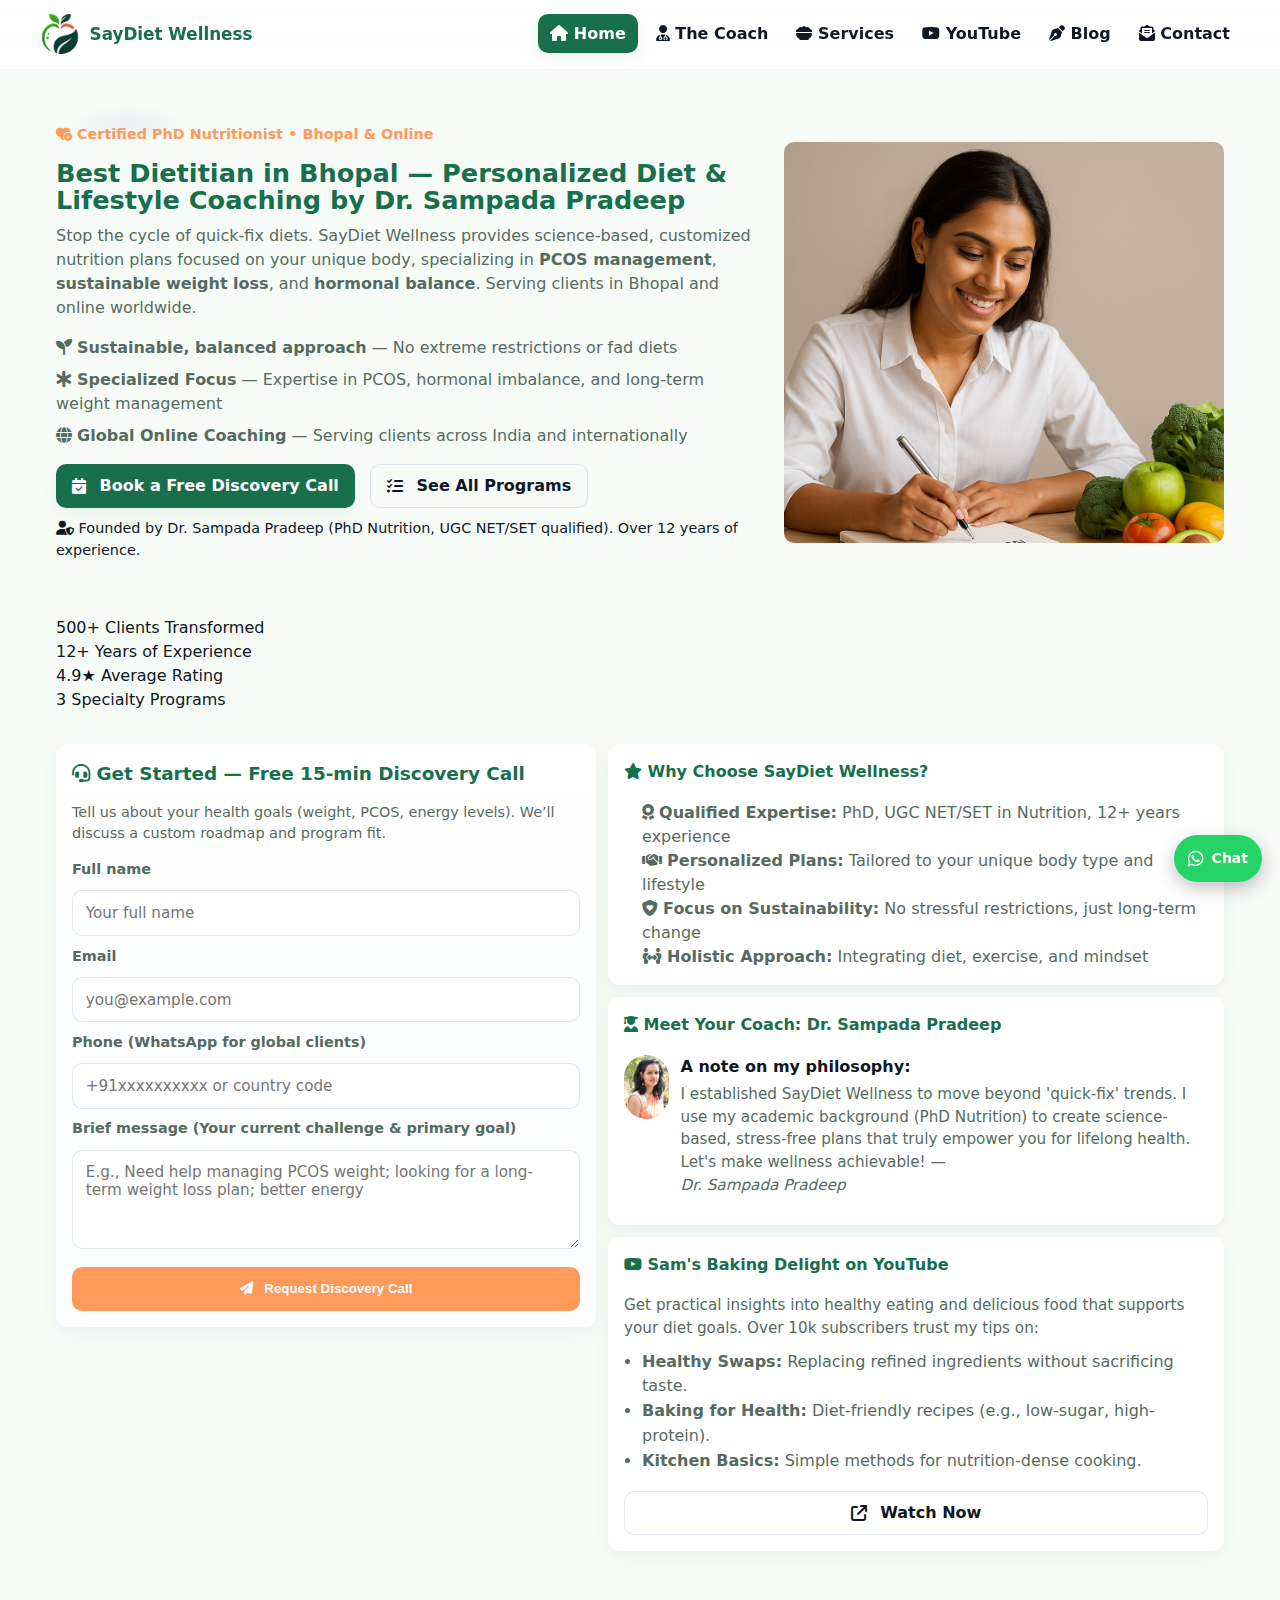
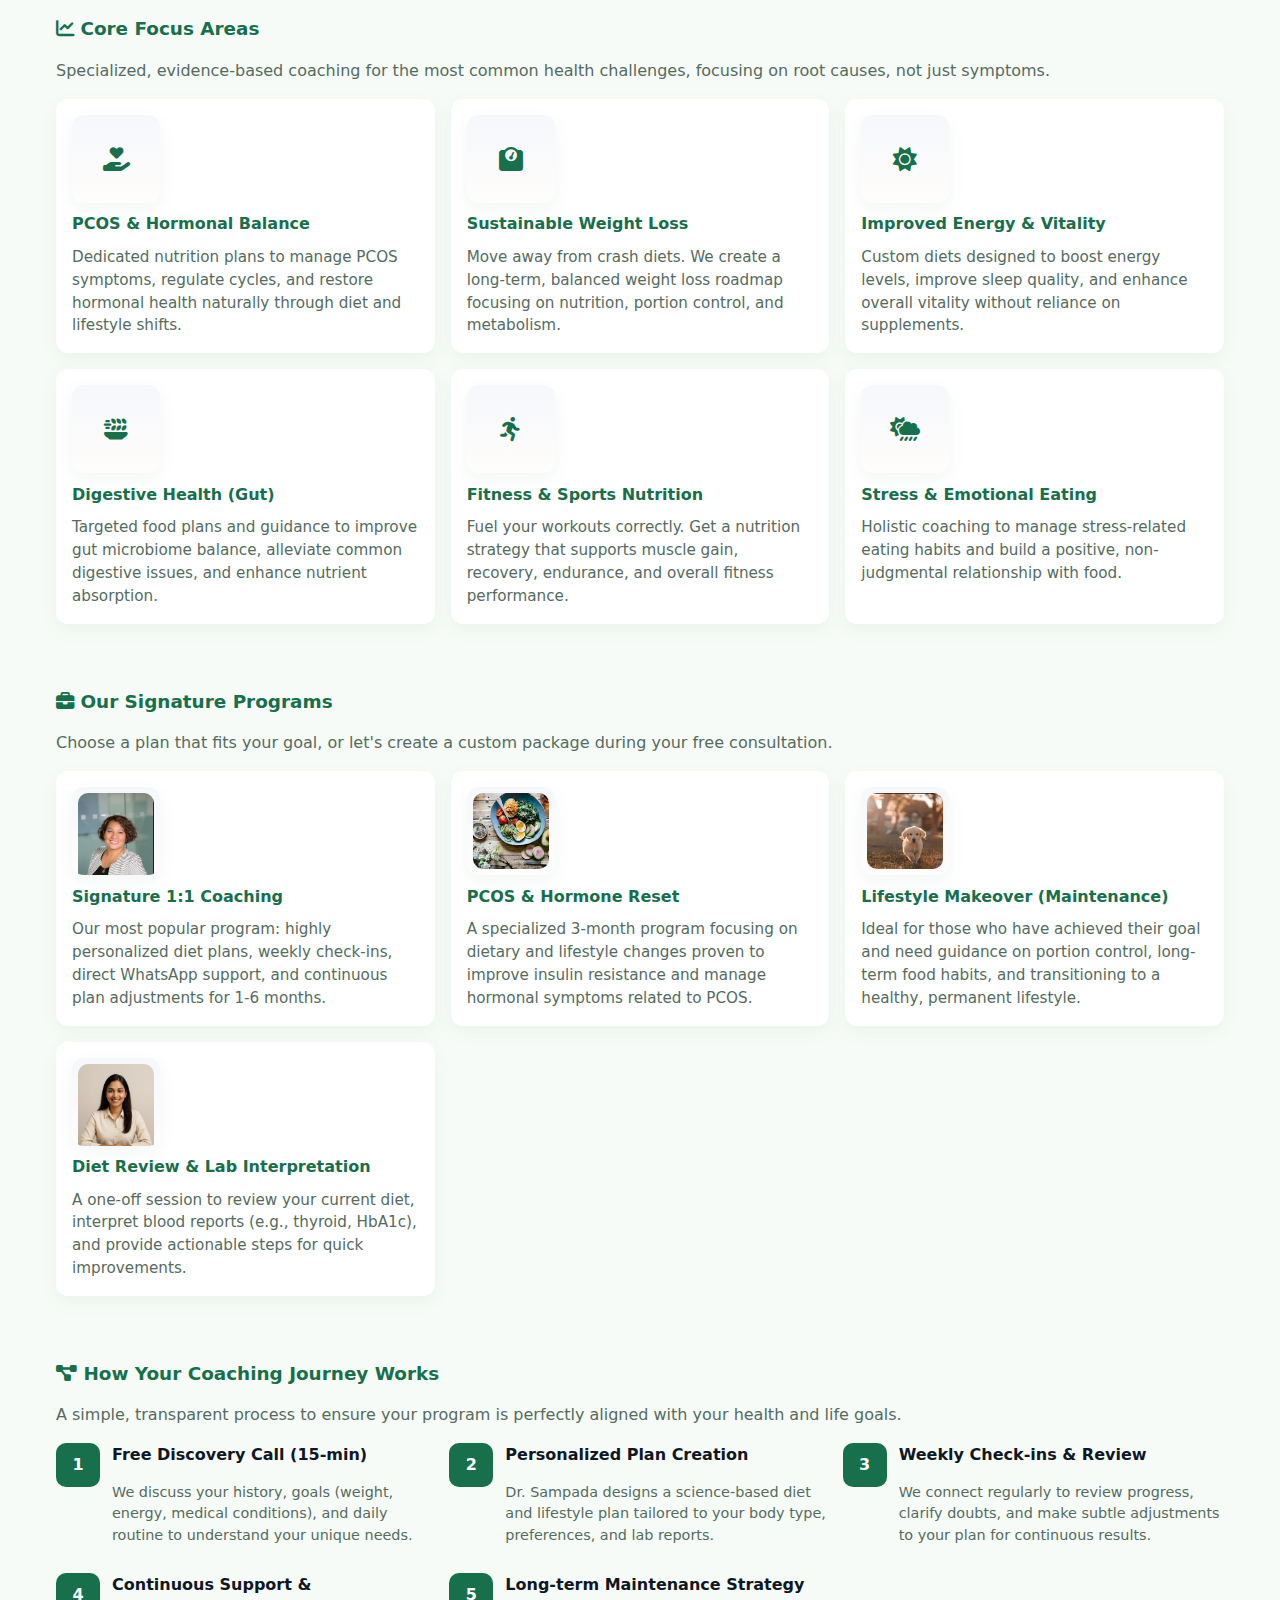
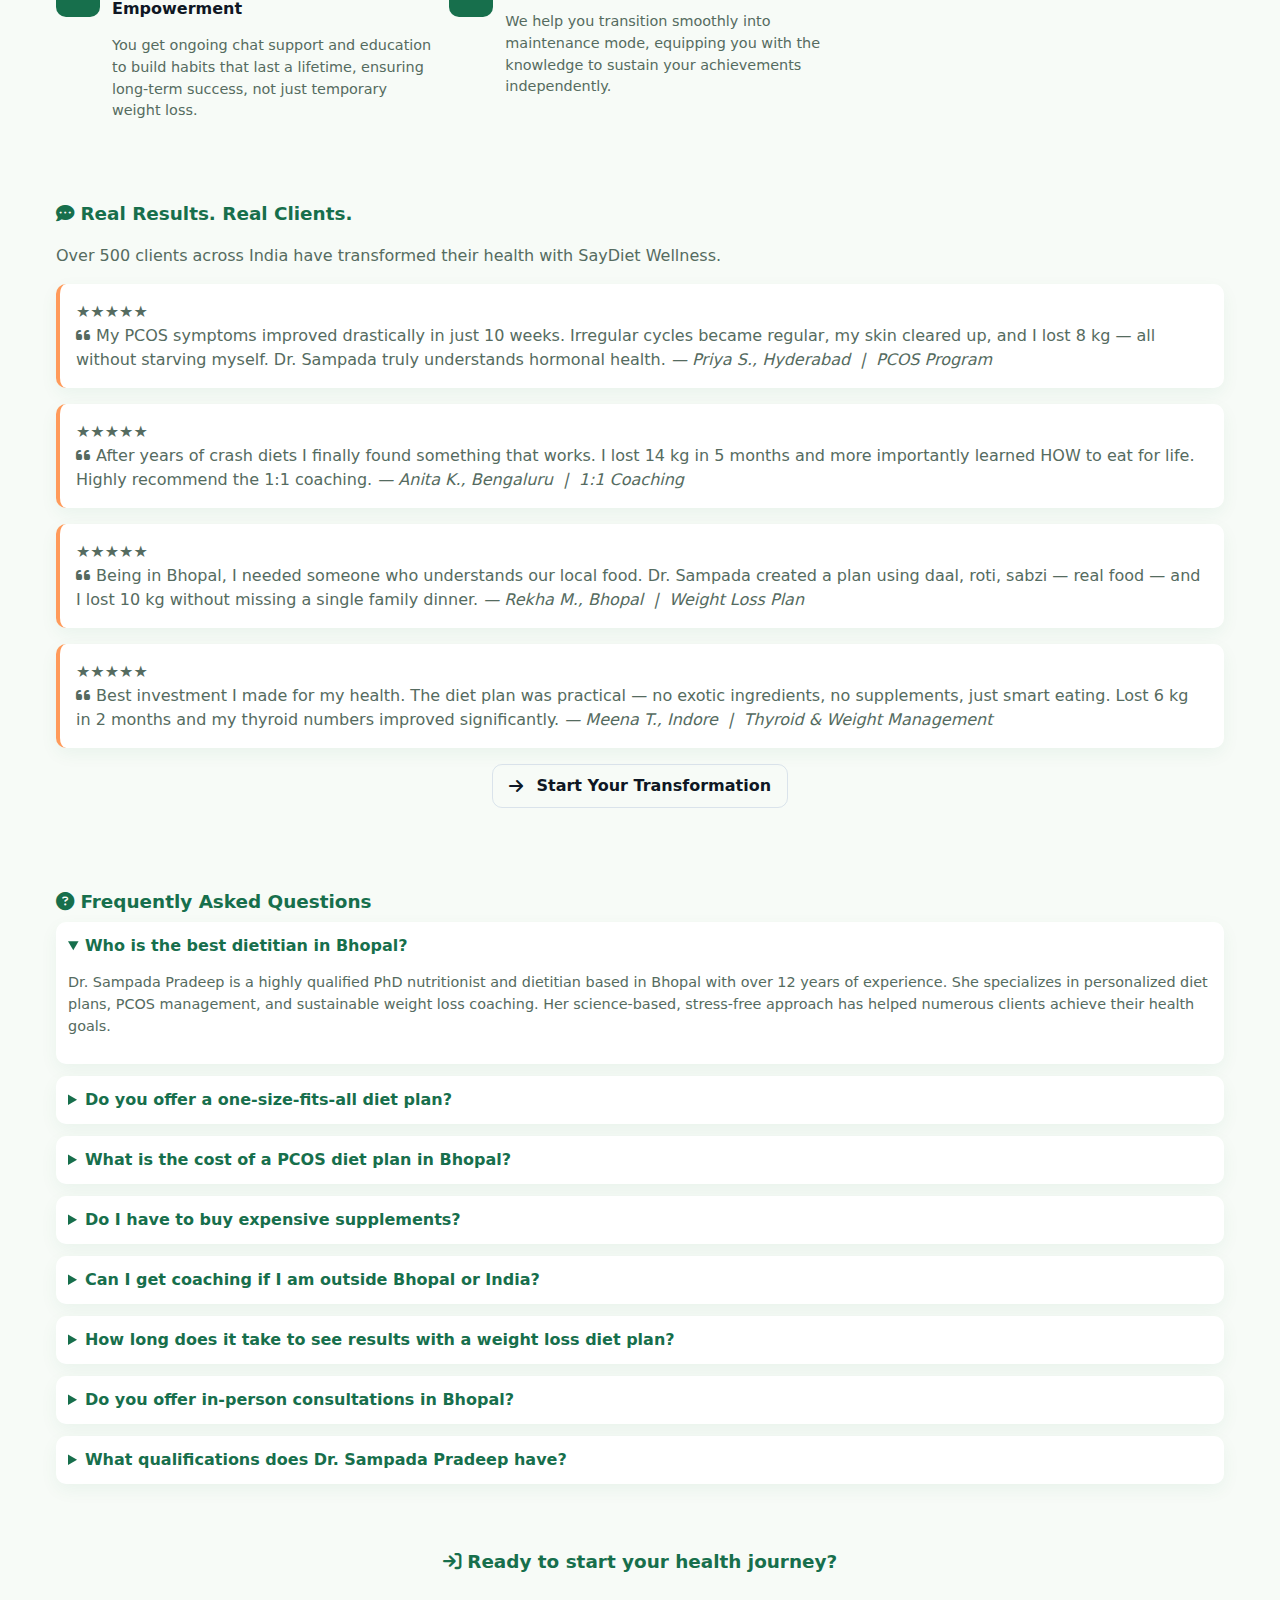
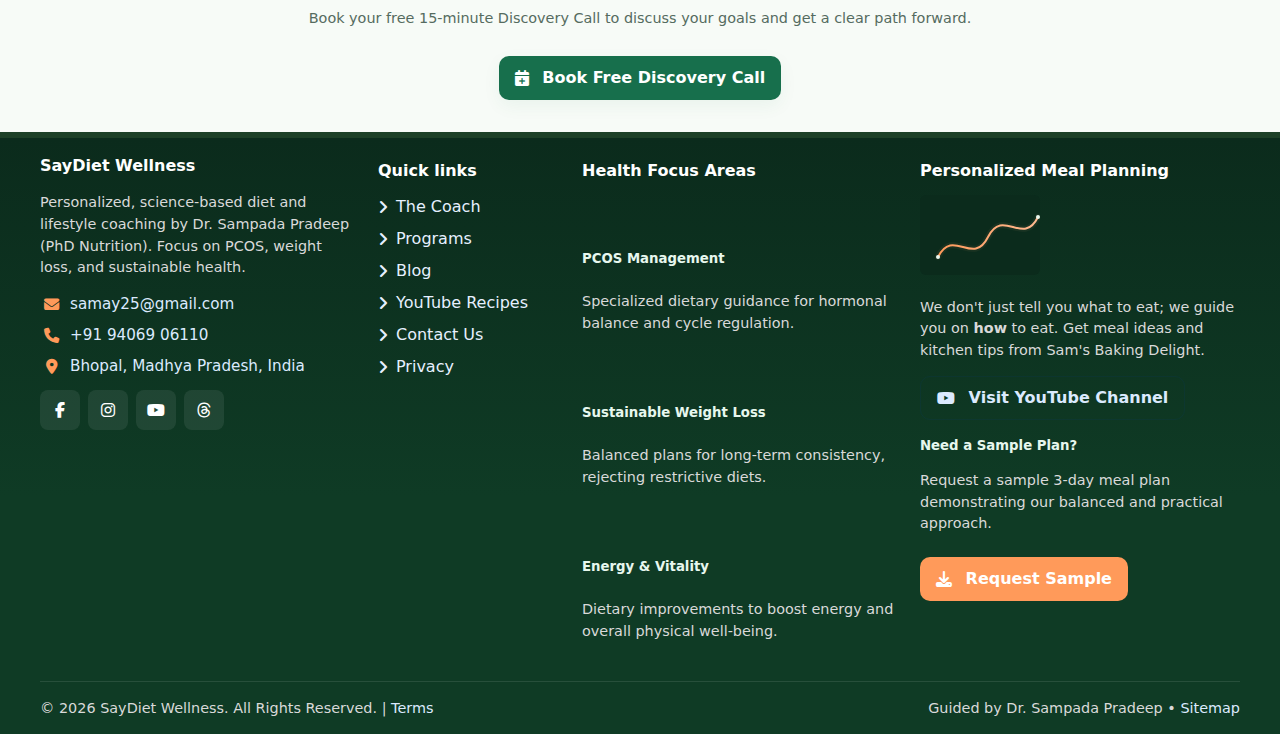
<file: index.html>
<!doctype html>
<html lang="en">
<head>
  <meta charset="utf-8" />
  <meta name="viewport" content="width=device-width,initial-scale=1" />
  <meta name="robots" content="index, follow" />
  <title>Best Dietitian in Bhopal | Dr. Sampada Pradeep — PCOS & Weight Loss Coach | SayDiet Wellness</title>
  <meta name="description" content="Best dietitian in Bhopal — Dr. Sampada Pradeep is a PhD nutritionist with 12+ years of experience. Specialized PCOS diet plans and sustainable weight loss coaching. Book a free consultation today." />
  <meta name="keywords" content="Best Dietitian in Bhopal, Nutritionist in Bhopal, PCOS Diet Plan Bhopal, Weight Loss Coach Bhopal, Dr. Sampada Pradeep, SayDiet Wellness, Personalized diet plan" />
  <link rel="canonical" href="https://saydiet.in/" />

  <!-- Open Graph Tags -->
  <meta property="og:title" content="Best Dietitian in Bhopal | Dr. Sampada Pradeep — PCOS & Weight Loss Coach" />
  <meta property="og:description" content="Best dietitian in Bhopal — Dr. Sampada Pradeep is a PhD nutritionist with 12+ years of experience. Specialized PCOS diet plans and sustainable weight loss coaching. Book a free consultation." />
  <meta property="og:type" content="website" />
  <meta property="og:url" content="https://saydiet.in/" />
  <meta property="og:image" content="https://saydiet.in/assets/images/og-home.png" />
  <meta property="og:site_name" content="SayDiet Wellness" />
  <meta property="og:locale" content="en_IN" />

  <!-- Twitter Card Tags -->
  <meta name="twitter:card" content="summary_large_image" />
  <meta name="twitter:title" content="Best Dietitian in Bhopal | Dr. Sampada Pradeep — PCOS & Weight Loss Coach" />
  <meta name="twitter:description" content="Best dietitian in Bhopal — Dr. Sampada Pradeep is a PhD nutritionist with 12+ years of experience. Specialized PCOS diet plans and sustainable weight loss coaching. Book a free consultation." />
  <meta name="twitter:image" content="https://saydiet.in/assets/images/og-home.png" />

  <!-- Geo Meta Tags -->
  <meta name="geo.region" content="IN-MP" />
  <meta name="geo.placename" content="Bhopal" />
  <meta name="geo.position" content="23.2599;77.4126" />
  <meta name="ICBM" content="23.2599, 77.4126" />

  <!-- Schema 1: Dietitian (LocalBusiness) -->
  <script type="application/ld+json">
  {
    "@context": "https://schema.org",
    "@type": "Dietitian",
    "name": "SayDiet Wellness",
    "alternateName": "SayDiet",
    "url": "https://saydiet.in/",
    "logo": "https://saydiet.in/assets/images/logo-saydiet.jpeg",
    "description": "Best dietitian in Bhopal offering personalized diet plans, PCOS management, and sustainable weight loss coaching by Dr. Sampada Pradeep (PhD Nutrition).",
    "telephone": "+91 94069 06110",
    "email": "samay25@gmail.com",
    "address": {
      "@type": "PostalAddress",
      "streetAddress": "Soumya Vihar Phase 2, Vallabh Nagar, Awadhpuri",
      "addressLocality": "Bhopal",
      "addressRegion": "Madhya Pradesh",
      "postalCode": "462022",
      "addressCountry": "IN"
    },
    "geo": {
      "@type": "GeoCoordinates",
      "latitude": 23.2599,
      "longitude": 77.4126
    },
    "areaServed": {
      "@type": "City",
      "name": "Bhopal"
    },
    "serviceType": [
      "Personalized Diet Plans",
      "PCOS Diet Management",
      "Weight Loss Coaching",
      "Hormonal Balance",
      "Nutrition Counseling",
      "Online Diet Consultation"
    ],
    "priceRange": "$$",
    "openingHours": "Mo-Fr 09:00-18:00",
    "founder": {
      "@type": "Person",
      "name": "Dr. Sampada Pradeep",
      "jobTitle": "PhD Nutritionist & Dietitian"
    },
    "sameAs": [
      "https://www.facebook.com/Saydiet/",
      "https://www.instagram.com/saydiet_wellness/",
      "https://www.youtube.com/c/Samsbakingdelight25",
      "https://www.threads.com/@saydiet_wellness"
    ],
    "aggregateRating": {
      "@type": "AggregateRating",
      "ratingValue": "4.9",
      "reviewCount": "127",
      "bestRating": "5",
      "worstRating": "1"
    }
  }
  </script>

  <!-- Schema 2: Person (Dr. Sampada Pradeep) -->
  <script type="application/ld+json">
  {
    "@context": "https://schema.org",
    "@type": "Person",
    "name": "Dr. Sampada Pradeep",
    "jobTitle": "PhD Nutritionist & Dietitian",
    "description": "Best nutritionist in Bhopal with 12+ years of experience specializing in PCOS management, weight loss, and sustainable health through personalized diet coaching.",
    "alumniOf": "UGC NET/SET Qualified",
    "knowsAbout": [
      "PCOS Diet Management",
      "Weight Loss Nutrition",
      "Hormonal Balance",
      "Clinical Nutrition",
      "Sustainable Diet Planning"
    ],
    "worksFor": {
      "@type": "Organization",
      "name": "SayDiet Wellness",
      "url": "https://saydiet.in/"
    },
    "address": {
      "@type": "PostalAddress",
      "addressLocality": "Bhopal",
      "addressRegion": "Madhya Pradesh",
      "addressCountry": "IN"
    },
    "sameAs": [
      "https://www.facebook.com/Saydiet/",
      "https://www.instagram.com/saydiet_wellness/",
      "https://www.youtube.com/c/Samsbakingdelight25",
      "https://www.threads.com/@saydiet_wellness"
    ]
  }
  </script>

  <!-- Schema 3: FAQPage -->
  <script type="application/ld+json">
  {
    "@context": "https://schema.org",
    "@type": "FAQPage",
    "mainEntity": [
      {
        "@type": "Question",
        "name": "Who is the best dietitian in Bhopal?",
        "acceptedAnswer": {
          "@type": "Answer",
          "text": "Dr. Sampada Pradeep is a highly qualified PhD nutritionist and dietitian based in Bhopal with over 12 years of experience. She specializes in personalized diet plans, PCOS management, and sustainable weight loss coaching. Her science-based, stress-free approach has helped numerous clients achieve their health goals."
        }
      },
      {
        "@type": "Question",
        "name": "Do you offer a one-size-fits-all diet plan?",
        "acceptedAnswer": {
          "@type": "Answer",
          "text": "No. Our core philosophy is personalized nutrition. Every plan is customized based on your body type, health conditions, lifestyle, food preferences, and goals. As the best dietitian in Bhopal, Dr. Sampada creates science-based, individualized plans that work for your unique needs."
        }
      },
      {
        "@type": "Question",
        "name": "What is the cost of a PCOS diet plan in Bhopal?",
        "acceptedAnswer": {
          "@type": "Answer",
          "text": "The cost varies based on the program duration and level of support you choose. We offer flexible packages including the PCOS & Hormone Reset program. Contact us for a free consultation to discuss your needs and get a customized quote."
        }
      },
      {
        "@type": "Question",
        "name": "Do I have to buy expensive supplements?",
        "acceptedAnswer": {
          "@type": "Answer",
          "text": "We focus on whole foods and nutrition-first solutions. Supplements are only recommended if a clear deficiency is identified via lab reports, and never as a primary fix. Dr. Sampada's approach emphasizes achieving health through balanced, real food."
        }
      },
      {
        "@type": "Question",
        "name": "Can I get coaching if I am outside Bhopal or India?",
        "acceptedAnswer": {
          "@type": "Answer",
          "text": "Yes, absolutely. While we serve clients in-person in Bhopal, we also offer online coaching to international clients. Our consultations are conducted via video call, and we adjust plans to suit local food availability and time zones."
        }
      },
      {
        "@type": "Question",
        "name": "How long does it take to see results with a weight loss diet plan?",
        "acceptedAnswer": {
          "@type": "Answer",
          "text": "Results vary by individual, but most clients start noticing improvements in energy and well-being within 2-3 weeks. Sustainable weight loss typically shows visible progress in 4-8 weeks. Our focus is on lasting results rather than quick fixes that don't last."
        }
      },
      {
        "@type": "Question",
        "name": "Do you offer in-person consultations in Bhopal?",
        "acceptedAnswer": {
          "@type": "Answer",
          "text": "Yes! Dr. Sampada offers in-person consultations at her clinic in Bhopal for those who prefer face-to-face sessions. We also serve clients across Bhopal and Madhya Pradesh through online consultations for your convenience."
        }
      },
      {
        "@type": "Question",
        "name": "What qualifications does Dr. Sampada Pradeep have?",
        "acceptedAnswer": {
          "@type": "Answer",
          "text": "Dr. Sampada Pradeep holds a PhD in Nutrition and is UGC NET/SET qualified. She has over 12 years of hands-on experience in nutrition coaching, with specialization in PCOS management, hormonal imbalances, and weight loss. Her expertise makes her one of the best dietitians in Bhopal."
        }
      }
    ]
  }
  </script>

  <link rel="stylesheet" href="assets/css/saydiet.css">

  <link rel="stylesheet" href="https://cdnjs.cloudflare.com/ajax/libs/font-awesome/6.5.0/css/all.min.css" />

  <link rel="icon" href="assets/images/favicon.ico">
</head>
<body id="saydiet-body">
  <a class="whatsapp-fab" 
   href="https://wa.me/919406906110?text=Hi%20SayDiet%20Wellness%2C%20I%20found%20your%20website%20and%20need%20a%20consultation"
   target="_blank" rel="noopener noreferrer" aria-label="Chat with SayDiet Wellness on WhatsApp">
  <span class="fab-icon" aria-hidden="true">
    <i class="fa-brands fa-whatsapp"></i>
  </span>
  <span class="fab-text">Chat</span>
</a>

  <header class="site-header" role="banner">
    <div class="container header-inner">
      <a class="brand" href="/" aria-label="SayDiet Wellness home">
        <img src="assets/images/logo-saydiet.jpeg" alt="SayDiet Wellness logo" width="200" height="60" />
        <span class="brand-text">SayDiet Wellness</span>
      </a>
      <nav class="nav" role="navigation" aria-label="Primary">
            <button id="nav-toggle" class="nav-toggle" aria-expanded="false" aria-controls="nav-list" aria-label="Open menu">
                <i class="fa-solid fa-bars" aria-hidden="true"></i>
            </button>

            <ul id="nav-list" class="nav-list" role="menubar" aria-hidden="true">
                <li class="nav-close-wrap">
                <button id="nav-close" class="nav-close" aria-label="Close menu"><i class="fa-solid fa-xmark" aria-hidden="true"></i></button>
                </li>

                <li role="none"><a role="menuitem" class="nav-link nav-cta" href="/"><i class="fa-solid fa-house"></i> <span>Home</span></a></li>
                <li role="none"><a role="menuitem" class="nav-link" href="/about.html"><i class="fa-solid fa-user-doctor"></i> <span>The Coach</span></a></li>
                <li role="none"><a role="menuitem" class="nav-link" href="/services.html"><i class="fa-solid fa-bowl-food"></i> <span>Services</span></a></li>
                <li role="none"><a role="menuitem" class="nav-link" href="https://www.youtube.com/c/Samsbakingdelight25" target="_blank" rel="noopener noreferrer"><i class="fa-brands fa-youtube"></i> <span>YouTube</span></a></li>
                <li role="none"><a role="menuitem" class="nav-link" href="/blog/"><i class="fa-solid fa-pen-nib"></i> <span>Blog</span></a></li>
                <li role="none"><a role="menuitem" class="nav-link" href="/contact.html"><i class="fa-solid fa-envelope-open-text"></i> <span>Contact</span></a></li>
            </ul>
      </nav>
    </div>
  </header>

  <main id="main" class="site-main">
    <section class="hero">
      <div class="container hero-grid">
        <div class="hero-copy">
          <p class="kicker"><i class="fa-solid fa-heart-circle-check"></i> Certified PhD Nutritionist • Bhopal & Online</p>
          <h1>Best Dietitian in Bhopal — Personalized Diet & Lifestyle Coaching by Dr. Sampada Pradeep</h1>
          <p class="lead">Stop the cycle of quick-fix diets. SayDiet Wellness provides science-based, customized nutrition plans focused on your unique body, specializing in <strong>PCOS management</strong>, <strong>sustainable weight loss</strong>, and <strong>hormonal balance</strong>. Serving clients in Bhopal and online worldwide.</p>

          <ul class="hero-benefits" aria-hidden="true">
            <li><i class="fa-solid fa-seedling"></i> <strong>Sustainable, balanced approach</strong> — No extreme restrictions or fad diets</li>
            <li><i class="fa-solid fa-star-of-life"></i> <strong>Specialized Focus</strong> — Expertise in PCOS, hormonal imbalance, and long-term weight management</li>
            <li><i class="fa-solid fa-globe"></i> <strong>Global Online Coaching</strong> — Serving clients across India and internationally</li>
          </ul>

          <div style="margin-top:14px;">
            <a class="btn btn-primary" href="/contact.html"><i class="fa-solid fa-calendar-check"></i>&nbsp;Book a Free Discovery Call</a>
            <a class="btn btn-ghost" href="#services" style="margin-left:10px;"><i class="fa-solid fa-list-check"></i>&nbsp;See All Programs</a>
          </div>

          <p class="small" style="margin-top:10px;"><i class="fa-solid fa-user-shield"></i> Founded by Dr. Sampada Pradeep (PhD Nutrition, UGC NET/SET qualified). Over 12 years of experience.</p>
        </div>

        <aside class="hero-media" aria-hidden="true">
          <img src="assets/images/saydiet_02.png" alt="Illustration: Healthy eating and personalized diet plan" width="600" height="545" loading="lazy">
        </aside>
      </div>
    </section>

    <section class="stats-band" aria-label="SayDiet Wellness by the numbers">
      <div class="container stats-grid">
        <div class="stat-item">
          <span class="stat-num">500<span class="stat-plus">+</span></span>
          <span class="stat-label">Clients Transformed</span>
        </div>
        <div class="stat-item">
          <span class="stat-num">12<span class="stat-plus">+</span></span>
          <span class="stat-label">Years of Experience</span>
        </div>
        <div class="stat-item">
          <span class="stat-num">4.9<span class="stat-plus">&#9733;</span></span>
          <span class="stat-label">Average Rating</span>
        </div>
        <div class="stat-item">
          <span class="stat-num">3</span>
          <span class="stat-label">Specialty Programs</span>
        </div>
      </div>
    </section>

    <section class="section">
      <div class="container" style="display:grid;grid-template-columns:1fr;gap:12px">
        <div style="display:flex;gap:12px;align-items:flex-start;flex-wrap:wrap">
          <div class="contact-panel" aria-labelledby="contact-cta">
            <h3 id="contact-cta" class="section-title"><i class="fa-solid fa-headset"></i> Get Started — Free 15-min Discovery Call</h3>
            <p class="small muted">Tell us about your health goals (weight, PCOS, energy levels). We’ll discuss a custom roadmap and program fit.</p>

            <form id="contact-form" class="contact-form" action="https://formspree.io/f/xdkkogqn" method="POST" novalidate>
              <label for="name">Full name</label>
              <input id="name" name="name" type="text" required minlength="2" placeholder="Your full name">

              <label for="email">Email</label>
              <input id="email" name="_replyto" type="email" required placeholder="you@example.com">

              <label for="phone">Phone (WhatsApp for global clients)</label>
              <input id="phone" name="phone" type="tel" placeholder="+91xxxxxxxxxx or country code">

              <label for="message">Brief message (Your current challenge & primary goal)</label>
              <textarea id="message" name="message" rows="4" required placeholder="E.g., Need help managing PCOS weight; looking for a long-term weight loss plan; better energy"></textarea>

              <input type="hidden" name="_subject" value="New SayDiet Wellness Consultation Request">
              <button type="submit" class="btn btn-accent" style="margin-top:8px;"><i class="fa-solid fa-paper-plane"></i>&nbsp;Request Discovery Call</button>
            </form>
          </div>

          <div style="flex:1;min-width:240px">
            <div class="card">
              <h3 style="margin:0 0 8px 0;"><i class="fa-solid fa-star"></i> Why Choose SayDiet Wellness?</h3>
              <ul style="margin:0;padding-left:18px;color:var(--md-muted);list-style: none;">
                <li><i class="fa-solid fa-award"></i> <strong>Qualified Expertise:</strong> PhD, UGC NET/SET in Nutrition, 12+ years experience</li>
                <li><i class="fa-solid fa-handshake"></i> <strong>Personalized Plans:</strong> Tailored to your unique body type and lifestyle</li>
                <li><i class="fa-solid fa-shield-heart"></i> <strong>Focus on Sustainability:</strong> No stressful restrictions, just long-term change</li>
                <li><i class="fa-solid fa-people-arrows"></i> <strong>Holistic Approach:</strong> Integrating diet, exercise, and mindset</li>
              </ul>
            </div>
            <div style="height:12px"></div>
            <div class="card" aria-labelledby="credibility-title">
              <h3 id="credibility-title" style="margin:0 0 8px 0;"><i class="fa-solid fa-user-graduate"></i> Meet Your Coach: Dr. Sampada Pradeep</h3>

              <div class="card-block" style="display:flex;gap:12px;align-items:flex-start;margin-bottom:12px;">
                <img src="assets/images/dr-sampada-saydiet.jpg" alt="Dr. Sampada Pradeep headshot" width="64" height="64" style="width:64px;height:64px;border-radius:999px;object-fit:cover;display:block;" loading="lazy">
                <div>
                  <strong style="display:block;margin-bottom:4px;">A note on my philosophy:</strong>
                  <p class="small muted" style="margin:0;">I established SayDiet Wellness to move beyond 'quick-fix' trends. I use my academic background (PhD Nutrition) to create science-based, stress-free plans that truly empower you for lifelong health. Let's make wellness achievable! — <br><em>Dr. Sampada Pradeep</em></p>
                </div>
              </div>
            </div>

            
            <div style="height:12px"></div>
            <div class="card" aria-labelledby="youtube-title">
                <h3 id="youtube-title" style="margin:0 0 8px 0;"><i class="fa-brands fa-youtube"></i> Sam's Baking Delight on YouTube</h3>
                <p class="small muted">Get practical insights into healthy eating and delicious food that supports your diet goals. Over 10k subscribers trust my tips on:</p>
                <ul style="margin:0;padding-left:18px;color:var(--md-muted);line-height:1.55;">
                <li><strong>Healthy Swaps:</strong> Replacing refined ingredients without sacrificing taste.</li>
                <li><strong>Baking for Health:</strong> Diet-friendly recipes (e.g., low-sugar, high-protein).</li>
                <li><strong>Kitchen Basics:</strong> Simple methods for nutrition-dense cooking.</li>
                </ul>
                <a class="btn btn-ghost" href="https://www.youtube.com/c/Samsbakingdelight25" target="_blank" rel="noopener noreferrer" style="margin-top:8px;"><i class="fa-solid fa-arrow-up-right-from-square"></i>&nbsp;Watch Now</a>
            </div>
          </div>
        </div>
      </div>
    </section>

    <section class="section" aria-labelledby="expertise-title">
      <div class="container">
        <h2 id="expertise-title" class="section-title"><i class="fa-solid fa-chart-line"></i> Core Focus Areas</h2>
        <p class="section-intro">Specialized, evidence-based coaching for the most common health challenges, focusing on root causes, not just symptoms.</p>

        <div class="services-grid" role="list">
          <article class="card" role="listitem">
            <div class="card-icon" aria-hidden="true">
              <i class="fa-solid fa-hand-holding-heart"></i>
            </div>
            <h3>PCOS & Hormonal Balance</h3>
            <p class="muted">Dedicated nutrition plans to manage PCOS symptoms, regulate cycles, and restore hormonal health naturally through diet and lifestyle shifts.</p>
          </article>

          <article class="card" role="listitem">
            <div class="card-icon" aria-hidden="true">
              <i class="fa-solid fa-weight-scale"></i>
            </div>
            <h3>Sustainable Weight Loss</h3>
            <p class="muted">Move away from crash diets. We create a long-term, balanced weight loss roadmap focusing on nutrition, portion control, and metabolism.</p>
          </article>

          <article class="card" role="listitem">
            <div class="card-icon" aria-hidden="true">
              <i class="fa-solid fa-sun"></i>
            </div>
            <h3>Improved Energy & Vitality</h3>
            <p class="muted">Custom diets designed to boost energy levels, improve sleep quality, and enhance overall vitality without reliance on supplements.</p>
          </article>

          <article class="card" role="listitem">
            <div class="card-icon" aria-hidden="true">
              <i class="fa-solid fa-plate-wheat"></i>
            </div>
            <h3>Digestive Health (Gut)</h3>
            <p class="muted">Targeted food plans and guidance to improve gut microbiome balance, alleviate common digestive issues, and enhance nutrient absorption.</p>
          </article>

          <article class="card" role="listitem">
            <div class="card-icon" aria-hidden="true">
              <i class="fa-solid fa-running"></i>
            </div>
            <h3>Fitness & Sports Nutrition</h3>
            <p class="muted">Fuel your workouts correctly. Get a nutrition strategy that supports muscle gain, recovery, endurance, and overall fitness performance.</p>
          </article>

          <article class="card" role="listitem">
            <div class="card-icon" aria-hidden="true">
              <i class="fa-solid fa-cloud-sun-rain"></i>
            </div>
            <h3>Stress & Emotional Eating</h3>
            <p class="muted">Holistic coaching to manage stress-related eating habits and build a positive, non-judgmental relationship with food.</p>
          </article>
        </div>
      </div>
    </section>

    <section id="services" class="section" aria-labelledby="services-title">
      <div class="container">
        <h2 id="services-title" class="section-title"><i class="fa-solid fa-briefcase"></i> Our Signature Programs</h2>
        <p class="section-intro">Choose a plan that fits your goal, or let's create a custom package during your free consultation.</p>

        <div class="services-grid" role="list" aria-label="Services list">

          <article class="card" role="listitem">
            <div class="card-icon" aria-hidden="false">
              <img class="card-photo" src="/assets/images/service-saydiet-1.jpg" alt="A person receiving a custom diet plan from best dietitian in Bhopal" width="88" height="88" loading="lazy">
            </div>
            <h3>Signature 1:1 Coaching</h3>
            <p class="muted">Our most popular program: highly personalized diet plans, weekly check-ins, direct WhatsApp support, and continuous plan adjustments for 1-6 months.</p>
          </article>

          <article class="card" role="listitem">
            <div class="card-icon" aria-hidden="false">
              <img class="card-photo" src="/assets/images/service-saydiet-2.jpg" alt="A woman feeling energetic, focusing on hormonal health in Bhopal" width="88" height="88" loading="lazy">
            </div>
            <h3>PCOS & Hormone Reset</h3>
            <p class="muted">A specialized 3-month program focusing on dietary and lifestyle changes proven to improve insulin resistance and manage hormonal symptoms related to PCOS.</p>
          </article>

          <article class="card" role="listitem">
            <div class="card-icon" aria-hidden="false">
              <img class="card-photo" src="/assets/images/service-saydiet-3.jpg" alt="A coach giving advice on diet and lifestyle" width="88" height="88" loading="lazy">
            </div>
            <h3>Lifestyle Makeover (Maintenance)</h3>
            <p class="muted">Ideal for those who have achieved their goal and need guidance on portion control, long-term food habits, and transitioning to a healthy, permanent lifestyle.</p>
          </article>

          <article class="card" role="listitem">
            <div class="card-icon" aria-hidden="false">
              <img class="card-photo" src="/assets/images/saydiet_03.png" alt="A nutritionist reviewing lab reports" width="176" height="176" loading="lazy">
            </div>
            <h3>Diet Review & Lab Interpretation</h3>
            <p class="muted">A one-off session to review your current diet, interpret blood reports (e.g., thyroid, HbA1c), and provide actionable steps for quick improvements.</p>
          </article>

        </div>

      </div>
    </section>

    <section class="section" aria-labelledby="process-title">
      <div class="container">
        <h2 id="process-title" class="section-title"><i class="fa-solid fa-diagram-project"></i> How Your Coaching Journey Works</h2>
        <p class="section-intro">A simple, transparent process to ensure your program is perfectly aligned with your health and life goals.</p>

        <div class="process">
          <div class="step">
            <div class="num">1</div>
            <div>
              <h4 style="margin:0">Free Discovery Call (15-min)</h4>
              <p class="small muted">We discuss your history, goals (weight, energy, medical conditions), and daily routine to understand your unique needs.</p>
            </div>
          </div>

          <div class="step">
            <div class="num">2</div>
            <div>
              <h4 style="margin:0">Personalized Plan Creation</h4>
              <p class="small muted">Dr. Sampada designs a science-based diet and lifestyle plan tailored to your body type, preferences, and lab reports.</p>
            </div>
          </div>

          <div class="step">
            <div class="num">3</div>
            <div>
              <h4 style="margin:0">Weekly Check-ins & Review</h4>
              <p class="small muted">We connect regularly to review progress, clarify doubts, and make subtle adjustments to your plan for continuous results.</p>
            </div>
          </div>

          <div class="step">
            <div class="num">4</div>
            <div>
              <h4 style="margin:0">Continuous Support & Empowerment</h4>
              <p class="small muted">You get ongoing chat support and education to build habits that last a lifetime, ensuring long-term success, not just temporary weight loss.</p>
            </div>
          </div>

          <div class="step">
            <div class="num">5</div>
            <div>
              <h4 style="margin:0">Long-term Maintenance Strategy</h4>
              <p class="small muted">We help you transition smoothly into maintenance mode, equipping you with the knowledge to sustain your achievements independently.</p>
            </div>
          </div>
        </div>
      </div>
    </section>

    <section class="section" aria-labelledby="testi">
      <div class="container">
        <h2 id="testi" class="section-title"><i class="fa-solid fa-comment-dots"></i> Real Results. Real Clients.</h2>
        <p class="section-intro">Over 500 clients across India have transformed their health with SayDiet Wellness.</p>
        <div class="testimonials">
          <blockquote>
            <div class="stars" aria-label="5 out of 5 stars">&#9733;&#9733;&#9733;&#9733;&#9733;</div>
            <i class="fa-solid fa-quote-left"></i> My PCOS symptoms improved drastically in just 10 weeks. Irregular cycles became regular, my skin cleared up, and I lost 8 kg — all without starving myself. Dr. Sampada truly understands hormonal health.
            <cite>— Priya S., Hyderabad &nbsp;|&nbsp; PCOS Program</cite>
          </blockquote>
          <blockquote>
            <div class="stars" aria-label="5 out of 5 stars">&#9733;&#9733;&#9733;&#9733;&#9733;</div>
            <i class="fa-solid fa-quote-left"></i> After years of crash diets I finally found something that works. I lost 14 kg in 5 months and more importantly learned HOW to eat for life. Highly recommend the 1:1 coaching.
            <cite>— Anita K., Bengaluru &nbsp;|&nbsp; 1:1 Coaching</cite>
          </blockquote>
          <blockquote>
            <div class="stars" aria-label="5 out of 5 stars">&#9733;&#9733;&#9733;&#9733;&#9733;</div>
            <i class="fa-solid fa-quote-left"></i> Being in Bhopal, I needed someone who understands our local food. Dr. Sampada created a plan using daal, roti, sabzi — real food — and I lost 10 kg without missing a single family dinner.
            <cite>— Rekha M., Bhopal &nbsp;|&nbsp; Weight Loss Plan</cite>
          </blockquote>
          <blockquote>
            <div class="stars" aria-label="5 out of 5 stars">&#9733;&#9733;&#9733;&#9733;&#9733;</div>
            <i class="fa-solid fa-quote-left"></i> Best investment I made for my health. The diet plan was practical — no exotic ingredients, no supplements, just smart eating. Lost 6 kg in 2 months and my thyroid numbers improved significantly.
            <cite>— Meena T., Indore &nbsp;|&nbsp; Thyroid &amp; Weight Management</cite>
          </blockquote>
        </div>
        <p style="text-align:center; margin-top:16px;">
          <a href="/contact.html" class="btn btn-ghost btn-small"><i class="fa-solid fa-arrow-right"></i>&nbsp;Start Your Transformation</a>
        </p>
      </div>
    </section>

    <section class="section" aria-labelledby="faq-title">
      <div class="container">
        <h2 id="faq-title" class="section-title"><i class="fa-solid fa-circle-question"></i> Frequently Asked Questions</h2>
        <div class="faq">
          <details open>
            <summary><strong>Who is the best dietitian in Bhopal?</strong></summary>
            <p class="small muted">Dr. Sampada Pradeep is a highly qualified PhD nutritionist and dietitian based in Bhopal with over 12 years of experience. She specializes in personalized diet plans, PCOS management, and sustainable weight loss coaching. Her science-based, stress-free approach has helped numerous clients achieve their health goals.</p>
          </details>

          <details>
            <summary><strong>Do you offer a one-size-fits-all diet plan?</strong></summary>
            <p class="small muted">No. Our core philosophy is personalized nutrition. Every plan is customized based on your body type, health conditions, lifestyle, food preferences, and goals. As the best dietitian in Bhopal, Dr. Sampada creates science-based, individualized plans that work for your unique needs.</p>
          </details>

          <details>
            <summary><strong>What is the cost of a PCOS diet plan in Bhopal?</strong></summary>
            <p class="small muted">The cost varies based on the program duration and level of support you choose. We offer flexible packages including the PCOS & Hormone Reset program. Contact us for a free consultation to discuss your needs and get a customized quote.</p>
          </details>

          <details>
            <summary><strong>Do I have to buy expensive supplements?</strong></summary>
            <p class="small muted">We focus on whole foods and nutrition-first solutions. Supplements are only recommended if a clear deficiency is identified via lab reports, and never as a primary fix. Dr. Sampada's approach emphasizes achieving health through balanced, real food.</p>
          </details>

          <details>
            <summary><strong>Can I get coaching if I am outside Bhopal or India?</strong></summary>
            <p class="small muted">Yes, absolutely. While we serve clients in-person in Bhopal, we also offer online coaching to international clients. Our consultations are conducted via video call, and we adjust plans to suit local food availability and time zones.</p>
          </details>

          <details>
            <summary><strong>How long does it take to see results with a weight loss diet plan?</strong></summary>
            <p class="small muted">Results vary by individual, but most clients start noticing improvements in energy and well-being within 2-3 weeks. Sustainable weight loss typically shows visible progress in 4-8 weeks. Our focus is on lasting results rather than quick fixes that don't last.</p>
          </details>

          <details>
            <summary><strong>Do you offer in-person consultations in Bhopal?</strong></summary>
            <p class="small muted">Yes! Dr. Sampada offers in-person consultations at her clinic in Bhopal for those who prefer face-to-face sessions. We also serve clients across Bhopal and Madhya Pradesh through online consultations for your convenience.</p>
          </details>

          <details>
            <summary><strong>What qualifications does Dr. Sampada Pradeep have?</strong></summary>
            <p class="small muted">Dr. Sampada Pradeep holds a PhD in Nutrition and is UGC NET/SET qualified. She has over 12 years of hands-on experience in nutrition coaching, with specialization in PCOS management, hormonal imbalances, and weight loss. Her expertise makes her one of the best dietitians in Bhopal.</p>
          </details>
        </div>
      </div>
    </section>

    <section class="section" aria-labelledby="cta-final">
      <div class="container center" style="flex-direction:column;gap:12px;">
        <h2 id="cta-final" class="section-title"><i class="fa-solid fa-arrow-right-to-bracket"></i> Ready to start your health journey?</h2>
        <p class="small muted">Book your free 15-minute Discovery Call to discuss your goals and get a clear path forward.</p>
        <a class="btn btn-primary" href="/contact.html"><i class="fa-solid fa-calendar-plus"></i>&nbsp;Book Free Discovery Call</a>
      </div>
    </section>
  </main>

  <footer class="site-footer site-footer-dark" role="contentinfo" aria-labelledby="footer-heading">
    <div class="container footer-grid-dark">
      <div class="col about">
        <h3 id="footer-heading" class="footer-title">SayDiet Wellness</h3>
        <p class="small muted">Personalized, science-based diet and lifestyle coaching by Dr. Sampada Pradeep (PhD Nutrition). Focus on PCOS, weight loss, and sustainable health.</p>

        <ul class="contact-list" aria-label="contact details">
          <li><i class="fa-solid fa-envelope"></i> <a href="mailto:samay25@gmail.com">samay25@gmail.com</a></li>
          <li><i class="fa-solid fa-phone"></i> <a href="tel:+919406906110">+91 94069 06110</a></li>
          <li><i class="fa-solid fa-location-dot"></i> Bhopal, Madhya Pradesh, India</li>
        </ul>

        <div class="social">
          <a href="https://www.facebook.com/Saydiet/" target="_blank" rel="noopener noreferrer" aria-label="Follow on Facebook" title="Facebook"><i class="fa-brands fa-facebook-f"></i></a>
          <a href="https://www.instagram.com/saydiet_wellness/?hl=en" target="_blank" rel="noopener noreferrer" aria-label="Follow on Instagram" title="Instagram"><i class="fa-brands fa-instagram"></i></a>
          <a href="https://www.youtube.com/c/Samsbakingdelight25" target="_blank" rel="noopener noreferrer" aria-label="Follow on YouTube" title="YouTube"><i class="fa-brands fa-youtube"></i></a>
          <a href="https://www.threads.com/@saydiet_wellness?hl=zh-tw" target="_blank" rel="noopener noreferrer" aria-label="Follow on Threads" title="Threads"><i class="fa-brands fa-threads"></i></a>
        </div>
      </div>

      <div class="col quick-links" aria-labelledby="quick-links-title">
        <h4 id="quick-links-title" class="footer-title small">Quick links</h4>
        <ul>
          <li><a href="/about.html"><i class="fa-solid fa-angle-right"></i> The Coach</a></li>
          <li><a href="#services"><i class="fa-solid fa-angle-right"></i> Programs</a></li>
          <li><a href="/blog/"><i class="fa-solid fa-angle-right"></i> Blog</a></li>
          <li><a href="https://www.youtube.com/c/Samsbakingdelight25" target="_blank" rel="noopener noreferrer"><i class="fa-solid fa-angle-right"></i> YouTube Recipes</a></li>
          <li><a href="/contact.html"><i class="fa-solid fa-angle-right"></i> Contact Us</a></li>
          <li><a href="/privacy.html"><i class="fa-solid fa-angle-right"></i> Privacy</a></li>
        </ul>
      </div>

      <div class="col phd-stages" aria-labelledby="stages-title-footer">
        <h4 id="stages-title-footer" class="footer-title small">Health Focus Areas</h4>

        <div class="stage">
          <img src="assets/images/saydiet_04.png" alt="PCOS management icon" class="stage-img" width="64" height="64" loading="lazy">
          <div class="stage-body">
            <h5>PCOS Management</h5>
            <p class="small muted">Specialized dietary guidance for hormonal balance and cycle regulation.</p>
          </div>
        </div>

        <div class="stage">
          <img src="assets/images/stage-weightloss.png" alt="Weight loss icon" class="stage-img" width="64" height="64" loading="lazy">
          <div class="stage-body">
            <h5>Sustainable Weight Loss</h5>
            <p class="small muted">Balanced plans for long-term consistency, rejecting restrictive diets.</p>
          </div>
        </div>

        <div class="stage">
          <img src="assets/images/stage-energy.png" alt="Energy and vitality icon" class="stage-img" width="64" height="64" loading="lazy">
          <div class="stage-body">
            <h5>Energy & Vitality</h5>
            <p class="small muted">Dietary improvements to boost energy and overall physical well-being.</p>
          </div>
        </div>
      </div>

      <div class="col analysis-cta" aria-labelledby="analysis-title">
        <h4 id="analysis-title" class="footer-title small">Personalized Meal Planning</h4>

        <div class="mini-card">
          <div class="mini-card-left">
            <svg width="120" height="80" viewBox="0 0 120 80" class="mini-graph" aria-hidden="true" role="img" xmlns="http://www.w3.org/2000/svg">
                <!-- defs: subtle stroke gradient for a nicer accent -->
                <defs>
                <linearGradient id="g-accent" x1="0" x2="1" y1="0" y2="0">
                    <stop offset="0%" stop-color="#FF9A5A"/>
                    <stop offset="100%" stop-color="#FFB990"/>
                </linearGradient>
                <filter id="f-glow" x="-50%" y="-50%" width="200%" height="200%">
                    <feGaussianBlur stdDeviation="4" result="blur"/>
                    <feMerge><feMergeNode in="blur"/><feMergeNode in="SourceGraphic"/></feMerge>
                </filter>
                </defs>

                <!-- dark footer tile background (matches footer palette) -->
                <rect x="0" y="0" width="120" height="80" rx="6" fill="#0b2b1c"/>

                <!-- small decorative grid / background lines (very subtle) -->
                <g fill="none" stroke="#113826" stroke-width="0.5" opacity="0.12">
                <path d="M6 10 H114" />
                <path d="M6 30 H114" />
                <path d="M6 50 H114" />
                </g>

                <!-- graph line (translated to match original placement) -->
                <g transform="translate(8,12)" fill="none" stroke="url(#g-accent)" stroke-width="2" stroke-linejoin="round" stroke-linecap="round" filter="none" >
                <path d="M10 50 C 25 20, 45 60, 60 30 C 75 0, 95 40, 110 10"></path>
                </g>

                <!-- subtle highlight / glow under the path using same gradient with low opacity -->
                <g transform="translate(8,12)" fill="none" stroke="url(#g-accent)" stroke-width="6" opacity="0.06" stroke-linecap="round" stroke-linejoin="round">
                <path d="M10 50 C 25 20, 45 60, 60 30 C 75 0, 95 40, 110 10"></path>
                </g>

                <!-- tiny markers at endpoints -->
                <g transform="translate(8,12)" fill="#EAF7EE" stroke="none">
                <circle cx="10" cy="50" r="2"/>
                <circle cx="110" cy="10" r="2"/>
                </g>
            </svg>
            </div>


          <div class="mini-card-right">
            <p class="small muted">We don't just tell you what to eat; we guide you on <b>how</b> to eat. Get meal ideas and kitchen tips from Sam's Baking Delight.</p>
            <p style="margin-top:8px"><a class="btn btn-ghost" href="https://www.youtube.com/c/Samsbakingdelight25" target="_blank" rel="noopener noreferrer"><i class="fa-brands fa-youtube"></i>&nbsp;Visit YouTube Channel</a></p>
          </div>
        </div>

        <div style="margin-top:12px">
          <h5 style="margin:0 0 6px 0">Need a Sample Plan?</h5>
          <p class="small muted">Request a sample 3-day meal plan demonstrating our balanced and practical approach.</p>
          <a class="btn btn-accent" href="/contact.html" style="margin-top:8px"><i class="fa-solid fa-download"></i>&nbsp;Request Sample</a>
        </div>
      </div>
    </div>

    <div class="container footer-bottom">
      <div class="bottom-left">
        <small class="small muted">© <span id="year-footer"></span> SayDiet Wellness. All Rights Reserved. <span class="sep">|</span> <a href="/terms.html">Terms</a></small>
      </div>
      <div class="bottom-right">
        <small class="small muted">Guided by Dr. Sampada Pradeep • <a href="/sitemap.xml">Sitemap</a></small>
      </div>
    </div>
  </footer>

  <script src="assets/js/saydiet.js" defer></script>
</body>
</html>
</file>
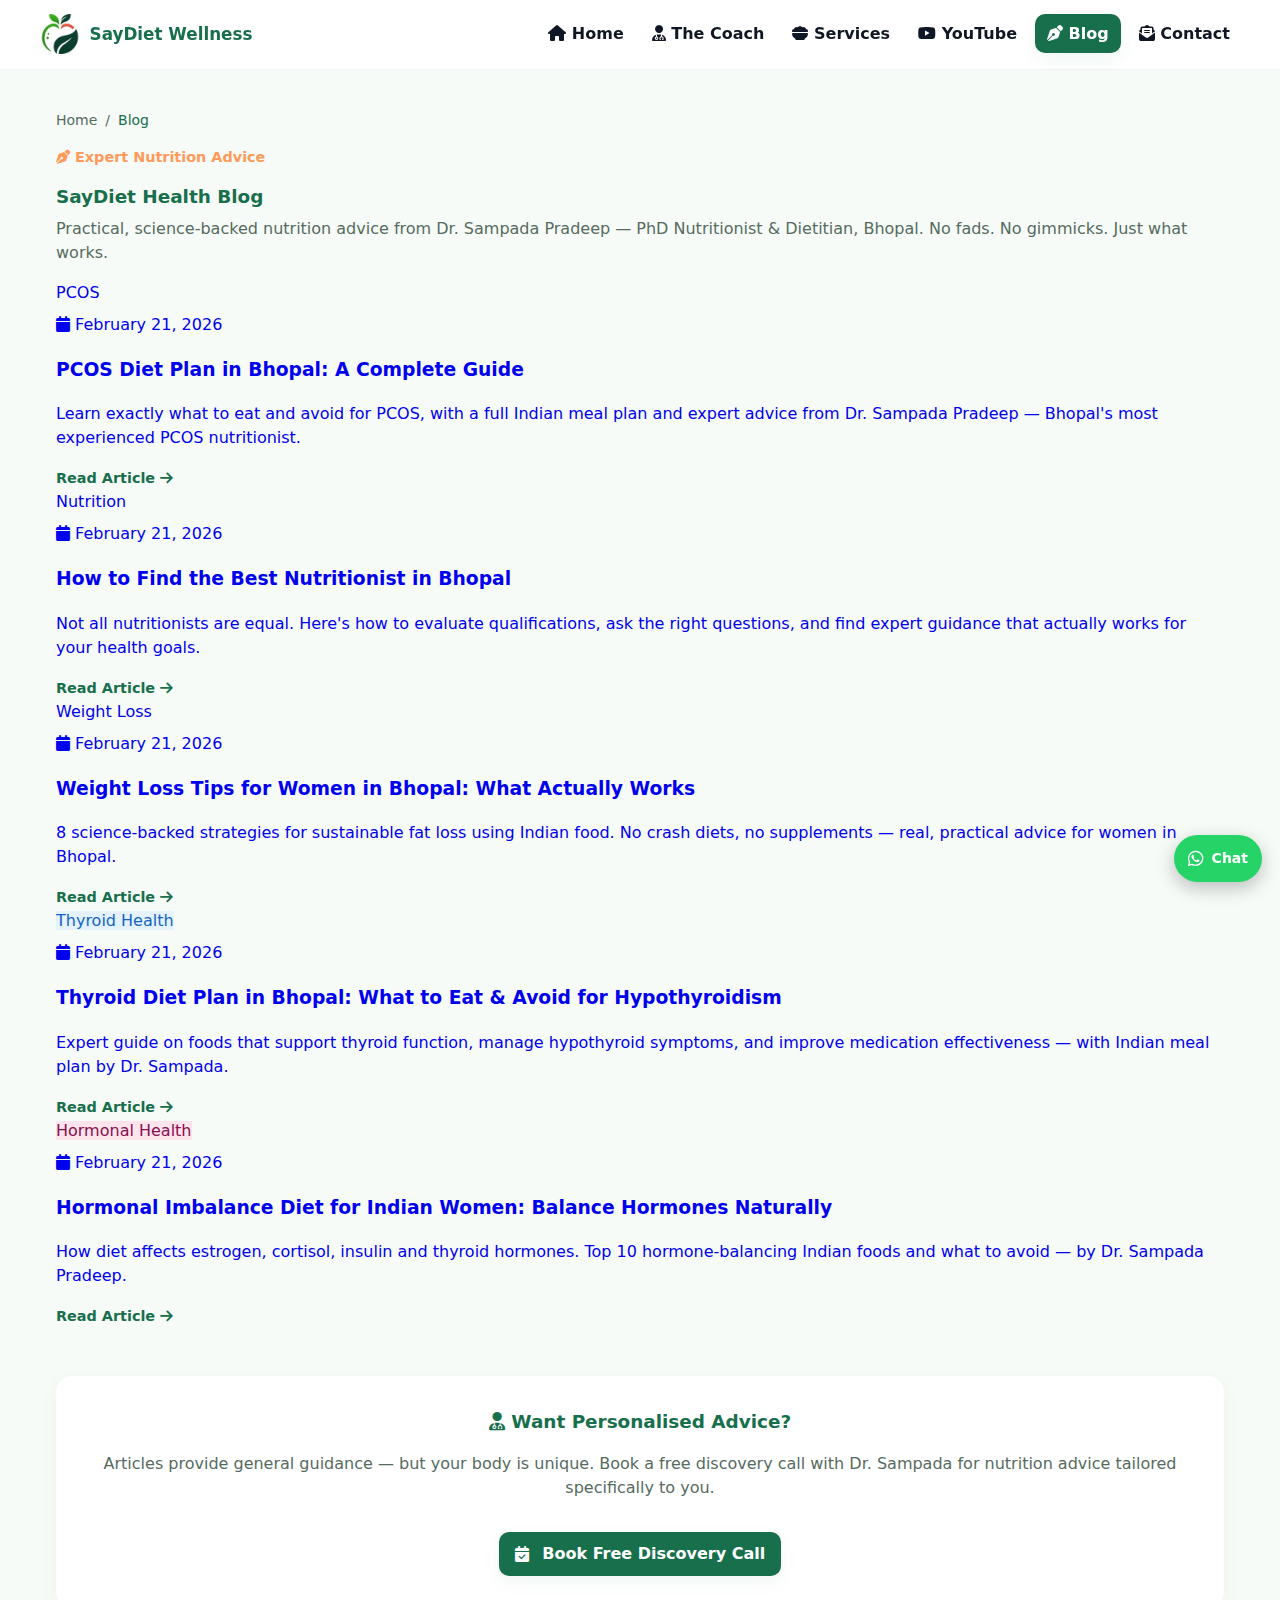
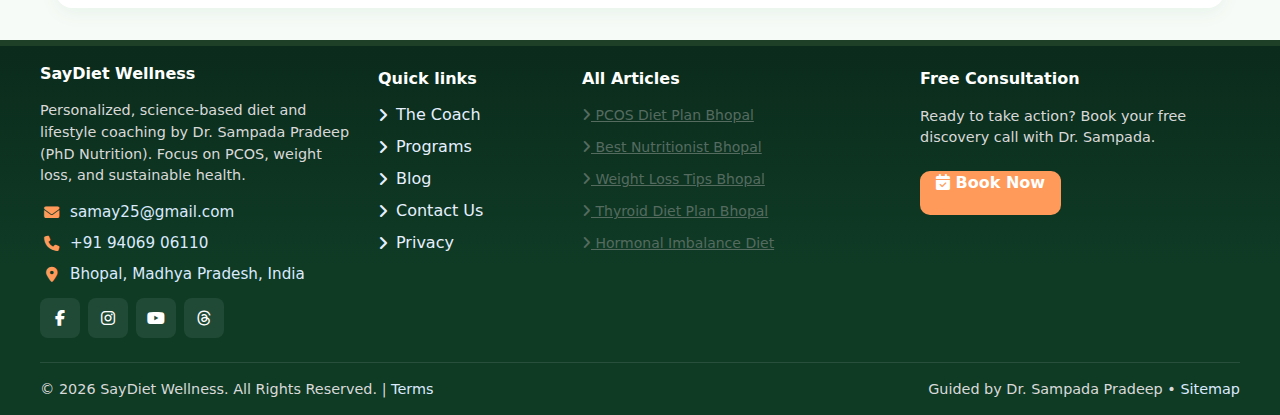
<file: blog/index.html>
<!doctype html>
<html lang="en">
<head>
  <meta charset="utf-8" />
  <meta name="viewport" content="width=device-width,initial-scale=1" />
  <meta name="robots" content="index, follow" />
  <title>Health &amp; Nutrition Blog — Diet Tips for Bhopal | SayDiet Wellness</title>
  <meta name="description" content="Expert nutrition, PCOS, and weight loss advice from Dr. Sampada Pradeep — PhD dietitian in Bhopal. Practical, science-based articles on health and diet." />
  <meta name="keywords" content="nutrition blog Bhopal, diet tips India, PCOS advice, weight loss tips Bhopal, Dr. Sampada Pradeep blog, SayDiet Wellness" />
  <link rel="canonical" href="https://saydiet.in/blog/" />

  <meta property="og:title" content="Health &amp; Nutrition Blog | SayDiet Wellness — Dr. Sampada Pradeep" />
  <meta property="og:description" content="Expert nutrition, PCOS, and weight loss advice from Dr. Sampada Pradeep, PhD Nutritionist in Bhopal." />
  <meta property="og:type" content="website" />
  <meta property="og:url" content="https://saydiet.in/blog/" />
  <meta property="og:image" content="https://saydiet.in/assets/images/og-home.png" />
  <meta property="og:site_name" content="SayDiet Wellness" />
  <meta property="og:locale" content="en_IN" />

  <meta name="geo.region" content="IN-MP" />
  <meta name="geo.placename" content="Bhopal" />

  <!-- Blog Schema -->
  <script type="application/ld+json">
  {
    "@context": "https://schema.org",
    "@type": "Blog",
    "name": "SayDiet Health Blog",
    "description": "Expert nutrition, PCOS, and weight loss advice from Dr. Sampada Pradeep, PhD Nutritionist in Bhopal.",
    "url": "https://saydiet.in/blog/",
    "author": {
      "@type": "Person",
      "name": "Dr. Sampada Pradeep",
      "jobTitle": "PhD Nutritionist & Dietitian"
    },
    "publisher": {
      "@type": "Organization",
      "name": "SayDiet Wellness",
      "logo": { "@type": "ImageObject", "url": "https://saydiet.in/assets/images/logo-saydiet.jpeg" }
    }
  }
  </script>

  <!-- BreadcrumbList Schema -->
  <script type="application/ld+json">
  {
    "@context": "https://schema.org",
    "@type": "BreadcrumbList",
    "itemListElement": [
      { "@type": "ListItem", "position": 1, "name": "Home", "item": "https://saydiet.in/" },
      { "@type": "ListItem", "position": 2, "name": "Blog", "item": "https://saydiet.in/blog/" }
    ]
  }
  </script>

  <link rel="stylesheet" href="../assets/css/saydiet.css">
  <link rel="stylesheet" href="https://cdnjs.cloudflare.com/ajax/libs/font-awesome/6.5.0/css/all.min.css" />
  <link rel="icon" href="../assets/images/favicon.ico">
</head>
<body id="saydiet-body">

  <a class="whatsapp-fab"
    href="https://wa.me/919406906110?text=Hi%20SayDiet%20Wellness%2C%20I%20found%20your%20blog%20and%20need%20a%20consultation"
    target="_blank" rel="noopener noreferrer" aria-label="Chat with SayDiet Wellness on WhatsApp">
    <span class="fab-icon" aria-hidden="true"><i class="fa-brands fa-whatsapp"></i></span>
    <span class="fab-text">Chat</span>
  </a>

  <header class="site-header" role="banner">
    <div class="container header-inner">
      <a class="brand" href="/" aria-label="SayDiet Wellness home">
        <img src="../assets/images/logo-saydiet.jpeg" alt="SayDiet Wellness logo" width="200" height="60" />
        <span class="brand-text">SayDiet Wellness</span>
      </a>
      <nav class="nav" role="navigation" aria-label="Primary">
        <button id="nav-toggle" class="nav-toggle" aria-expanded="false" aria-controls="nav-list" aria-label="Open menu">
          <i class="fa-solid fa-bars" aria-hidden="true"></i>
        </button>
        <ul id="nav-list" class="nav-list" role="menubar" aria-hidden="true">
          <li class="nav-close-wrap">
            <button id="nav-close" class="nav-close" aria-label="Close menu"><i class="fa-solid fa-xmark" aria-hidden="true"></i></button>
          </li>
          <li role="none"><a role="menuitem" class="nav-link" href="/"><i class="fa-solid fa-house"></i> <span>Home</span></a></li>
          <li role="none"><a role="menuitem" class="nav-link" href="/about.html"><i class="fa-solid fa-user-doctor"></i> <span>The Coach</span></a></li>
          <li role="none"><a role="menuitem" class="nav-link" href="/services.html"><i class="fa-solid fa-bowl-food"></i> <span>Services</span></a></li>
          <li role="none"><a role="menuitem" class="nav-link" href="https://www.youtube.com/c/Samsbakingdelight25" target="_blank" rel="noopener noreferrer"><i class="fa-brands fa-youtube"></i> <span>YouTube</span></a></li>
          <li role="none"><a role="menuitem" class="nav-link nav-cta" href="/blog/"><i class="fa-solid fa-pen-nib"></i> <span>Blog</span></a></li>
          <li role="none"><a role="menuitem" class="nav-link" href="/contact.html"><i class="fa-solid fa-envelope-open-text"></i> <span>Contact</span></a></li>
        </ul>
      </nav>
    </div>
  </header>

  <main id="main" class="site-main">
    <section class="section" style="padding-top:2.5rem;">
      <div class="container">
        <nav aria-label="Breadcrumb" style="margin-bottom:1rem;">
          <ol style="display:flex;list-style:none;padding:0;margin:0;gap:0.5rem;font-size:0.875rem;color:var(--md-muted);">
            <li><a href="/" style="color:inherit;text-decoration:none;">Home</a></li>
            <li aria-hidden="true">/</li>
            <li aria-current="page" style="color:var(--md-primary);">Blog</li>
          </ol>
        </nav>

        <p class="kicker"><i class="fa-solid fa-pen-nib"></i> Expert Nutrition Advice</p>
        <h1 class="section-title">SayDiet Health Blog</h1>
        <p class="lead">Practical, science-backed nutrition advice from Dr. Sampada Pradeep — PhD Nutritionist &amp; Dietitian, Bhopal. No fads. No gimmicks. Just what works.</p>

        <div class="blog-grid">

          <a href="/blog/pcos-diet-plan-bhopal.html" class="blog-card" style="text-decoration:none;">
            <div>
              <span class="blog-tag">PCOS</span>
              <p class="blog-meta" style="margin-top:8px;"><i class="fa-solid fa-calendar"></i> February 21, 2026</p>
            </div>
            <h3>PCOS Diet Plan in Bhopal: A Complete Guide</h3>
            <p>Learn exactly what to eat and avoid for PCOS, with a full Indian meal plan and expert advice from Dr. Sampada Pradeep — Bhopal's most experienced PCOS nutritionist.</p>
            <span style="color:var(--md-primary);font-weight:600;font-size:0.9rem;">Read Article <i class="fa-solid fa-arrow-right"></i></span>
          </a>

          <a href="/blog/best-nutritionist-bhopal.html" class="blog-card" style="text-decoration:none;">
            <div>
              <span class="blog-tag">Nutrition</span>
              <p class="blog-meta" style="margin-top:8px;"><i class="fa-solid fa-calendar"></i> February 21, 2026</p>
            </div>
            <h3>How to Find the Best Nutritionist in Bhopal</h3>
            <p>Not all nutritionists are equal. Here's how to evaluate qualifications, ask the right questions, and find expert guidance that actually works for your health goals.</p>
            <span style="color:var(--md-primary);font-weight:600;font-size:0.9rem;">Read Article <i class="fa-solid fa-arrow-right"></i></span>
          </a>

          <a href="/blog/weight-loss-tips-bhopal.html" class="blog-card" style="text-decoration:none;">
            <div>
              <span class="blog-tag">Weight Loss</span>
              <p class="blog-meta" style="margin-top:8px;"><i class="fa-solid fa-calendar"></i> February 21, 2026</p>
            </div>
            <h3>Weight Loss Tips for Women in Bhopal: What Actually Works</h3>
            <p>8 science-backed strategies for sustainable fat loss using Indian food. No crash diets, no supplements — real, practical advice for women in Bhopal.</p>
            <span style="color:var(--md-primary);font-weight:600;font-size:0.9rem;">Read Article <i class="fa-solid fa-arrow-right"></i></span>
          </a>

          <a href="/blog/thyroid-diet-plan-bhopal.html" class="blog-card" style="text-decoration:none;">
            <div>
              <span class="blog-tag" style="background:#E3F2FD;color:#1565C0;">Thyroid Health</span>
              <p class="blog-meta" style="margin-top:8px;"><i class="fa-solid fa-calendar"></i> February 21, 2026</p>
            </div>
            <h3>Thyroid Diet Plan in Bhopal: What to Eat &amp; Avoid for Hypothyroidism</h3>
            <p>Expert guide on foods that support thyroid function, manage hypothyroid symptoms, and improve medication effectiveness — with Indian meal plan by Dr. Sampada.</p>
            <span style="color:var(--md-primary);font-weight:600;font-size:0.9rem;">Read Article <i class="fa-solid fa-arrow-right"></i></span>
          </a>

          <a href="/blog/hormonal-imbalance-diet-india.html" class="blog-card" style="text-decoration:none;">
            <div>
              <span class="blog-tag" style="background:#FCE4EC;color:#880E4F;">Hormonal Health</span>
              <p class="blog-meta" style="margin-top:8px;"><i class="fa-solid fa-calendar"></i> February 21, 2026</p>
            </div>
            <h3>Hormonal Imbalance Diet for Indian Women: Balance Hormones Naturally</h3>
            <p>How diet affects estrogen, cortisol, insulin and thyroid hormones. Top 10 hormone-balancing Indian foods and what to avoid — by Dr. Sampada Pradeep.</p>
            <span style="color:var(--md-primary);font-weight:600;font-size:0.9rem;">Read Article <i class="fa-solid fa-arrow-right"></i></span>
          </a>

        </div>

        <div style="margin-top:3rem;padding:2rem;background:var(--md-surface,#fff);border-radius:16px;box-shadow:var(--elevation-1);text-align:center;">
          <h2 class="section-title" style="margin-top:0;"><i class="fa-solid fa-user-doctor"></i> Want Personalised Advice?</h2>
          <p class="muted">Articles provide general guidance — but your body is unique. Book a free discovery call with Dr. Sampada for nutrition advice tailored specifically to you.</p>
          <a href="/contact.html" class="btn btn-primary" style="margin-top:1rem;"><i class="fa-solid fa-calendar-check"></i>&nbsp;Book Free Discovery Call</a>
        </div>
      </div>
    </section>
  </main>

  <footer class="site-footer site-footer-dark" role="contentinfo" aria-labelledby="footer-heading">
    <div class="container footer-grid-dark">
      <div class="col about">
        <h3 id="footer-heading" class="footer-title">SayDiet Wellness</h3>
        <p class="small muted">Personalized, science-based diet and lifestyle coaching by Dr. Sampada Pradeep (PhD Nutrition). Focus on PCOS, weight loss, and sustainable health.</p>
        <ul class="contact-list" aria-label="contact details">
          <li><i class="fa-solid fa-envelope"></i> <a href="mailto:samay25@gmail.com">samay25@gmail.com</a></li>
          <li><i class="fa-solid fa-phone"></i> <a href="tel:+919406906110">+91 94069 06110</a></li>
          <li><i class="fa-solid fa-location-dot"></i> Bhopal, Madhya Pradesh, India</li>
        </ul>
        <div class="social">
          <a href="https://www.facebook.com/Saydiet/" target="_blank" rel="noopener noreferrer" aria-label="Facebook"><i class="fa-brands fa-facebook-f"></i></a>
          <a href="https://www.instagram.com/saydiet_wellness/?hl=en" target="_blank" rel="noopener noreferrer" aria-label="Instagram"><i class="fa-brands fa-instagram"></i></a>
          <a href="https://www.youtube.com/c/Samsbakingdelight25" target="_blank" rel="noopener noreferrer" aria-label="YouTube"><i class="fa-brands fa-youtube"></i></a>
          <a href="https://www.threads.com/@saydiet_wellness" target="_blank" rel="noopener noreferrer" aria-label="Threads"><i class="fa-brands fa-threads"></i></a>
        </div>
      </div>
      <div class="col quick-links" aria-labelledby="quick-links-title">
        <h4 id="quick-links-title" class="footer-title small">Quick links</h4>
        <ul>
          <li><a href="/about.html"><i class="fa-solid fa-angle-right"></i> The Coach</a></li>
          <li><a href="/services.html"><i class="fa-solid fa-angle-right"></i> Programs</a></li>
          <li><a href="/blog/"><i class="fa-solid fa-angle-right"></i> Blog</a></li>
          <li><a href="/contact.html"><i class="fa-solid fa-angle-right"></i> Contact Us</a></li>
          <li><a href="/privacy.html"><i class="fa-solid fa-angle-right"></i> Privacy</a></li>
        </ul>
      </div>
      <div class="col phd-stages">
        <h4 class="footer-title small">All Articles</h4>
        <ul style="list-style:none;padding:0;margin:0;display:flex;flex-direction:column;gap:8px;">
          <li><a href="/blog/pcos-diet-plan-bhopal.html" style="color:var(--md-muted);font-size:0.875rem;"><i class="fa-solid fa-angle-right"></i> PCOS Diet Plan Bhopal</a></li>
          <li><a href="/blog/best-nutritionist-bhopal.html" style="color:var(--md-muted);font-size:0.875rem;"><i class="fa-solid fa-angle-right"></i> Best Nutritionist Bhopal</a></li>
          <li><a href="/blog/weight-loss-tips-bhopal.html" style="color:var(--md-muted);font-size:0.875rem;"><i class="fa-solid fa-angle-right"></i> Weight Loss Tips Bhopal</a></li>
          <li><a href="/blog/thyroid-diet-plan-bhopal.html" style="color:var(--md-muted);font-size:0.875rem;"><i class="fa-solid fa-angle-right"></i> Thyroid Diet Plan Bhopal</a></li>
          <li><a href="/blog/hormonal-imbalance-diet-india.html" style="color:var(--md-muted);font-size:0.875rem;"><i class="fa-solid fa-angle-right"></i> Hormonal Imbalance Diet</a></li>
        </ul>
      </div>
      <div class="col analysis-cta">
        <h4 class="footer-title small">Free Consultation</h4>
        <p class="small muted">Ready to take action? Book your free discovery call with Dr. Sampada.</p>
        <a class="btn btn-accent" href="/contact.html" style="margin-top:8px;display:inline-block;"><i class="fa-solid fa-calendar-check"></i>&nbsp;Book Now</a>
      </div>
    </div>
    <div class="container footer-bottom">
      <div class="bottom-left">
        <small class="small muted">&#169; <span id="year-footer"></span> SayDiet Wellness. All Rights Reserved. <span class="sep">|</span> <a href="/terms.html">Terms</a></small>
      </div>
      <div class="bottom-right">
        <small class="small muted">Guided by Dr. Sampada Pradeep &bull; <a href="/sitemap.xml">Sitemap</a></small>
      </div>
    </div>
  </footer>

  <script src="../assets/js/saydiet.js" defer></script>
</body>
</html>
</file>
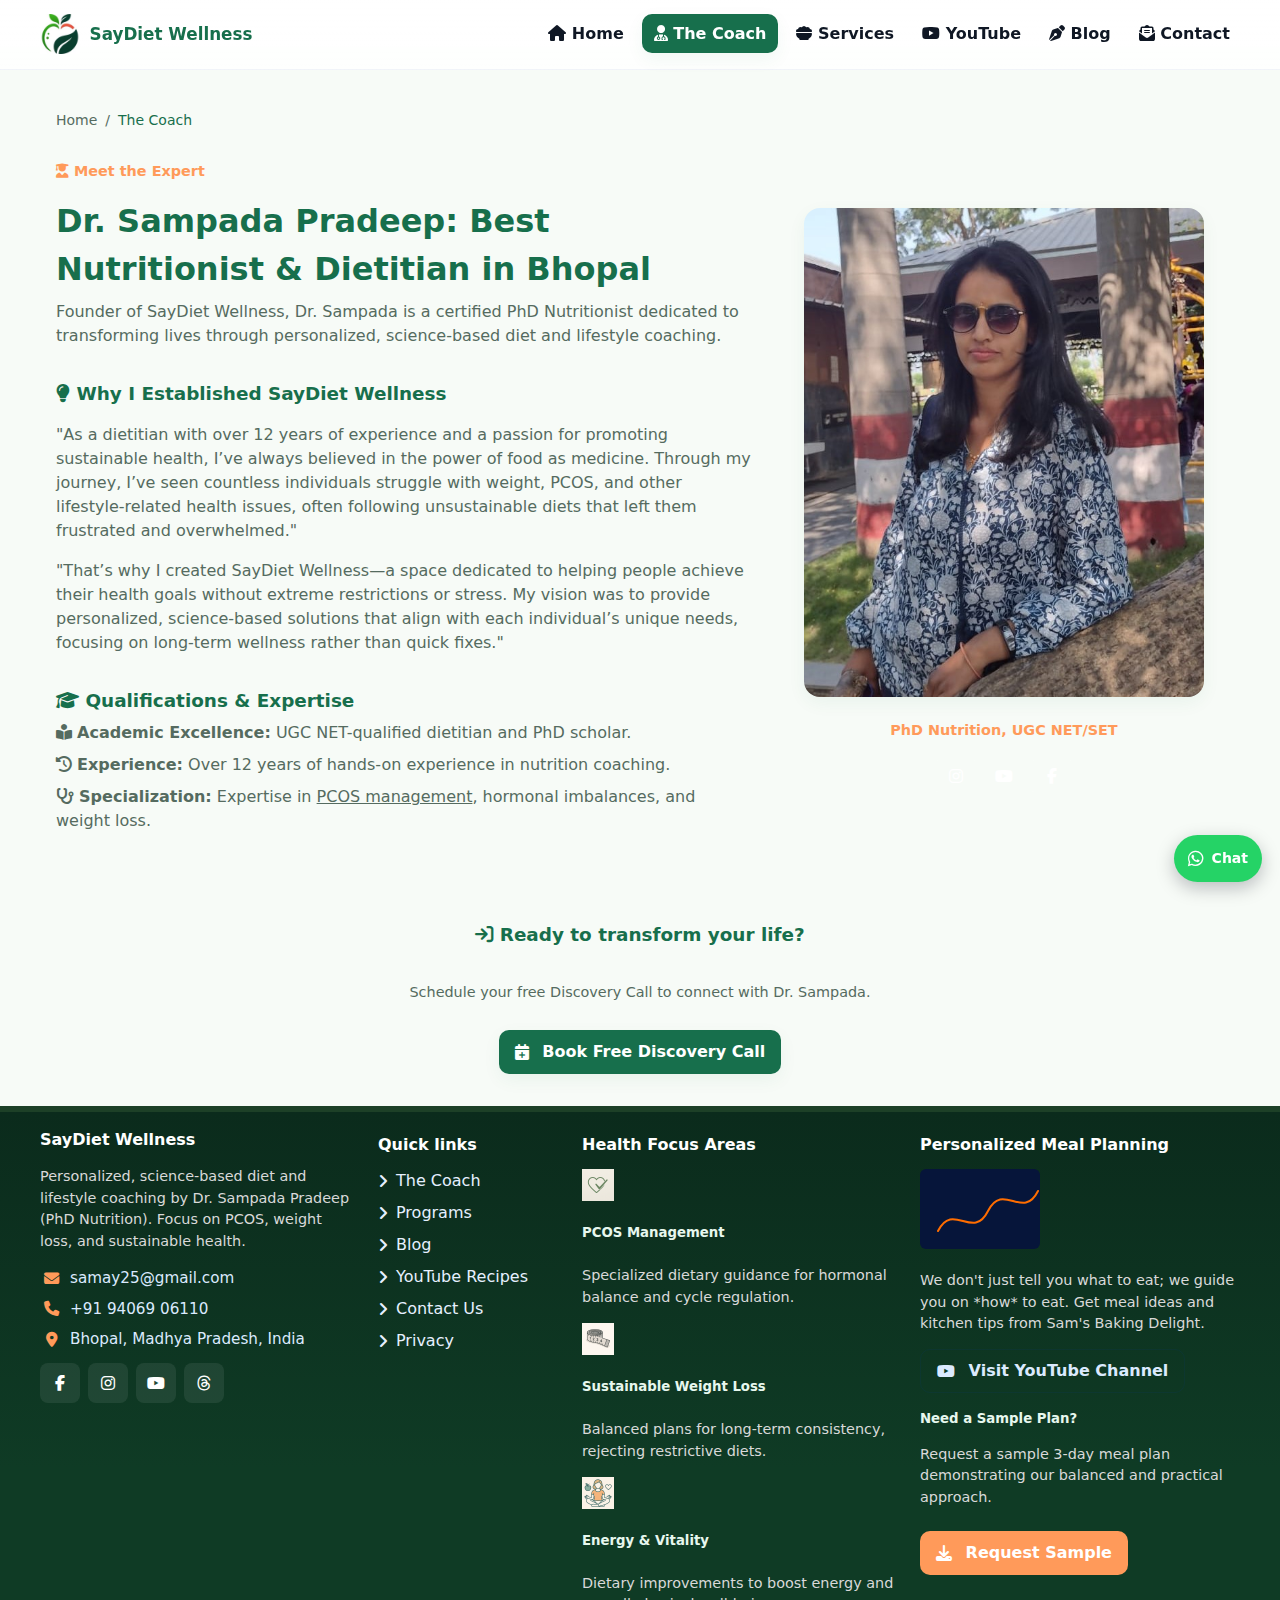
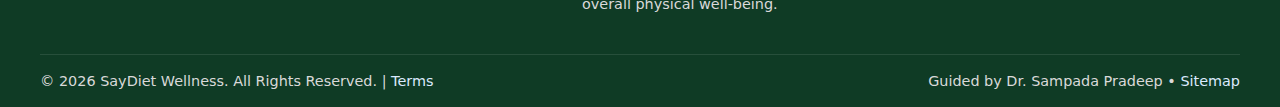
<file: about.html>
<!doctype html>
<html lang="en">
<head>
  <meta charset="utf-8" />
  <meta name="viewport" content="width=device-width,initial-scale=1" />
  <meta name="robots" content="index, follow" />
  <title>Dr. Sampada Pradeep — Best Nutritionist in Bhopal | PhD Dietitian | SayDiet Wellness</title>
  <meta name="description" content="Meet Dr. Sampada Pradeep, the best nutritionist in Bhopal. A certified PhD nutritionist and UGC NET/SET qualified dietitian with 12+ years of experience in sustainable health coaching." />
  <meta name="keywords" content="Dr. Sampada Pradeep, Best Nutritionist in Bhopal, PhD Dietitian Bhopal, UGC NET SET, Dietitian Bhopal, SayDiet founder" />
  <link rel="canonical" href="https://saydiet.in/about.html" />

  <!-- Open Graph Tags -->
  <meta property="og:title" content="Dr. Sampada Pradeep — Best Nutritionist in Bhopal | PhD Dietitian" />
  <meta property="og:description" content="Meet Dr. Sampada Pradeep, the best nutritionist in Bhopal. A certified PhD nutritionist and UGC NET/SET qualified dietitian with 12+ years of experience." />
  <meta property="og:type" content="profile" />
  <meta property="og:url" content="https://saydiet.in/about.html" />
  <meta property="og:image" content="https://saydiet.in/assets/images/dr-sampada-saydiet.jpg" />
  <meta property="og:site_name" content="SayDiet Wellness" />
  <meta property="og:locale" content="en_IN" />

  <!-- Twitter Card Tags -->
  <meta name="twitter:card" content="summary_large_image" />
  <meta name="twitter:title" content="Dr. Sampada Pradeep — Best Nutritionist in Bhopal | PhD Dietitian" />
  <meta name="twitter:description" content="Meet Dr. Sampada Pradeep, the best nutritionist in Bhopal. A certified PhD nutritionist and UGC NET/SET qualified dietitian with 12+ years of experience." />
  <meta name="twitter:image" content="https://saydiet.in/assets/images/dr-sampada-saydiet.jpg" />

  <!-- Geo Meta Tags -->
  <meta name="geo.region" content="IN-MP" />
  <meta name="geo.placename" content="Bhopal" />
  <meta name="geo.position" content="23.2599;77.4126" />
  <meta name="ICBM" content="23.2599, 77.4126" />

  <link rel="stylesheet" href="assets/css/saydiet.css">

  <!-- Person Schema -->
  <script type="application/ld+json">
  {
    "@context": "https://schema.org",
    "@type": "Person",
    "name": "Dr. Sampada Pradeep",
    "jobTitle": "PhD Nutritionist & Dietitian",
    "description": "Best nutritionist in Bhopal with 12+ years of experience specializing in PCOS management, weight loss, and sustainable health through personalized diet coaching.",
    "alumniOf": "UGC NET/SET Qualified",
    "knowsAbout": [
      "PCOS Diet Management",
      "Weight Loss Nutrition",
      "Hormonal Balance",
      "Clinical Nutrition",
      "Sustainable Diet Planning"
    ],
    "worksFor": {
      "@type": "Organization",
      "name": "SayDiet Wellness",
      "url": "https://saydiet.in/"
    },
    "address": {
      "@type": "PostalAddress",
      "addressLocality": "Bhopal",
      "addressRegion": "Madhya Pradesh",
      "addressCountry": "IN"
    },
    "sameAs": [
      "https://www.facebook.com/Saydiet/",
      "https://www.instagram.com/saydiet_wellness/",
      "https://www.youtube.com/c/Samsbakingdelight25",
      "https://www.threads.com/@saydiet_wellness"
    ]
  }
  </script>

  <!-- BreadcrumbList Schema -->
  <script type="application/ld+json">
  {
    "@context": "https://schema.org",
    "@type": "BreadcrumbList",
    "itemListElement": [
      {
        "@type": "ListItem",
        "position": 1,
        "name": "Home",
        "item": "https://saydiet.in/"
      },
      {
        "@type": "ListItem",
        "position": 2,
        "name": "The Coach",
        "item": "https://saydiet.in/about.html"
      }
    ]
  }
  </script>

  <link rel="stylesheet" href="https://cdnjs.cloudflare.com/ajax/libs/font-awesome/6.5.0/css/all.min.css" />
  <link rel="icon" href="assets/images/favicon.ico">
</head>
<body id="saydiet-body">
  <header class="site-header" role="banner">
    <div class="container header-inner">
      <a class="brand" href="/" aria-label="SayDiet Wellness home">
        <img src="assets/images/logo-saydiet.jpeg" alt="SayDiet Wellness logo" width="200" height="60" />
        <span class="brand-text">SayDiet Wellness</span>
      </a>
      <nav class="nav" role="navigation" aria-label="Primary">
            <button id="nav-toggle" class="nav-toggle" aria-expanded="false" aria-controls="nav-list" aria-label="Open menu">
                <i class="fa-solid fa-bars" aria-hidden="true"></i>
            </button>

            <ul id="nav-list" class="nav-list" role="menubar" aria-hidden="true">
                <li class="nav-close-wrap">
                <button id="nav-close" class="nav-close" aria-label="Close menu"><i class="fa-solid fa-xmark" aria-hidden="true"></i></button>
                </li>

                <li role="none"><a role="menuitem" class="nav-link" href="/"><i class="fa-solid fa-house"></i> <span>Home</span></a></li>
                <li role="none"><a role="menuitem" class="nav-link nav-cta" href="/about.html"><i class="fa-solid fa-user-doctor"></i> <span>The Coach</span></a></li>
                <li role="none"><a role="menuitem" class="nav-link" href="/services.html"><i class="fa-solid fa-bowl-food"></i> <span>Services</span></a></li>
                <li role="none"><a role="menuitem" class="nav-link" href="https://www.youtube.com/c/Samsbakingdelight25" target="_blank" rel="noopener noreferrer"><i class="fa-brands fa-youtube"></i> <span>YouTube</span></a></li>
                <li role="none"><a role="menuitem" class="nav-link" href="/blog/"><i class="fa-solid fa-pen-nib"></i> <span>Blog</span></a></li>
                <li role="none"><a role="menuitem" class="nav-link" href="/contact.html"><i class="fa-solid fa-envelope-open-text"></i> <span>Contact</span></a></li>
            </ul>
      </nav>
    </div>
  </header>

  <main id="main" class="site-main">
    <section class="section" style="padding-top:2.5rem">
      <div class="container">
        <nav aria-label="Breadcrumb" style="margin-bottom: 1rem;">
          <ol style="display: flex; list-style: none; padding: 0; margin: 0; gap: 0.5rem; font-size: 0.875rem; color: var(--md-muted);">
            <li><a href="/" style="color: inherit; text-decoration: none;">Home</a></li>
            <li aria-hidden="true">/</li>
            <li aria-current="page" style="color: var(--md-primary);">The Coach</li>
          </ol>
        </nav>
        <div class="hero-grid"> <div>
                <p class="kicker"><i class="fa-solid fa-user-graduate"></i> Meet the Expert</p>
                <h1 class="section-title" style="font-size:2rem;">Dr. Sampada Pradeep: Best Nutritionist & Dietitian in Bhopal</h1>
                <p class="lead">Founder of SayDiet Wellness, Dr. Sampada is a certified PhD Nutritionist dedicated to transforming lives through personalized, science-based diet and lifestyle coaching.</p>
                
                <h3 class="section-title" style="margin-top:2rem;"><i class="fa-solid fa-lightbulb"></i> Why I Established SayDiet Wellness</h3>
                <p class="muted" style="margin-bottom:1rem;">"As a dietitian with over 12 years of experience and a passion for promoting sustainable health, I’ve always believed in the power of food as medicine. Through my journey, I’ve seen countless individuals struggle with weight, PCOS, and other lifestyle-related health issues, often following unsustainable diets that left them frustrated and overwhelmed."</p>
                
                <p class="muted">"That’s why I created SayDiet Wellness—a space dedicated to helping people achieve their health goals without extreme restrictions or stress. My vision was to provide personalized, science-based solutions that align with each individual’s unique needs, focusing on long-term wellness rather than quick fixes."</p>

                <h3 class="section-title" style="margin-top:2rem;"><i class="fa-solid fa-graduation-cap"></i> Qualifications & Expertise</h3>
                <ul class="hero-benefits" style="margin:0 0 1.5rem 0;">
                    <li><i class="fa-solid fa-book-reader"></i> <strong>Academic Excellence:</strong> UGC NET-qualified dietitian and PhD scholar.</li>
                    <li><i class="fa-solid fa-clock-rotate-left"></i> <strong>Experience:</strong> Over 12 years of hands-on experience in nutrition coaching.</li>
                    <li><i class="fa-solid fa-stethoscope"></i> <strong>Specialization:</strong> Expertise in <a href="/services.html" style="color:inherit; text-decoration:underline;">PCOS management</a>, hormonal imbalances, and weight loss.</li>
                </ul>
            </div>

            <aside aria-label="Dr. Sampada Pradeep's Photo" style="text-align:center;">
                <img src="assets/images/dr-sampada-saydiet-1.jpeg" alt="Dr. Sampada Pradeep, best nutritionist in Bhopal" width="400" height="600" style="width:100%; height:auto; border-radius:16px; box-shadow:var(--elevation-1); max-width: 400px;" loading="lazy">
                <div style="margin-top:16px;">
                    <p class="kicker">PhD Nutrition, UGC NET/SET</p>
                    <div class="social" style="justify-content:center;">
                      <a href="https://www.instagram.com/saydiet_wellness/?hl=en" target="_blank" aria-label="Instagram"><i class="fa-brands fa-instagram"></i></a>
                      <a href="https://www.youtube.com/c/Samsbakingdelight25" target="_blank" aria-label="YouTube"><i class="fa-brands fa-youtube"></i></a>
                      <a href="https://www.facebook.com/Saydiet/" target="_blank" aria-label="Facebook"><i class="fa-brands fa-facebook-f"></i></a>
                    </div>
                </div>
            </aside>

        </div>
      </div>
    </section>

    <section class="section" aria-labelledby="cta-final">
      <div class="container center" style="flex-direction:column;gap:12px;">
        <h2 id="cta-final" class="section-title"><i class="fa-solid fa-arrow-right-to-bracket"></i> Ready to transform your life?</h2>
        <p class="small muted">Schedule your free Discovery Call to connect with Dr. Sampada.</p>
        <a class="btn btn-primary" href="/contact.html"><i class="fa-solid fa-calendar-plus"></i>&nbsp;Book Free Discovery Call</a>
      </div>
    </section>
  </main>

  <footer class="site-footer site-footer-dark" role="contentinfo" aria-labelledby="footer-heading">
    <div class="container footer-grid-dark">
      <div class="col about">
        <h3 id="footer-heading" class="footer-title">SayDiet Wellness</h3>
        <p class="small muted">Personalized, science-based diet and lifestyle coaching by Dr. Sampada Pradeep (PhD Nutrition). Focus on PCOS, weight loss, and sustainable health.</p>

        <ul class="contact-list" aria-label="contact details">
          <li><i class="fa-solid fa-envelope"></i> <a href="mailto:samay25@gmail.com">samay25@gmail.com</a></li>
          <li><i class="fa-solid fa-phone"></i> <a href="tel:+919406906110">+91 94069 06110</a></li>
          <li><i class="fa-solid fa-location-dot"></i> Bhopal, Madhya Pradesh, India</li>
        </ul>

        <div class="social">
          <a href="https://www.facebook.com/Saydiet/" target="_blank" rel="noopener noreferrer" aria-label="Follow on Facebook" title="Facebook"><i class="fa-brands fa-facebook-f"></i></a>
          <a href="https://www.instagram.com/saydiet_wellness/?hl=en" target="_blank" rel="noopener noreferrer" aria-label="Follow on Instagram" title="Instagram"><i class="fa-brands fa-instagram"></i></a>
          <a href="https://www.youtube.com/c/Samsbakingdelight25" target="_blank" rel="noopener noreferrer" aria-label="Follow on YouTube" title="YouTube"><i class="fa-brands fa-youtube"></i></a>
          <a href="https://www.threads.com/@saydiet_wellness?hl=zh-tw" target="_blank" rel="noopener noreferrer" aria-label="Follow on Threads" title="Threads"><i class="fa-brands fa-threads"></i></a>
        </div>
      </div>

      <div class="col quick-links" aria-labelledby="quick-links-title">
        <h4 id="quick-links-title" class="footer-title small">Quick links</h4>
        <ul>
          <li><a href="/about.html"><i class="fa-solid fa-angle-right"></i> The Coach</a></li>
          <li><a href="/services.html"><i class="fa-solid fa-angle-right"></i> Programs</a></li>
          <li><a href="/blog/"><i class="fa-solid fa-angle-right"></i> Blog</a></li>
          <li><a href="https://www.youtube.com/c/Samsbakingdelight25" target="_blank" rel="noopener noreferrer"><i class="fa-solid fa-angle-right"></i> YouTube Recipes</a></li>
          <li><a href="/contact.html"><i class="fa-solid fa-angle-right"></i> Contact Us</a></li>
          <li><a href="/privacy.html"><i class="fa-solid fa-angle-right"></i> Privacy</a></li>
        </ul>
      </div>

      <div class="col phd-stages" aria-labelledby="stages-title-footer">
        <h4 id="stages-title-footer" class="footer-title small">Health Focus Areas</h4>

        <div class="stage">
          <img src="assets/images/saydiet_04.png" alt="PCOS management icon" class="stage-img" width="64" height="64" loading="lazy">
          <div class="stage-body">
            <h5>PCOS Management</h5>
            <p class="small muted">Specialized dietary guidance for hormonal balance and cycle regulation.</p>
          </div>
        </div>

        <div class="stage">
          <img src="assets/images/stage-weightloss.png" alt="Weight loss icon" class="stage-img" width="64" height="64" loading="lazy">
          <div class="stage-body">
            <h5>Sustainable Weight Loss</h5>
            <p class="small muted">Balanced plans for long-term consistency, rejecting restrictive diets.</p>
          </div>
        </div>

        <div class="stage">
          <img src="assets/images/stage-energy.png" alt="Energy and vitality icon" class="stage-img" width="64" height="64" loading="lazy">
          <div class="stage-body">
            <h5>Energy & Vitality</h5>
            <p class="small muted">Dietary improvements to boost energy and overall physical well-being.</p>
          </div>
        </div>
      </div>

      <div class="col analysis-cta" aria-labelledby="analysis-title">
        <h4 id="analysis-title" class="footer-title small">Personalized Meal Planning</h4>

        <div class="mini-card">
          <div class="mini-card-left">
            <svg width="120" height="80" viewBox="0 0 120 80" class="mini-graph" aria-hidden="true">
              <rect x="0" y="0" width="120" height="80" rx="6" fill="#06153a"/>
              <g transform="translate(8,12)" fill="none" stroke="#FF6D00" stroke-width="2">
                <path d="M10 50 C 25 20, 45 60, 60 30 C 75 0, 95 40, 110 10" stroke-linejoin="round" stroke-linecap="round"></path>
              </g>
            </svg>
          </div>

          <div class="mini-card-right">
            <p class="small muted">We don't just tell you what to eat; we guide you on *how* to eat. Get meal ideas and kitchen tips from Sam's Baking Delight.</p>
            <p style="margin-top:8px"><a class="btn btn-ghost" href="https://www.youtube.com/c/Samsbakingdelight25" target="_blank" rel="noopener noreferrer"><i class="fa-brands fa-youtube"></i>&nbsp;Visit YouTube Channel</a></p>
          </div>
        </div>

        <div style="margin-top:12px">
          <h5 style="margin:0 0 6px 0">Need a Sample Plan?</h5>
          <p class="small muted">Request a sample 3-day meal plan demonstrating our balanced and practical approach.</p>
          <a class="btn btn-accent" href="/contact.html" style="margin-top:8px"><i class="fa-solid fa-download"></i>&nbsp;Request Sample</a>
        </div>
      </div>
    </div>

    <div class="container footer-bottom">
      <div class="bottom-left">
        <small class="small muted">© <span id="year-footer"></span> SayDiet Wellness. All Rights Reserved. <span class="sep">|</span> <a href="/terms.html">Terms</a></small>
      </div>
      <div class="bottom-right">
        <small class="small muted">Guided by Dr. Sampada Pradeep • <a href="/sitemap.xml">Sitemap</a></small>
      </div>
    </div>
  </footer>

<a class="whatsapp-fab" 
   href="https://wa.me/919406906110?text=Hi%20SayDiet%20Wellness%2C%20I%20found%20your%20website%20and%20need%20a%20consultation"
   target="_blank" rel="noopener noreferrer" aria-label="Chat with SayDiet Wellness on WhatsApp">
  <span class="fab-icon" aria-hidden="true">
    <i class="fa-brands fa-whatsapp"></i>
  </span>
  <span class="fab-text">Chat</span>
</a>

  <script src="assets/js/saydiet.js" defer></script>
</body>
</html>
</file>
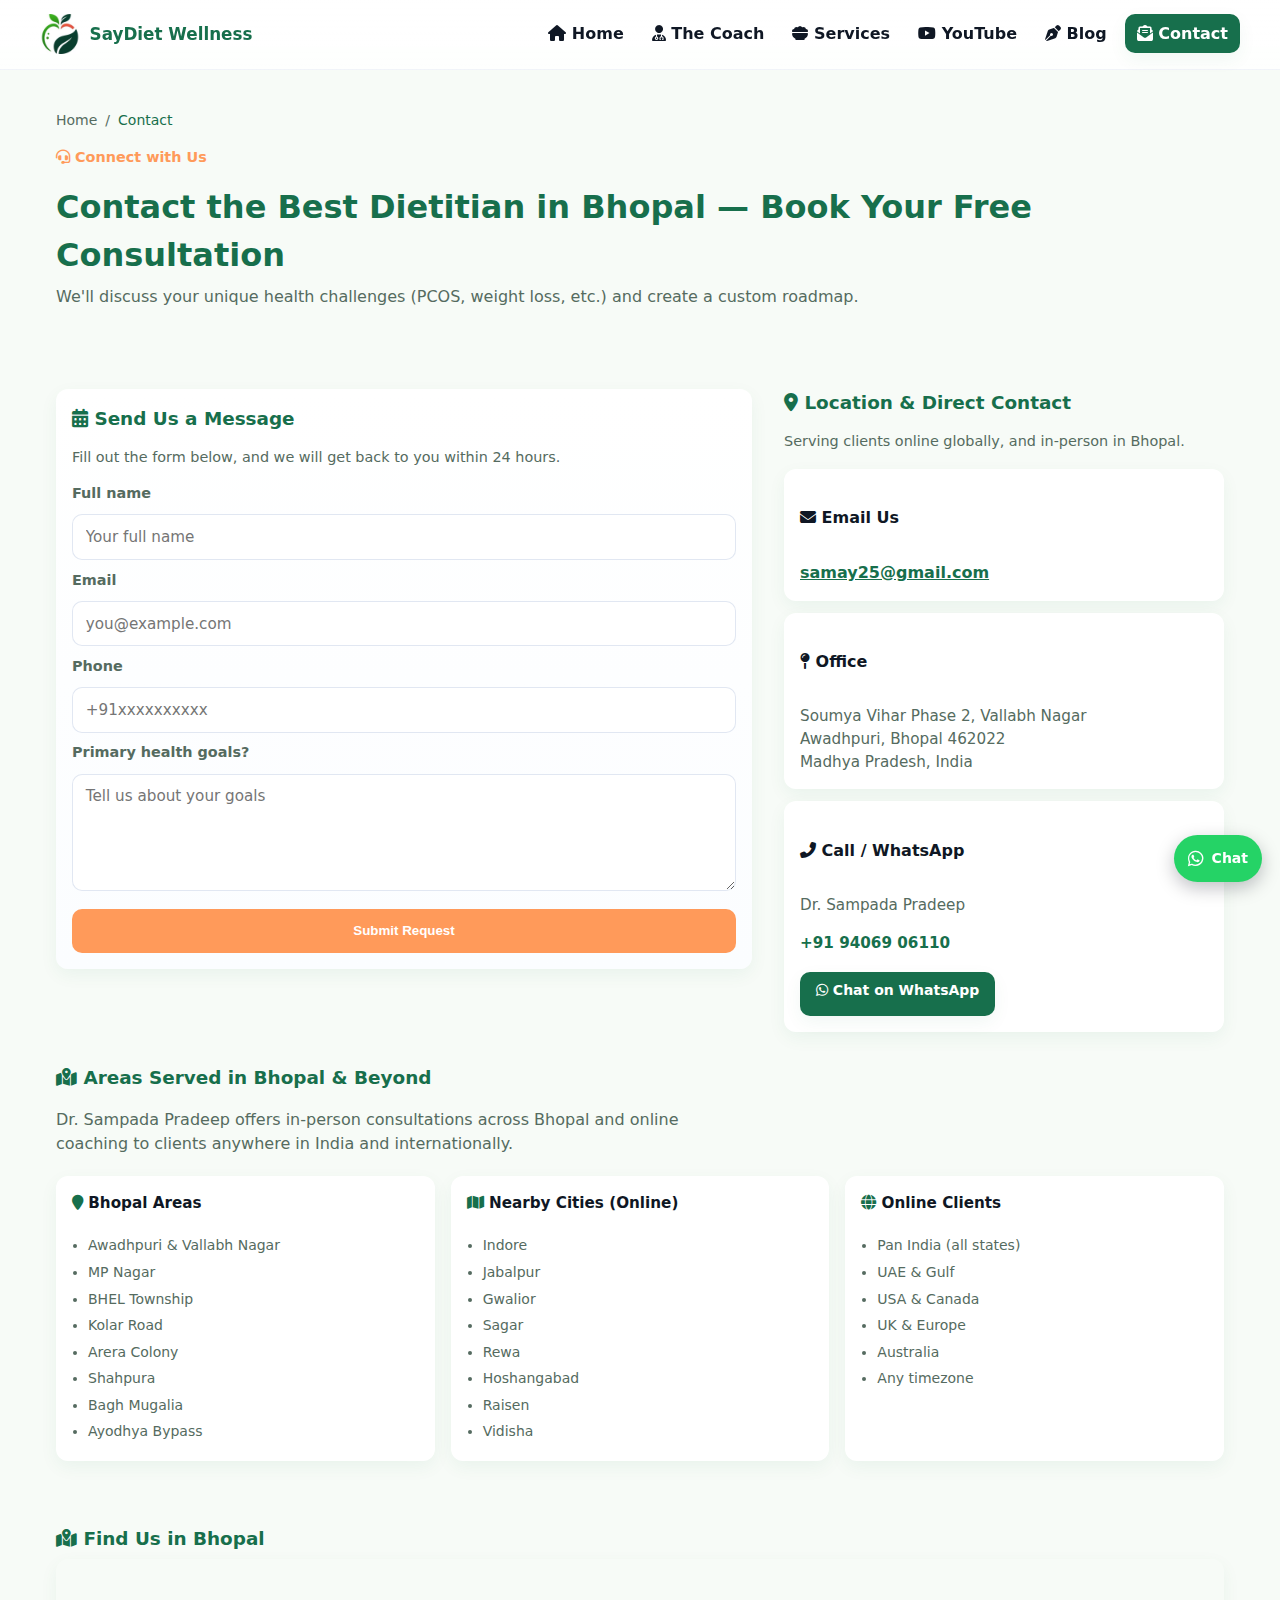
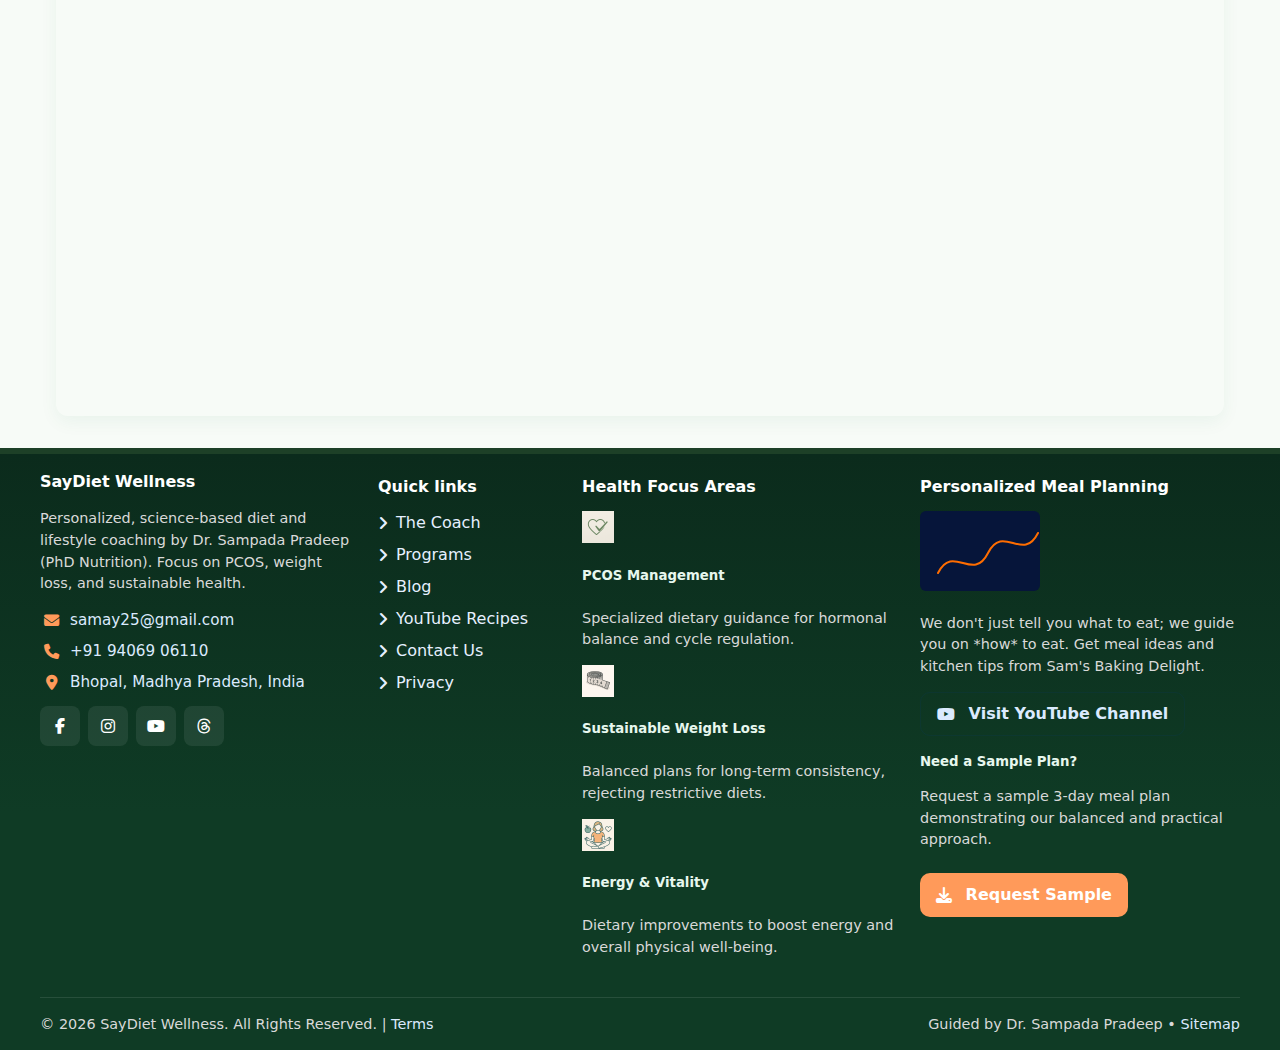
<file: contact.html>
<!doctype html>
<html lang="en">

<head>
  <meta charset="utf-8" />
  <meta name="viewport" content="width=device-width,initial-scale=1" />
  <meta name="robots" content="index, follow" />
  <title>Contact Best Dietitian in Bhopal — Book Free Consultation | SayDiet Wellness</title>
  <meta name="description"
    content="Contact the best dietitian in Bhopal — Dr. Sampada Pradeep. Book your free consultation for personalized diet plans, PCOS management, and weight loss coaching. Call +91 94069 06110." />
  <meta name="keywords"
    content="Contact Dietitian Bhopal, Best Dietitian Bhopal, Dr. Sampada Pradeep Contact, Free Consultation Bhopal, SayDiet Wellness Contact" />
  <link rel="canonical" href="https://saydiet.in/contact.html" />

  <!-- Open Graph Tags -->
  <meta property="og:title" content="Contact Best Dietitian in Bhopal — Book Free Consultation" />
  <meta property="og:description"
    content="Contact the best dietitian in Bhopal — Dr. Sampada Pradeep. Book your free consultation for personalized diet plans, PCOS management, and weight loss coaching." />
  <meta property="og:type" content="website" />
  <meta property="og:url" content="https://saydiet.in/contact.html" />
  <meta property="og:image" content="https://saydiet.in/assets/images/og-home.png" />
  <meta property="og:site_name" content="SayDiet Wellness" />
  <meta property="og:locale" content="en_IN" />

  <!-- Twitter Card Tags -->
  <meta name="twitter:card" content="summary_large_image" />
  <meta name="twitter:title" content="Contact Best Dietitian in Bhopal — Book Free Consultation" />
  <meta name="twitter:description"
    content="Contact the best dietitian in Bhopal — Dr. Sampada Pradeep. Book your free consultation for personalized diet plans, PCOS management, and weight loss coaching." />
  <meta name="twitter:image" content="https://saydiet.in/assets/images/og-home.png" />

  <!-- Geo Meta Tags -->
  <meta name="geo.region" content="IN-MP" />
  <meta name="geo.placename" content="Bhopal" />
  <meta name="geo.position" content="23.2599;77.4126" />
  <meta name="ICBM" content="23.2599, 77.4126" />

  <link rel="stylesheet" href="assets/css/saydiet.css">

  <!-- ContactPage Schema -->
  <script type="application/ld+json">
  {
    "@context": "https://schema.org",
    "@type": "ContactPage",
    "name": "Contact SayDiet Wellness - Best Dietitian in Bhopal",
    "description": "Contact Dr. Sampada Pradeep, the best dietitian in Bhopal, for personalized diet plans, PCOS management, and weight loss coaching. Book your free consultation.",
    "url": "https://saydiet.in/contact.html",
    "mainEntity": {
      "@type": "LocalBusiness",
      "name": "SayDiet Wellness",
      "telephone": "+91 94069 06110",
      "email": "samay25@gmail.com",
      "address": {
        "@type": "PostalAddress",
        "streetAddress": "Soumya Vihar Phase 2, Vallabh Nagar, Awadhpuri",
        "addressLocality": "Bhopal",
        "addressRegion": "Madhya Pradesh",
        "postalCode": "462022",
        "addressCountry": "IN"
      },
      "geo": {
        "@type": "GeoCoordinates",
        "latitude": 23.2599,
        "longitude": 77.4126
      }
    }
  }
  </script>

  <!-- BreadcrumbList Schema -->
  <script type="application/ld+json">
  {
    "@context": "https://schema.org",
    "@type": "BreadcrumbList",
    "itemListElement": [
      {
        "@type": "ListItem",
        "position": 1,
        "name": "Home",
        "item": "https://saydiet.in/"
      },
      {
        "@type": "ListItem",
        "position": 2,
        "name": "Contact",
        "item": "https://saydiet.in/contact.html"
      }
    ]
  }
  </script>

  <link rel="stylesheet" href="https://cdnjs.cloudflare.com/ajax/libs/font-awesome/6.5.0/css/all.min.css" />
  <link rel="icon" href="assets/images/favicon.ico">
</head>

<body id="saydiet-body">
  <header class="site-header" role="banner">
    <div class="container header-inner">
      <a class="brand" href="/" aria-label="SayDiet Wellness home">
        <img src="assets/images/logo-saydiet.jpeg" alt="SayDiet Wellness logo" width="200" height="60" />
        <span class="brand-text">SayDiet Wellness</span>
      </a>
      <nav class="nav" role="navigation" aria-label="Primary">
        <button id="nav-toggle" class="nav-toggle" aria-expanded="false" aria-controls="nav-list"
          aria-label="Open menu">
          <i class="fa-solid fa-bars" aria-hidden="true"></i>
        </button>

        <ul id="nav-list" class="nav-list" role="menubar" aria-hidden="true">
          <li class="nav-close-wrap">
            <button id="nav-close" class="nav-close" aria-label="Close menu"><i class="fa-solid fa-xmark"
                aria-hidden="true"></i></button>
          </li>

          <li role="none"><a role="menuitem" class="nav-link" href="/"><i class="fa-solid fa-house"></i>
              <span>Home</span></a></li>
          <li role="none"><a role="menuitem" class="nav-link" href="/about.html"><i class="fa-solid fa-user-doctor"></i>
              <span>The Coach</span></a></li>
          <li role="none"><a role="menuitem" class="nav-link" href="/services.html"><i
                class="fa-solid fa-bowl-food"></i> <span>Services</span></a></li>
          <li role="none"><a role="menuitem" class="nav-link" href="https://www.youtube.com/c/Samsbakingdelight25"
              target="_blank" rel="noopener noreferrer"><i class="fa-brands fa-youtube"></i> <span>YouTube</span></a>
          </li>
          <li role="none"><a role="menuitem" class="nav-link" href="/blog/"><i class="fa-solid fa-pen-nib"></i> <span>Blog</span></a></li>
          <li role="none"><a role="menuitem" class="nav-link nav-cta" href="/contact.html"><i
                class="fa-solid fa-envelope-open-text"></i> <span>Contact</span></a></li>
        </ul>
      </nav>
    </div>
  </header>

  <main id="main" class="site-main">

    <section class="section" style="padding-top:2.5rem">
      <div class="container">
        <nav aria-label="Breadcrumb" style="margin-bottom: 1rem;">
          <ol
            style="display: flex; list-style: none; padding: 0; margin: 0; gap: 0.5rem; font-size: 0.875rem; color: var(--md-muted);">
            <li><a href="/" style="color: inherit; text-decoration: none;">Home</a></li>
            <li aria-hidden="true">/</li>
            <li aria-current="page" style="color: var(--md-primary);">Contact</li>
          </ol>
        </nav>
        <p class="kicker"><i class="fa-solid fa-headset"></i> Connect with Us</p>
        <h1 class="section-title" style="font-size:2rem;">Contact the Best Dietitian in Bhopal — Book Your Free
          Consultation</h1>
        <p class="lead">We'll discuss your unique health challenges (PCOS, weight loss, etc.) and create a custom
          roadmap.</p>
      </div>
    </section>

    <section class="section">
      <div class="container hero-grid" style="align-items:start;">

        <div class="contact-panel" style="max-width:none;">
          <h3 class="section-title"><i class="fa-solid fa-calendar-alt"></i> Send Us a Message</h3>
          <p class="small muted">Fill out the form below, and we will get back to you within 24 hours.</p>

          <form id="contact-form" class="contact-form" action="https://formspree.io/f/xdkkogqn" method="POST"
            novalidate>
            <label for="name">Full name</label>
            <input id="name" name="name" type="text" required minlength="2" placeholder="Your full name">

            <label for="email">Email</label>
            <input id="email" name="_replyto" type="email" required placeholder="you@example.com">

            <label for="phone">Phone</label>
            <input id="phone" name="phone" type="tel" placeholder="+91xxxxxxxxxx">

            <label for="message">Primary health goals?</label>
            <textarea id="message" name="message" rows="5" required placeholder="Tell us about your goals"></textarea>

            <button type="submit" class="btn btn-accent" style="margin-top:8px;">Submit Request</button>
          </form>
        </div>

        <div>
          <h3 class="section-title"><i class="fa-solid fa-map-marker-alt"></i> Location & Direct Contact</h3>
          <p class="small muted">Serving clients online globally, and in-person in Bhopal.</p>

          <div style="display:flex; flex-direction:column; gap:12px; margin-top:16px;">
            <div class="card">
              <h4><i class="fa-solid fa-envelope"></i> Email Us</h4>
              <a href="mailto:samay25@gmail.com" style="color:var(--md-primary); font-weight:700;">samay25@gmail.com</a>
            </div>

            <div class="card">
              <h4><i class="fa-solid fa-map-pin"></i> Office</h4>
              <p class="muted small">Soumya Vihar Phase 2, Vallabh Nagar<br>Awadhpuri, Bhopal 462022<br>Madhya Pradesh,
                India</p>
            </div>

            <div class="card">
              <h4><i class="fa-solid fa-phone-alt"></i> Call / WhatsApp</h4>
              <p class="small muted">Dr. Sampada Pradeep</p>
              <p style="margin-top:6px;">
                <a href="tel:+919406906110" style="color:var(--md-primary); font-weight:700; text-decoration:none;">+91
                  94069 06110</a>
              </p>
              <p style="margin-top:8px;">
                <a href="https://wa.me/919406906110?text=Hi%20SayDiet%20Wellness%2C%20I%20found%20your%20website%20and%20need%20a%20consultation"
                  class="btn btn-primary" target="_blank" rel="noopener noreferrer"
                  style="display:inline-block; padding:8px 16px; font-size:0.875rem;">
                  <i class="fa-brands fa-whatsapp"></i>&nbsp;Chat on WhatsApp
                </a>
              </p>
            </div>
          </div>
        </div>
      </div>
    </section>

    <!-- Areas Served Section -->
    <section class="section" style="padding-top:0;">
      <div class="container">
        <h3 class="section-title"><i class="fa-solid fa-map-location-dot"></i> Areas Served in Bhopal &amp; Beyond</h3>
        <p class="muted" style="max-width:680px;">Dr. Sampada Pradeep offers in-person consultations across Bhopal and online coaching to clients anywhere in India and internationally.</p>
        <div style="display:grid;grid-template-columns:repeat(auto-fit,minmax(200px,1fr));gap:1rem;margin-top:1.25rem;">
          <div class="card" style="padding:1rem;">
            <h4 style="margin:0 0 8px 0;font-size:0.95rem;"><i class="fa-solid fa-location-pin" style="color:var(--md-primary);"></i> Bhopal Areas</h4>
            <ul style="margin:0;padding-left:1rem;font-size:0.875rem;color:var(--md-muted);line-height:1.9;">
              <li>Awadhpuri &amp; Vallabh Nagar</li>
              <li>MP Nagar</li>
              <li>BHEL Township</li>
              <li>Kolar Road</li>
              <li>Arera Colony</li>
              <li>Shahpura</li>
              <li>Bagh Mugalia</li>
              <li>Ayodhya Bypass</li>
            </ul>
          </div>
          <div class="card" style="padding:1rem;">
            <h4 style="margin:0 0 8px 0;font-size:0.95rem;"><i class="fa-solid fa-map" style="color:var(--md-primary);"></i> Nearby Cities (Online)</h4>
            <ul style="margin:0;padding-left:1rem;font-size:0.875rem;color:var(--md-muted);line-height:1.9;">
              <li>Indore</li>
              <li>Jabalpur</li>
              <li>Gwalior</li>
              <li>Sagar</li>
              <li>Rewa</li>
              <li>Hoshangabad</li>
              <li>Raisen</li>
              <li>Vidisha</li>
            </ul>
          </div>
          <div class="card" style="padding:1rem;">
            <h4 style="margin:0 0 8px 0;font-size:0.95rem;"><i class="fa-solid fa-globe" style="color:var(--md-primary);"></i> Online Clients</h4>
            <ul style="margin:0;padding-left:1rem;font-size:0.875rem;color:var(--md-muted);line-height:1.9;">
              <li>Pan India (all states)</li>
              <li>UAE &amp; Gulf</li>
              <li>USA &amp; Canada</li>
              <li>UK &amp; Europe</li>
              <li>Australia</li>
              <li>Any timezone</li>
            </ul>
          </div>
        </div>
      </div>
    </section>

    <!-- Google Maps Section -->
    <section class="section">
      <div class="container">
        <h3 class="section-title"><i class="fa-solid fa-map-location-dot"></i> Find Us in Bhopal</h3>
        <div style="border-radius:12px; overflow:hidden; box-shadow:var(--elevation-1);">
          <iframe
            src="https://www.google.com/maps/embed?pb=!1m17!1m12!1m3!1d50775.57078334955!2d77.47076678375267!3d23.22558697450942!2m3!1f0!2f0!3f0!3m2!1i1024!2i768!4f13.1!3m2!1m1!2s!5e0!3m2!1sen!2sin!4v1771010987830!5m2!1sen!2sin"
            width="100%" height="450" style="border:0;" allowfullscreen="" loading="lazy"
            referrerpolicy="no-referrer-when-downgrade" title="SayDiet Wellness Location in Bhopal"></iframe>

        </div>
      </div>
    </section>
  </main>

  <footer class="site-footer site-footer-dark" role="contentinfo" aria-labelledby="footer-heading">
    <div class="container footer-grid-dark">
      <div class="col about">
        <h3 id="footer-heading" class="footer-title">SayDiet Wellness</h3>
        <p class="small muted">Personalized, science-based diet and lifestyle coaching by Dr. Sampada Pradeep (PhD
          Nutrition). Focus on PCOS, weight loss, and sustainable health.</p>

        <ul class="contact-list" aria-label="contact details">
          <li><i class="fa-solid fa-envelope"></i> <a href="mailto:samay25@gmail.com">samay25@gmail.com</a></li>
          <li><i class="fa-solid fa-phone"></i> <a href="tel:+919406906110">+91 94069 06110</a></li>
          <li><i class="fa-solid fa-location-dot"></i> Bhopal, Madhya Pradesh, India</li>
        </ul>

        <div class="social">
          <a href="https://www.facebook.com/Saydiet/" target="_blank" rel="noopener noreferrer"
            aria-label="Follow on Facebook" title="Facebook"><i class="fa-brands fa-facebook-f"></i></a>
          <a href="https://www.instagram.com/saydiet_wellness/?hl=en" target="_blank" rel="noopener noreferrer"
            aria-label="Follow on Instagram" title="Instagram"><i class="fa-brands fa-instagram"></i></a>
          <a href="https://www.youtube.com/c/Samsbakingdelight25" target="_blank" rel="noopener noreferrer"
            aria-label="Follow on YouTube" title="YouTube"><i class="fa-brands fa-youtube"></i></a>
          <a href="https://www.threads.com/@saydiet_wellness?hl=zh-tw" target="_blank" rel="noopener noreferrer"
            aria-label="Follow on Threads" title="Threads"><i class="fa-brands fa-threads"></i></a>
        </div>
      </div>

      <div class="col quick-links" aria-labelledby="quick-links-title">
        <h4 id="quick-links-title" class="footer-title small">Quick links</h4>
        <ul>
          <li><a href="/about.html"><i class="fa-solid fa-angle-right"></i> The Coach</a></li>
          <li><a href="/services.html"><i class="fa-solid fa-angle-right"></i> Programs</a></li>
          <li><a href="/blog/"><i class="fa-solid fa-angle-right"></i> Blog</a></li>
          <li><a href="https://www.youtube.com/c/Samsbakingdelight25" target="_blank" rel="noopener noreferrer"><i class="fa-solid fa-angle-right"></i> YouTube Recipes</a></li>
          <li><a href="/contact.html"><i class="fa-solid fa-angle-right"></i> Contact Us</a></li>
          <li><a href="/privacy.html"><i class="fa-solid fa-angle-right"></i> Privacy</a></li>
        </ul>
      </div>

      <div class="col phd-stages" aria-labelledby="stages-title-footer">
        <h4 id="stages-title-footer" class="footer-title small">Health Focus Areas</h4>

        <div class="stage">
          <img src="assets/images/saydiet_04.png" alt="PCOS management icon" class="stage-img" width="64" height="64"
            loading="lazy">
          <div class="stage-body">
            <h5>PCOS Management</h5>
            <p class="small muted">Specialized dietary guidance for hormonal balance and cycle regulation.</p>
          </div>
        </div>

        <div class="stage">
          <img src="assets/images/stage-weightloss.png" alt="Weight loss icon" class="stage-img" width="64" height="64"
            loading="lazy">
          <div class="stage-body">
            <h5>Sustainable Weight Loss</h5>
            <p class="small muted">Balanced plans for long-term consistency, rejecting restrictive diets.</p>
          </div>
        </div>

        <div class="stage">
          <img src="assets/images/stage-energy.png" alt="Energy and vitality icon" class="stage-img" width="64"
            height="64" loading="lazy">
          <div class="stage-body">
            <h5>Energy & Vitality</h5>
            <p class="small muted">Dietary improvements to boost energy and overall physical well-being.</p>
          </div>
        </div>
      </div>

      <div class="col analysis-cta" aria-labelledby="analysis-title">
        <h4 id="analysis-title" class="footer-title small">Personalized Meal Planning</h4>

        <div class="mini-card">
          <div class="mini-card-left">
            <svg width="120" height="80" viewBox="0 0 120 80" class="mini-graph" aria-hidden="true">
              <rect x="0" y="0" width="120" height="80" rx="6" fill="#06153a" />
              <g transform="translate(8,12)" fill="none" stroke="#FF6D00" stroke-width="2">
                <path d="M10 50 C 25 20, 45 60, 60 30 C 75 0, 95 40, 110 10" stroke-linejoin="round"
                  stroke-linecap="round"></path>
              </g>
            </svg>
          </div>

          <div class="mini-card-right">
            <p class="small muted">We don't just tell you what to eat; we guide you on *how* to eat. Get meal ideas and
              kitchen tips from Sam's Baking Delight.</p>
            <p style="margin-top:8px"><a class="btn btn-ghost" href="https://www.youtube.com/c/Samsbakingdelight25"
                target="_blank" rel="noopener noreferrer"><i class="fa-brands fa-youtube"></i>&nbsp;Visit YouTube
                Channel</a></p>
          </div>
        </div>

        <div style="margin-top:12px">
          <h5 style="margin:0 0 6px 0">Need a Sample Plan?</h5>
          <p class="small muted">Request a sample 3-day meal plan demonstrating our balanced and practical approach.</p>
          <a class="btn btn-accent" href="/contact.html" style="margin-top:8px"><i
              class="fa-solid fa-download"></i>&nbsp;Request Sample</a>
        </div>
      </div>
    </div>

    <div class="container footer-bottom">
      <div class="bottom-left">
        <small class="small muted">© <span id="year-footer"></span> SayDiet Wellness. All Rights Reserved. <span
            class="sep">|</span> <a href="/terms.html">Terms</a></small>
      </div>
      <div class="bottom-right">
        <small class="small muted">Guided by Dr. Sampada Pradeep • <a href="/sitemap.xml">Sitemap</a></small>
      </div>
    </div>
  </footer>

  <a class="whatsapp-fab"
    href="https://wa.me/919406906110?text=Hi%20SayDiet%20Wellness%2C%20I%20found%20your%20website%20and%20need%20a%20consultation"
    target="_blank" rel="noopener noreferrer" aria-label="Chat with SayDiet Wellness on WhatsApp">
    <span class="fab-icon" aria-hidden="true">
      <i class="fa-brands fa-whatsapp"></i>
    </span>
    <span class="fab-text">Chat</span>
  </a>

  <script src="assets/js/saydiet.js" defer></script>
</body>

</html>
</file>
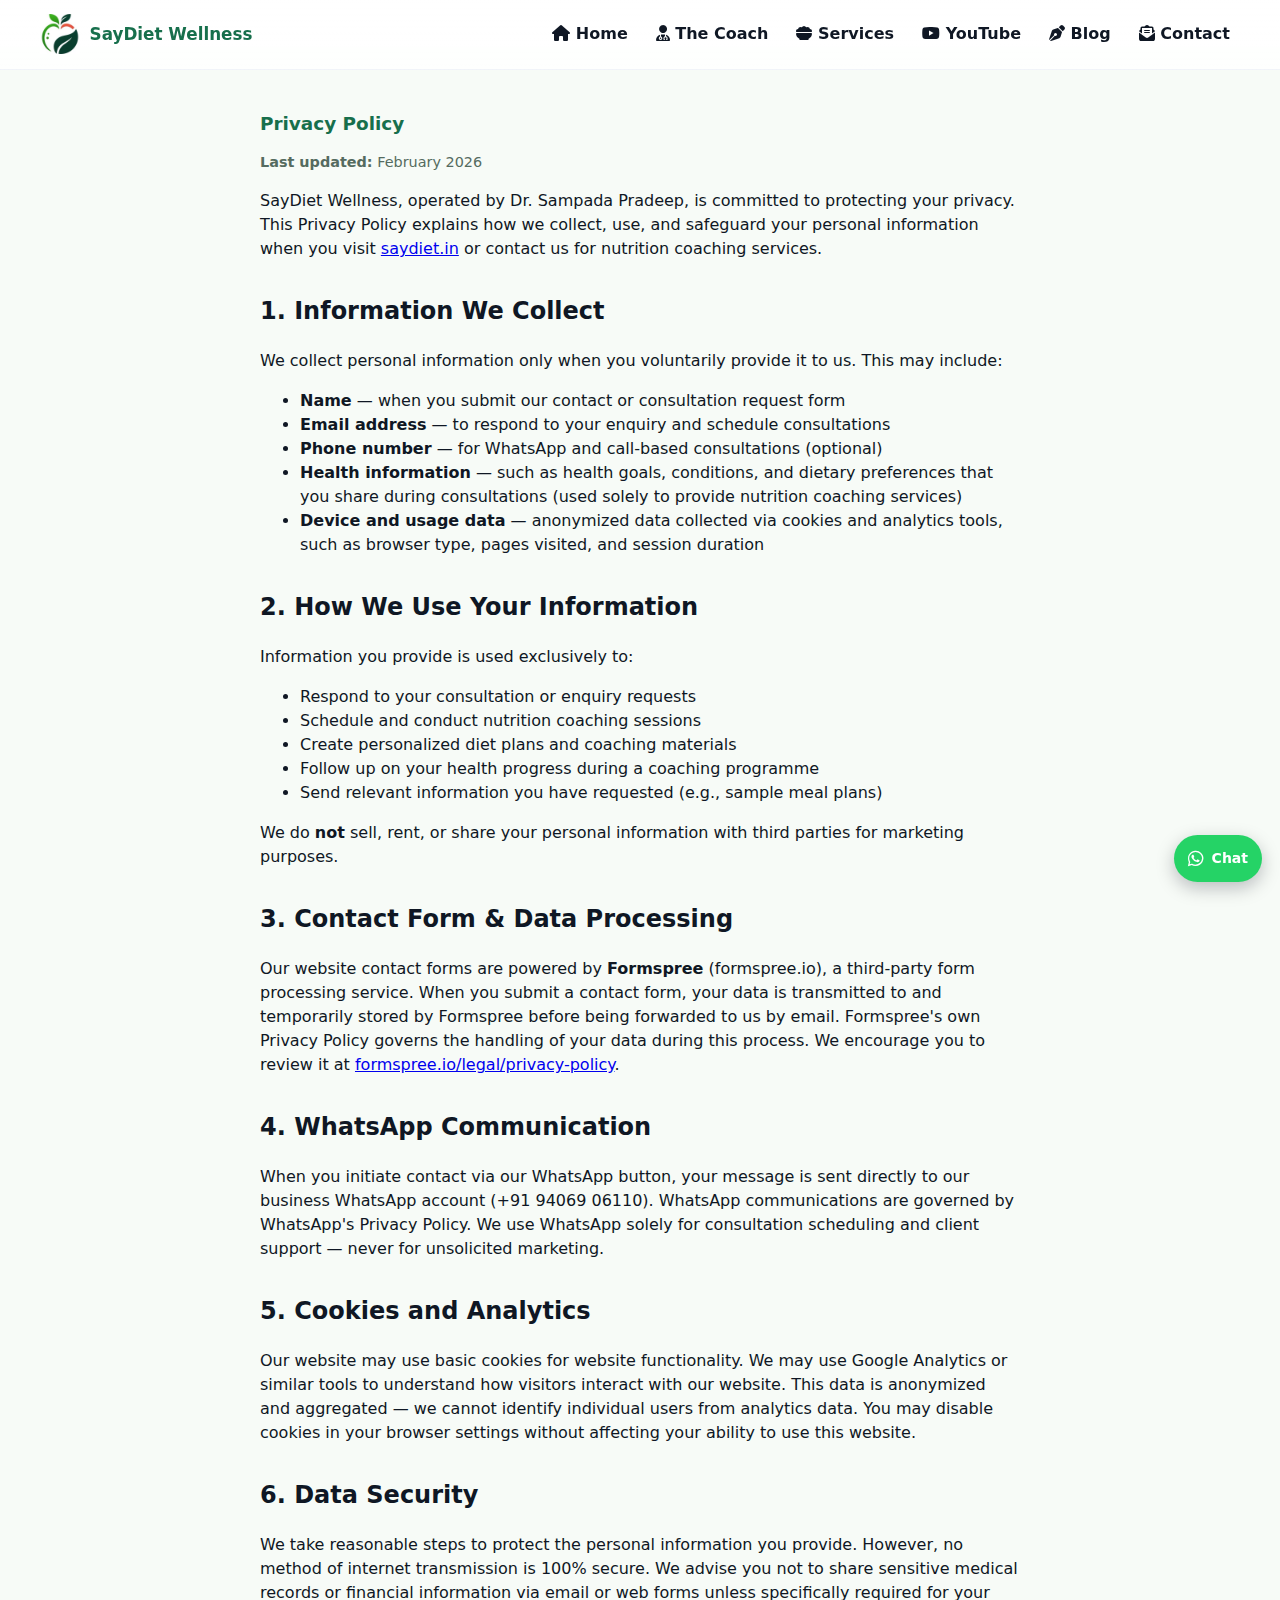
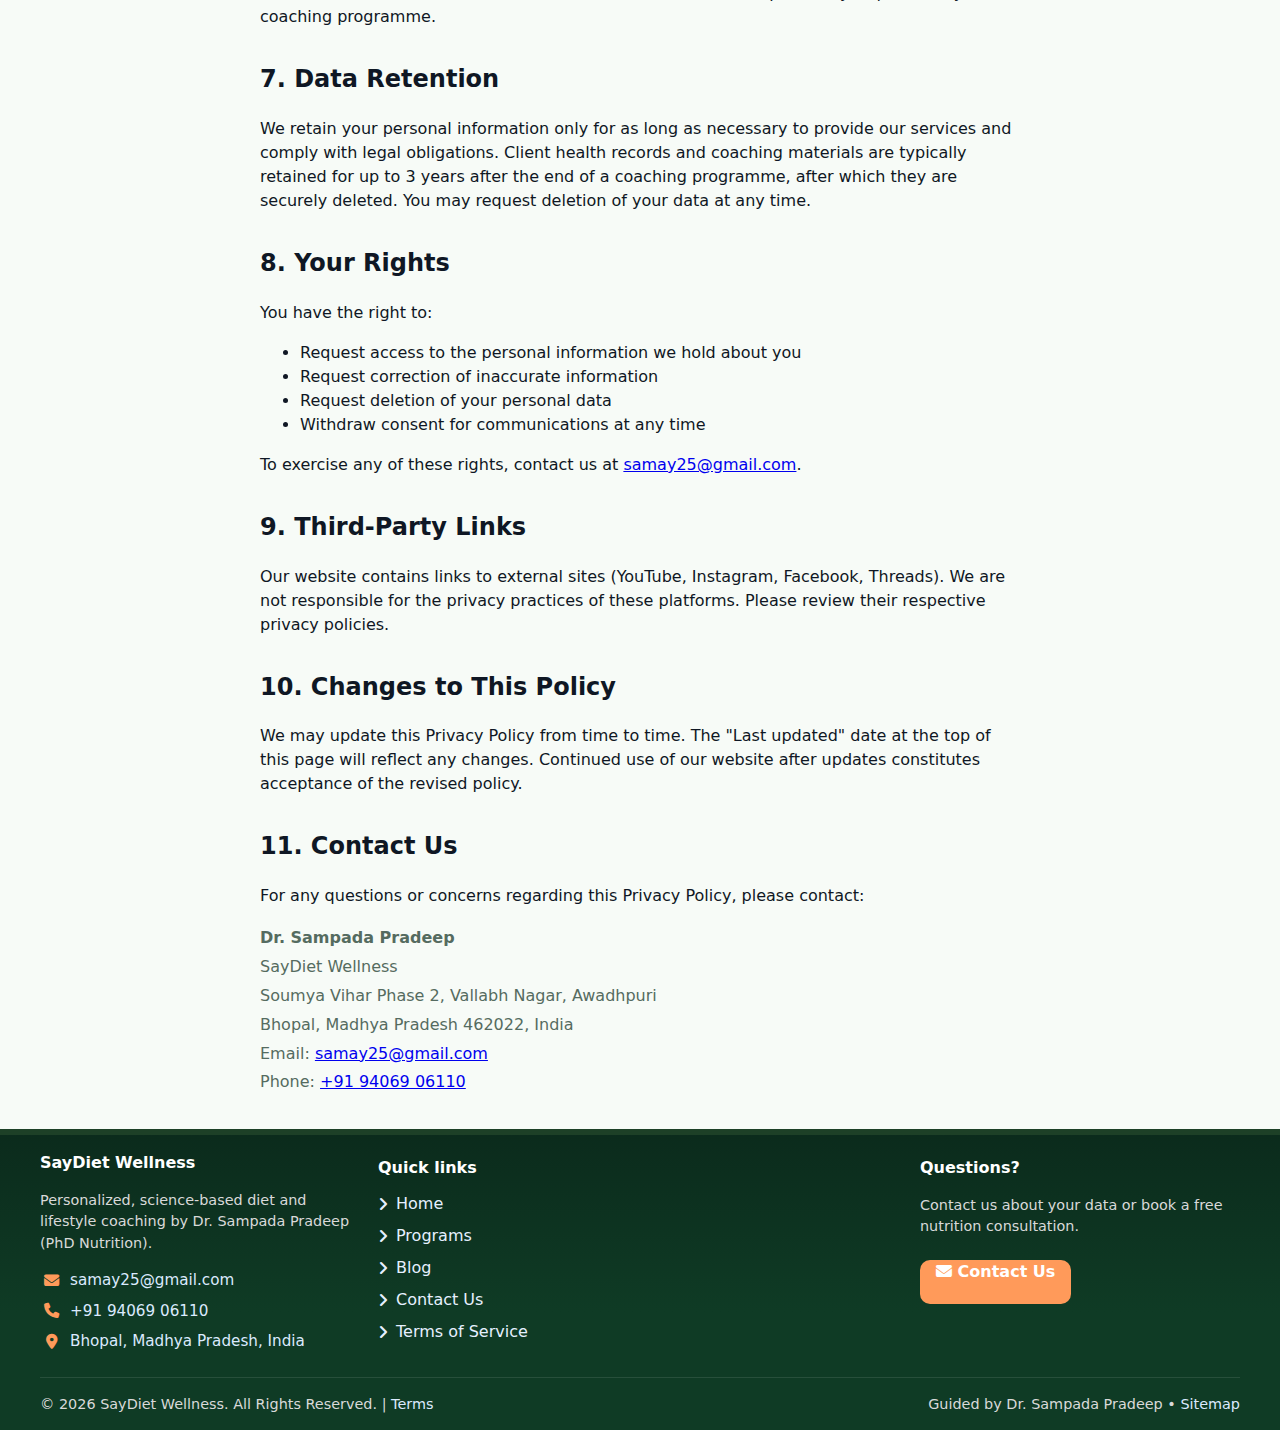
<file: privacy.html>
<!doctype html>
<html lang="en">
<head>
  <meta charset="utf-8" />
  <meta name="viewport" content="width=device-width,initial-scale=1" />
  <meta name="robots" content="noindex, follow" />
  <title>Privacy Policy | SayDiet Wellness — Dr. Sampada Pradeep</title>
  <meta name="description" content="Privacy Policy for SayDiet Wellness by Dr. Sampada Pradeep, Bhopal. How we collect, use and protect your personal information." />
  <link rel="canonical" href="https://saydiet.in/privacy.html" />
  <link rel="stylesheet" href="assets/css/saydiet.css">
  <link rel="stylesheet" href="https://cdnjs.cloudflare.com/ajax/libs/font-awesome/6.5.0/css/all.min.css" />
  <link rel="icon" href="assets/images/favicon.ico">
</head>
<body id="saydiet-body">

  <a class="whatsapp-fab"
    href="https://wa.me/919406906110?text=Hi%20SayDiet%20Wellness%2C%20I%20need%20a%20consultation"
    target="_blank" rel="noopener noreferrer" aria-label="Chat with SayDiet Wellness on WhatsApp">
    <span class="fab-icon" aria-hidden="true"><i class="fa-brands fa-whatsapp"></i></span>
    <span class="fab-text">Chat</span>
  </a>

  <header class="site-header" role="banner">
    <div class="container header-inner">
      <a class="brand" href="/" aria-label="SayDiet Wellness home">
        <img src="assets/images/logo-saydiet.jpeg" alt="SayDiet Wellness logo" width="200" height="60" />
        <span class="brand-text">SayDiet Wellness</span>
      </a>
      <nav class="nav" role="navigation" aria-label="Primary">
        <button id="nav-toggle" class="nav-toggle" aria-expanded="false" aria-controls="nav-list" aria-label="Open menu">
          <i class="fa-solid fa-bars" aria-hidden="true"></i>
        </button>
        <ul id="nav-list" class="nav-list" role="menubar" aria-hidden="true">
          <li class="nav-close-wrap">
            <button id="nav-close" class="nav-close" aria-label="Close menu"><i class="fa-solid fa-xmark" aria-hidden="true"></i></button>
          </li>
          <li role="none"><a role="menuitem" class="nav-link" href="/"><i class="fa-solid fa-house"></i> <span>Home</span></a></li>
          <li role="none"><a role="menuitem" class="nav-link" href="/about.html"><i class="fa-solid fa-user-doctor"></i> <span>The Coach</span></a></li>
          <li role="none"><a role="menuitem" class="nav-link" href="/services.html"><i class="fa-solid fa-bowl-food"></i> <span>Services</span></a></li>
          <li role="none"><a role="menuitem" class="nav-link" href="https://www.youtube.com/c/Samsbakingdelight25" target="_blank" rel="noopener noreferrer"><i class="fa-brands fa-youtube"></i> <span>YouTube</span></a></li>
          <li role="none"><a role="menuitem" class="nav-link" href="/blog/"><i class="fa-solid fa-pen-nib"></i> <span>Blog</span></a></li>
          <li role="none"><a role="menuitem" class="nav-link" href="/contact.html"><i class="fa-solid fa-envelope-open-text"></i> <span>Contact</span></a></li>
        </ul>
      </nav>
    </div>
  </header>

  <main id="main" class="site-main">
    <section class="section" style="padding-top:2.5rem;">
      <div class="container">
        <div style="max-width:760px; margin:0 auto;">
          <h1 class="section-title">Privacy Policy</h1>
          <p class="small muted"><strong>Last updated:</strong> February 2026</p>
          <p>SayDiet Wellness, operated by Dr. Sampada Pradeep, is committed to protecting your privacy. This Privacy Policy explains how we collect, use, and safeguard your personal information when you visit <a href="https://saydiet.in/">saydiet.in</a> or contact us for nutrition coaching services.</p>

          <h2 style="margin-top:2rem;">1. Information We Collect</h2>
          <p>We collect personal information only when you voluntarily provide it to us. This may include:</p>
          <ul>
            <li><strong>Name</strong> — when you submit our contact or consultation request form</li>
            <li><strong>Email address</strong> — to respond to your enquiry and schedule consultations</li>
            <li><strong>Phone number</strong> — for WhatsApp and call-based consultations (optional)</li>
            <li><strong>Health information</strong> — such as health goals, conditions, and dietary preferences that you share during consultations (used solely to provide nutrition coaching services)</li>
            <li><strong>Device and usage data</strong> — anonymized data collected via cookies and analytics tools, such as browser type, pages visited, and session duration</li>
          </ul>

          <h2 style="margin-top:2rem;">2. How We Use Your Information</h2>
          <p>Information you provide is used exclusively to:</p>
          <ul>
            <li>Respond to your consultation or enquiry requests</li>
            <li>Schedule and conduct nutrition coaching sessions</li>
            <li>Create personalized diet plans and coaching materials</li>
            <li>Follow up on your health progress during a coaching programme</li>
            <li>Send relevant information you have requested (e.g., sample meal plans)</li>
          </ul>
          <p>We do <strong>not</strong> sell, rent, or share your personal information with third parties for marketing purposes.</p>

          <h2 style="margin-top:2rem;">3. Contact Form &amp; Data Processing</h2>
          <p>Our website contact forms are powered by <strong>Formspree</strong> (formspree.io), a third-party form processing service. When you submit a contact form, your data is transmitted to and temporarily stored by Formspree before being forwarded to us by email. Formspree's own Privacy Policy governs the handling of your data during this process. We encourage you to review it at <a href="https://formspree.io/legal/privacy-policy" target="_blank" rel="noopener noreferrer">formspree.io/legal/privacy-policy</a>.</p>

          <h2 style="margin-top:2rem;">4. WhatsApp Communication</h2>
          <p>When you initiate contact via our WhatsApp button, your message is sent directly to our business WhatsApp account (+91 94069 06110). WhatsApp communications are governed by WhatsApp's Privacy Policy. We use WhatsApp solely for consultation scheduling and client support — never for unsolicited marketing.</p>

          <h2 style="margin-top:2rem;">5. Cookies and Analytics</h2>
          <p>Our website may use basic cookies for website functionality. We may use Google Analytics or similar tools to understand how visitors interact with our website. This data is anonymized and aggregated — we cannot identify individual users from analytics data. You may disable cookies in your browser settings without affecting your ability to use this website.</p>

          <h2 style="margin-top:2rem;">6. Data Security</h2>
          <p>We take reasonable steps to protect the personal information you provide. However, no method of internet transmission is 100% secure. We advise you not to share sensitive medical records or financial information via email or web forms unless specifically required for your coaching programme.</p>

          <h2 style="margin-top:2rem;">7. Data Retention</h2>
          <p>We retain your personal information only for as long as necessary to provide our services and comply with legal obligations. Client health records and coaching materials are typically retained for up to 3 years after the end of a coaching programme, after which they are securely deleted. You may request deletion of your data at any time.</p>

          <h2 style="margin-top:2rem;">8. Your Rights</h2>
          <p>You have the right to:</p>
          <ul>
            <li>Request access to the personal information we hold about you</li>
            <li>Request correction of inaccurate information</li>
            <li>Request deletion of your personal data</li>
            <li>Withdraw consent for communications at any time</li>
          </ul>
          <p>To exercise any of these rights, contact us at <a href="mailto:samay25@gmail.com">samay25@gmail.com</a>.</p>

          <h2 style="margin-top:2rem;">9. Third-Party Links</h2>
          <p>Our website contains links to external sites (YouTube, Instagram, Facebook, Threads). We are not responsible for the privacy practices of these platforms. Please review their respective privacy policies.</p>

          <h2 style="margin-top:2rem;">10. Changes to This Policy</h2>
          <p>We may update this Privacy Policy from time to time. The "Last updated" date at the top of this page will reflect any changes. Continued use of our website after updates constitutes acceptance of the revised policy.</p>

          <h2 style="margin-top:2rem;">11. Contact Us</h2>
          <p>For any questions or concerns regarding this Privacy Policy, please contact:</p>
          <address style="font-style:normal; line-height:1.8; color:var(--md-muted);">
            <strong>Dr. Sampada Pradeep</strong><br>
            SayDiet Wellness<br>
            Soumya Vihar Phase 2, Vallabh Nagar, Awadhpuri<br>
            Bhopal, Madhya Pradesh 462022, India<br>
            Email: <a href="mailto:samay25@gmail.com">samay25@gmail.com</a><br>
            Phone: <a href="tel:+919406906110">+91 94069 06110</a>
          </address>
        </div>
      </div>
    </section>
  </main>

  <footer class="site-footer site-footer-dark" role="contentinfo" aria-labelledby="footer-heading">
    <div class="container footer-grid-dark">
      <div class="col about">
        <h3 id="footer-heading" class="footer-title">SayDiet Wellness</h3>
        <p class="small muted">Personalized, science-based diet and lifestyle coaching by Dr. Sampada Pradeep (PhD Nutrition).</p>
        <ul class="contact-list" aria-label="contact details">
          <li><i class="fa-solid fa-envelope"></i> <a href="mailto:samay25@gmail.com">samay25@gmail.com</a></li>
          <li><i class="fa-solid fa-phone"></i> <a href="tel:+919406906110">+91 94069 06110</a></li>
          <li><i class="fa-solid fa-location-dot"></i> Bhopal, Madhya Pradesh, India</li>
        </ul>
      </div>
      <div class="col quick-links" aria-labelledby="quick-links-title">
        <h4 id="quick-links-title" class="footer-title small">Quick links</h4>
        <ul>
          <li><a href="/"><i class="fa-solid fa-angle-right"></i> Home</a></li>
          <li><a href="/services.html"><i class="fa-solid fa-angle-right"></i> Programs</a></li>
          <li><a href="/blog/"><i class="fa-solid fa-angle-right"></i> Blog</a></li>
          <li><a href="/contact.html"><i class="fa-solid fa-angle-right"></i> Contact Us</a></li>
          <li><a href="/terms.html"><i class="fa-solid fa-angle-right"></i> Terms of Service</a></li>
        </ul>
      </div>
      <div class="col phd-stages"></div>
      <div class="col analysis-cta">
        <h4 class="footer-title small">Questions?</h4>
        <p class="small muted">Contact us about your data or book a free nutrition consultation.</p>
        <a class="btn btn-accent" href="/contact.html" style="margin-top:8px;display:inline-block;"><i class="fa-solid fa-envelope"></i>&nbsp;Contact Us</a>
      </div>
    </div>
    <div class="container footer-bottom">
      <div class="bottom-left">
        <small class="small muted">&#169; <span id="year-footer"></span> SayDiet Wellness. All Rights Reserved. <span class="sep">|</span> <a href="/terms.html">Terms</a></small>
      </div>
      <div class="bottom-right">
        <small class="small muted">Guided by Dr. Sampada Pradeep &bull; <a href="/sitemap.xml">Sitemap</a></small>
      </div>
    </div>
  </footer>

  <script src="assets/js/saydiet.js" defer></script>
</body>
</html>
</file>
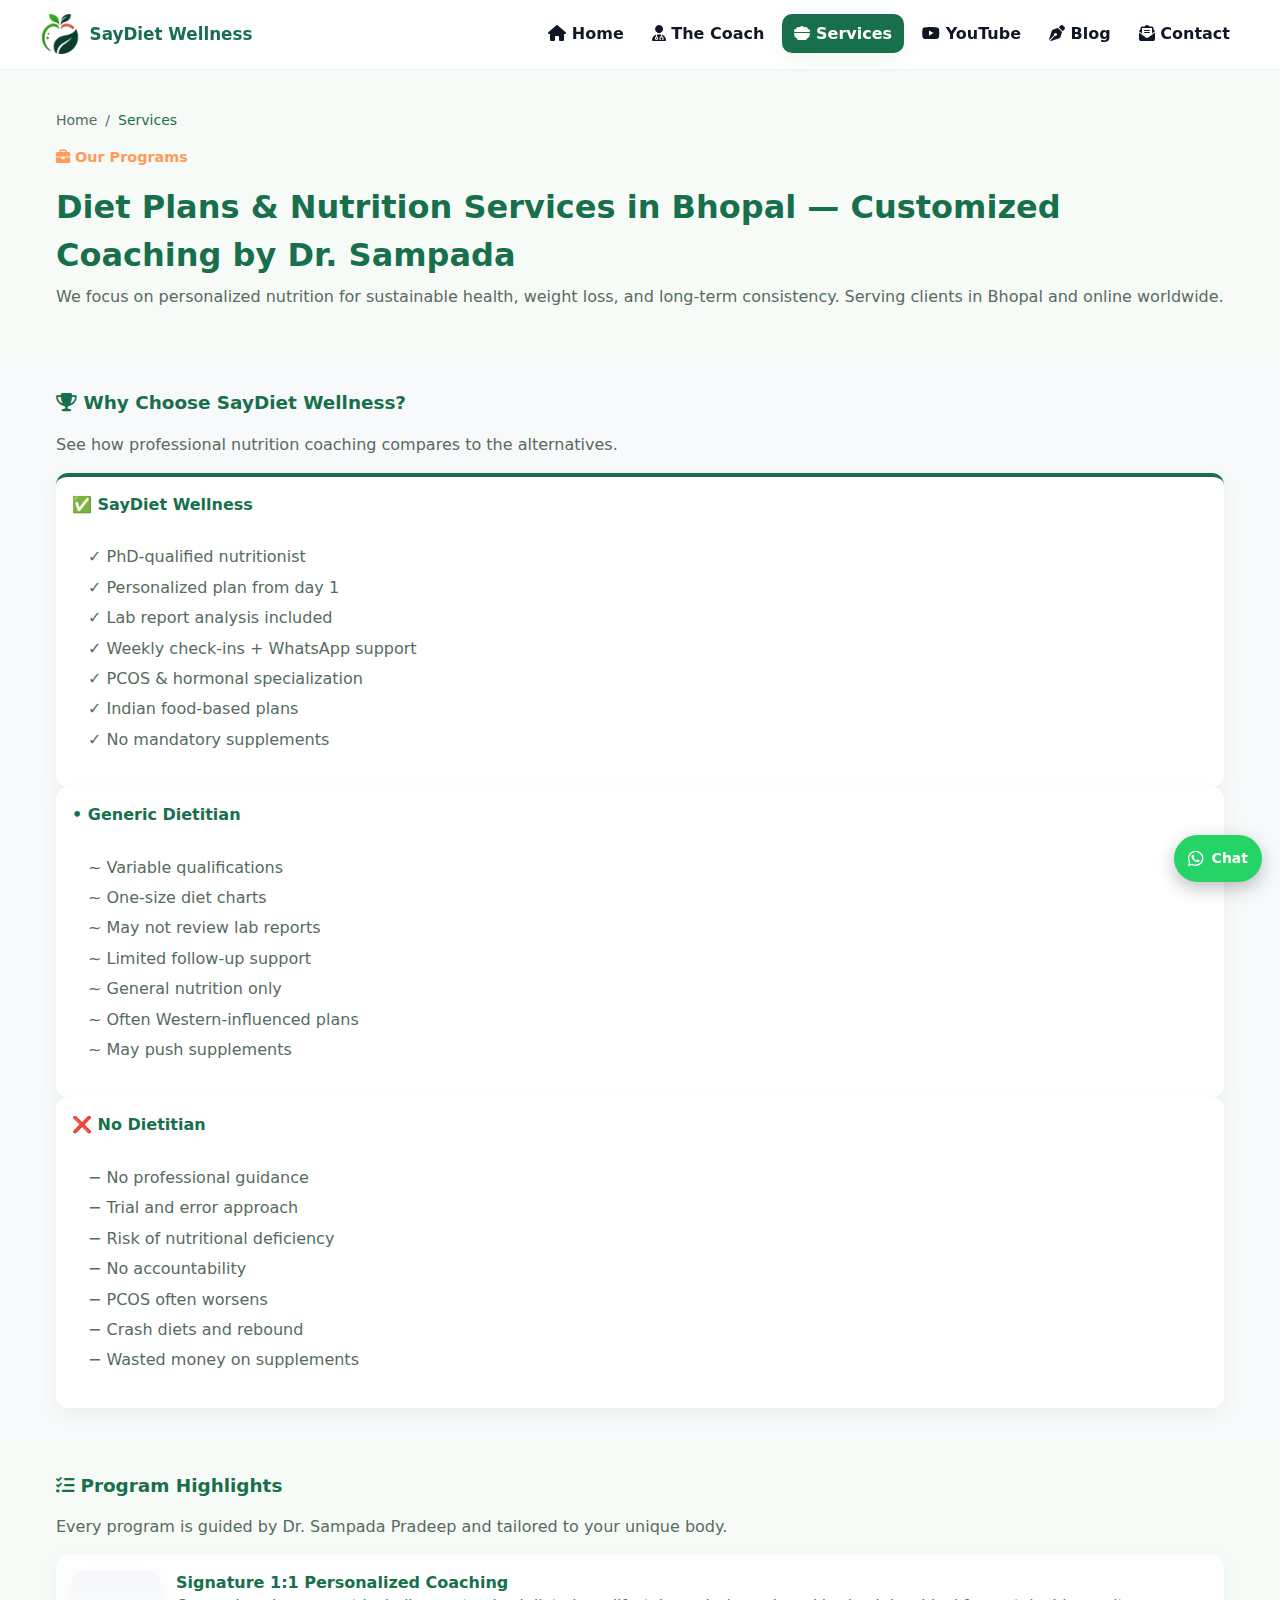
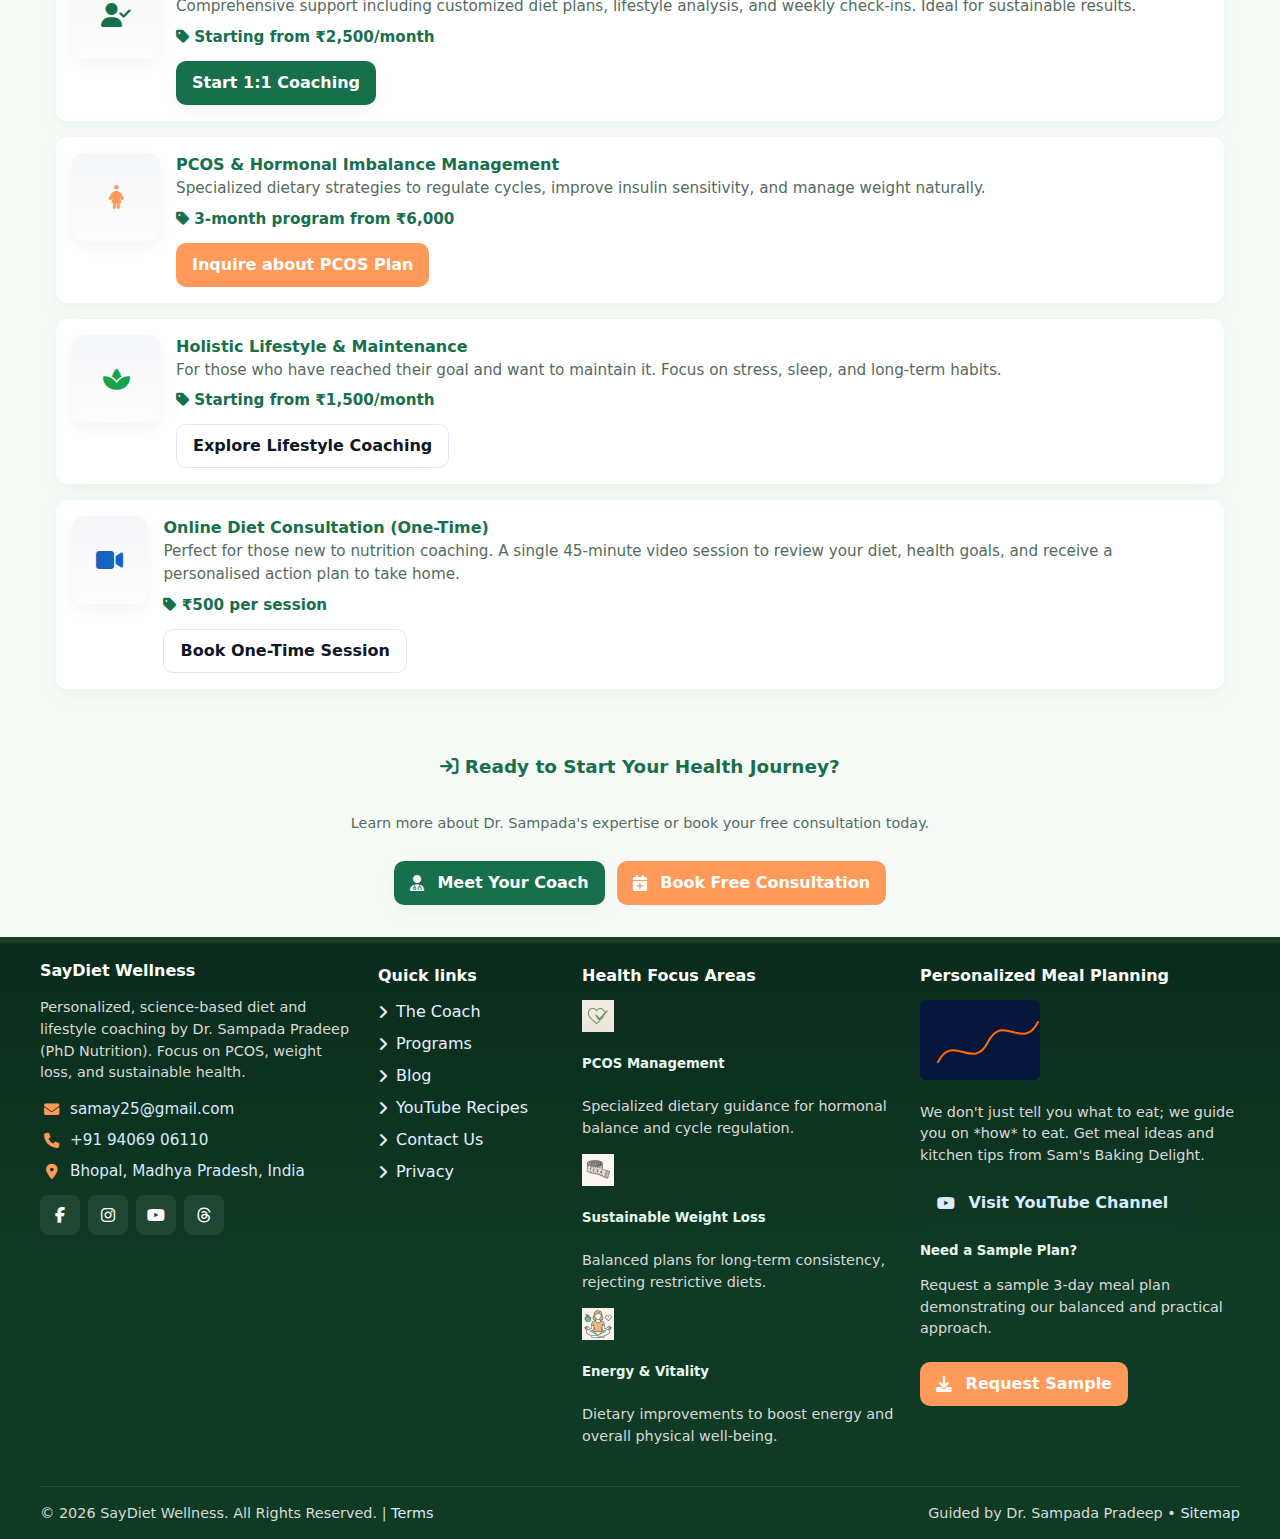
<file: services.html>
<!doctype html>
<html lang="en">
<head>
  <meta charset="utf-8" />
  <meta name="viewport" content="width=device-width,initial-scale=1" />
  <meta name="robots" content="index, follow" />
  <title>Diet Plans & Services in Bhopal — PCOS, Weight Loss, 1:1 Coaching | SayDiet Wellness</title>
  <meta name="description" content="Explore diet plans and nutrition services in Bhopal by Dr. Sampada Pradeep. Specialized PCOS diet plans, weight loss coaching, and personalized 1:1 nutrition programs. Book your free consultation." />
  <meta name="keywords" content="Diet Plans Bhopal, Nutrition Services Bhopal, PCOS Diet Plan Bhopal, Weight Loss Coach Bhopal, 1:1 Coaching, SayDiet Wellness, Dr. Sampada Pradeep" />
  <link rel="canonical" href="https://saydiet.in/services.html" />

  <!-- Open Graph Tags -->
  <meta property="og:title" content="Diet Plans & Services in Bhopal — PCOS, Weight Loss, 1:1 Coaching" />
  <meta property="og:description" content="Explore diet plans and nutrition services in Bhopal by Dr. Sampada Pradeep. Specialized PCOS diet plans, weight loss coaching, and personalized 1:1 nutrition programs." />
  <meta property="og:type" content="website" />
  <meta property="og:url" content="https://saydiet.in/services.html" />
  <meta property="og:image" content="https://saydiet.in/assets/images/og-home.png" />
  <meta property="og:site_name" content="SayDiet Wellness" />
  <meta property="og:locale" content="en_IN" />

  <!-- Twitter Card Tags -->
  <meta name="twitter:card" content="summary_large_image" />
  <meta name="twitter:title" content="Diet Plans & Services in Bhopal — PCOS, Weight Loss, 1:1 Coaching" />
  <meta name="twitter:description" content="Explore diet plans and nutrition services in Bhopal by Dr. Sampada Pradeep. Specialized PCOS diet plans, weight loss coaching, and personalized 1:1 nutrition programs." />
  <meta name="twitter:image" content="https://saydiet.in/assets/images/og-home.png" />

  <!-- Geo Meta Tags -->
  <meta name="geo.region" content="IN-MP" />
  <meta name="geo.placename" content="Bhopal" />
  <meta name="geo.position" content="23.2599;77.4126" />
  <meta name="ICBM" content="23.2599, 77.4126" />

  <link rel="stylesheet" href="assets/css/saydiet.css">

  <!-- Service Schema with OfferCatalog -->
  <script type="application/ld+json">
  {
    "@context": "https://schema.org",
    "@type": "Service",
    "name": "SayDiet Wellness - Diet Plans & Nutrition Services",
    "description": "Comprehensive diet plans and nutrition services in Bhopal, including personalized 1:1 coaching, PCOS diet management, and weight loss programs by Dr. Sampada Pradeep.",
    "provider": {
      "@type": "Person",
      "name": "Dr. Sampada Pradeep",
      "jobTitle": "PhD Nutritionist & Dietitian"
    },
    "areaServed": {
      "@type": "City",
      "name": "Bhopal"
    },
    "hasOfferCatalog": {
      "@type": "OfferCatalog",
      "name": "Diet & Nutrition Programs",
      "itemListElement": [
        {
          "@type": "Offer",
          "itemOffered": {
            "@type": "Service",
            "name": "Signature 1:1 Personalized Coaching",
            "description": "Highly personalized diet plans, weekly check-ins, direct WhatsApp support, and continuous plan adjustments for 1-6 months."
          }
        },
        {
          "@type": "Offer",
          "itemOffered": {
            "@type": "Service",
            "name": "PCOS & Hormone Reset",
            "description": "Specialized 3-month program focusing on dietary and lifestyle changes to improve insulin resistance and manage hormonal symptoms related to PCOS."
          }
        },
        {
          "@type": "Offer",
          "itemOffered": {
            "@type": "Service",
            "name": "Lifestyle Makeover (Maintenance)",
            "description": "Ideal for those who have achieved their goal and need guidance on portion control, long-term food habits, and transitioning to a healthy, permanent lifestyle."
          }
        }
      ]
    },
    "url": "https://saydiet.in/services.html"
  }
  </script>

  <!-- BreadcrumbList Schema -->
  <script type="application/ld+json">
  {
    "@context": "https://schema.org",
    "@type": "BreadcrumbList",
    "itemListElement": [
      {
        "@type": "ListItem",
        "position": 1,
        "name": "Home",
        "item": "https://saydiet.in/"
      },
      {
        "@type": "ListItem",
        "position": 2,
        "name": "Services",
        "item": "https://saydiet.in/services.html"
      }
    ]
  }
  </script>

  <link rel="stylesheet" href="https://cdnjs.cloudflare.com/ajax/libs/font-awesome/6.5.0/css/all.min.css" />
  <link rel="icon" href="assets/images/favicon.ico">
</head>
<body id="saydiet-body">
  <header class="site-header" role="banner">
    <div class="container header-inner">
      <a class="brand" href="/" aria-label="SayDiet Wellness home">
        <img src="assets/images/logo-saydiet.jpeg" alt="SayDiet Wellness logo" width="200" height="60" />
        <span class="brand-text">SayDiet Wellness</span>
      </a>
      <nav class="nav" role="navigation" aria-label="Primary">
            <button id="nav-toggle" class="nav-toggle" aria-expanded="false" aria-controls="nav-list" aria-label="Open menu">
                <i class="fa-solid fa-bars" aria-hidden="true"></i>
            </button>

            <ul id="nav-list" class="nav-list" role="menubar" aria-hidden="true">
                <li class="nav-close-wrap">
                <button id="nav-close" class="nav-close" aria-label="Close menu"><i class="fa-solid fa-xmark" aria-hidden="true"></i></button>
                </li>

                <li role="none"><a role="menuitem" class="nav-link" href="/"><i class="fa-solid fa-house"></i> <span>Home</span></a></li>
                <li role="none"><a role="menuitem" class="nav-link" href="/about.html"><i class="fa-solid fa-user-doctor"></i> <span>The Coach</span></a></li>
                <li role="none"><a role="menuitem" class="nav-link nav-cta" href="/services.html"><i class="fa-solid fa-bowl-food"></i> <span>Services</span></a></li>
                <li role="none"><a role="menuitem" class="nav-link" href="https://www.youtube.com/c/Samsbakingdelight25" target="_blank" rel="noopener noreferrer"><i class="fa-brands fa-youtube"></i> <span>YouTube</span></a></li>
                <li role="none"><a role="menuitem" class="nav-link" href="/blog/"><i class="fa-solid fa-pen-nib"></i> <span>Blog</span></a></li>
                <li role="none"><a role="menuitem" class="nav-link" href="/contact.html"><i class="fa-solid fa-envelope-open-text"></i> <span>Contact</span></a></li>
            </ul>
      </nav>
    </div>
  </header>

  <main id="main" class="site-main">
    
    <section class="section" style="padding-top:2.5rem">
      <div class="container">
        <nav aria-label="Breadcrumb" style="margin-bottom: 1rem;">
          <ol style="display: flex; list-style: none; padding: 0; margin: 0; gap: 0.5rem; font-size: 0.875rem; color: var(--md-muted);">
            <li><a href="/" style="color: inherit; text-decoration: none;">Home</a></li>
            <li aria-hidden="true">/</li>
            <li aria-current="page" style="color: var(--md-primary);">Services</li>
          </ol>
        </nav>
        <p class="kicker"><i class="fa-solid fa-briefcase"></i> Our Programs</p>
        <h1 class="section-title" style="font-size:2rem;">Diet Plans & Nutrition Services in Bhopal — Customized Coaching by Dr. Sampada</h1>
        <p class="lead">We focus on personalized nutrition for sustainable health, weight loss, and long-term consistency. Serving clients in Bhopal and online worldwide.</p>
      </div>
    </section>

    <section class="section" style="background: var(--md-surface-2, #f8f9fa);">
      <div class="container">
        <h2 class="section-title"><i class="fa-solid fa-trophy"></i> Why Choose SayDiet Wellness?</h2>
        <p class="section-intro">See how professional nutrition coaching compares to the alternatives.</p>
        <div class="comparison-grid">
          <article class="card" style="border-top: 4px solid var(--md-primary);">
            <h3 style="color:var(--md-primary);">&#9989; SayDiet Wellness</h3>
            <ul style="padding-left:1rem; color:var(--md-muted); line-height:1.9; list-style:none;">
              <li>&#10003; PhD-qualified nutritionist</li>
              <li>&#10003; Personalized plan from day 1</li>
              <li>&#10003; Lab report analysis included</li>
              <li>&#10003; Weekly check-ins + WhatsApp support</li>
              <li>&#10003; PCOS &amp; hormonal specialization</li>
              <li>&#10003; Indian food-based plans</li>
              <li>&#10003; No mandatory supplements</li>
            </ul>
          </article>
          <article class="card">
            <h3>&#8226; Generic Dietitian</h3>
            <ul style="padding-left:1rem; color:var(--md-muted); line-height:1.9; list-style:none;">
              <li>~ Variable qualifications</li>
              <li>~ One-size diet charts</li>
              <li>~ May not review lab reports</li>
              <li>~ Limited follow-up support</li>
              <li>~ General nutrition only</li>
              <li>~ Often Western-influenced plans</li>
              <li>~ May push supplements</li>
            </ul>
          </article>
          <article class="card">
            <h3>&#10060; No Dietitian</h3>
            <ul style="padding-left:1rem; color:var(--md-muted); line-height:1.9; list-style:none;">
              <li>&#8722; No professional guidance</li>
              <li>&#8722; Trial and error approach</li>
              <li>&#8722; Risk of nutritional deficiency</li>
              <li>&#8722; No accountability</li>
              <li>&#8722; PCOS often worsens</li>
              <li>&#8722; Crash diets and rebound</li>
              <li>&#8722; Wasted money on supplements</li>
            </ul>
          </article>
        </div>
      </div>
    </section>

    <section class="section" id="programs">
        <div class="container">
            <h2 class="section-title"><i class="fa-solid fa-list-check"></i> Program Highlights</h2>
            <p class="section-intro">Every program is guided by Dr. Sampada Pradeep and tailored to your unique body.</p>

            <div class="services-grid" style="grid-template-columns: 1fr;" role="list">
                <article class="card">
                    <div style="display:flex; gap:16px; align-items:flex-start;">
                        <div class="card-icon"><i class="fa-solid fa-user-check"></i></div>
                        <div>
                            <h3>Signature 1:1 Personalized Coaching</h3>
                            <p class="muted">Comprehensive support including customized diet plans, lifestyle analysis, and weekly check-ins. Ideal for sustainable results.</p>
                            <p class="small" style="margin-top:8px;color:var(--md-primary);font-weight:700;"><i class="fa-solid fa-tag"></i> Starting from &#8377;2,500/month</p>
                            <a class="btn btn-primary btn-small" href="/contact.html" style="margin-top:12px;">Start 1:1 Coaching</a>
                        </div>
                    </div>
                </article>

                <article class="card">
                    <div style="display:flex; gap:16px; align-items:flex-start;">
                        <div class="card-icon" style="color:var(--md-accent);"><i class="fa-solid fa-female"></i></div>
                        <div>
                            <h3>PCOS &amp; Hormonal Imbalance Management</h3>
                            <p class="muted">Specialized dietary strategies to regulate cycles, improve insulin sensitivity, and manage weight naturally.</p>
                            <p class="small" style="margin-top:8px;color:var(--md-primary);font-weight:700;"><i class="fa-solid fa-tag"></i> 3-month program from &#8377;6,000</p>
                            <a class="btn btn-accent btn-small" href="/contact.html" style="margin-top:12px;">Inquire about PCOS Plan</a>
                        </div>
                    </div>
                </article>

                <article class="card">
                    <div style="display:flex; gap:16px; align-items:flex-start;">
                        <div class="card-icon" style="color:var(--md-success);"><i class="fa-solid fa-spa"></i></div>
                        <div>
                            <h3>Holistic Lifestyle &amp; Maintenance</h3>
                            <p class="muted">For those who have reached their goal and want to maintain it. Focus on stress, sleep, and long-term habits.</p>
                            <p class="small" style="margin-top:8px;color:var(--md-primary);font-weight:700;"><i class="fa-solid fa-tag"></i> Starting from &#8377;1,500/month</p>
                            <a class="btn btn-ghost btn-small" href="/contact.html" style="margin-top:12px;">Explore Lifestyle Coaching</a>
                        </div>
                    </div>
                </article>

                <article class="card">
                    <div style="display:flex; gap:16px; align-items:flex-start;">
                        <div class="card-icon" style="color:#1565C0;"><i class="fa-solid fa-video"></i></div>
                        <div>
                            <h3>Online Diet Consultation (One-Time)</h3>
                            <p class="muted">Perfect for those new to nutrition coaching. A single 45-minute video session to review your diet, health goals, and receive a personalised action plan to take home.</p>
                            <p class="small" style="margin-top:8px;color:var(--md-primary);font-weight:700;"><i class="fa-solid fa-tag"></i> &#8377;500 per session</p>
                            <a class="btn btn-ghost btn-small" href="/contact.html" style="margin-top:12px;">Book One-Time Session</a>
                        </div>
                    </div>
                </article>
            </div>
        </div>
    </section>

    <!-- CTA Section -->
    <section class="section">
        <div class="container center" style="flex-direction:column;gap:12px;">
            <h2 class="section-title"><i class="fa-solid fa-arrow-right-to-bracket"></i> Ready to Start Your Health Journey?</h2>
            <p class="small muted">Learn more about Dr. Sampada's expertise or book your free consultation today.</p>
            <div style="display:flex; gap:12px; flex-wrap:wrap; justify-content:center;">
                <a class="btn btn-primary" href="/about.html"><i class="fa-solid fa-user-doctor"></i>&nbsp;Meet Your Coach</a>
                <a class="btn btn-accent" href="/contact.html"><i class="fa-solid fa-calendar-plus"></i>&nbsp;Book Free Consultation</a>
            </div>
        </div>
    </section>
  </main>
  
   <footer class="site-footer site-footer-dark" role="contentinfo" aria-labelledby="footer-heading">
    <div class="container footer-grid-dark">
      <div class="col about">
        <h3 id="footer-heading" class="footer-title">SayDiet Wellness</h3>
        <p class="small muted">Personalized, science-based diet and lifestyle coaching by Dr. Sampada Pradeep (PhD Nutrition). Focus on PCOS, weight loss, and sustainable health.</p>

        <ul class="contact-list" aria-label="contact details">
          <li><i class="fa-solid fa-envelope"></i> <a href="mailto:samay25@gmail.com">samay25@gmail.com</a></li>
          <li><i class="fa-solid fa-phone"></i> <a href="tel:+919406906110">+91 94069 06110</a></li>
          <li><i class="fa-solid fa-location-dot"></i> Bhopal, Madhya Pradesh, India</li>
        </ul>

        <div class="social">
          <a href="https://www.facebook.com/Saydiet/" target="_blank" rel="noopener noreferrer" aria-label="Follow on Facebook" title="Facebook"><i class="fa-brands fa-facebook-f"></i></a>
          <a href="https://www.instagram.com/saydiet_wellness/?hl=en" target="_blank" rel="noopener noreferrer" aria-label="Follow on Instagram" title="Instagram"><i class="fa-brands fa-instagram"></i></a>
          <a href="https://www.youtube.com/c/Samsbakingdelight25" target="_blank" rel="noopener noreferrer" aria-label="Follow on YouTube" title="YouTube"><i class="fa-brands fa-youtube"></i></a>
          <a href="https://www.threads.com/@saydiet_wellness?hl=zh-tw" target="_blank" rel="noopener noreferrer" aria-label="Follow on Threads" title="Threads"><i class="fa-brands fa-threads"></i></a>
        </div>
      </div>

      <div class="col quick-links" aria-labelledby="quick-links-title">
        <h4 id="quick-links-title" class="footer-title small">Quick links</h4>
        <ul>
          <li><a href="/about.html"><i class="fa-solid fa-angle-right"></i> The Coach</a></li>
          <li><a href="/services.html"><i class="fa-solid fa-angle-right"></i> Programs</a></li>
          <li><a href="/blog/"><i class="fa-solid fa-angle-right"></i> Blog</a></li>
          <li><a href="https://www.youtube.com/c/Samsbakingdelight25" target="_blank" rel="noopener noreferrer"><i class="fa-solid fa-angle-right"></i> YouTube Recipes</a></li>
          <li><a href="/contact.html"><i class="fa-solid fa-angle-right"></i> Contact Us</a></li>
          <li><a href="/privacy.html"><i class="fa-solid fa-angle-right"></i> Privacy</a></li>
        </ul>
      </div>

      <div class="col phd-stages" aria-labelledby="stages-title-footer">
        <h4 id="stages-title-footer" class="footer-title small">Health Focus Areas</h4>

        <div class="stage">
          <img src="assets/images/saydiet_04.png" alt="PCOS management icon" class="stage-img" width="64" height="64" loading="lazy">
          <div class="stage-body">
            <h5>PCOS Management</h5>
            <p class="small muted">Specialized dietary guidance for hormonal balance and cycle regulation.</p>
          </div>
        </div>

        <div class="stage">
          <img src="assets/images/stage-weightloss.png" alt="Weight loss icon" class="stage-img" width="64" height="64" loading="lazy">
          <div class="stage-body">
            <h5>Sustainable Weight Loss</h5>
            <p class="small muted">Balanced plans for long-term consistency, rejecting restrictive diets.</p>
          </div>
        </div>

        <div class="stage">
          <img src="assets/images/stage-energy.png" alt="Energy and vitality icon" class="stage-img" width="64" height="64" loading="lazy">
          <div class="stage-body">
            <h5>Energy & Vitality</h5>
            <p class="small muted">Dietary improvements to boost energy and overall physical well-being.</p>
          </div>
        </div>
      </div>

      <div class="col analysis-cta" aria-labelledby="analysis-title">
        <h4 id="analysis-title" class="footer-title small">Personalized Meal Planning</h4>

        <div class="mini-card">
          <div class="mini-card-left">
            <svg width="120" height="80" viewBox="0 0 120 80" class="mini-graph" aria-hidden="true">
              <rect x="0" y="0" width="120" height="80" rx="6" fill="#06153a"/>
              <g transform="translate(8,12)" fill="none" stroke="#FF6D00" stroke-width="2">
                <path d="M10 50 C 25 20, 45 60, 60 30 C 75 0, 95 40, 110 10" stroke-linejoin="round" stroke-linecap="round"></path>
              </g>
            </svg>
          </div>

          <div class="mini-card-right">
            <p class="small muted">We don't just tell you what to eat; we guide you on *how* to eat. Get meal ideas and kitchen tips from Sam's Baking Delight.</p>
            <p style="margin-top:8px"><a class="btn btn-ghost" href="https://www.youtube.com/c/Samsbakingdelight25" target="_blank" rel="noopener noreferrer"><i class="fa-brands fa-youtube"></i>&nbsp;Visit YouTube Channel</a></p>
          </div>
        </div>

        <div style="margin-top:12px">
          <h5 style="margin:0 0 6px 0">Need a Sample Plan?</h5>
          <p class="small muted">Request a sample 3-day meal plan demonstrating our balanced and practical approach.</p>
          <a class="btn btn-accent" href="/contact.html" style="margin-top:8px"><i class="fa-solid fa-download"></i>&nbsp;Request Sample</a>
        </div>
      </div>
    </div>

    <div class="container footer-bottom">
      <div class="bottom-left">
        <small class="small muted">© <span id="year-footer"></span> SayDiet Wellness. All Rights Reserved. <span class="sep">|</span> <a href="/terms.html">Terms</a></small>
      </div>
      <div class="bottom-right">
        <small class="small muted">Guided by Dr. Sampada Pradeep • <a href="/sitemap.xml">Sitemap</a></small>
      </div>
    </div>
  </footer>

<a class="whatsapp-fab" 
   href="https://wa.me/919406906110?text=Hi%20SayDiet%20Wellness%2C%20I%20found%20your%20website%20and%20need%20a%20consultation"
   target="_blank" rel="noopener noreferrer" aria-label="Chat with SayDiet Wellness on WhatsApp">
  <span class="fab-icon" aria-hidden="true">
    <i class="fa-brands fa-whatsapp"></i>
  </span>
  <span class="fab-text">Chat</span>
</a>

  <script src="assets/js/saydiet.js" defer></script>
</body>
</html>
</file>
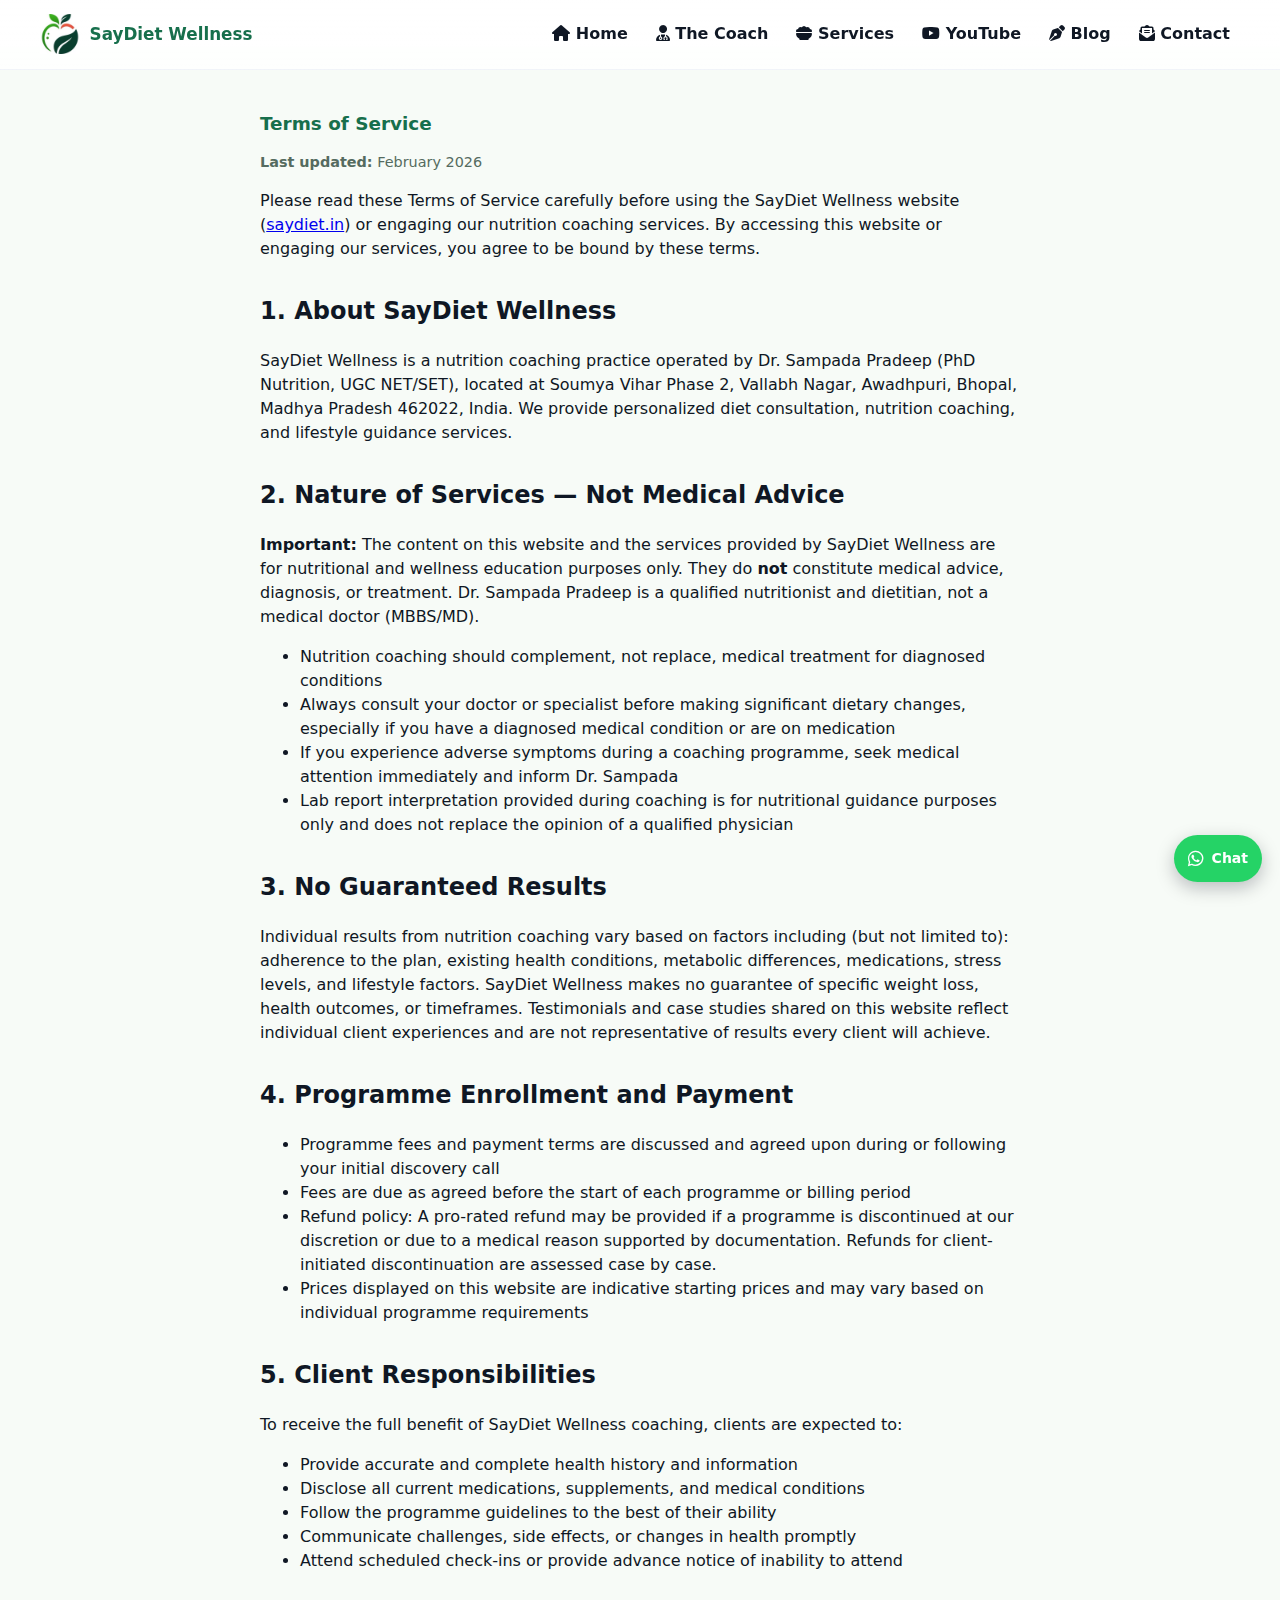
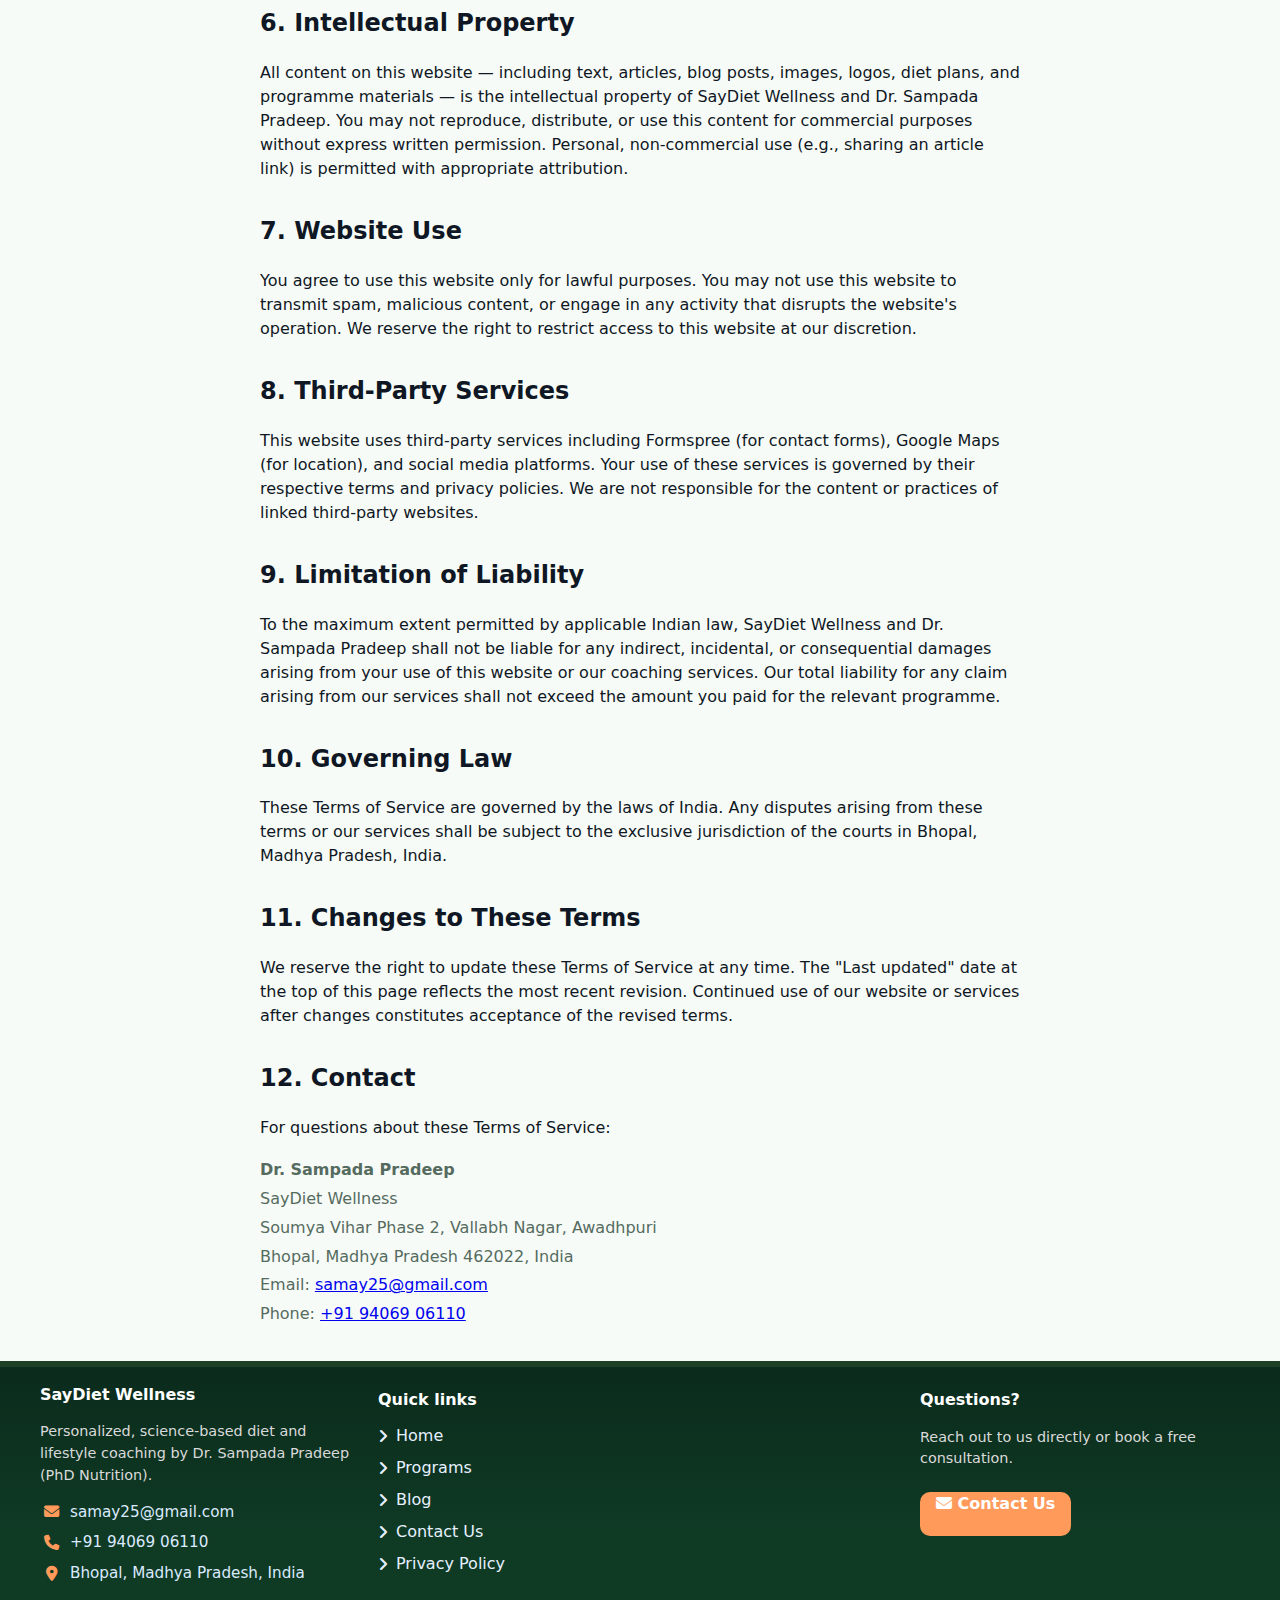
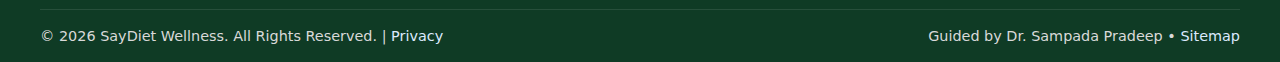
<file: terms.html>
<!doctype html>
<html lang="en">
<head>
  <meta charset="utf-8" />
  <meta name="viewport" content="width=device-width,initial-scale=1" />
  <meta name="robots" content="noindex, follow" />
  <title>Terms of Service | SayDiet Wellness — Dr. Sampada Pradeep</title>
  <meta name="description" content="Terms of Service for SayDiet Wellness by Dr. Sampada Pradeep, Bhopal. Please read these terms before using our website or nutrition coaching services." />
  <link rel="canonical" href="https://saydiet.in/terms.html" />
  <link rel="stylesheet" href="assets/css/saydiet.css">
  <link rel="stylesheet" href="https://cdnjs.cloudflare.com/ajax/libs/font-awesome/6.5.0/css/all.min.css" />
  <link rel="icon" href="assets/images/favicon.ico">
</head>
<body id="saydiet-body">

  <a class="whatsapp-fab"
    href="https://wa.me/919406906110?text=Hi%20SayDiet%20Wellness%2C%20I%20need%20a%20consultation"
    target="_blank" rel="noopener noreferrer" aria-label="Chat with SayDiet Wellness on WhatsApp">
    <span class="fab-icon" aria-hidden="true"><i class="fa-brands fa-whatsapp"></i></span>
    <span class="fab-text">Chat</span>
  </a>

  <header class="site-header" role="banner">
    <div class="container header-inner">
      <a class="brand" href="/" aria-label="SayDiet Wellness home">
        <img src="assets/images/logo-saydiet.jpeg" alt="SayDiet Wellness logo" width="200" height="60" />
        <span class="brand-text">SayDiet Wellness</span>
      </a>
      <nav class="nav" role="navigation" aria-label="Primary">
        <button id="nav-toggle" class="nav-toggle" aria-expanded="false" aria-controls="nav-list" aria-label="Open menu">
          <i class="fa-solid fa-bars" aria-hidden="true"></i>
        </button>
        <ul id="nav-list" class="nav-list" role="menubar" aria-hidden="true">
          <li class="nav-close-wrap">
            <button id="nav-close" class="nav-close" aria-label="Close menu"><i class="fa-solid fa-xmark" aria-hidden="true"></i></button>
          </li>
          <li role="none"><a role="menuitem" class="nav-link" href="/"><i class="fa-solid fa-house"></i> <span>Home</span></a></li>
          <li role="none"><a role="menuitem" class="nav-link" href="/about.html"><i class="fa-solid fa-user-doctor"></i> <span>The Coach</span></a></li>
          <li role="none"><a role="menuitem" class="nav-link" href="/services.html"><i class="fa-solid fa-bowl-food"></i> <span>Services</span></a></li>
          <li role="none"><a role="menuitem" class="nav-link" href="https://www.youtube.com/c/Samsbakingdelight25" target="_blank" rel="noopener noreferrer"><i class="fa-brands fa-youtube"></i> <span>YouTube</span></a></li>
          <li role="none"><a role="menuitem" class="nav-link" href="/blog/"><i class="fa-solid fa-pen-nib"></i> <span>Blog</span></a></li>
          <li role="none"><a role="menuitem" class="nav-link" href="/contact.html"><i class="fa-solid fa-envelope-open-text"></i> <span>Contact</span></a></li>
        </ul>
      </nav>
    </div>
  </header>

  <main id="main" class="site-main">
    <section class="section" style="padding-top:2.5rem;">
      <div class="container">
        <div style="max-width:760px; margin:0 auto;">
          <h1 class="section-title">Terms of Service</h1>
          <p class="small muted"><strong>Last updated:</strong> February 2026</p>
          <p>Please read these Terms of Service carefully before using the SayDiet Wellness website (<a href="https://saydiet.in/">saydiet.in</a>) or engaging our nutrition coaching services. By accessing this website or engaging our services, you agree to be bound by these terms.</p>

          <h2 style="margin-top:2rem;">1. About SayDiet Wellness</h2>
          <p>SayDiet Wellness is a nutrition coaching practice operated by Dr. Sampada Pradeep (PhD Nutrition, UGC NET/SET), located at Soumya Vihar Phase 2, Vallabh Nagar, Awadhpuri, Bhopal, Madhya Pradesh 462022, India. We provide personalized diet consultation, nutrition coaching, and lifestyle guidance services.</p>

          <h2 style="margin-top:2rem;">2. Nature of Services — Not Medical Advice</h2>
          <p><strong>Important:</strong> The content on this website and the services provided by SayDiet Wellness are for nutritional and wellness education purposes only. They do <strong>not</strong> constitute medical advice, diagnosis, or treatment. Dr. Sampada Pradeep is a qualified nutritionist and dietitian, not a medical doctor (MBBS/MD).</p>
          <ul>
            <li>Nutrition coaching should complement, not replace, medical treatment for diagnosed conditions</li>
            <li>Always consult your doctor or specialist before making significant dietary changes, especially if you have a diagnosed medical condition or are on medication</li>
            <li>If you experience adverse symptoms during a coaching programme, seek medical attention immediately and inform Dr. Sampada</li>
            <li>Lab report interpretation provided during coaching is for nutritional guidance purposes only and does not replace the opinion of a qualified physician</li>
          </ul>

          <h2 style="margin-top:2rem;">3. No Guaranteed Results</h2>
          <p>Individual results from nutrition coaching vary based on factors including (but not limited to): adherence to the plan, existing health conditions, metabolic differences, medications, stress levels, and lifestyle factors. SayDiet Wellness makes no guarantee of specific weight loss, health outcomes, or timeframes. Testimonials and case studies shared on this website reflect individual client experiences and are not representative of results every client will achieve.</p>

          <h2 style="margin-top:2rem;">4. Programme Enrollment and Payment</h2>
          <ul>
            <li>Programme fees and payment terms are discussed and agreed upon during or following your initial discovery call</li>
            <li>Fees are due as agreed before the start of each programme or billing period</li>
            <li>Refund policy: A pro-rated refund may be provided if a programme is discontinued at our discretion or due to a medical reason supported by documentation. Refunds for client-initiated discontinuation are assessed case by case.</li>
            <li>Prices displayed on this website are indicative starting prices and may vary based on individual programme requirements</li>
          </ul>

          <h2 style="margin-top:2rem;">5. Client Responsibilities</h2>
          <p>To receive the full benefit of SayDiet Wellness coaching, clients are expected to:</p>
          <ul>
            <li>Provide accurate and complete health history and information</li>
            <li>Disclose all current medications, supplements, and medical conditions</li>
            <li>Follow the programme guidelines to the best of their ability</li>
            <li>Communicate challenges, side effects, or changes in health promptly</li>
            <li>Attend scheduled check-ins or provide advance notice of inability to attend</li>
          </ul>

          <h2 style="margin-top:2rem;">6. Intellectual Property</h2>
          <p>All content on this website — including text, articles, blog posts, images, logos, diet plans, and programme materials — is the intellectual property of SayDiet Wellness and Dr. Sampada Pradeep. You may not reproduce, distribute, or use this content for commercial purposes without express written permission. Personal, non-commercial use (e.g., sharing an article link) is permitted with appropriate attribution.</p>

          <h2 style="margin-top:2rem;">7. Website Use</h2>
          <p>You agree to use this website only for lawful purposes. You may not use this website to transmit spam, malicious content, or engage in any activity that disrupts the website's operation. We reserve the right to restrict access to this website at our discretion.</p>

          <h2 style="margin-top:2rem;">8. Third-Party Services</h2>
          <p>This website uses third-party services including Formspree (for contact forms), Google Maps (for location), and social media platforms. Your use of these services is governed by their respective terms and privacy policies. We are not responsible for the content or practices of linked third-party websites.</p>

          <h2 style="margin-top:2rem;">9. Limitation of Liability</h2>
          <p>To the maximum extent permitted by applicable Indian law, SayDiet Wellness and Dr. Sampada Pradeep shall not be liable for any indirect, incidental, or consequential damages arising from your use of this website or our coaching services. Our total liability for any claim arising from our services shall not exceed the amount you paid for the relevant programme.</p>

          <h2 style="margin-top:2rem;">10. Governing Law</h2>
          <p>These Terms of Service are governed by the laws of India. Any disputes arising from these terms or our services shall be subject to the exclusive jurisdiction of the courts in Bhopal, Madhya Pradesh, India.</p>

          <h2 style="margin-top:2rem;">11. Changes to These Terms</h2>
          <p>We reserve the right to update these Terms of Service at any time. The "Last updated" date at the top of this page reflects the most recent revision. Continued use of our website or services after changes constitutes acceptance of the revised terms.</p>

          <h2 style="margin-top:2rem;">12. Contact</h2>
          <p>For questions about these Terms of Service:</p>
          <address style="font-style:normal; line-height:1.8; color:var(--md-muted);">
            <strong>Dr. Sampada Pradeep</strong><br>
            SayDiet Wellness<br>
            Soumya Vihar Phase 2, Vallabh Nagar, Awadhpuri<br>
            Bhopal, Madhya Pradesh 462022, India<br>
            Email: <a href="mailto:samay25@gmail.com">samay25@gmail.com</a><br>
            Phone: <a href="tel:+919406906110">+91 94069 06110</a>
          </address>
        </div>
      </div>
    </section>
  </main>

  <footer class="site-footer site-footer-dark" role="contentinfo" aria-labelledby="footer-heading">
    <div class="container footer-grid-dark">
      <div class="col about">
        <h3 id="footer-heading" class="footer-title">SayDiet Wellness</h3>
        <p class="small muted">Personalized, science-based diet and lifestyle coaching by Dr. Sampada Pradeep (PhD Nutrition).</p>
        <ul class="contact-list" aria-label="contact details">
          <li><i class="fa-solid fa-envelope"></i> <a href="mailto:samay25@gmail.com">samay25@gmail.com</a></li>
          <li><i class="fa-solid fa-phone"></i> <a href="tel:+919406906110">+91 94069 06110</a></li>
          <li><i class="fa-solid fa-location-dot"></i> Bhopal, Madhya Pradesh, India</li>
        </ul>
      </div>
      <div class="col quick-links" aria-labelledby="quick-links-title">
        <h4 id="quick-links-title" class="footer-title small">Quick links</h4>
        <ul>
          <li><a href="/"><i class="fa-solid fa-angle-right"></i> Home</a></li>
          <li><a href="/services.html"><i class="fa-solid fa-angle-right"></i> Programs</a></li>
          <li><a href="/blog/"><i class="fa-solid fa-angle-right"></i> Blog</a></li>
          <li><a href="/contact.html"><i class="fa-solid fa-angle-right"></i> Contact Us</a></li>
          <li><a href="/privacy.html"><i class="fa-solid fa-angle-right"></i> Privacy Policy</a></li>
        </ul>
      </div>
      <div class="col phd-stages"></div>
      <div class="col analysis-cta">
        <h4 class="footer-title small">Questions?</h4>
        <p class="small muted">Reach out to us directly or book a free consultation.</p>
        <a class="btn btn-accent" href="/contact.html" style="margin-top:8px;display:inline-block;"><i class="fa-solid fa-envelope"></i>&nbsp;Contact Us</a>
      </div>
    </div>
    <div class="container footer-bottom">
      <div class="bottom-left">
        <small class="small muted">&#169; <span id="year-footer"></span> SayDiet Wellness. All Rights Reserved. <span class="sep">|</span> <a href="/privacy.html">Privacy</a></small>
      </div>
      <div class="bottom-right">
        <small class="small muted">Guided by Dr. Sampada Pradeep &bull; <a href="/sitemap.xml">Sitemap</a></small>
      </div>
    </div>
  </footer>

  <script src="assets/js/saydiet.js" defer></script>
</body>
</html>
</file>
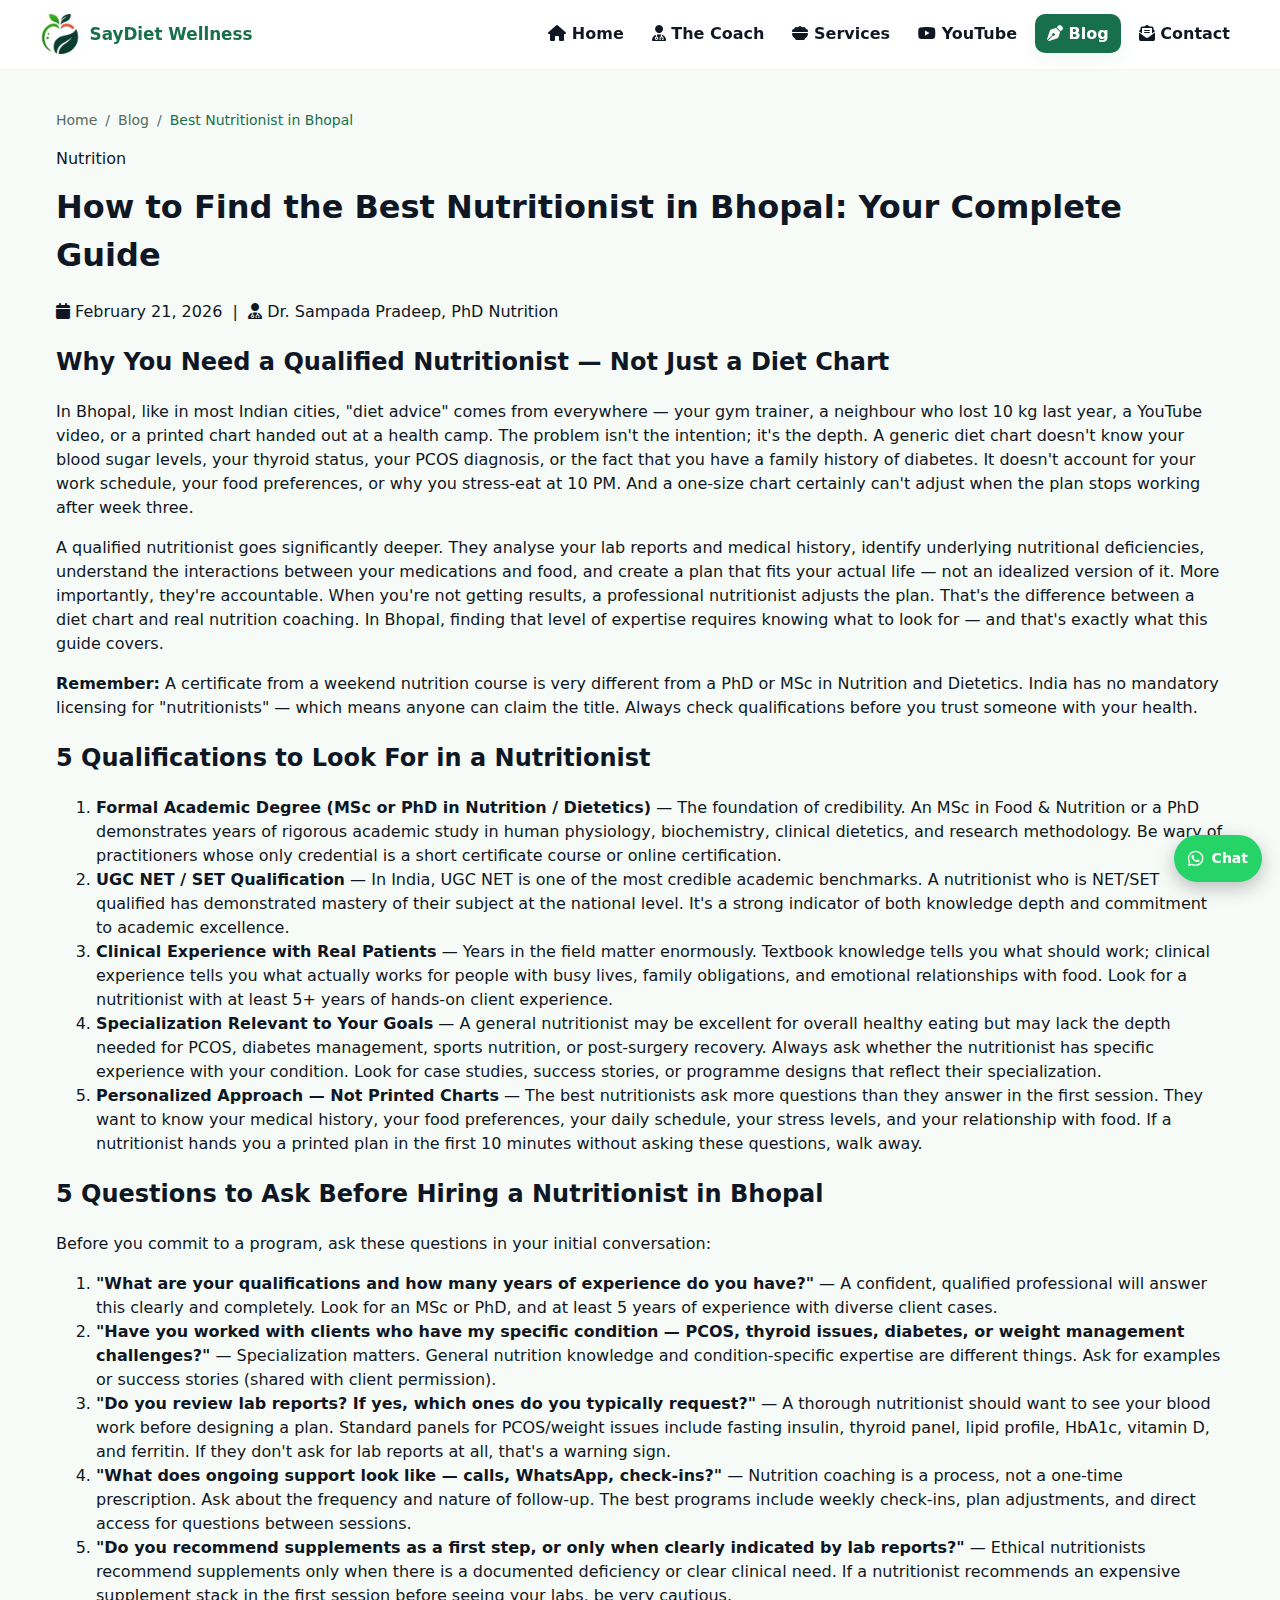
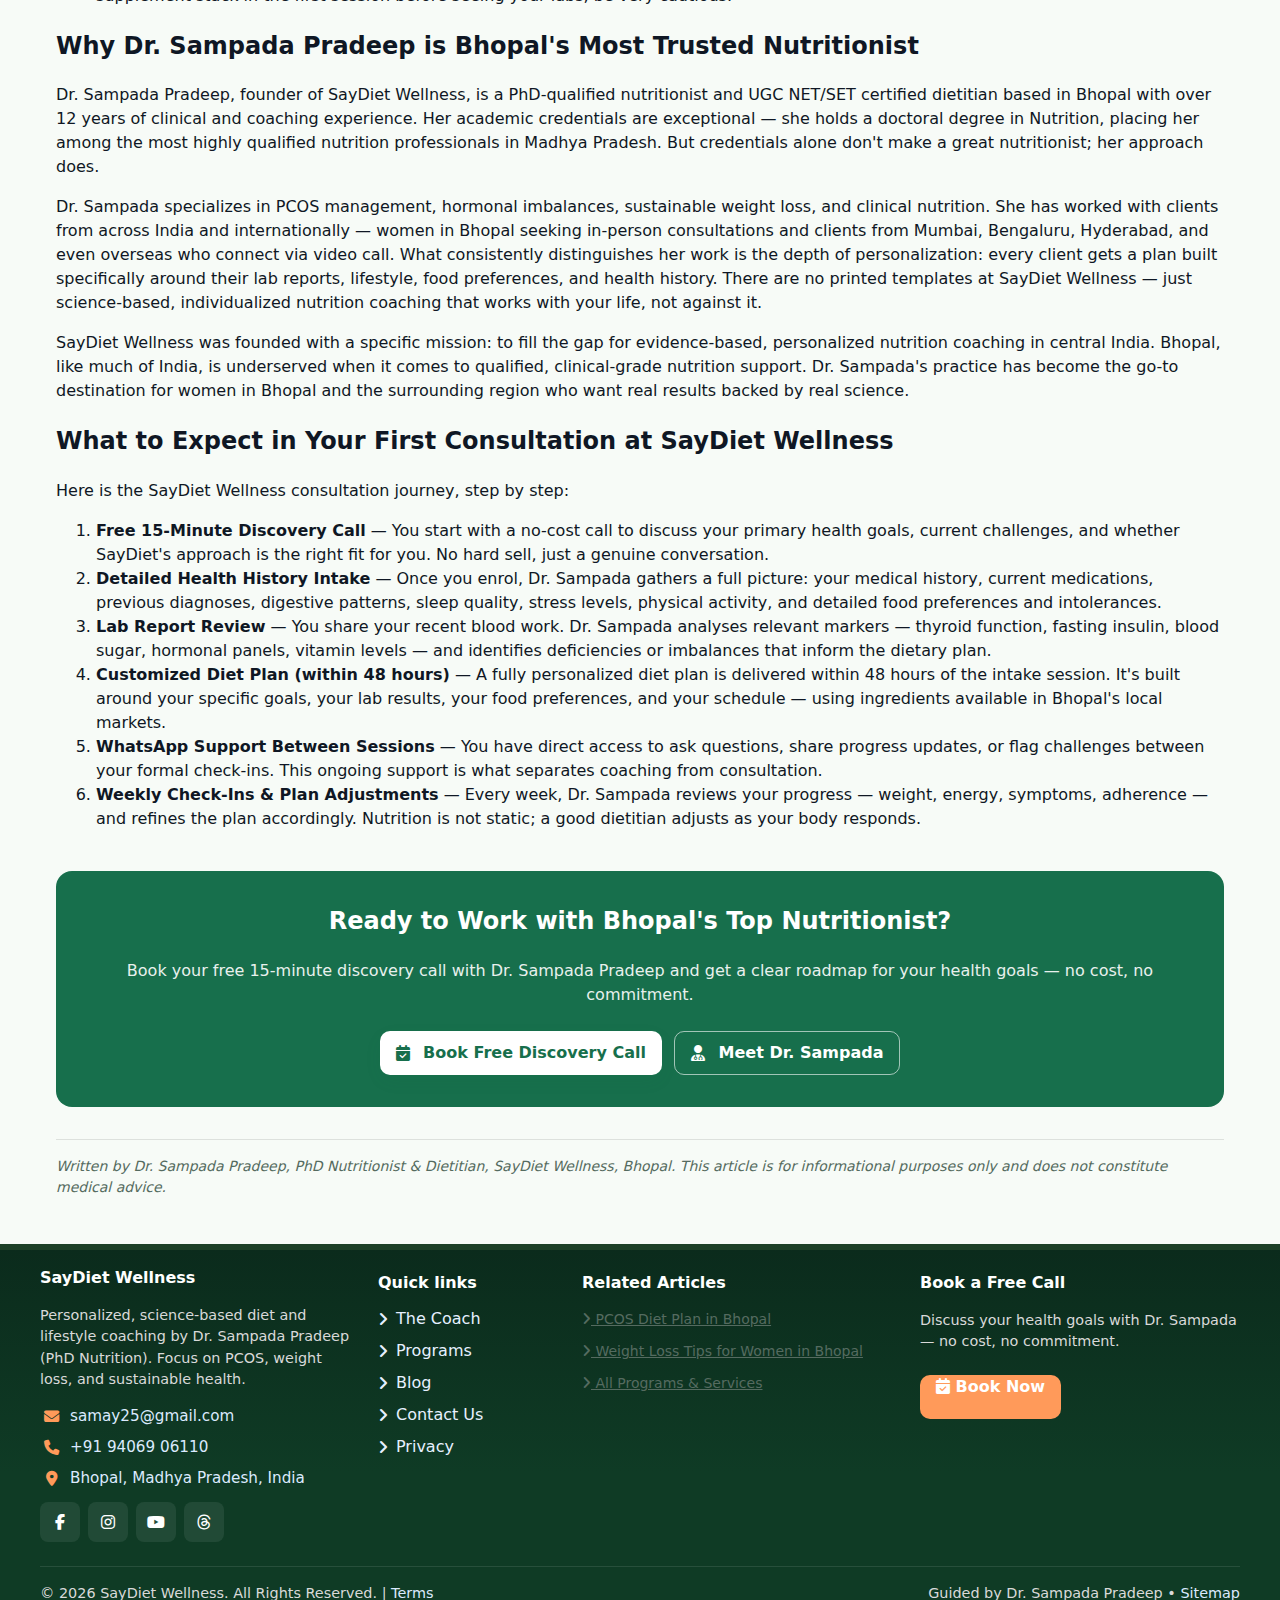
<file: blog/best-nutritionist-bhopal.html>
<!doctype html>
<html lang="en">
<head>
  <meta charset="utf-8" />
  <meta name="viewport" content="width=device-width,initial-scale=1" />
  <meta name="robots" content="index, follow" />
  <title>Best Nutritionist in Bhopal 2026 — How to Choose | SayDiet Wellness</title>
  <meta name="description" content="Looking for the best nutritionist in Bhopal? Learn what qualifications matter, questions to ask, and why Dr. Sampada Pradeep (PhD) is Bhopal's most trusted dietitian." />
  <meta name="keywords" content="best nutritionist Bhopal, dietitian Bhopal, qualified nutritionist Bhopal, Dr. Sampada Pradeep, SayDiet Wellness, nutrition consultation Bhopal" />
  <link rel="canonical" href="https://saydiet.in/blog/best-nutritionist-bhopal.html" />

  <meta property="og:title" content="Best Nutritionist in Bhopal 2026 — How to Choose | SayDiet Wellness" />
  <meta property="og:description" content="Not all nutritionists are equal. Here's how to evaluate qualifications, ask the right questions, and find expert nutrition guidance in Bhopal." />
  <meta property="og:type" content="article" />
  <meta property="og:url" content="https://saydiet.in/blog/best-nutritionist-bhopal.html" />
  <meta property="og:image" content="https://saydiet.in/assets/images/dr-sampada-saydiet.jpg" />
  <meta property="og:site_name" content="SayDiet Wellness" />
  <meta property="og:locale" content="en_IN" />

  <meta name="twitter:card" content="summary_large_image" />
  <meta name="twitter:title" content="Best Nutritionist in Bhopal 2026 — How to Choose" />
  <meta name="twitter:description" content="Learn what qualifications to look for and why Dr. Sampada Pradeep is Bhopal's top-rated PhD nutritionist." />
  <meta name="twitter:image" content="https://saydiet.in/assets/images/dr-sampada-saydiet.jpg" />

  <meta name="geo.region" content="IN-MP" />
  <meta name="geo.placename" content="Bhopal" />
  <meta name="geo.position" content="23.2599;77.4126" />
  <meta name="ICBM" content="23.2599, 77.4126" />

  <!-- Article Schema -->
  <script type="application/ld+json">
  {
    "@context": "https://schema.org",
    "@type": "Article",
    "headline": "How to Find the Best Nutritionist in Bhopal: Your Complete Guide",
    "description": "Not all nutritionists are equal. Learn what qualifications to look for, questions to ask, and why Dr. Sampada Pradeep is Bhopal's most trusted dietitian.",
    "author": {
      "@type": "Person",
      "name": "Dr. Sampada Pradeep",
      "jobTitle": "PhD Nutritionist & Dietitian",
      "url": "https://saydiet.in/about.html"
    },
    "publisher": {
      "@type": "Organization",
      "name": "SayDiet Wellness",
      "logo": { "@type": "ImageObject", "url": "https://saydiet.in/assets/images/logo-saydiet.jpeg" }
    },
    "datePublished": "2026-02-21",
    "dateModified": "2026-02-21",
    "url": "https://saydiet.in/blog/best-nutritionist-bhopal.html",
    "mainEntityOfPage": "https://saydiet.in/blog/best-nutritionist-bhopal.html",
    "image": "https://saydiet.in/assets/images/dr-sampada-saydiet.jpg"
  }
  </script>

  <!-- BreadcrumbList Schema -->
  <script type="application/ld+json">
  {
    "@context": "https://schema.org",
    "@type": "BreadcrumbList",
    "itemListElement": [
      { "@type": "ListItem", "position": 1, "name": "Home", "item": "https://saydiet.in/" },
      { "@type": "ListItem", "position": 2, "name": "Blog", "item": "https://saydiet.in/blog/" },
      { "@type": "ListItem", "position": 3, "name": "Best Nutritionist in Bhopal", "item": "https://saydiet.in/blog/best-nutritionist-bhopal.html" }
    ]
  }
  </script>

  <link rel="stylesheet" href="../assets/css/saydiet.css">
  <link rel="stylesheet" href="https://cdnjs.cloudflare.com/ajax/libs/font-awesome/6.5.0/css/all.min.css" />
  <link rel="icon" href="../assets/images/favicon.ico">
</head>
<body id="saydiet-body">

  <a class="whatsapp-fab"
    href="https://wa.me/919406906110?text=Hi%20SayDiet%20Wellness%2C%20I%20read%20your%20blog%20and%20need%20a%20consultation"
    target="_blank" rel="noopener noreferrer" aria-label="Chat with SayDiet Wellness on WhatsApp">
    <span class="fab-icon" aria-hidden="true"><i class="fa-brands fa-whatsapp"></i></span>
    <span class="fab-text">Chat</span>
  </a>

  <header class="site-header" role="banner">
    <div class="container header-inner">
      <a class="brand" href="/" aria-label="SayDiet Wellness home">
        <img src="../assets/images/logo-saydiet.jpeg" alt="SayDiet Wellness logo" width="200" height="60" />
        <span class="brand-text">SayDiet Wellness</span>
      </a>
      <nav class="nav" role="navigation" aria-label="Primary">
        <button id="nav-toggle" class="nav-toggle" aria-expanded="false" aria-controls="nav-list" aria-label="Open menu">
          <i class="fa-solid fa-bars" aria-hidden="true"></i>
        </button>
        <ul id="nav-list" class="nav-list" role="menubar" aria-hidden="true">
          <li class="nav-close-wrap">
            <button id="nav-close" class="nav-close" aria-label="Close menu"><i class="fa-solid fa-xmark" aria-hidden="true"></i></button>
          </li>
          <li role="none"><a role="menuitem" class="nav-link" href="/"><i class="fa-solid fa-house"></i> <span>Home</span></a></li>
          <li role="none"><a role="menuitem" class="nav-link" href="/about.html"><i class="fa-solid fa-user-doctor"></i> <span>The Coach</span></a></li>
          <li role="none"><a role="menuitem" class="nav-link" href="/services.html"><i class="fa-solid fa-bowl-food"></i> <span>Services</span></a></li>
          <li role="none"><a role="menuitem" class="nav-link" href="https://www.youtube.com/c/Samsbakingdelight25" target="_blank" rel="noopener noreferrer"><i class="fa-brands fa-youtube"></i> <span>YouTube</span></a></li>
          <li role="none"><a role="menuitem" class="nav-link nav-cta" href="/blog/"><i class="fa-solid fa-pen-nib"></i> <span>Blog</span></a></li>
          <li role="none"><a role="menuitem" class="nav-link" href="/contact.html"><i class="fa-solid fa-envelope-open-text"></i> <span>Contact</span></a></li>
        </ul>
      </nav>
    </div>
  </header>

  <main id="main" class="site-main">
    <section class="section" style="padding-top:2.5rem;">
      <div class="container">
        <nav aria-label="Breadcrumb" style="margin-bottom:1rem;">
          <ol style="display:flex;list-style:none;padding:0;margin:0;gap:0.5rem;font-size:0.875rem;color:var(--md-muted);">
            <li><a href="/" style="color:inherit;text-decoration:none;">Home</a></li>
            <li aria-hidden="true">/</li>
            <li><a href="/blog/" style="color:inherit;text-decoration:none;">Blog</a></li>
            <li aria-hidden="true">/</li>
            <li aria-current="page" style="color:var(--md-primary);">Best Nutritionist in Bhopal</li>
          </ol>
        </nav>

        <div class="article-body">
          <span class="blog-tag">Nutrition</span>
          <h1 style="margin-top:0.75rem;">How to Find the Best Nutritionist in Bhopal: Your Complete Guide</h1>
          <p class="blog-meta"><i class="fa-solid fa-calendar"></i> February 21, 2026 &nbsp;|&nbsp; <i class="fa-solid fa-user-doctor"></i> Dr. Sampada Pradeep, PhD Nutrition</p>

          <h2>Why You Need a Qualified Nutritionist — Not Just a Diet Chart</h2>
          <p>In Bhopal, like in most Indian cities, "diet advice" comes from everywhere — your gym trainer, a neighbour who lost 10 kg last year, a YouTube video, or a printed chart handed out at a health camp. The problem isn't the intention; it's the depth. A generic diet chart doesn't know your blood sugar levels, your thyroid status, your PCOS diagnosis, or the fact that you have a family history of diabetes. It doesn't account for your work schedule, your food preferences, or why you stress-eat at 10 PM. And a one-size chart certainly can't adjust when the plan stops working after week three.</p>
          <p>A qualified nutritionist goes significantly deeper. They analyse your lab reports and medical history, identify underlying nutritional deficiencies, understand the interactions between your medications and food, and create a plan that fits your actual life — not an idealized version of it. More importantly, they're accountable. When you're not getting results, a professional nutritionist adjusts the plan. That's the difference between a diet chart and real nutrition coaching. In Bhopal, finding that level of expertise requires knowing what to look for — and that's exactly what this guide covers.</p>

          <div class="tip-box">
            <p><strong>Remember:</strong> A certificate from a weekend nutrition course is very different from a PhD or MSc in Nutrition and Dietetics. India has no mandatory licensing for "nutritionists" — which means anyone can claim the title. Always check qualifications before you trust someone with your health.</p>
          </div>

          <h2>5 Qualifications to Look For in a Nutritionist</h2>
          <ol>
            <li><strong>Formal Academic Degree (MSc or PhD in Nutrition / Dietetics)</strong> — The foundation of credibility. An MSc in Food &amp; Nutrition or a PhD demonstrates years of rigorous academic study in human physiology, biochemistry, clinical dietetics, and research methodology. Be wary of practitioners whose only credential is a short certificate course or online certification.</li>
            <li><strong>UGC NET / SET Qualification</strong> — In India, UGC NET is one of the most credible academic benchmarks. A nutritionist who is NET/SET qualified has demonstrated mastery of their subject at the national level. It's a strong indicator of both knowledge depth and commitment to academic excellence.</li>
            <li><strong>Clinical Experience with Real Patients</strong> — Years in the field matter enormously. Textbook knowledge tells you what should work; clinical experience tells you what actually works for people with busy lives, family obligations, and emotional relationships with food. Look for a nutritionist with at least 5+ years of hands-on client experience.</li>
            <li><strong>Specialization Relevant to Your Goals</strong> — A general nutritionist may be excellent for overall healthy eating but may lack the depth needed for PCOS, diabetes management, sports nutrition, or post-surgery recovery. Always ask whether the nutritionist has specific experience with your condition. Look for case studies, success stories, or programme designs that reflect their specialization.</li>
            <li><strong>Personalized Approach — Not Printed Charts</strong> — The best nutritionists ask more questions than they answer in the first session. They want to know your medical history, your food preferences, your daily schedule, your stress levels, and your relationship with food. If a nutritionist hands you a printed plan in the first 10 minutes without asking these questions, walk away.</li>
          </ol>

          <h2>5 Questions to Ask Before Hiring a Nutritionist in Bhopal</h2>
          <p>Before you commit to a program, ask these questions in your initial conversation:</p>
          <ol>
            <li><strong>"What are your qualifications and how many years of experience do you have?"</strong> — A confident, qualified professional will answer this clearly and completely. Look for an MSc or PhD, and at least 5 years of experience with diverse client cases.</li>
            <li><strong>"Have you worked with clients who have my specific condition — PCOS, thyroid issues, diabetes, or weight management challenges?"</strong> — Specialization matters. General nutrition knowledge and condition-specific expertise are different things. Ask for examples or success stories (shared with client permission).</li>
            <li><strong>"Do you review lab reports? If yes, which ones do you typically request?"</strong> — A thorough nutritionist should want to see your blood work before designing a plan. Standard panels for PCOS/weight issues include fasting insulin, thyroid panel, lipid profile, HbA1c, vitamin D, and ferritin. If they don't ask for lab reports at all, that's a warning sign.</li>
            <li><strong>"What does ongoing support look like — calls, WhatsApp, check-ins?"</strong> — Nutrition coaching is a process, not a one-time prescription. Ask about the frequency and nature of follow-up. The best programs include weekly check-ins, plan adjustments, and direct access for questions between sessions.</li>
            <li><strong>"Do you recommend supplements as a first step, or only when clearly indicated by lab reports?"</strong> — Ethical nutritionists recommend supplements only when there is a documented deficiency or clear clinical need. If a nutritionist recommends an expensive supplement stack in the first session before seeing your labs, be very cautious.</li>
          </ol>

          <h2>Why Dr. Sampada Pradeep is Bhopal's Most Trusted Nutritionist</h2>
          <p>Dr. Sampada Pradeep, founder of SayDiet Wellness, is a PhD-qualified nutritionist and UGC NET/SET certified dietitian based in Bhopal with over 12 years of clinical and coaching experience. Her academic credentials are exceptional — she holds a doctoral degree in Nutrition, placing her among the most highly qualified nutrition professionals in Madhya Pradesh. But credentials alone don't make a great nutritionist; her approach does.</p>
          <p>Dr. Sampada specializes in PCOS management, hormonal imbalances, sustainable weight loss, and clinical nutrition. She has worked with clients from across India and internationally — women in Bhopal seeking in-person consultations and clients from Mumbai, Bengaluru, Hyderabad, and even overseas who connect via video call. What consistently distinguishes her work is the depth of personalization: every client gets a plan built specifically around their lab reports, lifestyle, food preferences, and health history. There are no printed templates at SayDiet Wellness — just science-based, individualized nutrition coaching that works with your life, not against it.</p>
          <p>SayDiet Wellness was founded with a specific mission: to fill the gap for evidence-based, personalized nutrition coaching in central India. Bhopal, like much of India, is underserved when it comes to qualified, clinical-grade nutrition support. Dr. Sampada's practice has become the go-to destination for women in Bhopal and the surrounding region who want real results backed by real science.</p>

          <h2>What to Expect in Your First Consultation at SayDiet Wellness</h2>
          <p>Here is the SayDiet Wellness consultation journey, step by step:</p>
          <ol>
            <li><strong>Free 15-Minute Discovery Call</strong> — You start with a no-cost call to discuss your primary health goals, current challenges, and whether SayDiet's approach is the right fit for you. No hard sell, just a genuine conversation.</li>
            <li><strong>Detailed Health History Intake</strong> — Once you enrol, Dr. Sampada gathers a full picture: your medical history, current medications, previous diagnoses, digestive patterns, sleep quality, stress levels, physical activity, and detailed food preferences and intolerances.</li>
            <li><strong>Lab Report Review</strong> — You share your recent blood work. Dr. Sampada analyses relevant markers — thyroid function, fasting insulin, blood sugar, hormonal panels, vitamin levels — and identifies deficiencies or imbalances that inform the dietary plan.</li>
            <li><strong>Customized Diet Plan (within 48 hours)</strong> — A fully personalized diet plan is delivered within 48 hours of the intake session. It's built around your specific goals, your lab results, your food preferences, and your schedule — using ingredients available in Bhopal's local markets.</li>
            <li><strong>WhatsApp Support Between Sessions</strong> — You have direct access to ask questions, share progress updates, or flag challenges between your formal check-ins. This ongoing support is what separates coaching from consultation.</li>
            <li><strong>Weekly Check-Ins &amp; Plan Adjustments</strong> — Every week, Dr. Sampada reviews your progress — weight, energy, symptoms, adherence — and refines the plan accordingly. Nutrition is not static; a good dietitian adjusts as your body responds.</li>
          </ol>

          <section style="background:var(--md-primary,#1B5E20);color:#fff;border-radius:16px;padding:2rem;margin-top:2.5rem;text-align:center;">
            <h2 style="color:#fff;margin-top:0;">Ready to Work with Bhopal's Top Nutritionist?</h2>
            <p style="opacity:0.9;margin-bottom:1.5rem;">Book your free 15-minute discovery call with Dr. Sampada Pradeep and get a clear roadmap for your health goals — no cost, no commitment.</p>
            <div style="display:flex;gap:12px;justify-content:center;flex-wrap:wrap;">
              <a href="/contact.html" class="btn btn-primary" style="background:#fff;color:var(--md-primary,#1B5E20);"><i class="fa-solid fa-calendar-check"></i>&nbsp;Book Free Discovery Call</a>
              <a href="/about.html" class="btn btn-ghost" style="border-color:rgba(255,255,255,0.6);color:#fff;"><i class="fa-solid fa-user-doctor"></i>&nbsp;Meet Dr. Sampada</a>
            </div>
          </section>

          <p style="margin-top:2rem;font-size:0.875rem;color:var(--md-muted);border-top:1px solid rgba(0,0,0,0.1);padding-top:1rem;"><em>Written by Dr. Sampada Pradeep, PhD Nutritionist &amp; Dietitian, SayDiet Wellness, Bhopal. This article is for informational purposes only and does not constitute medical advice.</em></p>
        </div>
      </div>
    </section>
  </main>

  <footer class="site-footer site-footer-dark" role="contentinfo" aria-labelledby="footer-heading">
    <div class="container footer-grid-dark">
      <div class="col about">
        <h3 id="footer-heading" class="footer-title">SayDiet Wellness</h3>
        <p class="small muted">Personalized, science-based diet and lifestyle coaching by Dr. Sampada Pradeep (PhD Nutrition). Focus on PCOS, weight loss, and sustainable health.</p>
        <ul class="contact-list" aria-label="contact details">
          <li><i class="fa-solid fa-envelope"></i> <a href="mailto:samay25@gmail.com">samay25@gmail.com</a></li>
          <li><i class="fa-solid fa-phone"></i> <a href="tel:+919406906110">+91 94069 06110</a></li>
          <li><i class="fa-solid fa-location-dot"></i> Bhopal, Madhya Pradesh, India</li>
        </ul>
        <div class="social">
          <a href="https://www.facebook.com/Saydiet/" target="_blank" rel="noopener noreferrer" aria-label="Facebook"><i class="fa-brands fa-facebook-f"></i></a>
          <a href="https://www.instagram.com/saydiet_wellness/?hl=en" target="_blank" rel="noopener noreferrer" aria-label="Instagram"><i class="fa-brands fa-instagram"></i></a>
          <a href="https://www.youtube.com/c/Samsbakingdelight25" target="_blank" rel="noopener noreferrer" aria-label="YouTube"><i class="fa-brands fa-youtube"></i></a>
          <a href="https://www.threads.com/@saydiet_wellness" target="_blank" rel="noopener noreferrer" aria-label="Threads"><i class="fa-brands fa-threads"></i></a>
        </div>
      </div>
      <div class="col quick-links" aria-labelledby="quick-links-title">
        <h4 id="quick-links-title" class="footer-title small">Quick links</h4>
        <ul>
          <li><a href="/about.html"><i class="fa-solid fa-angle-right"></i> The Coach</a></li>
          <li><a href="/services.html"><i class="fa-solid fa-angle-right"></i> Programs</a></li>
          <li><a href="/blog/"><i class="fa-solid fa-angle-right"></i> Blog</a></li>
          <li><a href="/contact.html"><i class="fa-solid fa-angle-right"></i> Contact Us</a></li>
          <li><a href="/privacy.html"><i class="fa-solid fa-angle-right"></i> Privacy</a></li>
        </ul>
      </div>
      <div class="col phd-stages">
        <h4 class="footer-title small">Related Articles</h4>
        <ul style="list-style:none;padding:0;margin:0;display:flex;flex-direction:column;gap:8px;">
          <li><a href="/blog/pcos-diet-plan-bhopal.html" style="color:var(--md-muted);font-size:0.875rem;"><i class="fa-solid fa-angle-right"></i> PCOS Diet Plan in Bhopal</a></li>
          <li><a href="/blog/weight-loss-tips-bhopal.html" style="color:var(--md-muted);font-size:0.875rem;"><i class="fa-solid fa-angle-right"></i> Weight Loss Tips for Women in Bhopal</a></li>
          <li><a href="/services.html" style="color:var(--md-muted);font-size:0.875rem;"><i class="fa-solid fa-angle-right"></i> All Programs &amp; Services</a></li>
        </ul>
      </div>
      <div class="col analysis-cta">
        <h4 class="footer-title small">Book a Free Call</h4>
        <p class="small muted">Discuss your health goals with Dr. Sampada — no cost, no commitment.</p>
        <a class="btn btn-accent" href="/contact.html" style="margin-top:8px;display:inline-block;"><i class="fa-solid fa-calendar-check"></i>&nbsp;Book Now</a>
      </div>
    </div>
    <div class="container footer-bottom">
      <div class="bottom-left">
        <small class="small muted">&#169; <span id="year-footer"></span> SayDiet Wellness. All Rights Reserved. <span class="sep">|</span> <a href="/terms.html">Terms</a></small>
      </div>
      <div class="bottom-right">
        <small class="small muted">Guided by Dr. Sampada Pradeep &bull; <a href="/sitemap.xml">Sitemap</a></small>
      </div>
    </div>
  </footer>

  <script src="../assets/js/saydiet.js" defer></script>
</body>
</html>
</file>
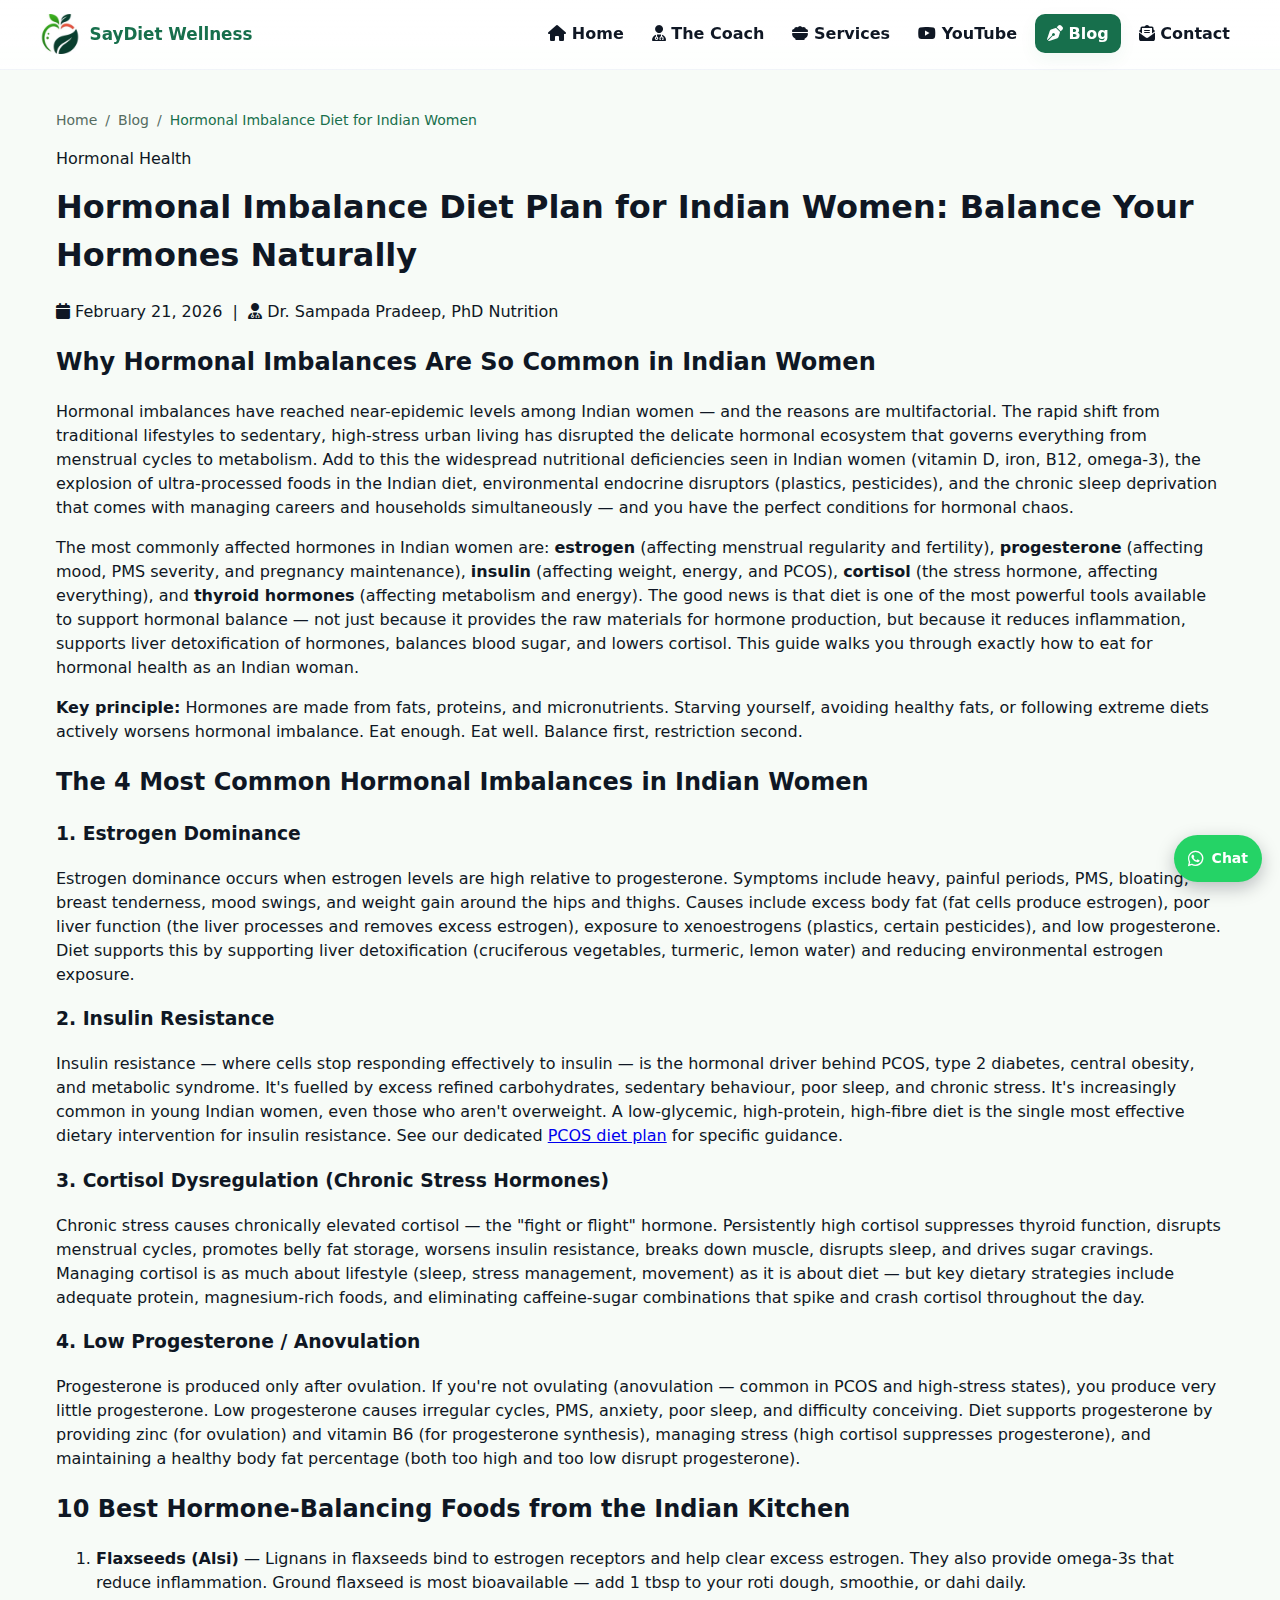
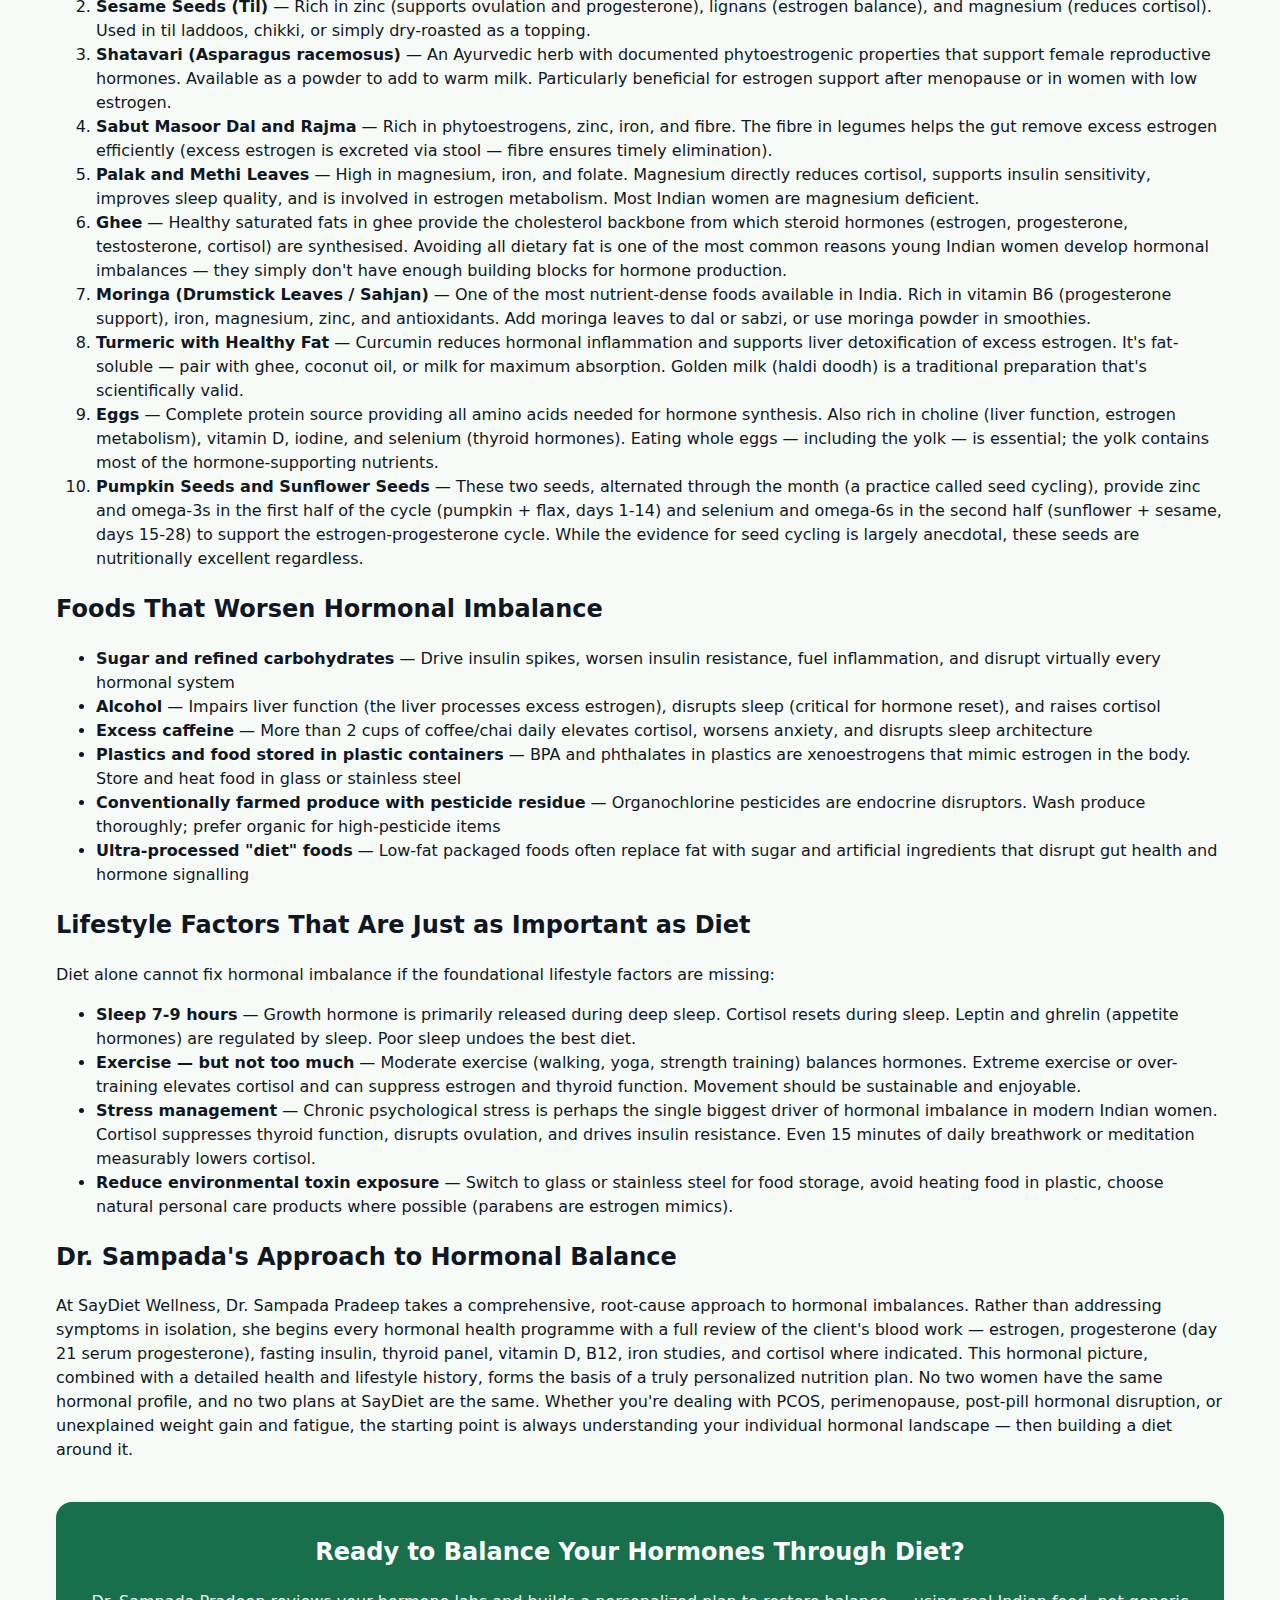
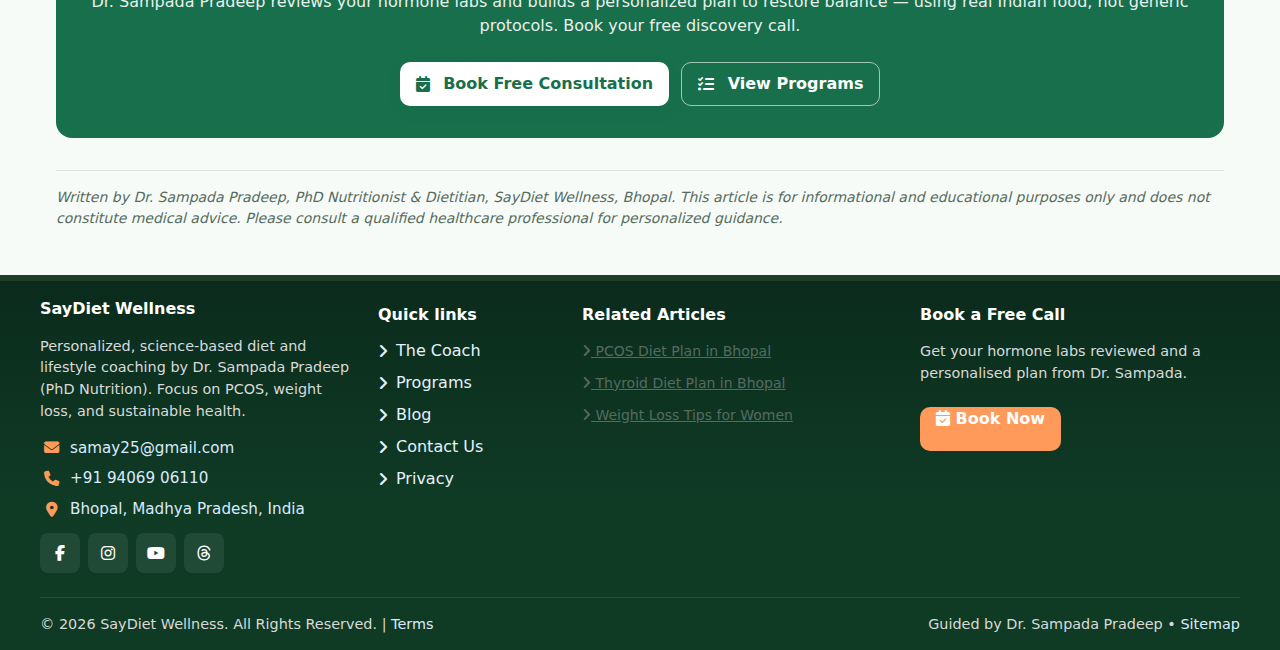
<file: blog/hormonal-imbalance-diet-india.html>
<!doctype html>
<html lang="en">
<head>
  <meta charset="utf-8" />
  <meta name="viewport" content="width=device-width,initial-scale=1" />
  <meta name="robots" content="index, follow" />
  <title>Hormonal Imbalance Diet Plan for Indian Women | SayDiet Wellness Bhopal</title>
  <meta name="description" content="Comprehensive diet plan for hormonal imbalance in Indian women by Dr. Sampada Pradeep, PhD Nutritionist Bhopal. Foods that balance estrogen, cortisol, insulin and thyroid hormones naturally." />
  <meta name="keywords" content="hormonal imbalance diet India, hormone balancing foods India, diet for hormonal imbalance women, nutritionist hormonal imbalance Bhopal, Dr. Sampada Pradeep hormones, weight management Bhopal" />
  <link rel="canonical" href="https://saydiet.in/blog/hormonal-imbalance-diet-india.html" />

  <meta property="og:title" content="Hormonal Imbalance Diet Plan for Indian Women | SayDiet Wellness" />
  <meta property="og:description" content="Foods that balance hormones naturally for Indian women — estrogen, cortisol, insulin, thyroid. Expert advice by Dr. Sampada Pradeep, PhD Nutritionist Bhopal." />
  <meta property="og:type" content="article" />
  <meta property="og:url" content="https://saydiet.in/blog/hormonal-imbalance-diet-india.html" />
  <meta property="og:image" content="https://saydiet.in/assets/images/dr-sampada-saydiet.jpg" />
  <meta property="og:site_name" content="SayDiet Wellness" />
  <meta property="og:locale" content="en_IN" />

  <meta name="twitter:card" content="summary_large_image" />
  <meta name="twitter:title" content="Hormonal Imbalance Diet for Indian Women — Expert Guide" />
  <meta name="twitter:description" content="Foods that balance estrogen, insulin, cortisol and thyroid hormones naturally. By Dr. Sampada Pradeep, PhD Nutritionist, Bhopal." />
  <meta name="twitter:image" content="https://saydiet.in/assets/images/dr-sampada-saydiet.jpg" />

  <meta name="geo.region" content="IN-MP" />
  <meta name="geo.placename" content="Bhopal" />
  <meta name="geo.position" content="23.2599;77.4126" />
  <meta name="ICBM" content="23.2599, 77.4126" />

  <script type="application/ld+json">
  {
    "@context": "https://schema.org",
    "@type": "Article",
    "headline": "Hormonal Imbalance Diet Plan for Indian Women: Balance Your Hormones Naturally",
    "description": "Comprehensive diet plan for hormonal imbalance in Indian women. Foods that balance estrogen, cortisol, insulin and thyroid hormones naturally.",
    "author": {
      "@type": "Person",
      "name": "Dr. Sampada Pradeep",
      "jobTitle": "PhD Nutritionist & Dietitian",
      "url": "https://saydiet.in/about.html"
    },
    "publisher": {
      "@type": "Organization",
      "name": "SayDiet Wellness",
      "logo": { "@type": "ImageObject", "url": "https://saydiet.in/assets/images/logo-saydiet.jpeg" }
    },
    "datePublished": "2026-02-21",
    "dateModified": "2026-02-21",
    "url": "https://saydiet.in/blog/hormonal-imbalance-diet-india.html",
    "mainEntityOfPage": "https://saydiet.in/blog/hormonal-imbalance-diet-india.html",
    "image": "https://saydiet.in/assets/images/dr-sampada-saydiet.jpg"
  }
  </script>

  <script type="application/ld+json">
  {
    "@context": "https://schema.org",
    "@type": "BreadcrumbList",
    "itemListElement": [
      { "@type": "ListItem", "position": 1, "name": "Home", "item": "https://saydiet.in/" },
      { "@type": "ListItem", "position": 2, "name": "Blog", "item": "https://saydiet.in/blog/" },
      { "@type": "ListItem", "position": 3, "name": "Hormonal Imbalance Diet for Indian Women", "item": "https://saydiet.in/blog/hormonal-imbalance-diet-india.html" }
    ]
  }
  </script>

  <link rel="stylesheet" href="../assets/css/saydiet.css">
  <link rel="stylesheet" href="https://cdnjs.cloudflare.com/ajax/libs/font-awesome/6.5.0/css/all.min.css" />
  <link rel="icon" href="../assets/images/favicon.ico">
</head>
<body id="saydiet-body">

  <a class="whatsapp-fab"
    href="https://wa.me/919406906110?text=Hi%20SayDiet%20Wellness%2C%20I%20read%20your%20hormonal%20imbalance%20article%20and%20need%20help"
    target="_blank" rel="noopener noreferrer" aria-label="Chat with SayDiet Wellness on WhatsApp">
    <span class="fab-icon" aria-hidden="true"><i class="fa-brands fa-whatsapp"></i></span>
    <span class="fab-text">Chat</span>
  </a>

  <header class="site-header" role="banner">
    <div class="container header-inner">
      <a class="brand" href="/" aria-label="SayDiet Wellness home">
        <img src="../assets/images/logo-saydiet.jpeg" alt="SayDiet Wellness logo" width="200" height="60" />
        <span class="brand-text">SayDiet Wellness</span>
      </a>
      <nav class="nav" role="navigation" aria-label="Primary">
        <button id="nav-toggle" class="nav-toggle" aria-expanded="false" aria-controls="nav-list" aria-label="Open menu">
          <i class="fa-solid fa-bars" aria-hidden="true"></i>
        </button>
        <ul id="nav-list" class="nav-list" role="menubar" aria-hidden="true">
          <li class="nav-close-wrap">
            <button id="nav-close" class="nav-close" aria-label="Close menu"><i class="fa-solid fa-xmark" aria-hidden="true"></i></button>
          </li>
          <li role="none"><a role="menuitem" class="nav-link" href="/"><i class="fa-solid fa-house"></i> <span>Home</span></a></li>
          <li role="none"><a role="menuitem" class="nav-link" href="/about.html"><i class="fa-solid fa-user-doctor"></i> <span>The Coach</span></a></li>
          <li role="none"><a role="menuitem" class="nav-link" href="/services.html"><i class="fa-solid fa-bowl-food"></i> <span>Services</span></a></li>
          <li role="none"><a role="menuitem" class="nav-link" href="https://www.youtube.com/c/Samsbakingdelight25" target="_blank" rel="noopener noreferrer"><i class="fa-brands fa-youtube"></i> <span>YouTube</span></a></li>
          <li role="none"><a role="menuitem" class="nav-link nav-cta" href="/blog/"><i class="fa-solid fa-pen-nib"></i> <span>Blog</span></a></li>
          <li role="none"><a role="menuitem" class="nav-link" href="/contact.html"><i class="fa-solid fa-envelope-open-text"></i> <span>Contact</span></a></li>
        </ul>
      </nav>
    </div>
  </header>

  <main id="main" class="site-main">
    <section class="section" style="padding-top:2.5rem;">
      <div class="container">
        <nav aria-label="Breadcrumb" style="margin-bottom:1rem;">
          <ol style="display:flex;list-style:none;padding:0;margin:0;gap:0.5rem;font-size:0.875rem;color:var(--md-muted);">
            <li><a href="/" style="color:inherit;text-decoration:none;">Home</a></li>
            <li aria-hidden="true">/</li>
            <li><a href="/blog/" style="color:inherit;text-decoration:none;">Blog</a></li>
            <li aria-hidden="true">/</li>
            <li aria-current="page" style="color:var(--md-primary);">Hormonal Imbalance Diet for Indian Women</li>
          </ol>
        </nav>

        <div class="article-body">
          <span class="blog-tag">Hormonal Health</span>
          <h1 style="margin-top:0.75rem;">Hormonal Imbalance Diet Plan for Indian Women: Balance Your Hormones Naturally</h1>
          <p class="blog-meta"><i class="fa-solid fa-calendar"></i> February 21, 2026 &nbsp;|&nbsp; <i class="fa-solid fa-user-doctor"></i> Dr. Sampada Pradeep, PhD Nutrition</p>

          <h2>Why Hormonal Imbalances Are So Common in Indian Women</h2>
          <p>Hormonal imbalances have reached near-epidemic levels among Indian women — and the reasons are multifactorial. The rapid shift from traditional lifestyles to sedentary, high-stress urban living has disrupted the delicate hormonal ecosystem that governs everything from menstrual cycles to metabolism. Add to this the widespread nutritional deficiencies seen in Indian women (vitamin D, iron, B12, omega-3), the explosion of ultra-processed foods in the Indian diet, environmental endocrine disruptors (plastics, pesticides), and the chronic sleep deprivation that comes with managing careers and households simultaneously — and you have the perfect conditions for hormonal chaos.</p>
          <p>The most commonly affected hormones in Indian women are: <strong>estrogen</strong> (affecting menstrual regularity and fertility), <strong>progesterone</strong> (affecting mood, PMS severity, and pregnancy maintenance), <strong>insulin</strong> (affecting weight, energy, and PCOS), <strong>cortisol</strong> (the stress hormone, affecting everything), and <strong>thyroid hormones</strong> (affecting metabolism and energy). The good news is that diet is one of the most powerful tools available to support hormonal balance — not just because it provides the raw materials for hormone production, but because it reduces inflammation, supports liver detoxification of hormones, balances blood sugar, and lowers cortisol. This guide walks you through exactly how to eat for hormonal health as an Indian woman.</p>

          <div class="tip-box">
            <p><strong>Key principle:</strong> Hormones are made from fats, proteins, and micronutrients. Starving yourself, avoiding healthy fats, or following extreme diets actively worsens hormonal imbalance. Eat enough. Eat well. Balance first, restriction second.</p>
          </div>

          <h2>The 4 Most Common Hormonal Imbalances in Indian Women</h2>

          <h3>1. Estrogen Dominance</h3>
          <p>Estrogen dominance occurs when estrogen levels are high relative to progesterone. Symptoms include heavy, painful periods, PMS, bloating, breast tenderness, mood swings, and weight gain around the hips and thighs. Causes include excess body fat (fat cells produce estrogen), poor liver function (the liver processes and removes excess estrogen), exposure to xenoestrogens (plastics, certain pesticides), and low progesterone. Diet supports this by supporting liver detoxification (cruciferous vegetables, turmeric, lemon water) and reducing environmental estrogen exposure.</p>

          <h3>2. Insulin Resistance</h3>
          <p>Insulin resistance — where cells stop responding effectively to insulin — is the hormonal driver behind PCOS, type 2 diabetes, central obesity, and metabolic syndrome. It's fuelled by excess refined carbohydrates, sedentary behaviour, poor sleep, and chronic stress. It's increasingly common in young Indian women, even those who aren't overweight. A low-glycemic, high-protein, high-fibre diet is the single most effective dietary intervention for insulin resistance. See our dedicated <a href="/blog/pcos-diet-plan-bhopal.html">PCOS diet plan</a> for specific guidance.</p>

          <h3>3. Cortisol Dysregulation (Chronic Stress Hormones)</h3>
          <p>Chronic stress causes chronically elevated cortisol — the "fight or flight" hormone. Persistently high cortisol suppresses thyroid function, disrupts menstrual cycles, promotes belly fat storage, worsens insulin resistance, breaks down muscle, disrupts sleep, and drives sugar cravings. Managing cortisol is as much about lifestyle (sleep, stress management, movement) as it is about diet — but key dietary strategies include adequate protein, magnesium-rich foods, and eliminating caffeine-sugar combinations that spike and crash cortisol throughout the day.</p>

          <h3>4. Low Progesterone / Anovulation</h3>
          <p>Progesterone is produced only after ovulation. If you're not ovulating (anovulation — common in PCOS and high-stress states), you produce very little progesterone. Low progesterone causes irregular cycles, PMS, anxiety, poor sleep, and difficulty conceiving. Diet supports progesterone by providing zinc (for ovulation) and vitamin B6 (for progesterone synthesis), managing stress (high cortisol suppresses progesterone), and maintaining a healthy body fat percentage (both too high and too low disrupt progesterone).</p>

          <h2>10 Best Hormone-Balancing Foods from the Indian Kitchen</h2>
          <ol>
            <li><strong>Flaxseeds (Alsi)</strong> — Lignans in flaxseeds bind to estrogen receptors and help clear excess estrogen. They also provide omega-3s that reduce inflammation. Ground flaxseed is most bioavailable — add 1 tbsp to your roti dough, smoothie, or dahi daily.</li>
            <li><strong>Sesame Seeds (Til)</strong> — Rich in zinc (supports ovulation and progesterone), lignans (estrogen balance), and magnesium (reduces cortisol). Used in til laddoos, chikki, or simply dry-roasted as a topping.</li>
            <li><strong>Shatavari (Asparagus racemosus)</strong> — An Ayurvedic herb with documented phytoestrogenic properties that support female reproductive hormones. Available as a powder to add to warm milk. Particularly beneficial for estrogen support after menopause or in women with low estrogen.</li>
            <li><strong>Sabut Masoor Dal and Rajma</strong> — Rich in phytoestrogens, zinc, iron, and fibre. The fibre in legumes helps the gut remove excess estrogen efficiently (excess estrogen is excreted via stool — fibre ensures timely elimination).</li>
            <li><strong>Palak and Methi Leaves</strong> — High in magnesium, iron, and folate. Magnesium directly reduces cortisol, supports insulin sensitivity, improves sleep quality, and is involved in estrogen metabolism. Most Indian women are magnesium deficient.</li>
            <li><strong>Ghee</strong> — Healthy saturated fats in ghee provide the cholesterol backbone from which steroid hormones (estrogen, progesterone, testosterone, cortisol) are synthesised. Avoiding all dietary fat is one of the most common reasons young Indian women develop hormonal imbalances — they simply don't have enough building blocks for hormone production.</li>
            <li><strong>Moringa (Drumstick Leaves / Sahjan)</strong> — One of the most nutrient-dense foods available in India. Rich in vitamin B6 (progesterone support), iron, magnesium, zinc, and antioxidants. Add moringa leaves to dal or sabzi, or use moringa powder in smoothies.</li>
            <li><strong>Turmeric with Healthy Fat</strong> — Curcumin reduces hormonal inflammation and supports liver detoxification of excess estrogen. It's fat-soluble — pair with ghee, coconut oil, or milk for maximum absorption. Golden milk (haldi doodh) is a traditional preparation that's scientifically valid.</li>
            <li><strong>Eggs</strong> — Complete protein source providing all amino acids needed for hormone synthesis. Also rich in choline (liver function, estrogen metabolism), vitamin D, iodine, and selenium (thyroid hormones). Eating whole eggs — including the yolk — is essential; the yolk contains most of the hormone-supporting nutrients.</li>
            <li><strong>Pumpkin Seeds and Sunflower Seeds</strong> — These two seeds, alternated through the month (a practice called seed cycling), provide zinc and omega-3s in the first half of the cycle (pumpkin + flax, days 1-14) and selenium and omega-6s in the second half (sunflower + sesame, days 15-28) to support the estrogen-progesterone cycle. While the evidence for seed cycling is largely anecdotal, these seeds are nutritionally excellent regardless.</li>
          </ol>

          <h2>Foods That Worsen Hormonal Imbalance</h2>
          <ul>
            <li><strong>Sugar and refined carbohydrates</strong> — Drive insulin spikes, worsen insulin resistance, fuel inflammation, and disrupt virtually every hormonal system</li>
            <li><strong>Alcohol</strong> — Impairs liver function (the liver processes excess estrogen), disrupts sleep (critical for hormone reset), and raises cortisol</li>
            <li><strong>Excess caffeine</strong> — More than 2 cups of coffee/chai daily elevates cortisol, worsens anxiety, and disrupts sleep architecture</li>
            <li><strong>Plastics and food stored in plastic containers</strong> — BPA and phthalates in plastics are xenoestrogens that mimic estrogen in the body. Store and heat food in glass or stainless steel</li>
            <li><strong>Conventionally farmed produce with pesticide residue</strong> — Organochlorine pesticides are endocrine disruptors. Wash produce thoroughly; prefer organic for high-pesticide items</li>
            <li><strong>Ultra-processed "diet" foods</strong> — Low-fat packaged foods often replace fat with sugar and artificial ingredients that disrupt gut health and hormone signalling</li>
          </ul>

          <h2>Lifestyle Factors That Are Just as Important as Diet</h2>
          <p>Diet alone cannot fix hormonal imbalance if the foundational lifestyle factors are missing:</p>
          <ul>
            <li><strong>Sleep 7-9 hours</strong> — Growth hormone is primarily released during deep sleep. Cortisol resets during sleep. Leptin and ghrelin (appetite hormones) are regulated by sleep. Poor sleep undoes the best diet.</li>
            <li><strong>Exercise — but not too much</strong> — Moderate exercise (walking, yoga, strength training) balances hormones. Extreme exercise or over-training elevates cortisol and can suppress estrogen and thyroid function. Movement should be sustainable and enjoyable.</li>
            <li><strong>Stress management</strong> — Chronic psychological stress is perhaps the single biggest driver of hormonal imbalance in modern Indian women. Cortisol suppresses thyroid function, disrupts ovulation, and drives insulin resistance. Even 15 minutes of daily breathwork or meditation measurably lowers cortisol.</li>
            <li><strong>Reduce environmental toxin exposure</strong> — Switch to glass or stainless steel for food storage, avoid heating food in plastic, choose natural personal care products where possible (parabens are estrogen mimics).</li>
          </ul>

          <h2>Dr. Sampada's Approach to Hormonal Balance</h2>
          <p>At SayDiet Wellness, Dr. Sampada Pradeep takes a comprehensive, root-cause approach to hormonal imbalances. Rather than addressing symptoms in isolation, she begins every hormonal health programme with a full review of the client's blood work — estrogen, progesterone (day 21 serum progesterone), fasting insulin, thyroid panel, vitamin D, B12, iron studies, and cortisol where indicated. This hormonal picture, combined with a detailed health and lifestyle history, forms the basis of a truly personalized nutrition plan. No two women have the same hormonal profile, and no two plans at SayDiet are the same. Whether you're dealing with PCOS, perimenopause, post-pill hormonal disruption, or unexplained weight gain and fatigue, the starting point is always understanding your individual hormonal landscape — then building a diet around it.</p>

          <section style="background:var(--md-primary,#1B5E20);color:#fff;border-radius:16px;padding:2rem;margin-top:2.5rem;text-align:center;">
            <h2 style="color:#fff;margin-top:0;">Ready to Balance Your Hormones Through Diet?</h2>
            <p style="opacity:0.9;margin-bottom:1.5rem;">Dr. Sampada Pradeep reviews your hormone labs and builds a personalized plan to restore balance — using real Indian food, not generic protocols. Book your free discovery call.</p>
            <div style="display:flex;gap:12px;justify-content:center;flex-wrap:wrap;">
              <a href="/contact.html" class="btn btn-primary" style="background:#fff;color:var(--md-primary,#1B5E20);"><i class="fa-solid fa-calendar-check"></i>&nbsp;Book Free Consultation</a>
              <a href="/services.html" class="btn btn-ghost" style="border-color:rgba(255,255,255,0.6);color:#fff;"><i class="fa-solid fa-list-check"></i>&nbsp;View Programs</a>
            </div>
          </section>

          <p style="margin-top:2rem;font-size:0.875rem;color:var(--md-muted);border-top:1px solid rgba(0,0,0,0.1);padding-top:1rem;"><em>Written by Dr. Sampada Pradeep, PhD Nutritionist &amp; Dietitian, SayDiet Wellness, Bhopal. This article is for informational and educational purposes only and does not constitute medical advice. Please consult a qualified healthcare professional for personalized guidance.</em></p>
        </div>
      </div>
    </section>
  </main>

  <footer class="site-footer site-footer-dark" role="contentinfo" aria-labelledby="footer-heading">
    <div class="container footer-grid-dark">
      <div class="col about">
        <h3 id="footer-heading" class="footer-title">SayDiet Wellness</h3>
        <p class="small muted">Personalized, science-based diet and lifestyle coaching by Dr. Sampada Pradeep (PhD Nutrition). Focus on PCOS, weight loss, and sustainable health.</p>
        <ul class="contact-list" aria-label="contact details">
          <li><i class="fa-solid fa-envelope"></i> <a href="mailto:samay25@gmail.com">samay25@gmail.com</a></li>
          <li><i class="fa-solid fa-phone"></i> <a href="tel:+919406906110">+91 94069 06110</a></li>
          <li><i class="fa-solid fa-location-dot"></i> Bhopal, Madhya Pradesh, India</li>
        </ul>
        <div class="social">
          <a href="https://www.facebook.com/Saydiet/" target="_blank" rel="noopener noreferrer" aria-label="Facebook"><i class="fa-brands fa-facebook-f"></i></a>
          <a href="https://www.instagram.com/saydiet_wellness/?hl=en" target="_blank" rel="noopener noreferrer" aria-label="Instagram"><i class="fa-brands fa-instagram"></i></a>
          <a href="https://www.youtube.com/c/Samsbakingdelight25" target="_blank" rel="noopener noreferrer" aria-label="YouTube"><i class="fa-brands fa-youtube"></i></a>
          <a href="https://www.threads.com/@saydiet_wellness" target="_blank" rel="noopener noreferrer" aria-label="Threads"><i class="fa-brands fa-threads"></i></a>
        </div>
      </div>
      <div class="col quick-links" aria-labelledby="quick-links-title">
        <h4 id="quick-links-title" class="footer-title small">Quick links</h4>
        <ul>
          <li><a href="/about.html"><i class="fa-solid fa-angle-right"></i> The Coach</a></li>
          <li><a href="/services.html"><i class="fa-solid fa-angle-right"></i> Programs</a></li>
          <li><a href="/blog/"><i class="fa-solid fa-angle-right"></i> Blog</a></li>
          <li><a href="/contact.html"><i class="fa-solid fa-angle-right"></i> Contact Us</a></li>
          <li><a href="/privacy.html"><i class="fa-solid fa-angle-right"></i> Privacy</a></li>
        </ul>
      </div>
      <div class="col phd-stages">
        <h4 class="footer-title small">Related Articles</h4>
        <ul style="list-style:none;padding:0;margin:0;display:flex;flex-direction:column;gap:8px;">
          <li><a href="/blog/pcos-diet-plan-bhopal.html" style="color:var(--md-muted);font-size:0.875rem;"><i class="fa-solid fa-angle-right"></i> PCOS Diet Plan in Bhopal</a></li>
          <li><a href="/blog/thyroid-diet-plan-bhopal.html" style="color:var(--md-muted);font-size:0.875rem;"><i class="fa-solid fa-angle-right"></i> Thyroid Diet Plan in Bhopal</a></li>
          <li><a href="/blog/weight-loss-tips-bhopal.html" style="color:var(--md-muted);font-size:0.875rem;"><i class="fa-solid fa-angle-right"></i> Weight Loss Tips for Women</a></li>
        </ul>
      </div>
      <div class="col analysis-cta">
        <h4 class="footer-title small">Book a Free Call</h4>
        <p class="small muted">Get your hormone labs reviewed and a personalised plan from Dr. Sampada.</p>
        <a class="btn btn-accent" href="/contact.html" style="margin-top:8px;display:inline-block;"><i class="fa-solid fa-calendar-check"></i>&nbsp;Book Now</a>
      </div>
    </div>
    <div class="container footer-bottom">
      <div class="bottom-left">
        <small class="small muted">&#169; <span id="year-footer"></span> SayDiet Wellness. All Rights Reserved. <span class="sep">|</span> <a href="/terms.html">Terms</a></small>
      </div>
      <div class="bottom-right">
        <small class="small muted">Guided by Dr. Sampada Pradeep &bull; <a href="/sitemap.xml">Sitemap</a></small>
      </div>
    </div>
  </footer>

  <script src="../assets/js/saydiet.js" defer></script>
</body>
</html>
</file>
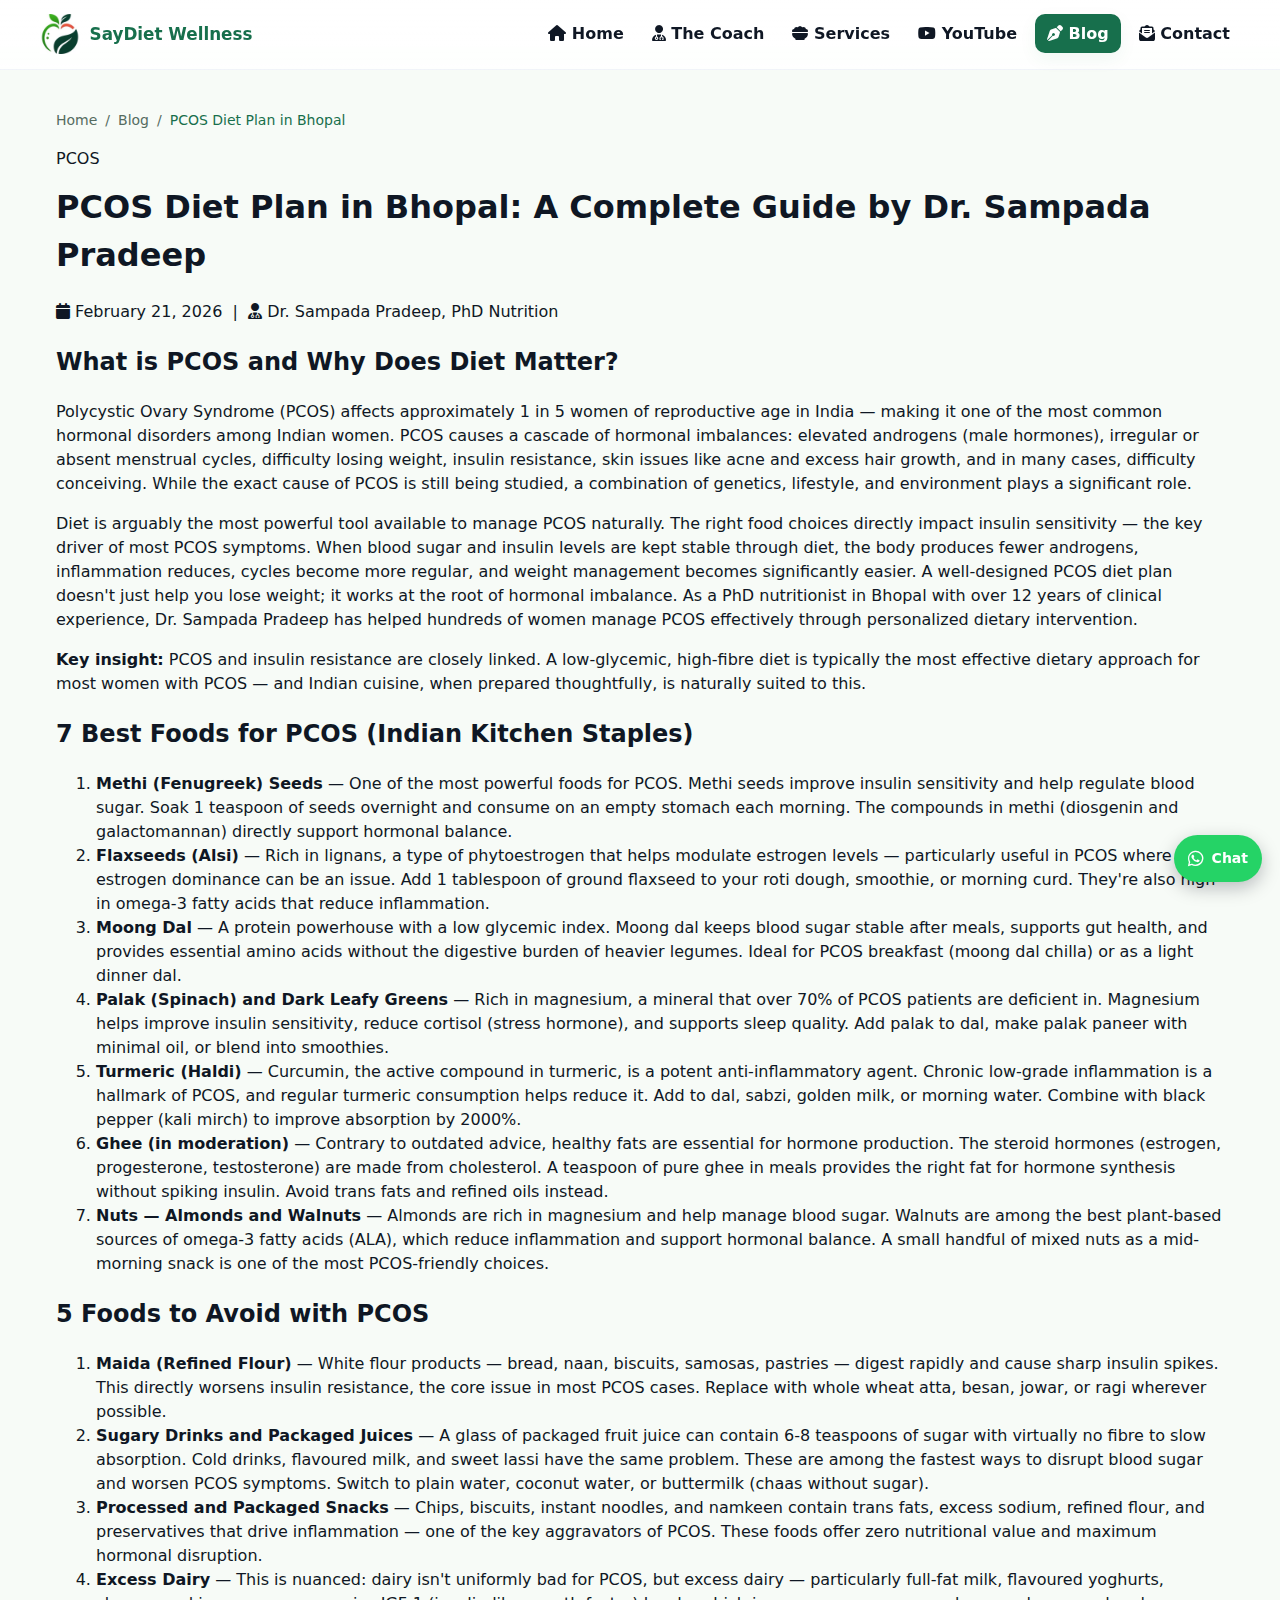
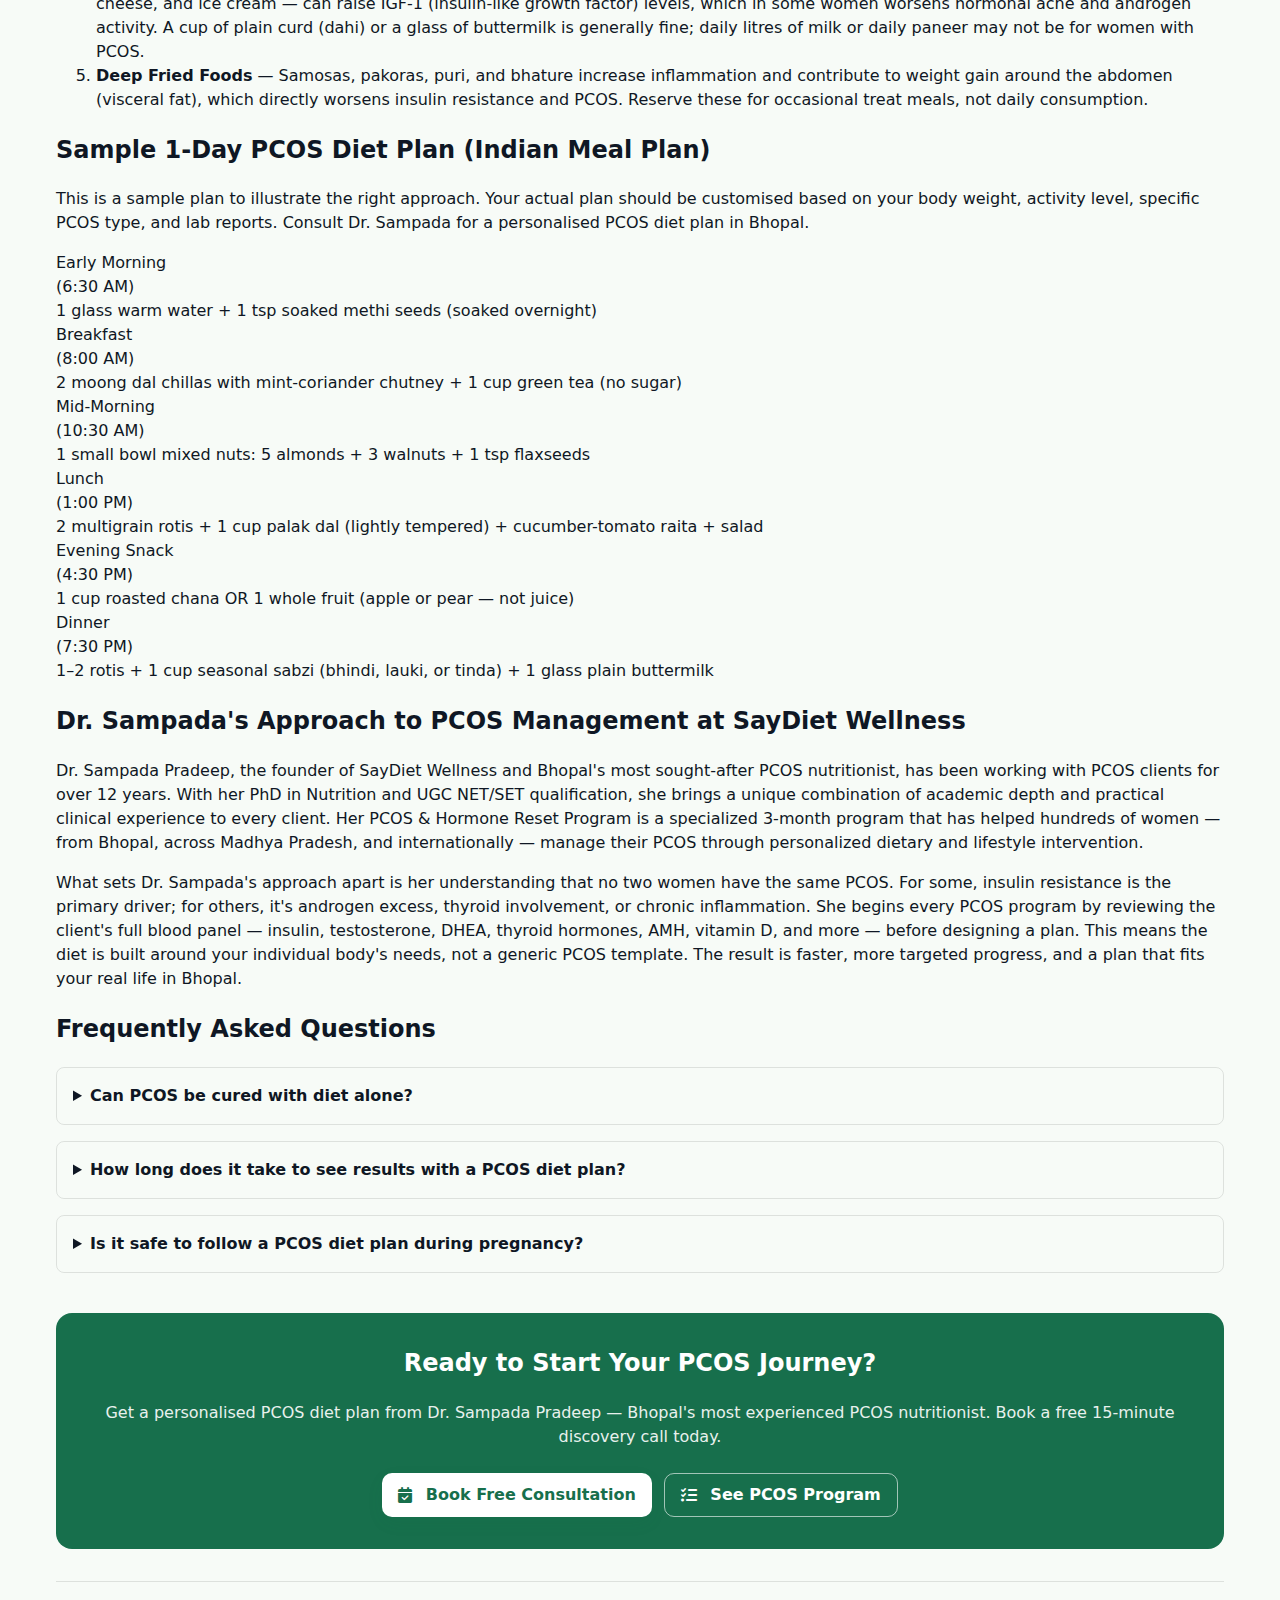
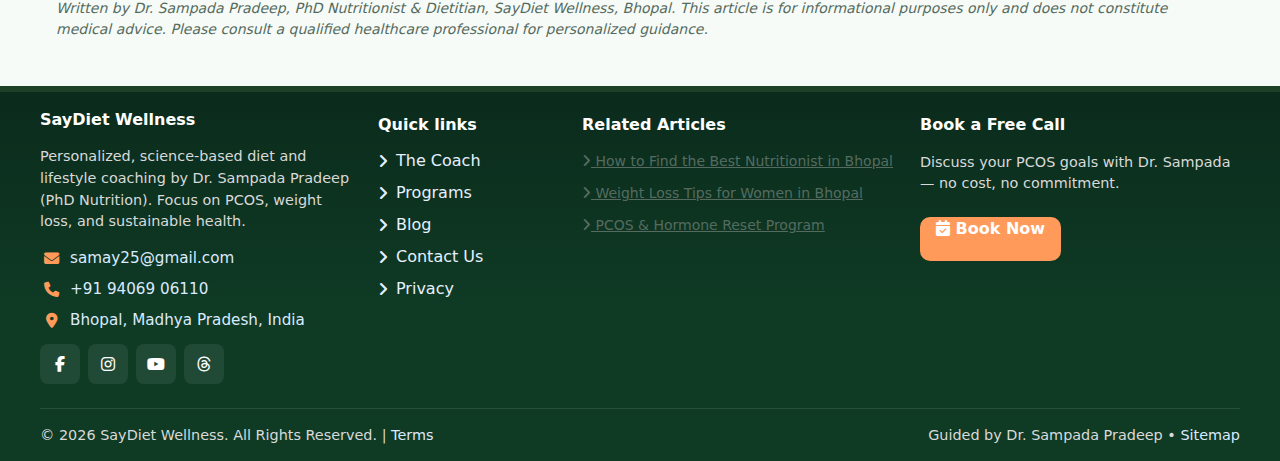
<file: blog/pcos-diet-plan-bhopal.html>
<!doctype html>
<html lang="en">
<head>
  <meta charset="utf-8" />
  <meta name="viewport" content="width=device-width,initial-scale=1" />
  <meta name="robots" content="index, follow" />
  <title>PCOS Diet Plan in Bhopal — What to Eat &amp; Avoid | Dr. Sampada Pradeep</title>
  <meta name="description" content="Expert PCOS diet plan advice for women in Bhopal by Dr. Sampada Pradeep (PhD Nutritionist). What foods to eat and avoid for PCOS, insulin resistance, and hormonal balance." />
  <meta name="keywords" content="PCOS diet plan Bhopal, PCOS nutritionist Bhopal, PCOS food list India, diet for PCOS weight loss, Dr. Sampada Pradeep PCOS" />
  <link rel="canonical" href="https://saydiet.in/blog/pcos-diet-plan-bhopal.html" />

  <meta property="og:title" content="PCOS Diet Plan in Bhopal — What to Eat &amp; Avoid | Dr. Sampada Pradeep" />
  <meta property="og:description" content="Expert PCOS diet plan advice for women in Bhopal by Dr. Sampada Pradeep (PhD Nutritionist). What to eat and avoid for hormonal balance and weight management." />
  <meta property="og:type" content="article" />
  <meta property="og:url" content="https://saydiet.in/blog/pcos-diet-plan-bhopal.html" />
  <meta property="og:image" content="https://saydiet.in/assets/images/dr-sampada-saydiet.jpg" />
  <meta property="og:site_name" content="SayDiet Wellness" />
  <meta property="og:locale" content="en_IN" />

  <meta name="twitter:card" content="summary_large_image" />
  <meta name="twitter:title" content="PCOS Diet Plan in Bhopal — What to Eat &amp; Avoid" />
  <meta name="twitter:description" content="Expert PCOS diet advice by Dr. Sampada Pradeep, PhD Nutritionist in Bhopal. Indian food-based PCOS meal plan and tips." />
  <meta name="twitter:image" content="https://saydiet.in/assets/images/dr-sampada-saydiet.jpg" />

  <meta name="geo.region" content="IN-MP" />
  <meta name="geo.placename" content="Bhopal" />
  <meta name="geo.position" content="23.2599;77.4126" />
  <meta name="ICBM" content="23.2599, 77.4126" />

  <!-- Article Schema -->
  <script type="application/ld+json">
  {
    "@context": "https://schema.org",
    "@type": "Article",
    "headline": "PCOS Diet Plan in Bhopal: A Complete Guide by Dr. Sampada Pradeep",
    "description": "Expert PCOS diet plan advice for women in Bhopal by Dr. Sampada Pradeep. What to eat and avoid for PCOS and hormonal balance.",
    "author": {
      "@type": "Person",
      "name": "Dr. Sampada Pradeep",
      "jobTitle": "PhD Nutritionist & Dietitian",
      "url": "https://saydiet.in/about.html"
    },
    "publisher": {
      "@type": "Organization",
      "name": "SayDiet Wellness",
      "logo": { "@type": "ImageObject", "url": "https://saydiet.in/assets/images/logo-saydiet.jpeg" }
    },
    "datePublished": "2026-02-21",
    "dateModified": "2026-02-21",
    "url": "https://saydiet.in/blog/pcos-diet-plan-bhopal.html",
    "mainEntityOfPage": "https://saydiet.in/blog/pcos-diet-plan-bhopal.html",
    "image": "https://saydiet.in/assets/images/dr-sampada-saydiet.jpg"
  }
  </script>

  <!-- BreadcrumbList Schema -->
  <script type="application/ld+json">
  {
    "@context": "https://schema.org",
    "@type": "BreadcrumbList",
    "itemListElement": [
      { "@type": "ListItem", "position": 1, "name": "Home", "item": "https://saydiet.in/" },
      { "@type": "ListItem", "position": 2, "name": "Blog", "item": "https://saydiet.in/blog/" },
      { "@type": "ListItem", "position": 3, "name": "PCOS Diet Plan in Bhopal", "item": "https://saydiet.in/blog/pcos-diet-plan-bhopal.html" }
    ]
  }
  </script>

  <!-- FAQPage Schema -->
  <script type="application/ld+json">
  {
    "@context": "https://schema.org",
    "@type": "FAQPage",
    "mainEntity": [
      {
        "@type": "Question",
        "name": "Can PCOS be cured with diet alone?",
        "acceptedAnswer": {
          "@type": "Answer",
          "text": "PCOS cannot be 'cured' in the traditional sense, but its symptoms can be managed significantly with the right diet and lifestyle changes. Many women achieve regular menstrual cycles, healthy weight, improved insulin sensitivity, and reduced hormonal symptoms through consistent dietary changes — often without medication. The goal of a PCOS diet plan is not a cure, but long-term symptom control and improved quality of life."
        }
      },
      {
        "@type": "Question",
        "name": "How long does it take to see results with a PCOS diet plan?",
        "acceptedAnswer": {
          "@type": "Answer",
          "text": "Most women notice improvement in energy levels, reduced bloating, and better mood within 4-6 weeks of following a PCOS-specific diet. Hormonal changes and menstrual cycle regularity typically improve over 3-6 months with consistent dietary and lifestyle effort. Weight loss results vary by individual but most clients see visible progress within 8-12 weeks."
        }
      },
      {
        "@type": "Question",
        "name": "Is it safe to follow a PCOS diet plan during pregnancy?",
        "acceptedAnswer": {
          "@type": "Answer",
          "text": "Yes, but with important modifications. During pregnancy, your nutritional needs change significantly — caloric intake increases, certain foods need to be added or removed, and supplementation requirements change. A PCOS diet designed for non-pregnant women should not be followed as-is during pregnancy. Always consult a qualified dietitian like Dr. Sampada Pradeep for a pregnancy-safe, PCOS-aware nutrition plan."
        }
      }
    ]
  }
  </script>

  <link rel="stylesheet" href="../assets/css/saydiet.css">
  <link rel="stylesheet" href="https://cdnjs.cloudflare.com/ajax/libs/font-awesome/6.5.0/css/all.min.css" />
  <link rel="icon" href="../assets/images/favicon.ico">
</head>
<body id="saydiet-body">

  <a class="whatsapp-fab"
    href="https://wa.me/919406906110?text=Hi%20SayDiet%20Wellness%2C%20I%20read%20your%20PCOS%20article%20and%20need%20a%20consultation"
    target="_blank" rel="noopener noreferrer" aria-label="Chat with SayDiet Wellness on WhatsApp">
    <span class="fab-icon" aria-hidden="true"><i class="fa-brands fa-whatsapp"></i></span>
    <span class="fab-text">Chat</span>
  </a>

  <header class="site-header" role="banner">
    <div class="container header-inner">
      <a class="brand" href="/" aria-label="SayDiet Wellness home">
        <img src="../assets/images/logo-saydiet.jpeg" alt="SayDiet Wellness logo" width="200" height="60" />
        <span class="brand-text">SayDiet Wellness</span>
      </a>
      <nav class="nav" role="navigation" aria-label="Primary">
        <button id="nav-toggle" class="nav-toggle" aria-expanded="false" aria-controls="nav-list" aria-label="Open menu">
          <i class="fa-solid fa-bars" aria-hidden="true"></i>
        </button>
        <ul id="nav-list" class="nav-list" role="menubar" aria-hidden="true">
          <li class="nav-close-wrap">
            <button id="nav-close" class="nav-close" aria-label="Close menu"><i class="fa-solid fa-xmark" aria-hidden="true"></i></button>
          </li>
          <li role="none"><a role="menuitem" class="nav-link" href="/"><i class="fa-solid fa-house"></i> <span>Home</span></a></li>
          <li role="none"><a role="menuitem" class="nav-link" href="/about.html"><i class="fa-solid fa-user-doctor"></i> <span>The Coach</span></a></li>
          <li role="none"><a role="menuitem" class="nav-link" href="/services.html"><i class="fa-solid fa-bowl-food"></i> <span>Services</span></a></li>
          <li role="none"><a role="menuitem" class="nav-link" href="https://www.youtube.com/c/Samsbakingdelight25" target="_blank" rel="noopener noreferrer"><i class="fa-brands fa-youtube"></i> <span>YouTube</span></a></li>
          <li role="none"><a role="menuitem" class="nav-link nav-cta" href="/blog/"><i class="fa-solid fa-pen-nib"></i> <span>Blog</span></a></li>
          <li role="none"><a role="menuitem" class="nav-link" href="/contact.html"><i class="fa-solid fa-envelope-open-text"></i> <span>Contact</span></a></li>
        </ul>
      </nav>
    </div>
  </header>

  <main id="main" class="site-main">
    <section class="section" style="padding-top:2.5rem;">
      <div class="container">
        <nav aria-label="Breadcrumb" style="margin-bottom:1rem;">
          <ol style="display:flex;list-style:none;padding:0;margin:0;gap:0.5rem;font-size:0.875rem;color:var(--md-muted);">
            <li><a href="/" style="color:inherit;text-decoration:none;">Home</a></li>
            <li aria-hidden="true">/</li>
            <li><a href="/blog/" style="color:inherit;text-decoration:none;">Blog</a></li>
            <li aria-hidden="true">/</li>
            <li aria-current="page" style="color:var(--md-primary);">PCOS Diet Plan in Bhopal</li>
          </ol>
        </nav>

        <div class="article-body">
          <span class="blog-tag">PCOS</span>
          <h1 style="margin-top:0.75rem;">PCOS Diet Plan in Bhopal: A Complete Guide by Dr. Sampada Pradeep</h1>
          <p class="blog-meta"><i class="fa-solid fa-calendar"></i> February 21, 2026 &nbsp;|&nbsp; <i class="fa-solid fa-user-doctor"></i> Dr. Sampada Pradeep, PhD Nutrition</p>

          <h2>What is PCOS and Why Does Diet Matter?</h2>
          <p>Polycystic Ovary Syndrome (PCOS) affects approximately 1 in 5 women of reproductive age in India — making it one of the most common hormonal disorders among Indian women. PCOS causes a cascade of hormonal imbalances: elevated androgens (male hormones), irregular or absent menstrual cycles, difficulty losing weight, insulin resistance, skin issues like acne and excess hair growth, and in many cases, difficulty conceiving. While the exact cause of PCOS is still being studied, a combination of genetics, lifestyle, and environment plays a significant role.</p>
          <p>Diet is arguably the most powerful tool available to manage PCOS naturally. The right food choices directly impact insulin sensitivity — the key driver of most PCOS symptoms. When blood sugar and insulin levels are kept stable through diet, the body produces fewer androgens, inflammation reduces, cycles become more regular, and weight management becomes significantly easier. A well-designed PCOS diet plan doesn't just help you lose weight; it works at the root of hormonal imbalance. As a PhD nutritionist in Bhopal with over 12 years of clinical experience, Dr. Sampada Pradeep has helped hundreds of women manage PCOS effectively through personalized dietary intervention.</p>

          <div class="tip-box">
            <p><strong>Key insight:</strong> PCOS and insulin resistance are closely linked. A low-glycemic, high-fibre diet is typically the most effective dietary approach for most women with PCOS — and Indian cuisine, when prepared thoughtfully, is naturally suited to this.</p>
          </div>

          <h2>7 Best Foods for PCOS (Indian Kitchen Staples)</h2>
          <ol>
            <li><strong>Methi (Fenugreek) Seeds</strong> — One of the most powerful foods for PCOS. Methi seeds improve insulin sensitivity and help regulate blood sugar. Soak 1 teaspoon of seeds overnight and consume on an empty stomach each morning. The compounds in methi (diosgenin and galactomannan) directly support hormonal balance.</li>
            <li><strong>Flaxseeds (Alsi)</strong> — Rich in lignans, a type of phytoestrogen that helps modulate estrogen levels — particularly useful in PCOS where estrogen dominance can be an issue. Add 1 tablespoon of ground flaxseed to your roti dough, smoothie, or morning curd. They're also high in omega-3 fatty acids that reduce inflammation.</li>
            <li><strong>Moong Dal</strong> — A protein powerhouse with a low glycemic index. Moong dal keeps blood sugar stable after meals, supports gut health, and provides essential amino acids without the digestive burden of heavier legumes. Ideal for PCOS breakfast (moong dal chilla) or as a light dinner dal.</li>
            <li><strong>Palak (Spinach) and Dark Leafy Greens</strong> — Rich in magnesium, a mineral that over 70% of PCOS patients are deficient in. Magnesium helps improve insulin sensitivity, reduce cortisol (stress hormone), and supports sleep quality. Add palak to dal, make palak paneer with minimal oil, or blend into smoothies.</li>
            <li><strong>Turmeric (Haldi)</strong> — Curcumin, the active compound in turmeric, is a potent anti-inflammatory agent. Chronic low-grade inflammation is a hallmark of PCOS, and regular turmeric consumption helps reduce it. Add to dal, sabzi, golden milk, or morning water. Combine with black pepper (kali mirch) to improve absorption by 2000%.</li>
            <li><strong>Ghee (in moderation)</strong> — Contrary to outdated advice, healthy fats are essential for hormone production. The steroid hormones (estrogen, progesterone, testosterone) are made from cholesterol. A teaspoon of pure ghee in meals provides the right fat for hormone synthesis without spiking insulin. Avoid trans fats and refined oils instead.</li>
            <li><strong>Nuts — Almonds and Walnuts</strong> — Almonds are rich in magnesium and help manage blood sugar. Walnuts are among the best plant-based sources of omega-3 fatty acids (ALA), which reduce inflammation and support hormonal balance. A small handful of mixed nuts as a mid-morning snack is one of the most PCOS-friendly choices.</li>
          </ol>

          <h2>5 Foods to Avoid with PCOS</h2>
          <ol>
            <li><strong>Maida (Refined Flour)</strong> — White flour products — bread, naan, biscuits, samosas, pastries — digest rapidly and cause sharp insulin spikes. This directly worsens insulin resistance, the core issue in most PCOS cases. Replace with whole wheat atta, besan, jowar, or ragi wherever possible.</li>
            <li><strong>Sugary Drinks and Packaged Juices</strong> — A glass of packaged fruit juice can contain 6-8 teaspoons of sugar with virtually no fibre to slow absorption. Cold drinks, flavoured milk, and sweet lassi have the same problem. These are among the fastest ways to disrupt blood sugar and worsen PCOS symptoms. Switch to plain water, coconut water, or buttermilk (chaas without sugar).</li>
            <li><strong>Processed and Packaged Snacks</strong> — Chips, biscuits, instant noodles, and namkeen contain trans fats, excess sodium, refined flour, and preservatives that drive inflammation — one of the key aggravators of PCOS. These foods offer zero nutritional value and maximum hormonal disruption.</li>
            <li><strong>Excess Dairy</strong> — This is nuanced: dairy isn't uniformly bad for PCOS, but excess dairy — particularly full-fat milk, flavoured yoghurts, cheese, and ice cream — can raise IGF-1 (insulin-like growth factor) levels, which in some women worsens hormonal acne and androgen activity. A cup of plain curd (dahi) or a glass of buttermilk is generally fine; daily litres of milk or daily paneer may not be for women with PCOS.</li>
            <li><strong>Deep Fried Foods</strong> — Samosas, pakoras, puri, and bhature increase inflammation and contribute to weight gain around the abdomen (visceral fat), which directly worsens insulin resistance and PCOS. Reserve these for occasional treat meals, not daily consumption.</li>
          </ol>

          <h2>Sample 1-Day PCOS Diet Plan (Indian Meal Plan)</h2>
          <p>This is a sample plan to illustrate the right approach. Your actual plan should be customised based on your body weight, activity level, specific PCOS type, and lab reports. Consult Dr. Sampada for a personalised PCOS diet plan in Bhopal.</p>

          <div class="meal-plan">
            <div class="meal-row">
              <div class="meal-time">Early Morning<br>(6:30 AM)</div>
              <div class="meal-food">1 glass warm water + 1 tsp soaked methi seeds (soaked overnight)</div>
            </div>
            <div class="meal-row">
              <div class="meal-time">Breakfast<br>(8:00 AM)</div>
              <div class="meal-food">2 moong dal chillas with mint-coriander chutney + 1 cup green tea (no sugar)</div>
            </div>
            <div class="meal-row">
              <div class="meal-time">Mid-Morning<br>(10:30 AM)</div>
              <div class="meal-food">1 small bowl mixed nuts: 5 almonds + 3 walnuts + 1 tsp flaxseeds</div>
            </div>
            <div class="meal-row">
              <div class="meal-time">Lunch<br>(1:00 PM)</div>
              <div class="meal-food">2 multigrain rotis + 1 cup palak dal (lightly tempered) + cucumber-tomato raita + salad</div>
            </div>
            <div class="meal-row">
              <div class="meal-time">Evening Snack<br>(4:30 PM)</div>
              <div class="meal-food">1 cup roasted chana OR 1 whole fruit (apple or pear — not juice)</div>
            </div>
            <div class="meal-row">
              <div class="meal-time">Dinner<br>(7:30 PM)</div>
              <div class="meal-food">1–2 rotis + 1 cup seasonal sabzi (bhindi, lauki, or tinda) + 1 glass plain buttermilk</div>
            </div>
          </div>

          <h2>Dr. Sampada's Approach to PCOS Management at SayDiet Wellness</h2>
          <p>Dr. Sampada Pradeep, the founder of SayDiet Wellness and Bhopal's most sought-after PCOS nutritionist, has been working with PCOS clients for over 12 years. With her PhD in Nutrition and UGC NET/SET qualification, she brings a unique combination of academic depth and practical clinical experience to every client. Her PCOS &amp; Hormone Reset Program is a specialized 3-month program that has helped hundreds of women — from Bhopal, across Madhya Pradesh, and internationally — manage their PCOS through personalized dietary and lifestyle intervention.</p>
          <p>What sets Dr. Sampada's approach apart is her understanding that no two women have the same PCOS. For some, insulin resistance is the primary driver; for others, it's androgen excess, thyroid involvement, or chronic inflammation. She begins every PCOS program by reviewing the client's full blood panel — insulin, testosterone, DHEA, thyroid hormones, AMH, vitamin D, and more — before designing a plan. This means the diet is built around your individual body's needs, not a generic PCOS template. The result is faster, more targeted progress, and a plan that fits your real life in Bhopal.</p>

          <h2>Frequently Asked Questions</h2>

          <details style="margin-bottom:1rem; border:1px solid rgba(0,0,0,0.1); border-radius:8px; padding:1rem;">
            <summary style="cursor:pointer; font-weight:700;">Can PCOS be cured with diet alone?</summary>
            <p style="margin-top:0.75rem; color:var(--md-muted);">PCOS cannot be "cured" in the traditional sense, but its symptoms can be managed significantly with the right diet and lifestyle changes. Many women achieve regular menstrual cycles, healthy weight, improved insulin sensitivity, and reduced hormonal symptoms through consistent dietary changes — often without medication. The goal of a PCOS diet plan is not a cure, but long-term symptom control and improved quality of life.</p>
          </details>

          <details style="margin-bottom:1rem; border:1px solid rgba(0,0,0,0.1); border-radius:8px; padding:1rem;">
            <summary style="cursor:pointer; font-weight:700;">How long does it take to see results with a PCOS diet plan?</summary>
            <p style="margin-top:0.75rem; color:var(--md-muted);">Most women notice improvement in energy levels, reduced bloating, and better mood within 4–6 weeks of following a PCOS-specific diet. Hormonal changes and menstrual cycle regularity typically improve over 3–6 months with consistent effort. Weight loss results vary but most clients see visible progress within 8–12 weeks. The key is consistency — PCOS is a long-term condition that responds best to sustainable dietary habits, not quick fixes.</p>
          </details>

          <details style="margin-bottom:1rem; border:1px solid rgba(0,0,0,0.1); border-radius:8px; padding:1rem;">
            <summary style="cursor:pointer; font-weight:700;">Is it safe to follow a PCOS diet plan during pregnancy?</summary>
            <p style="margin-top:0.75rem; color:var(--md-muted);">Yes, but with important modifications. During pregnancy, your nutritional needs change significantly — caloric intake increases, certain foods need to be added or removed, and supplementation requirements change. A PCOS diet designed for non-pregnant women should not be followed as-is during pregnancy. Always consult a qualified dietitian like Dr. Sampada Pradeep for a pregnancy-safe, PCOS-aware nutrition plan tailored to your trimester and health status.</p>
          </details>

          <section style="background:var(--md-primary,#1B5E20);color:#fff;border-radius:16px;padding:2rem;margin-top:2.5rem;text-align:center;">
            <h2 style="color:#fff;margin-top:0;">Ready to Start Your PCOS Journey?</h2>
            <p style="opacity:0.9;margin-bottom:1.5rem;">Get a personalised PCOS diet plan from Dr. Sampada Pradeep — Bhopal's most experienced PCOS nutritionist. Book a free 15-minute discovery call today.</p>
            <div style="display:flex;gap:12px;justify-content:center;flex-wrap:wrap;">
              <a href="/contact.html" class="btn btn-primary" style="background:#fff;color:var(--md-primary,#1B5E20);"><i class="fa-solid fa-calendar-check"></i>&nbsp;Book Free Consultation</a>
              <a href="/services.html" class="btn btn-ghost" style="border-color:rgba(255,255,255,0.6);color:#fff;"><i class="fa-solid fa-list-check"></i>&nbsp;See PCOS Program</a>
            </div>
          </section>

          <p style="margin-top:2rem;font-size:0.875rem;color:var(--md-muted);border-top:1px solid rgba(0,0,0,0.1);padding-top:1rem;"><em>Written by Dr. Sampada Pradeep, PhD Nutritionist &amp; Dietitian, SayDiet Wellness, Bhopal. This article is for informational purposes only and does not constitute medical advice. Please consult a qualified healthcare professional for personalized guidance.</em></p>
        </div>
      </div>
    </section>
  </main>

  <footer class="site-footer site-footer-dark" role="contentinfo" aria-labelledby="footer-heading">
    <div class="container footer-grid-dark">
      <div class="col about">
        <h3 id="footer-heading" class="footer-title">SayDiet Wellness</h3>
        <p class="small muted">Personalized, science-based diet and lifestyle coaching by Dr. Sampada Pradeep (PhD Nutrition). Focus on PCOS, weight loss, and sustainable health.</p>
        <ul class="contact-list" aria-label="contact details">
          <li><i class="fa-solid fa-envelope"></i> <a href="mailto:samay25@gmail.com">samay25@gmail.com</a></li>
          <li><i class="fa-solid fa-phone"></i> <a href="tel:+919406906110">+91 94069 06110</a></li>
          <li><i class="fa-solid fa-location-dot"></i> Bhopal, Madhya Pradesh, India</li>
        </ul>
        <div class="social">
          <a href="https://www.facebook.com/Saydiet/" target="_blank" rel="noopener noreferrer" aria-label="Facebook"><i class="fa-brands fa-facebook-f"></i></a>
          <a href="https://www.instagram.com/saydiet_wellness/?hl=en" target="_blank" rel="noopener noreferrer" aria-label="Instagram"><i class="fa-brands fa-instagram"></i></a>
          <a href="https://www.youtube.com/c/Samsbakingdelight25" target="_blank" rel="noopener noreferrer" aria-label="YouTube"><i class="fa-brands fa-youtube"></i></a>
          <a href="https://www.threads.com/@saydiet_wellness" target="_blank" rel="noopener noreferrer" aria-label="Threads"><i class="fa-brands fa-threads"></i></a>
        </div>
      </div>
      <div class="col quick-links" aria-labelledby="quick-links-title">
        <h4 id="quick-links-title" class="footer-title small">Quick links</h4>
        <ul>
          <li><a href="/about.html"><i class="fa-solid fa-angle-right"></i> The Coach</a></li>
          <li><a href="/services.html"><i class="fa-solid fa-angle-right"></i> Programs</a></li>
          <li><a href="/blog/"><i class="fa-solid fa-angle-right"></i> Blog</a></li>
          <li><a href="/contact.html"><i class="fa-solid fa-angle-right"></i> Contact Us</a></li>
          <li><a href="/privacy.html"><i class="fa-solid fa-angle-right"></i> Privacy</a></li>
        </ul>
      </div>
      <div class="col phd-stages" aria-labelledby="stages-title-footer">
        <h4 id="stages-title-footer" class="footer-title small">Related Articles</h4>
        <ul style="list-style:none;padding:0;margin:0;display:flex;flex-direction:column;gap:8px;">
          <li><a href="/blog/best-nutritionist-bhopal.html" style="color:var(--md-muted);font-size:0.875rem;"><i class="fa-solid fa-angle-right"></i> How to Find the Best Nutritionist in Bhopal</a></li>
          <li><a href="/blog/weight-loss-tips-bhopal.html" style="color:var(--md-muted);font-size:0.875rem;"><i class="fa-solid fa-angle-right"></i> Weight Loss Tips for Women in Bhopal</a></li>
          <li><a href="/services.html" style="color:var(--md-muted);font-size:0.875rem;"><i class="fa-solid fa-angle-right"></i> PCOS &amp; Hormone Reset Program</a></li>
        </ul>
      </div>
      <div class="col analysis-cta">
        <h4 class="footer-title small">Book a Free Call</h4>
        <p class="small muted">Discuss your PCOS goals with Dr. Sampada — no cost, no commitment.</p>
        <a class="btn btn-accent" href="/contact.html" style="margin-top:8px;display:inline-block;"><i class="fa-solid fa-calendar-check"></i>&nbsp;Book Now</a>
      </div>
    </div>
    <div class="container footer-bottom">
      <div class="bottom-left">
        <small class="small muted">&#169; <span id="year-footer"></span> SayDiet Wellness. All Rights Reserved. <span class="sep">|</span> <a href="/terms.html">Terms</a></small>
      </div>
      <div class="bottom-right">
        <small class="small muted">Guided by Dr. Sampada Pradeep &bull; <a href="/sitemap.xml">Sitemap</a></small>
      </div>
    </div>
  </footer>

  <script src="../assets/js/saydiet.js" defer></script>
</body>
</html>
</file>
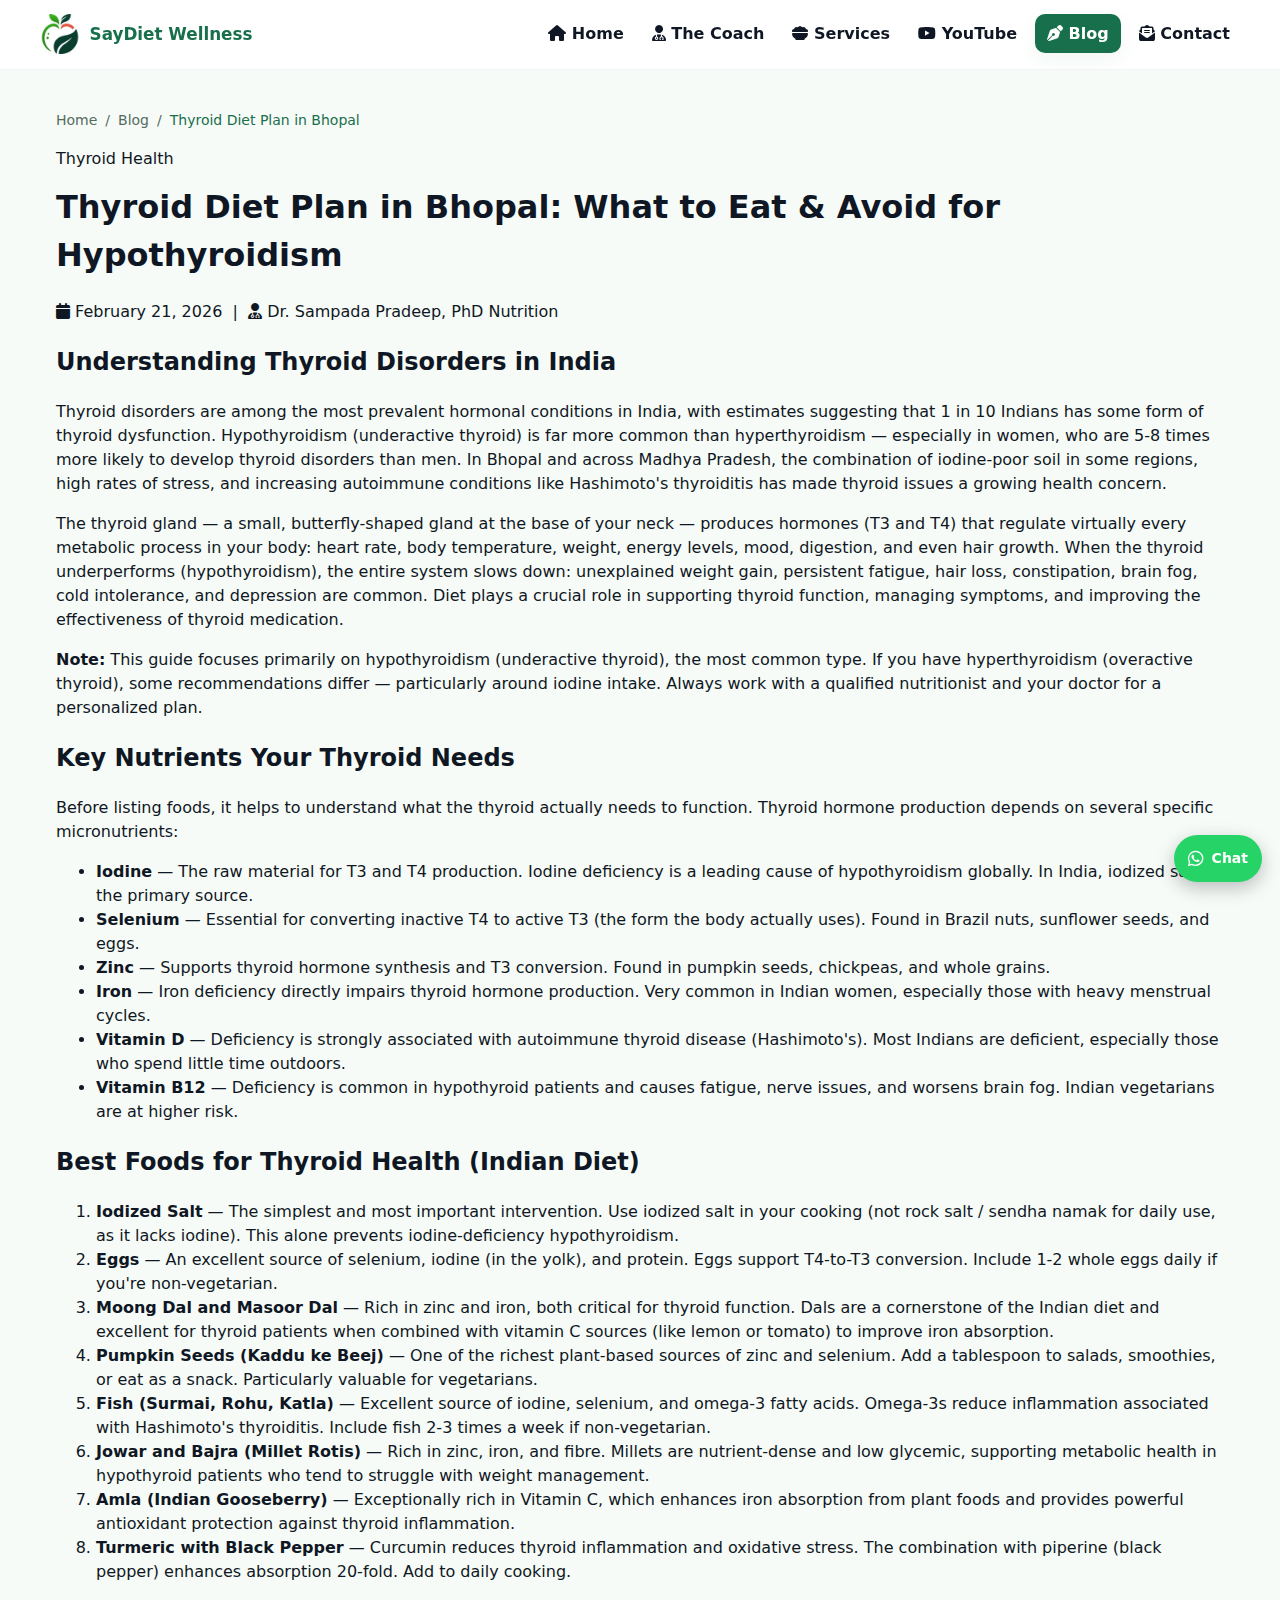
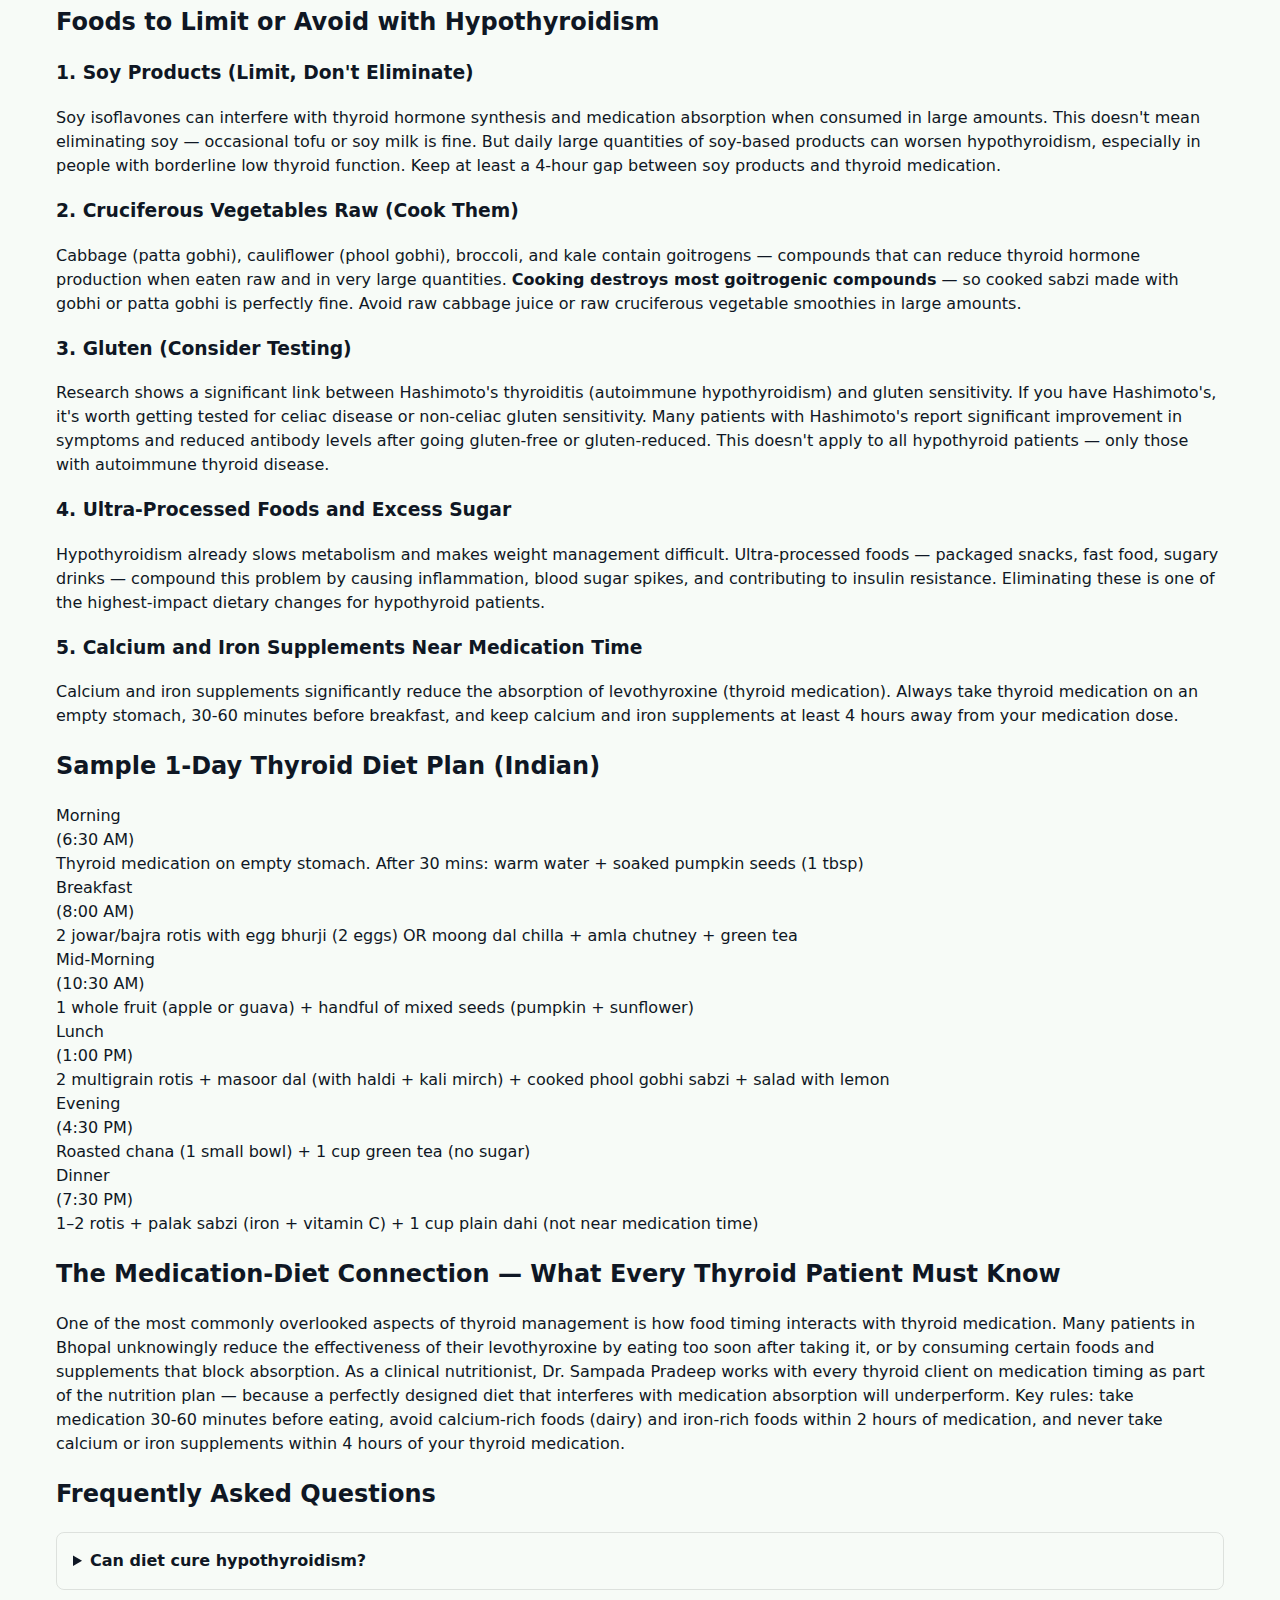
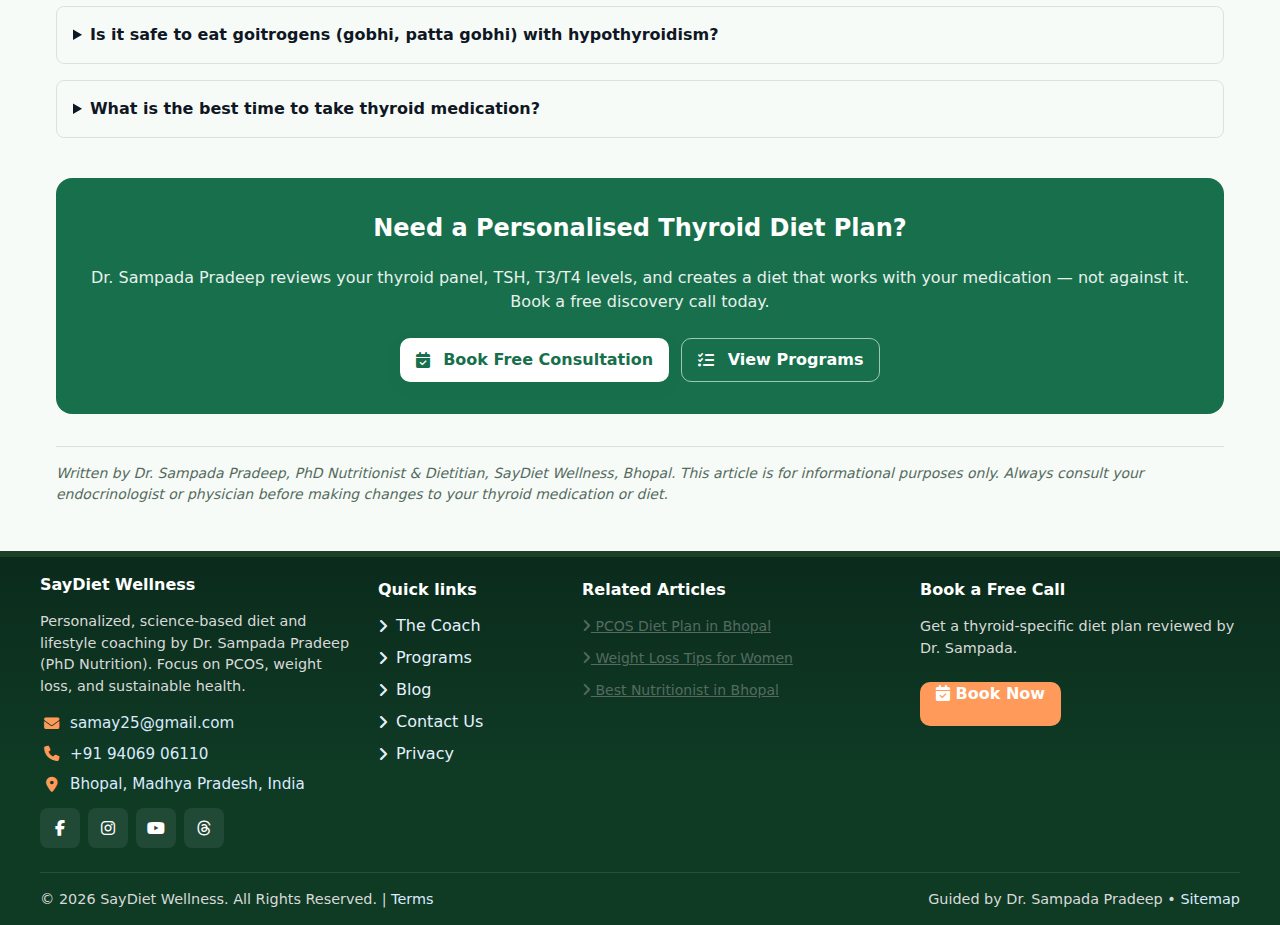
<file: blog/thyroid-diet-plan-bhopal.html>
<!doctype html>
<html lang="en">
<head>
  <meta charset="utf-8" />
  <meta name="viewport" content="width=device-width,initial-scale=1" />
  <meta name="robots" content="index, follow" />
  <title>Thyroid Diet Plan in Bhopal — Hypothyroid &amp; Hyperthyroid Foods | SayDiet</title>
  <meta name="description" content="Expert thyroid diet plan for hypothyroidism and hyperthyroidism by Dr. Sampada Pradeep, PhD Nutritionist in Bhopal. What Indian foods to eat and avoid for thyroid health." />
  <meta name="keywords" content="thyroid diet plan Bhopal, hypothyroidism diet India, thyroid nutritionist Bhopal, thyroid weight loss Bhopal, Dr. Sampada Pradeep thyroid, diet for thyroid patients" />
  <link rel="canonical" href="https://saydiet.in/blog/thyroid-diet-plan-bhopal.html" />

  <meta property="og:title" content="Thyroid Diet Plan in Bhopal — What to Eat &amp; Avoid | SayDiet Wellness" />
  <meta property="og:description" content="Expert thyroid diet advice by Dr. Sampada Pradeep, PhD Nutritionist in Bhopal. Indian food-based plan for hypothyroidism and hyperthyroidism." />
  <meta property="og:type" content="article" />
  <meta property="og:url" content="https://saydiet.in/blog/thyroid-diet-plan-bhopal.html" />
  <meta property="og:image" content="https://saydiet.in/assets/images/dr-sampada-saydiet.jpg" />
  <meta property="og:site_name" content="SayDiet Wellness" />
  <meta property="og:locale" content="en_IN" />

  <meta name="twitter:card" content="summary_large_image" />
  <meta name="twitter:title" content="Thyroid Diet Plan in Bhopal — Expert Guide" />
  <meta name="twitter:description" content="What to eat and avoid for thyroid health in India, by Dr. Sampada Pradeep PhD Nutritionist Bhopal." />
  <meta name="twitter:image" content="https://saydiet.in/assets/images/dr-sampada-saydiet.jpg" />

  <meta name="geo.region" content="IN-MP" />
  <meta name="geo.placename" content="Bhopal" />
  <meta name="geo.position" content="23.2599;77.4126" />
  <meta name="ICBM" content="23.2599, 77.4126" />

  <script type="application/ld+json">
  {
    "@context": "https://schema.org",
    "@type": "Article",
    "headline": "Thyroid Diet Plan in Bhopal: What to Eat and Avoid for Hypothyroidism",
    "description": "Expert thyroid diet plan for hypothyroidism and hyperthyroidism by Dr. Sampada Pradeep, PhD Nutritionist in Bhopal.",
    "author": {
      "@type": "Person",
      "name": "Dr. Sampada Pradeep",
      "jobTitle": "PhD Nutritionist & Dietitian",
      "url": "https://saydiet.in/about.html"
    },
    "publisher": {
      "@type": "Organization",
      "name": "SayDiet Wellness",
      "logo": { "@type": "ImageObject", "url": "https://saydiet.in/assets/images/logo-saydiet.jpeg" }
    },
    "datePublished": "2026-02-21",
    "dateModified": "2026-02-21",
    "url": "https://saydiet.in/blog/thyroid-diet-plan-bhopal.html",
    "mainEntityOfPage": "https://saydiet.in/blog/thyroid-diet-plan-bhopal.html",
    "image": "https://saydiet.in/assets/images/dr-sampada-saydiet.jpg"
  }
  </script>

  <script type="application/ld+json">
  {
    "@context": "https://schema.org",
    "@type": "BreadcrumbList",
    "itemListElement": [
      { "@type": "ListItem", "position": 1, "name": "Home", "item": "https://saydiet.in/" },
      { "@type": "ListItem", "position": 2, "name": "Blog", "item": "https://saydiet.in/blog/" },
      { "@type": "ListItem", "position": 3, "name": "Thyroid Diet Plan in Bhopal", "item": "https://saydiet.in/blog/thyroid-diet-plan-bhopal.html" }
    ]
  }
  </script>

  <script type="application/ld+json">
  {
    "@context": "https://schema.org",
    "@type": "FAQPage",
    "mainEntity": [
      {
        "@type": "Question",
        "name": "Can diet cure hypothyroidism?",
        "acceptedAnswer": {
          "@type": "Answer",
          "text": "Diet cannot cure hypothyroidism — if your thyroid gland is underactive due to autoimmune damage (Hashimoto's) or structural issues, you will likely need medication such as levothyroxine. However, the right diet can significantly reduce the severity of symptoms, support thyroid hormone production, reduce inflammation, improve medication effectiveness, and help manage the weight gain associated with hypothyroidism."
        }
      },
      {
        "@type": "Question",
        "name": "Is it safe to eat goitrogens with hypothyroidism?",
        "acceptedAnswer": {
          "@type": "Answer",
          "text": "Goitrogens (found in cabbage, cauliflower, broccoli, soy) interfere with thyroid hormone production mainly when eaten raw and in very large quantities. Cooking significantly reduces their goitrogenic effect. For most people with hypothyroidism on medication, eating moderate amounts of cooked cruciferous vegetables is perfectly safe and nutritionally beneficial. Completely eliminating them is unnecessary and deprives you of important nutrients."
        }
      },
      {
        "@type": "Question",
        "name": "What is the best time to take thyroid medication?",
        "acceptedAnswer": {
          "@type": "Answer",
          "text": "Levothyroxine (thyroxine) is best taken on an empty stomach, 30-60 minutes before breakfast. Certain foods and supplements interfere with its absorption — specifically calcium, iron, soy, and high-fibre foods. A nutritionist can help you time your meals correctly around your medication to maximise absorption and effectiveness."
        }
      }
    ]
  }
  </script>

  <link rel="stylesheet" href="../assets/css/saydiet.css">
  <link rel="stylesheet" href="https://cdnjs.cloudflare.com/ajax/libs/font-awesome/6.5.0/css/all.min.css" />
  <link rel="icon" href="../assets/images/favicon.ico">
</head>
<body id="saydiet-body">

  <a class="whatsapp-fab"
    href="https://wa.me/919406906110?text=Hi%20SayDiet%20Wellness%2C%20I%20read%20your%20thyroid%20diet%20article%20and%20need%20a%20consultation"
    target="_blank" rel="noopener noreferrer" aria-label="Chat with SayDiet Wellness on WhatsApp">
    <span class="fab-icon" aria-hidden="true"><i class="fa-brands fa-whatsapp"></i></span>
    <span class="fab-text">Chat</span>
  </a>

  <header class="site-header" role="banner">
    <div class="container header-inner">
      <a class="brand" href="/" aria-label="SayDiet Wellness home">
        <img src="../assets/images/logo-saydiet.jpeg" alt="SayDiet Wellness logo" width="200" height="60" />
        <span class="brand-text">SayDiet Wellness</span>
      </a>
      <nav class="nav" role="navigation" aria-label="Primary">
        <button id="nav-toggle" class="nav-toggle" aria-expanded="false" aria-controls="nav-list" aria-label="Open menu">
          <i class="fa-solid fa-bars" aria-hidden="true"></i>
        </button>
        <ul id="nav-list" class="nav-list" role="menubar" aria-hidden="true">
          <li class="nav-close-wrap">
            <button id="nav-close" class="nav-close" aria-label="Close menu"><i class="fa-solid fa-xmark" aria-hidden="true"></i></button>
          </li>
          <li role="none"><a role="menuitem" class="nav-link" href="/"><i class="fa-solid fa-house"></i> <span>Home</span></a></li>
          <li role="none"><a role="menuitem" class="nav-link" href="/about.html"><i class="fa-solid fa-user-doctor"></i> <span>The Coach</span></a></li>
          <li role="none"><a role="menuitem" class="nav-link" href="/services.html"><i class="fa-solid fa-bowl-food"></i> <span>Services</span></a></li>
          <li role="none"><a role="menuitem" class="nav-link" href="https://www.youtube.com/c/Samsbakingdelight25" target="_blank" rel="noopener noreferrer"><i class="fa-brands fa-youtube"></i> <span>YouTube</span></a></li>
          <li role="none"><a role="menuitem" class="nav-link nav-cta" href="/blog/"><i class="fa-solid fa-pen-nib"></i> <span>Blog</span></a></li>
          <li role="none"><a role="menuitem" class="nav-link" href="/contact.html"><i class="fa-solid fa-envelope-open-text"></i> <span>Contact</span></a></li>
        </ul>
      </nav>
    </div>
  </header>

  <main id="main" class="site-main">
    <section class="section" style="padding-top:2.5rem;">
      <div class="container">
        <nav aria-label="Breadcrumb" style="margin-bottom:1rem;">
          <ol style="display:flex;list-style:none;padding:0;margin:0;gap:0.5rem;font-size:0.875rem;color:var(--md-muted);">
            <li><a href="/" style="color:inherit;text-decoration:none;">Home</a></li>
            <li aria-hidden="true">/</li>
            <li><a href="/blog/" style="color:inherit;text-decoration:none;">Blog</a></li>
            <li aria-hidden="true">/</li>
            <li aria-current="page" style="color:var(--md-primary);">Thyroid Diet Plan in Bhopal</li>
          </ol>
        </nav>

        <div class="article-body">
          <span class="blog-tag">Thyroid Health</span>
          <h1 style="margin-top:0.75rem;">Thyroid Diet Plan in Bhopal: What to Eat &amp; Avoid for Hypothyroidism</h1>
          <p class="blog-meta"><i class="fa-solid fa-calendar"></i> February 21, 2026 &nbsp;|&nbsp; <i class="fa-solid fa-user-doctor"></i> Dr. Sampada Pradeep, PhD Nutrition</p>

          <h2>Understanding Thyroid Disorders in India</h2>
          <p>Thyroid disorders are among the most prevalent hormonal conditions in India, with estimates suggesting that 1 in 10 Indians has some form of thyroid dysfunction. Hypothyroidism (underactive thyroid) is far more common than hyperthyroidism — especially in women, who are 5-8 times more likely to develop thyroid disorders than men. In Bhopal and across Madhya Pradesh, the combination of iodine-poor soil in some regions, high rates of stress, and increasing autoimmune conditions like Hashimoto's thyroiditis has made thyroid issues a growing health concern.</p>
          <p>The thyroid gland — a small, butterfly-shaped gland at the base of your neck — produces hormones (T3 and T4) that regulate virtually every metabolic process in your body: heart rate, body temperature, weight, energy levels, mood, digestion, and even hair growth. When the thyroid underperforms (hypothyroidism), the entire system slows down: unexplained weight gain, persistent fatigue, hair loss, constipation, brain fog, cold intolerance, and depression are common. Diet plays a crucial role in supporting thyroid function, managing symptoms, and improving the effectiveness of thyroid medication.</p>

          <div class="tip-box">
            <p><strong>Note:</strong> This guide focuses primarily on hypothyroidism (underactive thyroid), the most common type. If you have hyperthyroidism (overactive thyroid), some recommendations differ — particularly around iodine intake. Always work with a qualified nutritionist and your doctor for a personalized plan.</p>
          </div>

          <h2>Key Nutrients Your Thyroid Needs</h2>
          <p>Before listing foods, it helps to understand what the thyroid actually needs to function. Thyroid hormone production depends on several specific micronutrients:</p>
          <ul>
            <li><strong>Iodine</strong> — The raw material for T3 and T4 production. Iodine deficiency is a leading cause of hypothyroidism globally. In India, iodized salt is the primary source.</li>
            <li><strong>Selenium</strong> — Essential for converting inactive T4 to active T3 (the form the body actually uses). Found in Brazil nuts, sunflower seeds, and eggs.</li>
            <li><strong>Zinc</strong> — Supports thyroid hormone synthesis and T3 conversion. Found in pumpkin seeds, chickpeas, and whole grains.</li>
            <li><strong>Iron</strong> — Iron deficiency directly impairs thyroid hormone production. Very common in Indian women, especially those with heavy menstrual cycles.</li>
            <li><strong>Vitamin D</strong> — Deficiency is strongly associated with autoimmune thyroid disease (Hashimoto's). Most Indians are deficient, especially those who spend little time outdoors.</li>
            <li><strong>Vitamin B12</strong> — Deficiency is common in hypothyroid patients and causes fatigue, nerve issues, and worsens brain fog. Indian vegetarians are at higher risk.</li>
          </ul>

          <h2>Best Foods for Thyroid Health (Indian Diet)</h2>
          <ol>
            <li><strong>Iodized Salt</strong> — The simplest and most important intervention. Use iodized salt in your cooking (not rock salt / sendha namak for daily use, as it lacks iodine). This alone prevents iodine-deficiency hypothyroidism.</li>
            <li><strong>Eggs</strong> — An excellent source of selenium, iodine (in the yolk), and protein. Eggs support T4-to-T3 conversion. Include 1-2 whole eggs daily if you're non-vegetarian.</li>
            <li><strong>Moong Dal and Masoor Dal</strong> — Rich in zinc and iron, both critical for thyroid function. Dals are a cornerstone of the Indian diet and excellent for thyroid patients when combined with vitamin C sources (like lemon or tomato) to improve iron absorption.</li>
            <li><strong>Pumpkin Seeds (Kaddu ke Beej)</strong> — One of the richest plant-based sources of zinc and selenium. Add a tablespoon to salads, smoothies, or eat as a snack. Particularly valuable for vegetarians.</li>
            <li><strong>Fish (Surmai, Rohu, Katla)</strong> — Excellent source of iodine, selenium, and omega-3 fatty acids. Omega-3s reduce inflammation associated with Hashimoto's thyroiditis. Include fish 2-3 times a week if non-vegetarian.</li>
            <li><strong>Jowar and Bajra (Millet Rotis)</strong> — Rich in zinc, iron, and fibre. Millets are nutrient-dense and low glycemic, supporting metabolic health in hypothyroid patients who tend to struggle with weight management.</li>
            <li><strong>Amla (Indian Gooseberry)</strong> — Exceptionally rich in Vitamin C, which enhances iron absorption from plant foods and provides powerful antioxidant protection against thyroid inflammation.</li>
            <li><strong>Turmeric with Black Pepper</strong> — Curcumin reduces thyroid inflammation and oxidative stress. The combination with piperine (black pepper) enhances absorption 20-fold. Add to daily cooking.</li>
          </ol>

          <h2>Foods to Limit or Avoid with Hypothyroidism</h2>

          <h3>1. Soy Products (Limit, Don't Eliminate)</h3>
          <p>Soy isoflavones can interfere with thyroid hormone synthesis and medication absorption when consumed in large amounts. This doesn't mean eliminating soy — occasional tofu or soy milk is fine. But daily large quantities of soy-based products can worsen hypothyroidism, especially in people with borderline low thyroid function. Keep at least a 4-hour gap between soy products and thyroid medication.</p>

          <h3>2. Cruciferous Vegetables Raw (Cook Them)</h3>
          <p>Cabbage (patta gobhi), cauliflower (phool gobhi), broccoli, and kale contain goitrogens — compounds that can reduce thyroid hormone production when eaten raw and in very large quantities. <strong>Cooking destroys most goitrogenic compounds</strong> — so cooked sabzi made with gobhi or patta gobhi is perfectly fine. Avoid raw cabbage juice or raw cruciferous vegetable smoothies in large amounts.</p>

          <h3>3. Gluten (Consider Testing)</h3>
          <p>Research shows a significant link between Hashimoto's thyroiditis (autoimmune hypothyroidism) and gluten sensitivity. If you have Hashimoto's, it's worth getting tested for celiac disease or non-celiac gluten sensitivity. Many patients with Hashimoto's report significant improvement in symptoms and reduced antibody levels after going gluten-free or gluten-reduced. This doesn't apply to all hypothyroid patients — only those with autoimmune thyroid disease.</p>

          <h3>4. Ultra-Processed Foods and Excess Sugar</h3>
          <p>Hypothyroidism already slows metabolism and makes weight management difficult. Ultra-processed foods — packaged snacks, fast food, sugary drinks — compound this problem by causing inflammation, blood sugar spikes, and contributing to insulin resistance. Eliminating these is one of the highest-impact dietary changes for hypothyroid patients.</p>

          <h3>5. Calcium and Iron Supplements Near Medication Time</h3>
          <p>Calcium and iron supplements significantly reduce the absorption of levothyroxine (thyroid medication). Always take thyroid medication on an empty stomach, 30-60 minutes before breakfast, and keep calcium and iron supplements at least 4 hours away from your medication dose.</p>

          <h2>Sample 1-Day Thyroid Diet Plan (Indian)</h2>

          <div class="meal-plan">
            <div class="meal-row">
              <div class="meal-time">Morning<br>(6:30 AM)</div>
              <div class="meal-food">Thyroid medication on empty stomach. After 30 mins: warm water + soaked pumpkin seeds (1 tbsp)</div>
            </div>
            <div class="meal-row">
              <div class="meal-time">Breakfast<br>(8:00 AM)</div>
              <div class="meal-food">2 jowar/bajra rotis with egg bhurji (2 eggs) OR moong dal chilla + amla chutney + green tea</div>
            </div>
            <div class="meal-row">
              <div class="meal-time">Mid-Morning<br>(10:30 AM)</div>
              <div class="meal-food">1 whole fruit (apple or guava) + handful of mixed seeds (pumpkin + sunflower)</div>
            </div>
            <div class="meal-row">
              <div class="meal-time">Lunch<br>(1:00 PM)</div>
              <div class="meal-food">2 multigrain rotis + masoor dal (with haldi + kali mirch) + cooked phool gobhi sabzi + salad with lemon</div>
            </div>
            <div class="meal-row">
              <div class="meal-time">Evening<br>(4:30 PM)</div>
              <div class="meal-food">Roasted chana (1 small bowl) + 1 cup green tea (no sugar)</div>
            </div>
            <div class="meal-row">
              <div class="meal-time">Dinner<br>(7:30 PM)</div>
              <div class="meal-food">1–2 rotis + palak sabzi (iron + vitamin C) + 1 cup plain dahi (not near medication time)</div>
            </div>
          </div>

          <h2>The Medication-Diet Connection — What Every Thyroid Patient Must Know</h2>
          <p>One of the most commonly overlooked aspects of thyroid management is how food timing interacts with thyroid medication. Many patients in Bhopal unknowingly reduce the effectiveness of their levothyroxine by eating too soon after taking it, or by consuming certain foods and supplements that block absorption. As a clinical nutritionist, Dr. Sampada Pradeep works with every thyroid client on medication timing as part of the nutrition plan — because a perfectly designed diet that interferes with medication absorption will underperform. Key rules: take medication 30-60 minutes before eating, avoid calcium-rich foods (dairy) and iron-rich foods within 2 hours of medication, and never take calcium or iron supplements within 4 hours of your thyroid medication.</p>

          <h2>Frequently Asked Questions</h2>

          <details style="margin-bottom:1rem; border:1px solid rgba(0,0,0,0.1); border-radius:8px; padding:1rem;">
            <summary style="cursor:pointer; font-weight:700;">Can diet cure hypothyroidism?</summary>
            <p style="margin-top:0.75rem; color:var(--md-muted);">Diet cannot cure hypothyroidism — if your thyroid is underactive due to Hashimoto's or structural damage, you will likely need medication. However, the right diet significantly reduces symptom severity, supports thyroid hormone production, reduces autoimmune inflammation, improves medication effectiveness, and helps manage weight gain associated with hypothyroidism. Diet is a powerful complement to medical treatment, not a replacement.</p>
          </details>

          <details style="margin-bottom:1rem; border:1px solid rgba(0,0,0,0.1); border-radius:8px; padding:1rem;">
            <summary style="cursor:pointer; font-weight:700;">Is it safe to eat goitrogens (gobhi, patta gobhi) with hypothyroidism?</summary>
            <p style="margin-top:0.75rem; color:var(--md-muted);">Yes, when cooked. Goitrogenic compounds in cruciferous vegetables are substantially reduced by cooking. Cooked phool gobhi, patta gobhi sabzi, and broccoli are perfectly safe for most people with hypothyroidism. What to avoid: large quantities of raw cruciferous vegetables (raw cabbage juice, raw cruciferous salads) consumed daily. Occasional raw use in small amounts is generally fine.</p>
          </details>

          <details style="margin-bottom:1rem; border:1px solid rgba(0,0,0,0.1); border-radius:8px; padding:1rem;">
            <summary style="cursor:pointer; font-weight:700;">What is the best time to take thyroid medication?</summary>
            <p style="margin-top:0.75rem; color:var(--md-muted);">Levothyroxine is best taken on an empty stomach, 30-60 minutes before breakfast — ideally with plain water only. Foods, especially calcium-rich (dairy) and iron-rich foods, significantly reduce absorption. Coffee also reduces absorption. Take calcium and iron supplements at least 4 hours after thyroid medication. A nutritionist can help you plan your meal timing around your medication for maximum benefit.</p>
          </details>

          <section style="background:var(--md-primary,#1B5E20);color:#fff;border-radius:16px;padding:2rem;margin-top:2.5rem;text-align:center;">
            <h2 style="color:#fff;margin-top:0;">Need a Personalised Thyroid Diet Plan?</h2>
            <p style="opacity:0.9;margin-bottom:1.5rem;">Dr. Sampada Pradeep reviews your thyroid panel, TSH, T3/T4 levels, and creates a diet that works with your medication — not against it. Book a free discovery call today.</p>
            <div style="display:flex;gap:12px;justify-content:center;flex-wrap:wrap;">
              <a href="/contact.html" class="btn btn-primary" style="background:#fff;color:var(--md-primary,#1B5E20);"><i class="fa-solid fa-calendar-check"></i>&nbsp;Book Free Consultation</a>
              <a href="/services.html" class="btn btn-ghost" style="border-color:rgba(255,255,255,0.6);color:#fff;"><i class="fa-solid fa-list-check"></i>&nbsp;View Programs</a>
            </div>
          </section>

          <p style="margin-top:2rem;font-size:0.875rem;color:var(--md-muted);border-top:1px solid rgba(0,0,0,0.1);padding-top:1rem;"><em>Written by Dr. Sampada Pradeep, PhD Nutritionist &amp; Dietitian, SayDiet Wellness, Bhopal. This article is for informational purposes only. Always consult your endocrinologist or physician before making changes to your thyroid medication or diet.</em></p>
        </div>
      </div>
    </section>
  </main>

  <footer class="site-footer site-footer-dark" role="contentinfo" aria-labelledby="footer-heading">
    <div class="container footer-grid-dark">
      <div class="col about">
        <h3 id="footer-heading" class="footer-title">SayDiet Wellness</h3>
        <p class="small muted">Personalized, science-based diet and lifestyle coaching by Dr. Sampada Pradeep (PhD Nutrition). Focus on PCOS, weight loss, and sustainable health.</p>
        <ul class="contact-list" aria-label="contact details">
          <li><i class="fa-solid fa-envelope"></i> <a href="mailto:samay25@gmail.com">samay25@gmail.com</a></li>
          <li><i class="fa-solid fa-phone"></i> <a href="tel:+919406906110">+91 94069 06110</a></li>
          <li><i class="fa-solid fa-location-dot"></i> Bhopal, Madhya Pradesh, India</li>
        </ul>
        <div class="social">
          <a href="https://www.facebook.com/Saydiet/" target="_blank" rel="noopener noreferrer" aria-label="Facebook"><i class="fa-brands fa-facebook-f"></i></a>
          <a href="https://www.instagram.com/saydiet_wellness/?hl=en" target="_blank" rel="noopener noreferrer" aria-label="Instagram"><i class="fa-brands fa-instagram"></i></a>
          <a href="https://www.youtube.com/c/Samsbakingdelight25" target="_blank" rel="noopener noreferrer" aria-label="YouTube"><i class="fa-brands fa-youtube"></i></a>
          <a href="https://www.threads.com/@saydiet_wellness" target="_blank" rel="noopener noreferrer" aria-label="Threads"><i class="fa-brands fa-threads"></i></a>
        </div>
      </div>
      <div class="col quick-links" aria-labelledby="quick-links-title">
        <h4 id="quick-links-title" class="footer-title small">Quick links</h4>
        <ul>
          <li><a href="/about.html"><i class="fa-solid fa-angle-right"></i> The Coach</a></li>
          <li><a href="/services.html"><i class="fa-solid fa-angle-right"></i> Programs</a></li>
          <li><a href="/blog/"><i class="fa-solid fa-angle-right"></i> Blog</a></li>
          <li><a href="/contact.html"><i class="fa-solid fa-angle-right"></i> Contact Us</a></li>
          <li><a href="/privacy.html"><i class="fa-solid fa-angle-right"></i> Privacy</a></li>
        </ul>
      </div>
      <div class="col phd-stages">
        <h4 class="footer-title small">Related Articles</h4>
        <ul style="list-style:none;padding:0;margin:0;display:flex;flex-direction:column;gap:8px;">
          <li><a href="/blog/pcos-diet-plan-bhopal.html" style="color:var(--md-muted);font-size:0.875rem;"><i class="fa-solid fa-angle-right"></i> PCOS Diet Plan in Bhopal</a></li>
          <li><a href="/blog/weight-loss-tips-bhopal.html" style="color:var(--md-muted);font-size:0.875rem;"><i class="fa-solid fa-angle-right"></i> Weight Loss Tips for Women</a></li>
          <li><a href="/blog/best-nutritionist-bhopal.html" style="color:var(--md-muted);font-size:0.875rem;"><i class="fa-solid fa-angle-right"></i> Best Nutritionist in Bhopal</a></li>
        </ul>
      </div>
      <div class="col analysis-cta">
        <h4 class="footer-title small">Book a Free Call</h4>
        <p class="small muted">Get a thyroid-specific diet plan reviewed by Dr. Sampada.</p>
        <a class="btn btn-accent" href="/contact.html" style="margin-top:8px;display:inline-block;"><i class="fa-solid fa-calendar-check"></i>&nbsp;Book Now</a>
      </div>
    </div>
    <div class="container footer-bottom">
      <div class="bottom-left">
        <small class="small muted">&#169; <span id="year-footer"></span> SayDiet Wellness. All Rights Reserved. <span class="sep">|</span> <a href="/terms.html">Terms</a></small>
      </div>
      <div class="bottom-right">
        <small class="small muted">Guided by Dr. Sampada Pradeep &bull; <a href="/sitemap.xml">Sitemap</a></small>
      </div>
    </div>
  </footer>

  <script src="../assets/js/saydiet.js" defer></script>
</body>
</html>
</file>
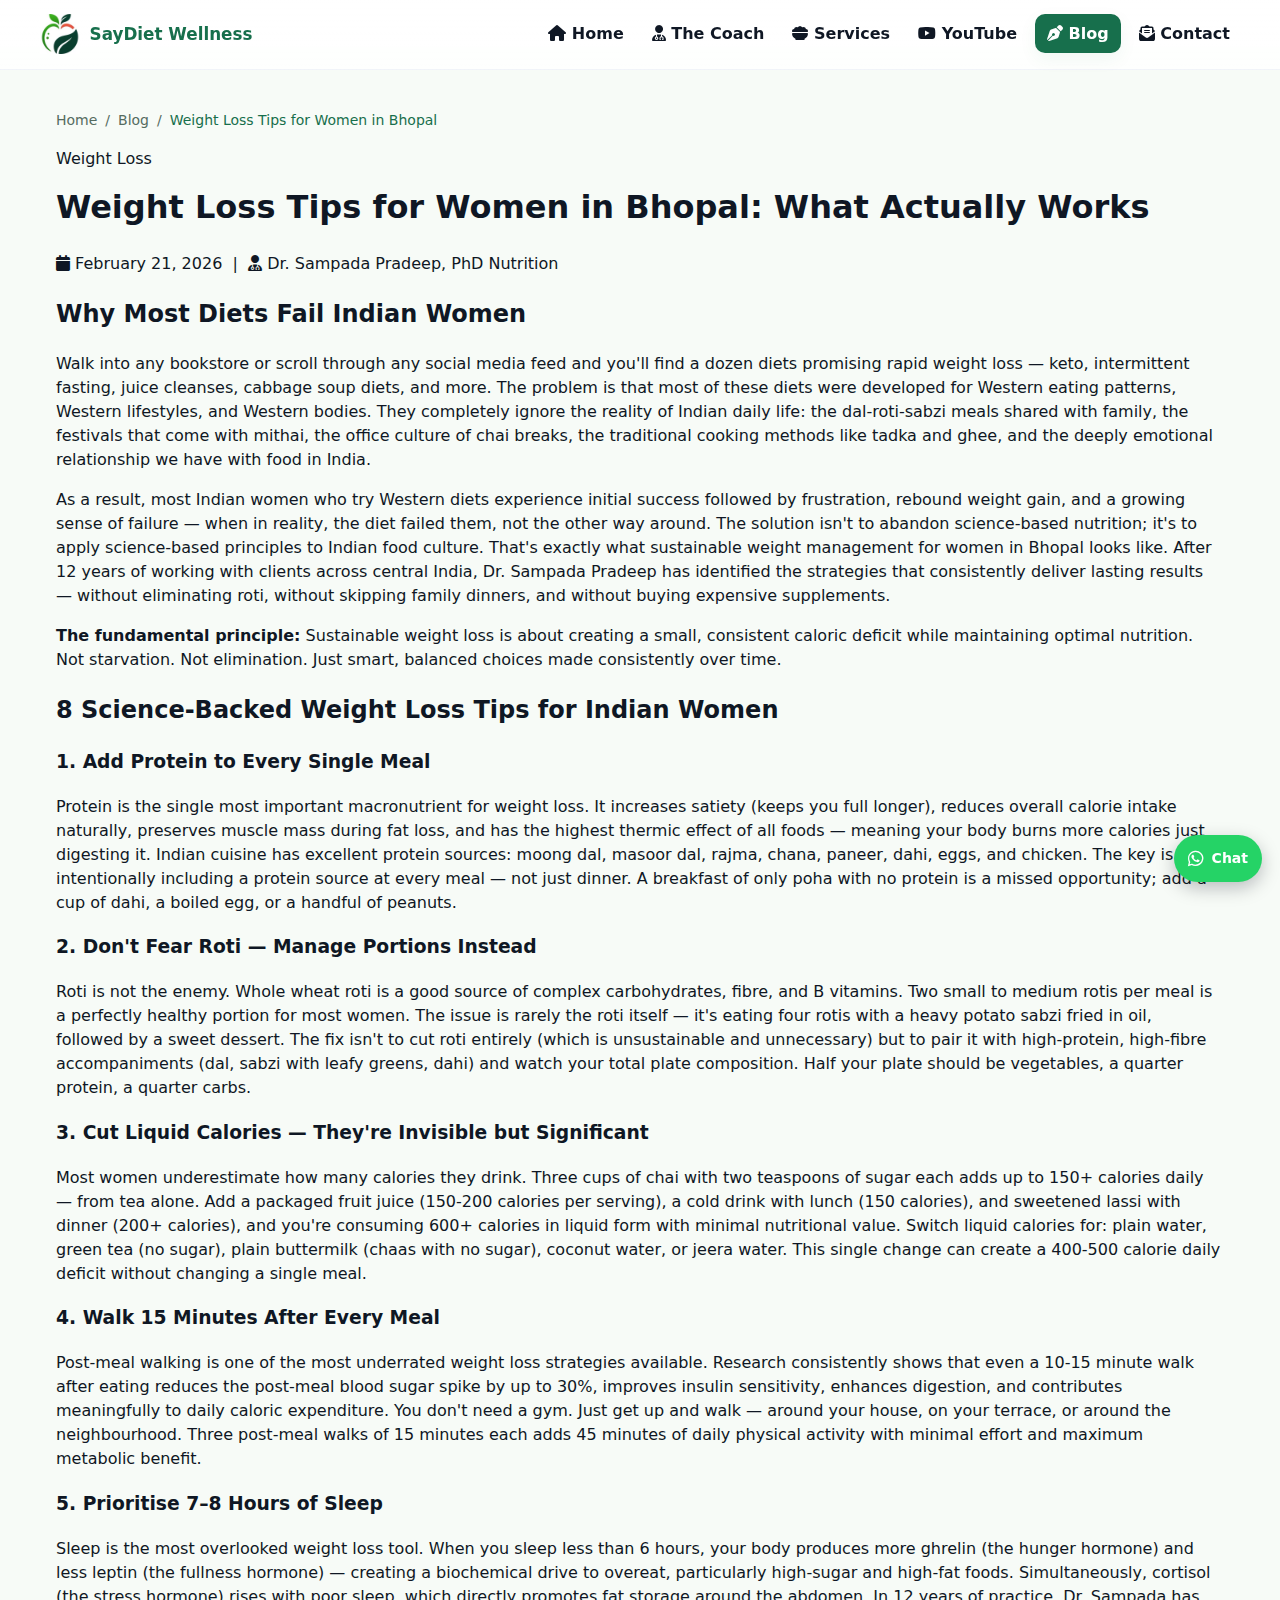
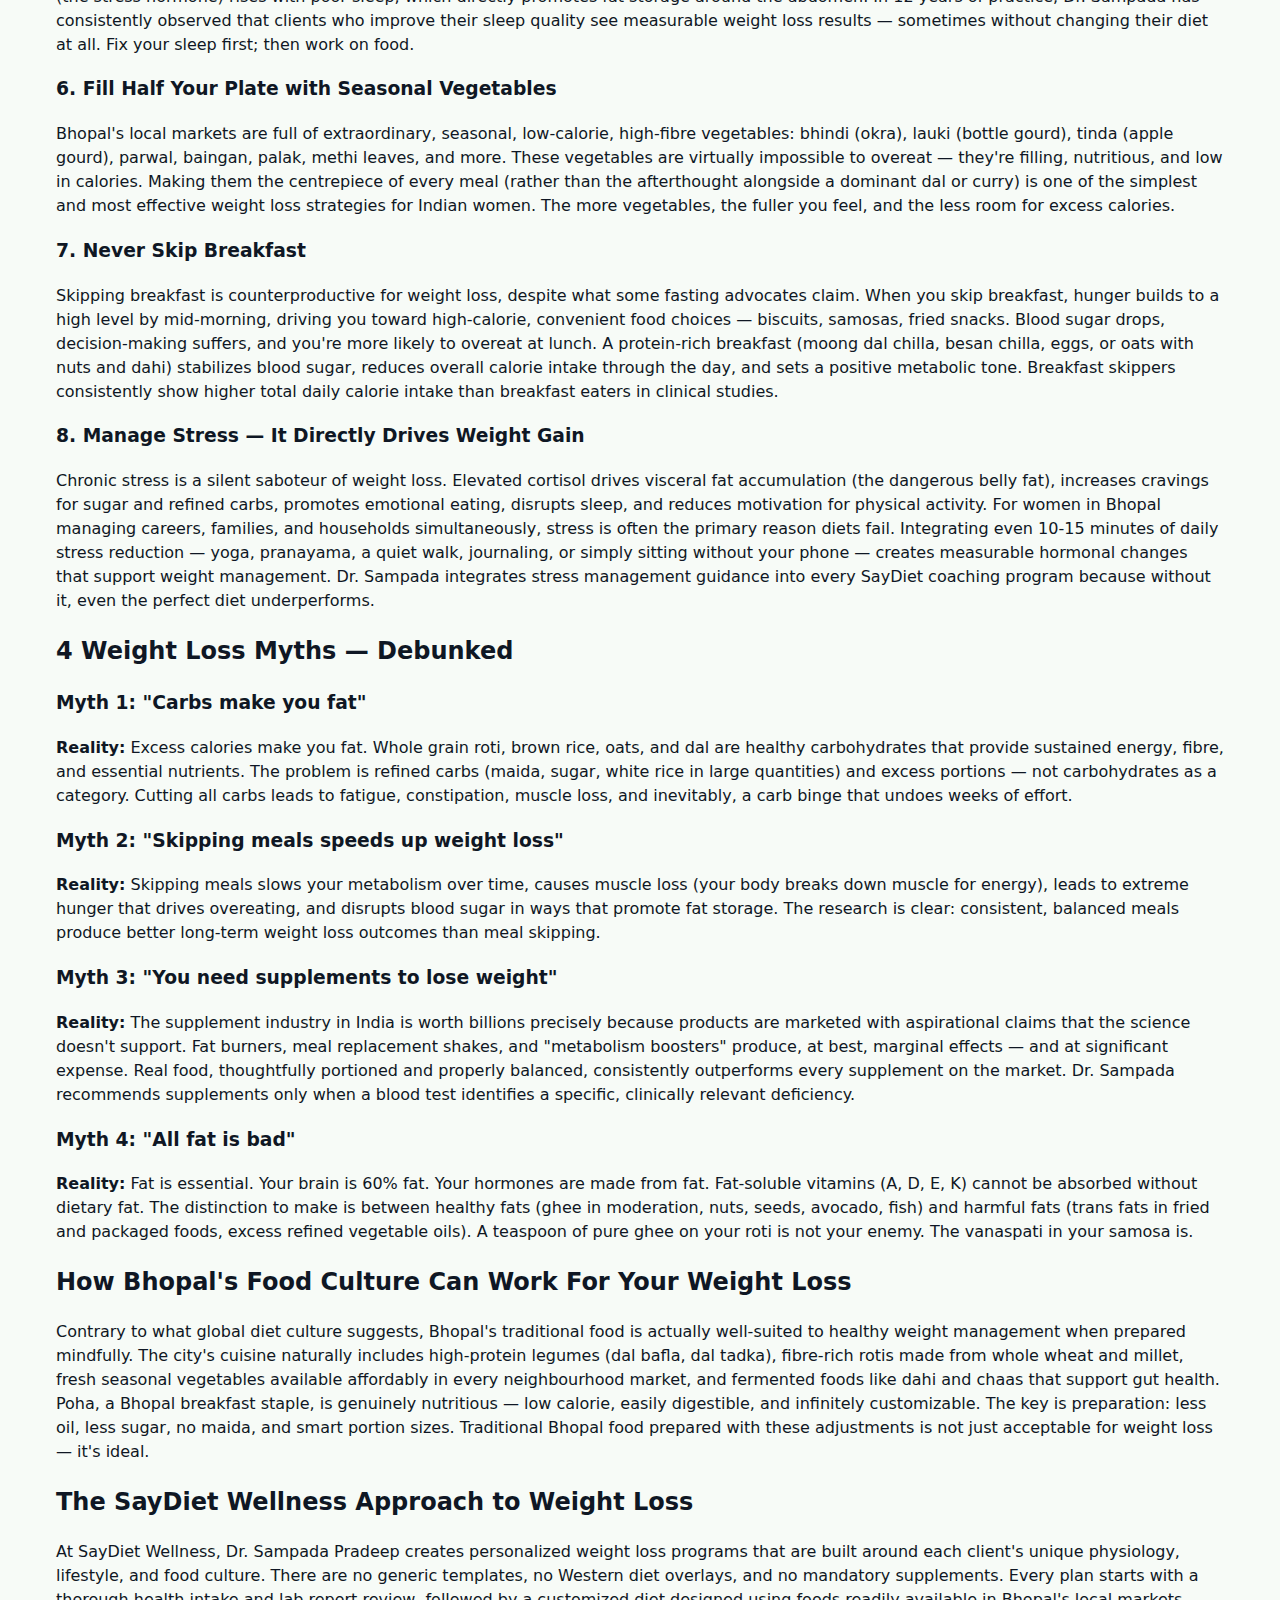
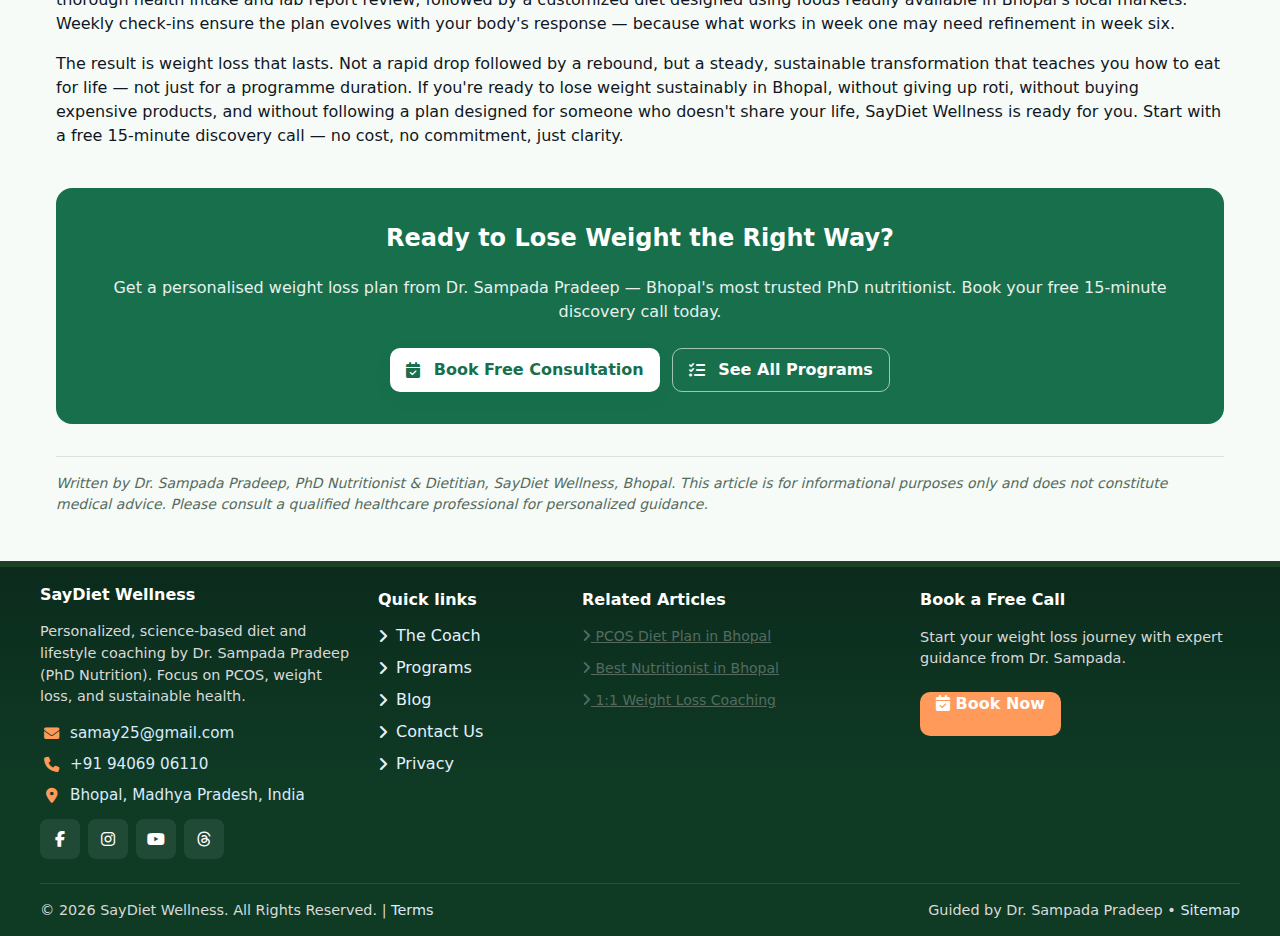
<file: blog/weight-loss-tips-bhopal.html>
<!doctype html>
<html lang="en">
<head>
  <meta charset="utf-8" />
  <meta name="viewport" content="width=device-width,initial-scale=1" />
  <meta name="robots" content="index, follow" />
  <title>Weight Loss Tips for Women in Bhopal — Science-Backed Advice | SayDiet</title>
  <meta name="description" content="Science-backed weight loss tips for Indian women by Dr. Sampada Pradeep, PhD Nutritionist in Bhopal. Sustainable fat loss strategies using Indian food and lifestyle habits." />
  <meta name="keywords" content="weight loss tips Bhopal, weight loss for Indian women, diet for weight loss Bhopal, nutritionist weight loss Bhopal, Dr. Sampada Pradeep weight loss" />
  <link rel="canonical" href="https://saydiet.in/blog/weight-loss-tips-bhopal.html" />

  <meta property="og:title" content="Weight Loss Tips for Women in Bhopal — Science-Backed Advice | SayDiet" />
  <meta property="og:description" content="Science-backed weight loss tips for Indian women by Dr. Sampada Pradeep. Sustainable fat loss using Indian food, no crash diets." />
  <meta property="og:type" content="article" />
  <meta property="og:url" content="https://saydiet.in/blog/weight-loss-tips-bhopal.html" />
  <meta property="og:image" content="https://saydiet.in/assets/images/dr-sampada-saydiet.jpg" />
  <meta property="og:site_name" content="SayDiet Wellness" />
  <meta property="og:locale" content="en_IN" />

  <meta name="twitter:card" content="summary_large_image" />
  <meta name="twitter:title" content="Weight Loss Tips for Women in Bhopal — What Actually Works" />
  <meta name="twitter:description" content="8 science-backed weight loss strategies for Indian women from Dr. Sampada Pradeep, PhD Nutritionist in Bhopal." />
  <meta name="twitter:image" content="https://saydiet.in/assets/images/dr-sampada-saydiet.jpg" />

  <meta name="geo.region" content="IN-MP" />
  <meta name="geo.placename" content="Bhopal" />
  <meta name="geo.position" content="23.2599;77.4126" />
  <meta name="ICBM" content="23.2599, 77.4126" />

  <!-- Article Schema -->
  <script type="application/ld+json">
  {
    "@context": "https://schema.org",
    "@type": "Article",
    "headline": "Weight Loss Tips for Women in Bhopal: What Actually Works",
    "description": "Science-backed weight loss tips for Indian women by Dr. Sampada Pradeep, PhD Nutritionist in Bhopal. Sustainable fat loss strategies using Indian food.",
    "author": {
      "@type": "Person",
      "name": "Dr. Sampada Pradeep",
      "jobTitle": "PhD Nutritionist & Dietitian",
      "url": "https://saydiet.in/about.html"
    },
    "publisher": {
      "@type": "Organization",
      "name": "SayDiet Wellness",
      "logo": { "@type": "ImageObject", "url": "https://saydiet.in/assets/images/logo-saydiet.jpeg" }
    },
    "datePublished": "2026-02-21",
    "dateModified": "2026-02-21",
    "url": "https://saydiet.in/blog/weight-loss-tips-bhopal.html",
    "mainEntityOfPage": "https://saydiet.in/blog/weight-loss-tips-bhopal.html",
    "image": "https://saydiet.in/assets/images/dr-sampada-saydiet.jpg"
  }
  </script>

  <!-- BreadcrumbList Schema -->
  <script type="application/ld+json">
  {
    "@context": "https://schema.org",
    "@type": "BreadcrumbList",
    "itemListElement": [
      { "@type": "ListItem", "position": 1, "name": "Home", "item": "https://saydiet.in/" },
      { "@type": "ListItem", "position": 2, "name": "Blog", "item": "https://saydiet.in/blog/" },
      { "@type": "ListItem", "position": 3, "name": "Weight Loss Tips for Women in Bhopal", "item": "https://saydiet.in/blog/weight-loss-tips-bhopal.html" }
    ]
  }
  </script>

  <link rel="stylesheet" href="../assets/css/saydiet.css">
  <link rel="stylesheet" href="https://cdnjs.cloudflare.com/ajax/libs/font-awesome/6.5.0/css/all.min.css" />
  <link rel="icon" href="../assets/images/favicon.ico">
</head>
<body id="saydiet-body">

  <a class="whatsapp-fab"
    href="https://wa.me/919406906110?text=Hi%20SayDiet%20Wellness%2C%20I%20read%20your%20weight%20loss%20article%20and%20need%20a%20consultation"
    target="_blank" rel="noopener noreferrer" aria-label="Chat with SayDiet Wellness on WhatsApp">
    <span class="fab-icon" aria-hidden="true"><i class="fa-brands fa-whatsapp"></i></span>
    <span class="fab-text">Chat</span>
  </a>

  <header class="site-header" role="banner">
    <div class="container header-inner">
      <a class="brand" href="/" aria-label="SayDiet Wellness home">
        <img src="../assets/images/logo-saydiet.jpeg" alt="SayDiet Wellness logo" width="200" height="60" />
        <span class="brand-text">SayDiet Wellness</span>
      </a>
      <nav class="nav" role="navigation" aria-label="Primary">
        <button id="nav-toggle" class="nav-toggle" aria-expanded="false" aria-controls="nav-list" aria-label="Open menu">
          <i class="fa-solid fa-bars" aria-hidden="true"></i>
        </button>
        <ul id="nav-list" class="nav-list" role="menubar" aria-hidden="true">
          <li class="nav-close-wrap">
            <button id="nav-close" class="nav-close" aria-label="Close menu"><i class="fa-solid fa-xmark" aria-hidden="true"></i></button>
          </li>
          <li role="none"><a role="menuitem" class="nav-link" href="/"><i class="fa-solid fa-house"></i> <span>Home</span></a></li>
          <li role="none"><a role="menuitem" class="nav-link" href="/about.html"><i class="fa-solid fa-user-doctor"></i> <span>The Coach</span></a></li>
          <li role="none"><a role="menuitem" class="nav-link" href="/services.html"><i class="fa-solid fa-bowl-food"></i> <span>Services</span></a></li>
          <li role="none"><a role="menuitem" class="nav-link" href="https://www.youtube.com/c/Samsbakingdelight25" target="_blank" rel="noopener noreferrer"><i class="fa-brands fa-youtube"></i> <span>YouTube</span></a></li>
          <li role="none"><a role="menuitem" class="nav-link nav-cta" href="/blog/"><i class="fa-solid fa-pen-nib"></i> <span>Blog</span></a></li>
          <li role="none"><a role="menuitem" class="nav-link" href="/contact.html"><i class="fa-solid fa-envelope-open-text"></i> <span>Contact</span></a></li>
        </ul>
      </nav>
    </div>
  </header>

  <main id="main" class="site-main">
    <section class="section" style="padding-top:2.5rem;">
      <div class="container">
        <nav aria-label="Breadcrumb" style="margin-bottom:1rem;">
          <ol style="display:flex;list-style:none;padding:0;margin:0;gap:0.5rem;font-size:0.875rem;color:var(--md-muted);">
            <li><a href="/" style="color:inherit;text-decoration:none;">Home</a></li>
            <li aria-hidden="true">/</li>
            <li><a href="/blog/" style="color:inherit;text-decoration:none;">Blog</a></li>
            <li aria-hidden="true">/</li>
            <li aria-current="page" style="color:var(--md-primary);">Weight Loss Tips for Women in Bhopal</li>
          </ol>
        </nav>

        <div class="article-body">
          <span class="blog-tag">Weight Loss</span>
          <h1 style="margin-top:0.75rem;">Weight Loss Tips for Women in Bhopal: What Actually Works</h1>
          <p class="blog-meta"><i class="fa-solid fa-calendar"></i> February 21, 2026 &nbsp;|&nbsp; <i class="fa-solid fa-user-doctor"></i> Dr. Sampada Pradeep, PhD Nutrition</p>

          <h2>Why Most Diets Fail Indian Women</h2>
          <p>Walk into any bookstore or scroll through any social media feed and you'll find a dozen diets promising rapid weight loss — keto, intermittent fasting, juice cleanses, cabbage soup diets, and more. The problem is that most of these diets were developed for Western eating patterns, Western lifestyles, and Western bodies. They completely ignore the reality of Indian daily life: the dal-roti-sabzi meals shared with family, the festivals that come with mithai, the office culture of chai breaks, the traditional cooking methods like tadka and ghee, and the deeply emotional relationship we have with food in India.</p>
          <p>As a result, most Indian women who try Western diets experience initial success followed by frustration, rebound weight gain, and a growing sense of failure — when in reality, the diet failed them, not the other way around. The solution isn't to abandon science-based nutrition; it's to apply science-based principles to Indian food culture. That's exactly what sustainable weight management for women in Bhopal looks like. After 12 years of working with clients across central India, Dr. Sampada Pradeep has identified the strategies that consistently deliver lasting results — without eliminating roti, without skipping family dinners, and without buying expensive supplements.</p>

          <div class="tip-box">
            <p><strong>The fundamental principle:</strong> Sustainable weight loss is about creating a small, consistent caloric deficit while maintaining optimal nutrition. Not starvation. Not elimination. Just smart, balanced choices made consistently over time.</p>
          </div>

          <h2>8 Science-Backed Weight Loss Tips for Indian Women</h2>

          <h3>1. Add Protein to Every Single Meal</h3>
          <p>Protein is the single most important macronutrient for weight loss. It increases satiety (keeps you full longer), reduces overall calorie intake naturally, preserves muscle mass during fat loss, and has the highest thermic effect of all foods — meaning your body burns more calories just digesting it. Indian cuisine has excellent protein sources: moong dal, masoor dal, rajma, chana, paneer, dahi, eggs, and chicken. The key is intentionally including a protein source at every meal — not just dinner. A breakfast of only poha with no protein is a missed opportunity; add a cup of dahi, a boiled egg, or a handful of peanuts.</p>

          <h3>2. Don't Fear Roti — Manage Portions Instead</h3>
          <p>Roti is not the enemy. Whole wheat roti is a good source of complex carbohydrates, fibre, and B vitamins. Two small to medium rotis per meal is a perfectly healthy portion for most women. The issue is rarely the roti itself — it's eating four rotis with a heavy potato sabzi fried in oil, followed by a sweet dessert. The fix isn't to cut roti entirely (which is unsustainable and unnecessary) but to pair it with high-protein, high-fibre accompaniments (dal, sabzi with leafy greens, dahi) and watch your total plate composition. Half your plate should be vegetables, a quarter protein, a quarter carbs.</p>

          <h3>3. Cut Liquid Calories — They're Invisible but Significant</h3>
          <p>Most women underestimate how many calories they drink. Three cups of chai with two teaspoons of sugar each adds up to 150+ calories daily — from tea alone. Add a packaged fruit juice (150-200 calories per serving), a cold drink with lunch (150 calories), and sweetened lassi with dinner (200+ calories), and you're consuming 600+ calories in liquid form with minimal nutritional value. Switch liquid calories for: plain water, green tea (no sugar), plain buttermilk (chaas with no sugar), coconut water, or jeera water. This single change can create a 400-500 calorie daily deficit without changing a single meal.</p>

          <h3>4. Walk 15 Minutes After Every Meal</h3>
          <p>Post-meal walking is one of the most underrated weight loss strategies available. Research consistently shows that even a 10-15 minute walk after eating reduces the post-meal blood sugar spike by up to 30%, improves insulin sensitivity, enhances digestion, and contributes meaningfully to daily caloric expenditure. You don't need a gym. Just get up and walk — around your house, on your terrace, or around the neighbourhood. Three post-meal walks of 15 minutes each adds 45 minutes of daily physical activity with minimal effort and maximum metabolic benefit.</p>

          <h3>5. Prioritise 7–8 Hours of Sleep</h3>
          <p>Sleep is the most overlooked weight loss tool. When you sleep less than 6 hours, your body produces more ghrelin (the hunger hormone) and less leptin (the fullness hormone) — creating a biochemical drive to overeat, particularly high-sugar and high-fat foods. Simultaneously, cortisol (the stress hormone) rises with poor sleep, which directly promotes fat storage around the abdomen. In 12 years of practice, Dr. Sampada has consistently observed that clients who improve their sleep quality see measurable weight loss results — sometimes without changing their diet at all. Fix your sleep first; then work on food.</p>

          <h3>6. Fill Half Your Plate with Seasonal Vegetables</h3>
          <p>Bhopal's local markets are full of extraordinary, seasonal, low-calorie, high-fibre vegetables: bhindi (okra), lauki (bottle gourd), tinda (apple gourd), parwal, baingan, palak, methi leaves, and more. These vegetables are virtually impossible to overeat — they're filling, nutritious, and low in calories. Making them the centrepiece of every meal (rather than the afterthought alongside a dominant dal or curry) is one of the simplest and most effective weight loss strategies for Indian women. The more vegetables, the fuller you feel, and the less room for excess calories.</p>

          <h3>7. Never Skip Breakfast</h3>
          <p>Skipping breakfast is counterproductive for weight loss, despite what some fasting advocates claim. When you skip breakfast, hunger builds to a high level by mid-morning, driving you toward high-calorie, convenient food choices — biscuits, samosas, fried snacks. Blood sugar drops, decision-making suffers, and you're more likely to overeat at lunch. A protein-rich breakfast (moong dal chilla, besan chilla, eggs, or oats with nuts and dahi) stabilizes blood sugar, reduces overall calorie intake through the day, and sets a positive metabolic tone. Breakfast skippers consistently show higher total daily calorie intake than breakfast eaters in clinical studies.</p>

          <h3>8. Manage Stress — It Directly Drives Weight Gain</h3>
          <p>Chronic stress is a silent saboteur of weight loss. Elevated cortisol drives visceral fat accumulation (the dangerous belly fat), increases cravings for sugar and refined carbs, promotes emotional eating, disrupts sleep, and reduces motivation for physical activity. For women in Bhopal managing careers, families, and households simultaneously, stress is often the primary reason diets fail. Integrating even 10-15 minutes of daily stress reduction — yoga, pranayama, a quiet walk, journaling, or simply sitting without your phone — creates measurable hormonal changes that support weight management. Dr. Sampada integrates stress management guidance into every SayDiet coaching program because without it, even the perfect diet underperforms.</p>

          <h2>4 Weight Loss Myths — Debunked</h2>

          <h3>Myth 1: "Carbs make you fat"</h3>
          <p><strong>Reality:</strong> Excess calories make you fat. Whole grain roti, brown rice, oats, and dal are healthy carbohydrates that provide sustained energy, fibre, and essential nutrients. The problem is refined carbs (maida, sugar, white rice in large quantities) and excess portions — not carbohydrates as a category. Cutting all carbs leads to fatigue, constipation, muscle loss, and inevitably, a carb binge that undoes weeks of effort.</p>

          <h3>Myth 2: "Skipping meals speeds up weight loss"</h3>
          <p><strong>Reality:</strong> Skipping meals slows your metabolism over time, causes muscle loss (your body breaks down muscle for energy), leads to extreme hunger that drives overeating, and disrupts blood sugar in ways that promote fat storage. The research is clear: consistent, balanced meals produce better long-term weight loss outcomes than meal skipping.</p>

          <h3>Myth 3: "You need supplements to lose weight"</h3>
          <p><strong>Reality:</strong> The supplement industry in India is worth billions precisely because products are marketed with aspirational claims that the science doesn't support. Fat burners, meal replacement shakes, and "metabolism boosters" produce, at best, marginal effects — and at significant expense. Real food, thoughtfully portioned and properly balanced, consistently outperforms every supplement on the market. Dr. Sampada recommends supplements only when a blood test identifies a specific, clinically relevant deficiency.</p>

          <h3>Myth 4: "All fat is bad"</h3>
          <p><strong>Reality:</strong> Fat is essential. Your brain is 60% fat. Your hormones are made from fat. Fat-soluble vitamins (A, D, E, K) cannot be absorbed without dietary fat. The distinction to make is between healthy fats (ghee in moderation, nuts, seeds, avocado, fish) and harmful fats (trans fats in fried and packaged foods, excess refined vegetable oils). A teaspoon of pure ghee on your roti is not your enemy. The vanaspati in your samosa is.</p>

          <h2>How Bhopal's Food Culture Can Work For Your Weight Loss</h2>
          <p>Contrary to what global diet culture suggests, Bhopal's traditional food is actually well-suited to healthy weight management when prepared mindfully. The city's cuisine naturally includes high-protein legumes (dal bafla, dal tadka), fibre-rich rotis made from whole wheat and millet, fresh seasonal vegetables available affordably in every neighbourhood market, and fermented foods like dahi and chaas that support gut health. Poha, a Bhopal breakfast staple, is genuinely nutritious — low calorie, easily digestible, and infinitely customizable. The key is preparation: less oil, less sugar, no maida, and smart portion sizes. Traditional Bhopal food prepared with these adjustments is not just acceptable for weight loss — it's ideal.</p>

          <h2>The SayDiet Wellness Approach to Weight Loss</h2>
          <p>At SayDiet Wellness, Dr. Sampada Pradeep creates personalized weight loss programs that are built around each client's unique physiology, lifestyle, and food culture. There are no generic templates, no Western diet overlays, and no mandatory supplements. Every plan starts with a thorough health intake and lab report review, followed by a customized diet designed using foods readily available in Bhopal's local markets. Weekly check-ins ensure the plan evolves with your body's response — because what works in week one may need refinement in week six.</p>
          <p>The result is weight loss that lasts. Not a rapid drop followed by a rebound, but a steady, sustainable transformation that teaches you how to eat for life — not just for a programme duration. If you're ready to lose weight sustainably in Bhopal, without giving up roti, without buying expensive products, and without following a plan designed for someone who doesn't share your life, SayDiet Wellness is ready for you. Start with a free 15-minute discovery call — no cost, no commitment, just clarity.</p>

          <section style="background:var(--md-primary,#1B5E20);color:#fff;border-radius:16px;padding:2rem;margin-top:2.5rem;text-align:center;">
            <h2 style="color:#fff;margin-top:0;">Ready to Lose Weight the Right Way?</h2>
            <p style="opacity:0.9;margin-bottom:1.5rem;">Get a personalised weight loss plan from Dr. Sampada Pradeep — Bhopal's most trusted PhD nutritionist. Book your free 15-minute discovery call today.</p>
            <div style="display:flex;gap:12px;justify-content:center;flex-wrap:wrap;">
              <a href="/contact.html" class="btn btn-primary" style="background:#fff;color:var(--md-primary,#1B5E20);"><i class="fa-solid fa-calendar-check"></i>&nbsp;Book Free Consultation</a>
              <a href="/services.html" class="btn btn-ghost" style="border-color:rgba(255,255,255,0.6);color:#fff;"><i class="fa-solid fa-list-check"></i>&nbsp;See All Programs</a>
            </div>
          </section>

          <p style="margin-top:2rem;font-size:0.875rem;color:var(--md-muted);border-top:1px solid rgba(0,0,0,0.1);padding-top:1rem;"><em>Written by Dr. Sampada Pradeep, PhD Nutritionist &amp; Dietitian, SayDiet Wellness, Bhopal. This article is for informational purposes only and does not constitute medical advice. Please consult a qualified healthcare professional for personalized guidance.</em></p>
        </div>
      </div>
    </section>
  </main>

  <footer class="site-footer site-footer-dark" role="contentinfo" aria-labelledby="footer-heading">
    <div class="container footer-grid-dark">
      <div class="col about">
        <h3 id="footer-heading" class="footer-title">SayDiet Wellness</h3>
        <p class="small muted">Personalized, science-based diet and lifestyle coaching by Dr. Sampada Pradeep (PhD Nutrition). Focus on PCOS, weight loss, and sustainable health.</p>
        <ul class="contact-list" aria-label="contact details">
          <li><i class="fa-solid fa-envelope"></i> <a href="mailto:samay25@gmail.com">samay25@gmail.com</a></li>
          <li><i class="fa-solid fa-phone"></i> <a href="tel:+919406906110">+91 94069 06110</a></li>
          <li><i class="fa-solid fa-location-dot"></i> Bhopal, Madhya Pradesh, India</li>
        </ul>
        <div class="social">
          <a href="https://www.facebook.com/Saydiet/" target="_blank" rel="noopener noreferrer" aria-label="Facebook"><i class="fa-brands fa-facebook-f"></i></a>
          <a href="https://www.instagram.com/saydiet_wellness/?hl=en" target="_blank" rel="noopener noreferrer" aria-label="Instagram"><i class="fa-brands fa-instagram"></i></a>
          <a href="https://www.youtube.com/c/Samsbakingdelight25" target="_blank" rel="noopener noreferrer" aria-label="YouTube"><i class="fa-brands fa-youtube"></i></a>
          <a href="https://www.threads.com/@saydiet_wellness" target="_blank" rel="noopener noreferrer" aria-label="Threads"><i class="fa-brands fa-threads"></i></a>
        </div>
      </div>
      <div class="col quick-links" aria-labelledby="quick-links-title">
        <h4 id="quick-links-title" class="footer-title small">Quick links</h4>
        <ul>
          <li><a href="/about.html"><i class="fa-solid fa-angle-right"></i> The Coach</a></li>
          <li><a href="/services.html"><i class="fa-solid fa-angle-right"></i> Programs</a></li>
          <li><a href="/blog/"><i class="fa-solid fa-angle-right"></i> Blog</a></li>
          <li><a href="/contact.html"><i class="fa-solid fa-angle-right"></i> Contact Us</a></li>
          <li><a href="/privacy.html"><i class="fa-solid fa-angle-right"></i> Privacy</a></li>
        </ul>
      </div>
      <div class="col phd-stages">
        <h4 class="footer-title small">Related Articles</h4>
        <ul style="list-style:none;padding:0;margin:0;display:flex;flex-direction:column;gap:8px;">
          <li><a href="/blog/pcos-diet-plan-bhopal.html" style="color:var(--md-muted);font-size:0.875rem;"><i class="fa-solid fa-angle-right"></i> PCOS Diet Plan in Bhopal</a></li>
          <li><a href="/blog/best-nutritionist-bhopal.html" style="color:var(--md-muted);font-size:0.875rem;"><i class="fa-solid fa-angle-right"></i> Best Nutritionist in Bhopal</a></li>
          <li><a href="/services.html" style="color:var(--md-muted);font-size:0.875rem;"><i class="fa-solid fa-angle-right"></i> 1:1 Weight Loss Coaching</a></li>
        </ul>
      </div>
      <div class="col analysis-cta">
        <h4 class="footer-title small">Book a Free Call</h4>
        <p class="small muted">Start your weight loss journey with expert guidance from Dr. Sampada.</p>
        <a class="btn btn-accent" href="/contact.html" style="margin-top:8px;display:inline-block;"><i class="fa-solid fa-calendar-check"></i>&nbsp;Book Now</a>
      </div>
    </div>
    <div class="container footer-bottom">
      <div class="bottom-left">
        <small class="small muted">&#169; <span id="year-footer"></span> SayDiet Wellness. All Rights Reserved. <span class="sep">|</span> <a href="/terms.html">Terms</a></small>
      </div>
      <div class="bottom-right">
        <small class="small muted">Guided by Dr. Sampada Pradeep &bull; <a href="/sitemap.xml">Sitemap</a></small>
      </div>
    </div>
  </footer>

  <script src="../assets/js/saydiet.js" defer></script>
</body>
</html>
</file>
<file: assets/css/saydiet.css>
/* assets/css/style.css - FIXED VERSION */

/* ========== THEME VARIABLES ========== */
/* :root{
  --md-primary: #0B3D91;
  --md-on-primary: #ffffff;
  --md-accent: #FF6D00;
  --md-surface: #ffffff;
  --md-bg: #F4F7FB;
  --md-text: #0F1724;
  --md-muted: #475569;
  --md-success: #16A34A;
  --md-danger: #D32F2F;
  --md-footertxt: #e2edff;
  --max-width: 1200px;
  --container-pad: 1rem;
  --radius: 12px;
  --elevation-1: 0 6px 18px rgba(11,61,145,0.08);
  --elevation-2: 0 12px 36px rgba(11,61,145,0.08);
  --transition: 180ms cubic-bezier(.2,.9,.3,1);
  --btn-h: 44px;
} */

:root{
  --md-primary: #176F4C;    /* deep leaf green */
  --md-on-primary: #ffffff;
  --md-accent: #FF9A5A;     /* soft warm orange for CTAs */
  --md-surface: #ffffff;
  --md-bg: #F7FBF7;         /* very light green-tinted background */
  --md-text: #0F1724;
  --md-muted: #556B60;
  --md-success: #16A34A;
  --md-danger: #D32F2F;
  --md-footertxt: #EAF7EE;
  --max-width: 1200px;
  --container-pad: 1rem;
  --radius: 12px;
  --elevation-1: 0 6px 18px rgba(23,111,76,0.06);
  --elevation-2: 0 12px 36px rgba(23,111,76,0.06);
  --transition: 180ms cubic-bezier(.2,.9,.3,1);
  --btn-h: 44px;
}

/* ========== BASE ========== */
*{box-sizing:border-box}
html,body{height:100%;margin:0}
body{
  font-family: system-ui, -apple-system, "Segoe UI", Roboto, "Helvetica Neue", Arial;
  background:var(--md-bg);
  color:var(--md-text);
  -webkit-font-smoothing:antialiased;
  line-height:1.5;
  font-size:16px;
}

.container{
  width:calc(100% - (2 * var(--container-pad)));
  max-width:var(--max-width);
  margin:0 auto;
  padding:0 var(--container-pad);
}

.sr-only{
  position:absolute!important;
  width:1px;height:1px;padding:0;margin:-1px;overflow:hidden;
  clip:rect(0,0,0,0);white-space:nowrap;border:0;
}

/* ========== HEADER ========== */
.site-header{
  position:sticky;
  top:0;
  z-index:60;
  background:linear-gradient(180deg, rgba(255,255,255,0.92), rgba(255,255,255,0.88));
  border-bottom: 1px solid rgba(11,61,145,0.06);
  backdrop-filter: blur(4px);
}
.header-inner{
  display:flex;
  align-items:center;
  justify-content:space-between;
  gap:12px;
  padding:0.9rem 0;
}
.brand{
  display:flex;
  align-items:center;
  gap:0.6rem;
  text-decoration:none;
}
.brand img{height:40px;width:auto}
.brand-text{
  font-weight:800;
  font-size:1.05rem;
  color:var(--md-primary);
}

/* ========== NAVIGATION ========== */
.nav{display:flex;align-items:center;gap:14px}

/* Desktop Navigation */
.nav-list{
  display:flex;
  gap:8px;
  list-style:none;
  padding:0;
  margin:0;
  align-items:center;
}

.nav-list a{
  color:var(--md-text);
  text-decoration:none;
  padding:8px 10px;
  border-radius:10px;
  font-weight:600;
}

.nav-list a:hover, 
.nav-list a:focus{
  background:rgb(24 142 119);
  color:#F4F7FB;
  outline:none;
}

.nav-list .nav-cta{
  background:var(--md-primary);
  color:var(--md-on-primary);
  padding:10px 12px;
  box-shadow:var(--elevation-1);
}

/* Hide mobile elements on desktop */
.nav-toggle,
.nav-close-wrap,
#nav-close {
  display: none;
}

/* ========== MOBILE NAVIGATION ========== */
@media (max-width: 900px) {
  /* Show hamburger button */
  .nav-toggle {
    display: inline-flex;
    align-items: center;
    justify-content: center;
    background: none;
    border: 0;
    font-size: 1.7rem;
    padding: 8px;
    cursor: pointer;
    color: var(--md-primary);
    border-radius: 8px;
    width: 44px;
    height: 44px;
  }

  .nav-toggle:hover {
    background: rgba(11,61,145,0.06);
  }

  /* Hide nav by default on mobile */
  .nav-list {
    /* CRITICAL: Hidden by default */
    display: none !important;
    opacity: 0;
    visibility: hidden;
  }

  /* Mobile overlay when open */
  .nav-list.mobile-open {
    display: flex !important;
    visibility: visible;
    opacity: 1;
    position: fixed;
    inset: 0;
    z-index: 1600;
    min-height: 100vh;
    background: linear-gradient(180deg, var(--md-primary) 0%, #07183f 100%);
    color: var(--md-on-primary);
    flex-direction: column;
    padding: 72px 24px 24px;
    gap: 4px;
    align-items: stretch;
    overflow-y: auto;
    animation: slideIn 0.25s cubic-bezier(0.2, 0.9, 0.3, 1);
  }

  @keyframes slideIn {
    from {
      opacity: 0;
      transform: translateY(-10px);
    }
    to {
      opacity: 1;
      transform: translateY(0);
    }
  }

  /* Show close button in overlay */
  .nav-list.mobile-open .nav-close-wrap {
    display: block;
    position: absolute;
    top: 0;
    right: 0;
    left: 0;
    padding: 16px 20px;
  }

  #nav-close {
    display: inline-grid;
    place-items: center;
    position: absolute;
    top: 16px;
    right: 20px;
    width: 44px;
    height: 44px;
    border-radius: 10px;
    background: rgba(255,255,255,0.1);
    border: 0;
    color: var(--md-on-primary);
    font-size: 1.5rem;
    cursor: pointer;
    z-index: 1650;
  }

  #nav-close:hover {
    background: rgba(255,255,255,0.2);
  }

  /* Mobile link styles */
  .nav-list.mobile-open .nav-link {
    display: flex;
    align-items: center;
    gap: 12px;
    padding: 14px 18px;
    border-radius: 10px;
    color: var(--md-on-primary);
    text-decoration: none;
    font-weight: 700;
    font-size: 1.05rem;
    transition: background 0.2s ease;
  }

  .nav-list.mobile-open .nav-link:hover,
  .nav-list.mobile-open .nav-link:focus {
    background: rgba(255,255,255,0.1);
    color:#ffffff;
  }

  .nav-list.mobile-open .nav-link i {
    /* color: rgba(255,255,255,0.95); */
    width: 24px;
    text-align: center;
  }

  /* CTA button in mobile menu */
  .nav-list.mobile-open .nav-cta {
    background: var(--md-on-primary);
    color: var(--md-primary);
    margin-top: 8px;
    border-radius: 999px;
    /* justify-content: center; */
  }
}

/* ========== OTHER COMPONENTS ========== */
.hero{
  padding:2.5rem 0;
  background:radial-gradient(600px 200px at 10% 10%, rgba(11,61,145,0.06), transparent 10%);
}
.hero-grid{
  display:grid;
  grid-template-columns:1fr;
  gap:1.25rem;
  align-items:center;
}
.hero-copy h1{
  font-size:1.6rem;
  margin:0 0 0.6rem 0;
  line-height:1.06;
  color:var(--md-primary);
  font-weight:800;
}
.lead{
  color:var(--md-muted);
  margin:0 0 1rem 0;
  font-weight:500;
}
.hero-benefits{
  display:flex;
  flex-direction:column;
  gap:0.5rem;
  padding:0;
  margin:1rem 0;
  list-style:none;
  color:var(--md-muted);
}
.hero-media img{
  max-width:100%;
  height:auto;
  border-radius:10px;
  display:block;
}

/* Buttons */
.btn{
  display:inline-flex;
  align-items:center;
  justify-content:center;
  gap:8px;
  border-radius:10px;
  padding:0 1rem;
  height:var(--btn-h);
  font-weight:800;
  cursor:pointer;
  text-decoration:none;
  transition: all 0.2s ease;
}
.btn-primary{
  background:var(--md-primary);
  color:var(--md-on-primary);
  box-shadow:var(--elevation-1);
  border:0;
}
.btn-primary:hover{
  transform: translateY(-2px);
  box-shadow: 0 8px 24px rgba(11,61,145,0.15);
}
.btn-accent{
  background:var(--md-accent);
  color:#fff;
  border:0;
}
.btn-ghost{
  background:transparent;
  border:1px solid rgba(11,61,145,0.12);
  color:var(--md-text);
}

/* Sections */
.section{padding:2rem 0}
.section-title{
  font-size:1.15rem;
  margin:0 0 0.4rem 0;
  font-weight:800;
  color:var(--md-primary);
}
.section-intro{
  color:var(--md-muted);
  margin-bottom:1rem;
}

/* Services grid */
.services-grid{
  display:grid;
  gap:1rem;
  grid-template-columns:1fr;
}
.card{
  background:var(--md-surface);
  border-radius:var(--radius);
  padding:1rem;
  box-shadow:var(--elevation-1);
  display:flex;
  flex-direction:column;
  gap:0.6rem;
  transition: transform 0.2s ease;
}
.card:hover{
  transform:translateY(-4px);
}
.card-icon{
  width:56px;
  height:56px;
  border-radius:12px;
  display:grid;
  place-items:center;
  background:linear-gradient(180deg, rgba(11,61,145,0.06), rgba(255,102,0,0.02));
  color:var(--md-primary);
  font-size:1.5rem;
}
.card h3{
  margin:0;
  font-size:1rem;
  color:var(--md-primary);
}
.card p{
  margin:0;
  color:var(--md-muted);
  font-size:0.95rem;
}

/* Photographic thumbnails inside service cards */
.card-icon {
  width:88px;
  height:88px;
  border-radius:12px;
  display:grid;
  place-items:center;
  background:linear-gradient(180deg, rgba(11,61,145,0.04), rgba(255,102,0,0.01));
  color:var(--md-primary);
  font-size:1.5rem;
  overflow:hidden;
  padding:6px; /* small internal padding so photos breathe */
  box-shadow: var(--elevation-1);
}

/* actual image styling */
.card-photo {
  width:100%;
  height:100%;
  object-fit:cover;    /* crops in a pleasing way */
  display:block;
  border-radius:10px;
  transition: transform .28s var(--transition), filter .28s var(--transition);
  filter: saturate(0.95) contrast(1.02);
}

/* gentle hover lift and subtle zoom-in */
.card:hover .card-photo,
.card:focus-within .card-photo {
  transform: scale(1.03);
  filter: saturate(1.03) contrast(1.04);
}

/* If you want a circular thumbnail instead of rounded rect, use:
.card-icon { border-radius:999px; padding:4px; }
.card-photo { border-radius:999px; }
*/

/* Reduce thumbnail size on small screens to keep layout compact */
@media (max-width:720px) {
  .card-icon {
    width:64px;
    height:64px;
    padding:4px;
  }
}

/* Keep existing grid responsive behaviour (you already have breakpoints). 
   If you prefer the images to appear above text on narrow screens, you can reorder:
*/
@media (max-width:740px) {
  /* .card {
    align-items: center;
    text-align: center;
  } */
  .card-icon { margin: 0 auto 10px; }
}


/* Process steps */
.process{display:grid;gap:12px}
.step{
  display:flex;
  gap:12px;
  align-items:flex-start;
}
.step .num{
  width:44px;
  height:44px;
  border-radius:10px;
  background:var(--md-primary);
  color:var(--md-on-primary);
  display:grid;
  place-items:center;
  font-weight:800;
  flex-shrink:0;
}

/* Contact form */
.contact-panel{
  background:linear-gradient(180deg,#fff,#fbfdff);
  border-radius:12px;
  padding:1rem;
  box-shadow:var(--elevation-1);
  max-width:540px;
}
.contact-form{
  display:flex;
  flex-direction:column;
  gap:0.6rem;
}
.contact-form label{
  font-size:0.9rem;
  color:var(--md-muted);
  font-weight:600;
}
.contact-form input,
.contact-form textarea{
  padding:0.8rem;
  border-radius:10px;
  border:1px solid rgba(11,61,145,0.12);
  font-size:0.95rem;
  background:#fff;
  font-family: inherit;
}
.contact-form input:focus,
.contact-form textarea:focus{
  outline:2px solid var(--md-primary);
  border-color:var(--md-primary);
}

/* FAQ */
.faq{display:grid;gap:12px}
.faq details{
  background:var(--md-surface);
  padding:12px;
  border-radius:10px;
  box-shadow:var(--elevation-1);
}
.faq summary{
  cursor:pointer;
  font-weight:700;
  color:var(--md-primary);
}

/* Testimonials */
.testimonials{display:grid;gap:1rem}
.testimonials blockquote{
  margin:0;
  padding:1rem;
  border-left:4px solid var(--md-accent);
  background:var(--md-surface);
  border-radius:10px;
  color:var(--md-muted);
  box-shadow:var(--elevation-1);
}

/* Footer */
.site-footer-dark{
  background: linear-gradient(180deg, #0b2b1c 0%, #0f3b25 60%);
  color: #e7f7ee;
  border-top: 6px solid rgba(255,154,90,0.06);
}

.footer-grid-dark{
  display:grid;
  grid-template-columns: 1fr;
  gap:24px;
  padding: 0;
}
.site-footer-dark .footer-title { 
  color: #fff; 
  margin-bottom:12px; 
  font-size:1rem;
  font-weight:700;
}
.contact-list{ 
  list-style:none;
  padding:0;
  margin:10px 0 0 0; 
  display:grid; 
  gap:8px; 
}
.contact-list li{ 
  display:flex; 
  gap:8px; 
  align-items:center; 
  color:#dbeafe; 
  font-size:0.95rem; 
}
.contact-list i{ 
  width:22px; 
  text-align:center; 
  color:var(--md-accent); 
}
.social{ 
  display:flex; 
  gap:8px; 
  margin-top:12px; 
}
.social a{ 
  display:inline-grid; 
  place-items:center; 
  width:40px; 
  height:40px; 
  border-radius:8px; 
  background:rgba(255,255,255,0.08); 
  color:#fff; 
  text-decoration:none;
  transition: all 0.2s ease;
}
.social a:hover{ 
  background: var(--md-accent);
  transform: translateY(-2px); 
}

.footer-grid-dark .quick-links ul{ 
  list-style:none; 
  padding:0; 
  margin:0; 
  display:grid; 
  gap:8px; 
}
.footer-grid-dark .quick-links ul li a{ 
  display:flex; 
  gap:8px; 
  align-items:center; 
  color:#e6f0ff;
  text-decoration:none;
}
.footer-grid-dark .quick-links ul li a:hover{
  color:var(--md-accent);
}

.footer-bottom{ 
  display:flex; 
  justify-content:space-between; 
  align-items:center; 
  padding:14px 0; 
  border-top:1px solid rgba(255,255,255,0.1); 
  margin-top:24px;
  flex-wrap:wrap;
  gap:8px;
}
.footer-bottom a{
  color:#dbeafe;
  text-decoration:none;
}
.footer-bottom a:hover{
  color:var(--md-accent);
}

/* Utilities */
.muted{color:var(--md-muted)}
.kicker{
  font-size:0.9rem;
  color:var(--md-accent);
  font-weight:700;
}
.center{
  display:flex;
  justify-content:center;
  align-items:center;
}
.small{
  font-size:0.9rem;
}
footer .muted{color:#d9d9d9;}
footer .btn-ghost{color:#dbeafe;}

.contact-list a:link{color:#dbeafe;text-decoration: none;}

/* ========== RESPONSIVE ========== */
@media (min-width:720px){
  .hero-grid{
    grid-template-columns: 1fr 440px;
    gap:2rem;
  }
  .services-grid{
    grid-template-columns: repeat(2,1fr);
  }
  .process{
    grid-template-columns:repeat(2,1fr);
  }
}

@media (min-width:1000px){
  .services-grid{
    grid-template-columns:repeat(3,1fr);
  }
  .process{
    grid-template-columns:repeat(3,1fr);
  }
  .footer-grid-dark{
    grid-template-columns: 1fr 180px 1fr 320px;
  }
}

/* Prevent body scroll when mobile menu open */
body.menu-open {
  overflow: hidden;
}

/* Minimal styles for FAB */
.whatsapp-fab {
  position: fixed;
  right: 18px;
  bottom: 18px;
  display: inline-flex;
  align-items: center;
  gap: 8px;
  padding: 10px 14px;
  border-radius: 999px;
  background: #25D366; /* green; you can use your brand color */
  color: #fff;
  text-decoration: none;
  box-shadow: 0 6px 18px rgba(2,6,23,0.25);
  z-index: 9999;
  font-weight: 600;
  font-size: 14px;
}
.whatsapp-fab .fab-icon { font-size: 18px; }
.whatsapp-fab:focus { outline: 3px solid rgba(0,0,0,0.12); outline-offset: 3px; }
@media (max-width:420px) {
  .whatsapp-fab .fab-text { display: none; } /* show just icon on small screens */
}

article.card a{text-decoration: none;}

.stage-img{width: 32px; height: 32px; display:block; }
</file>
